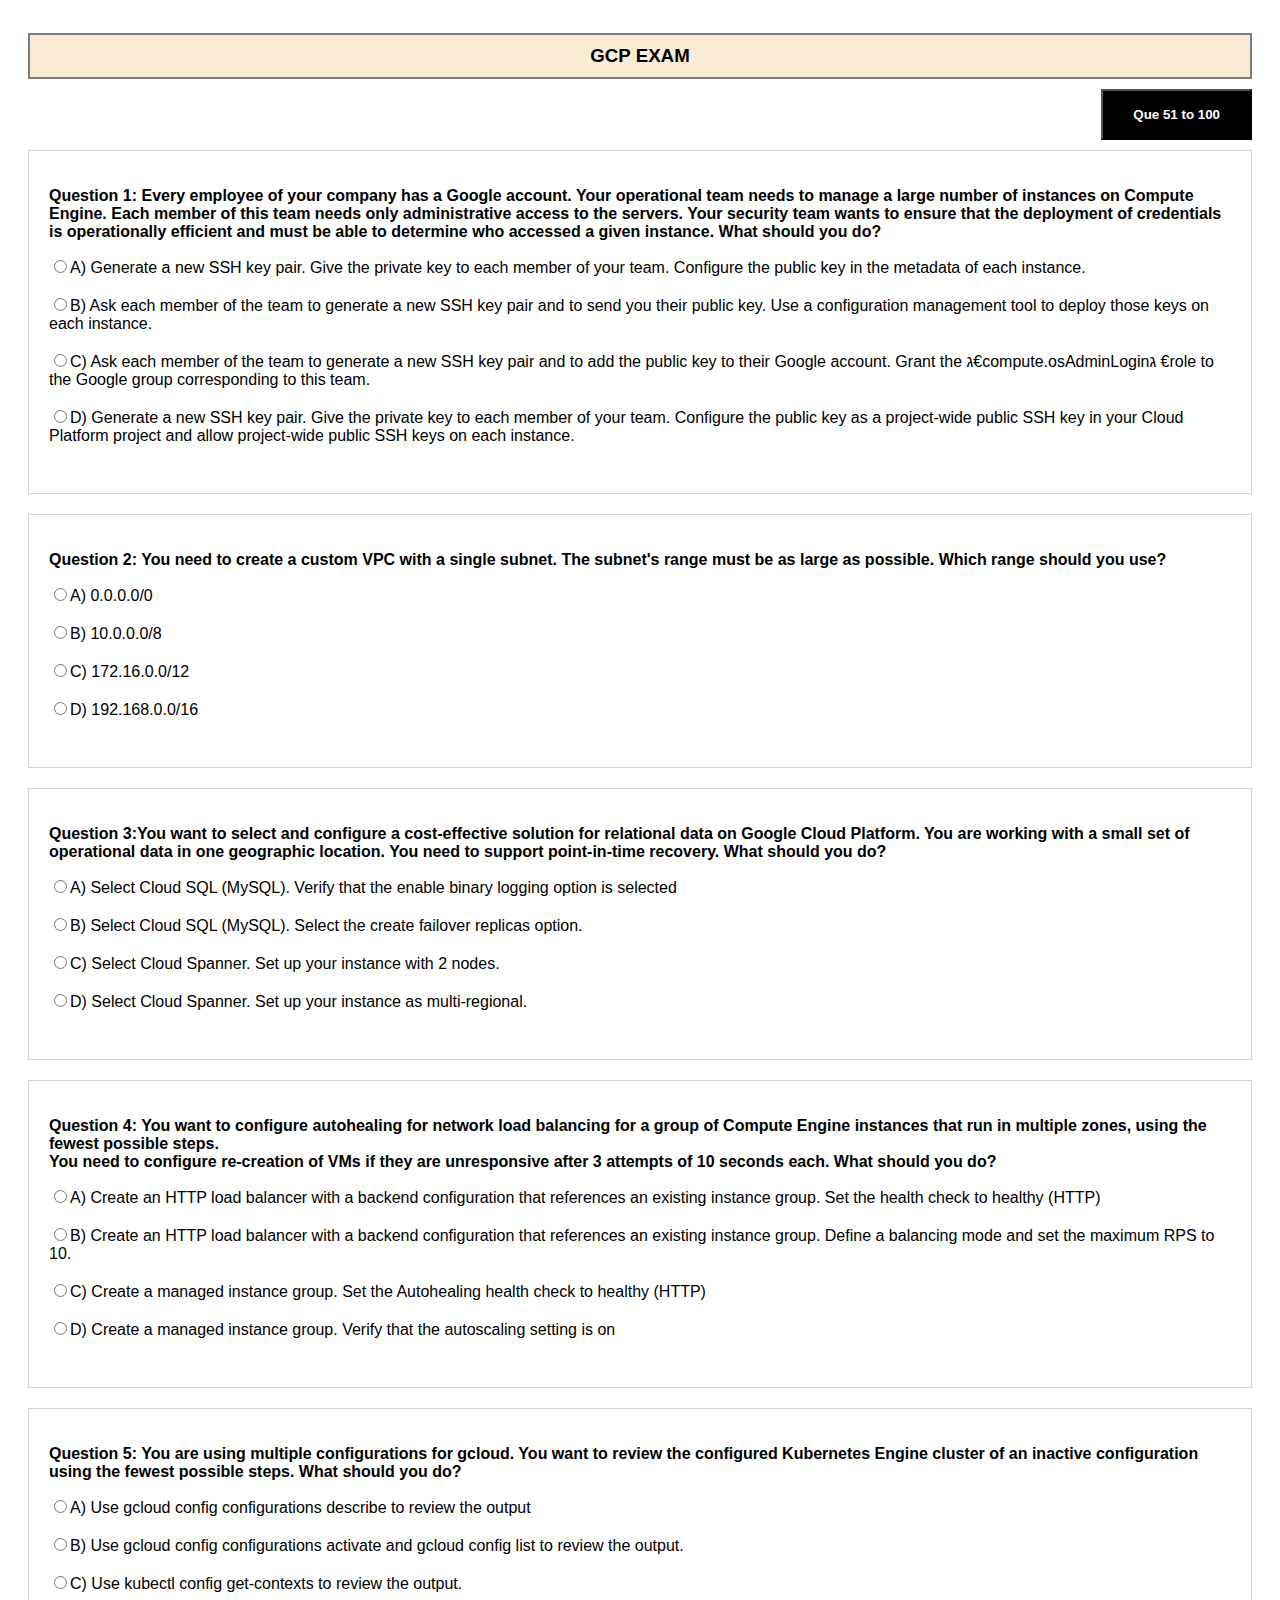
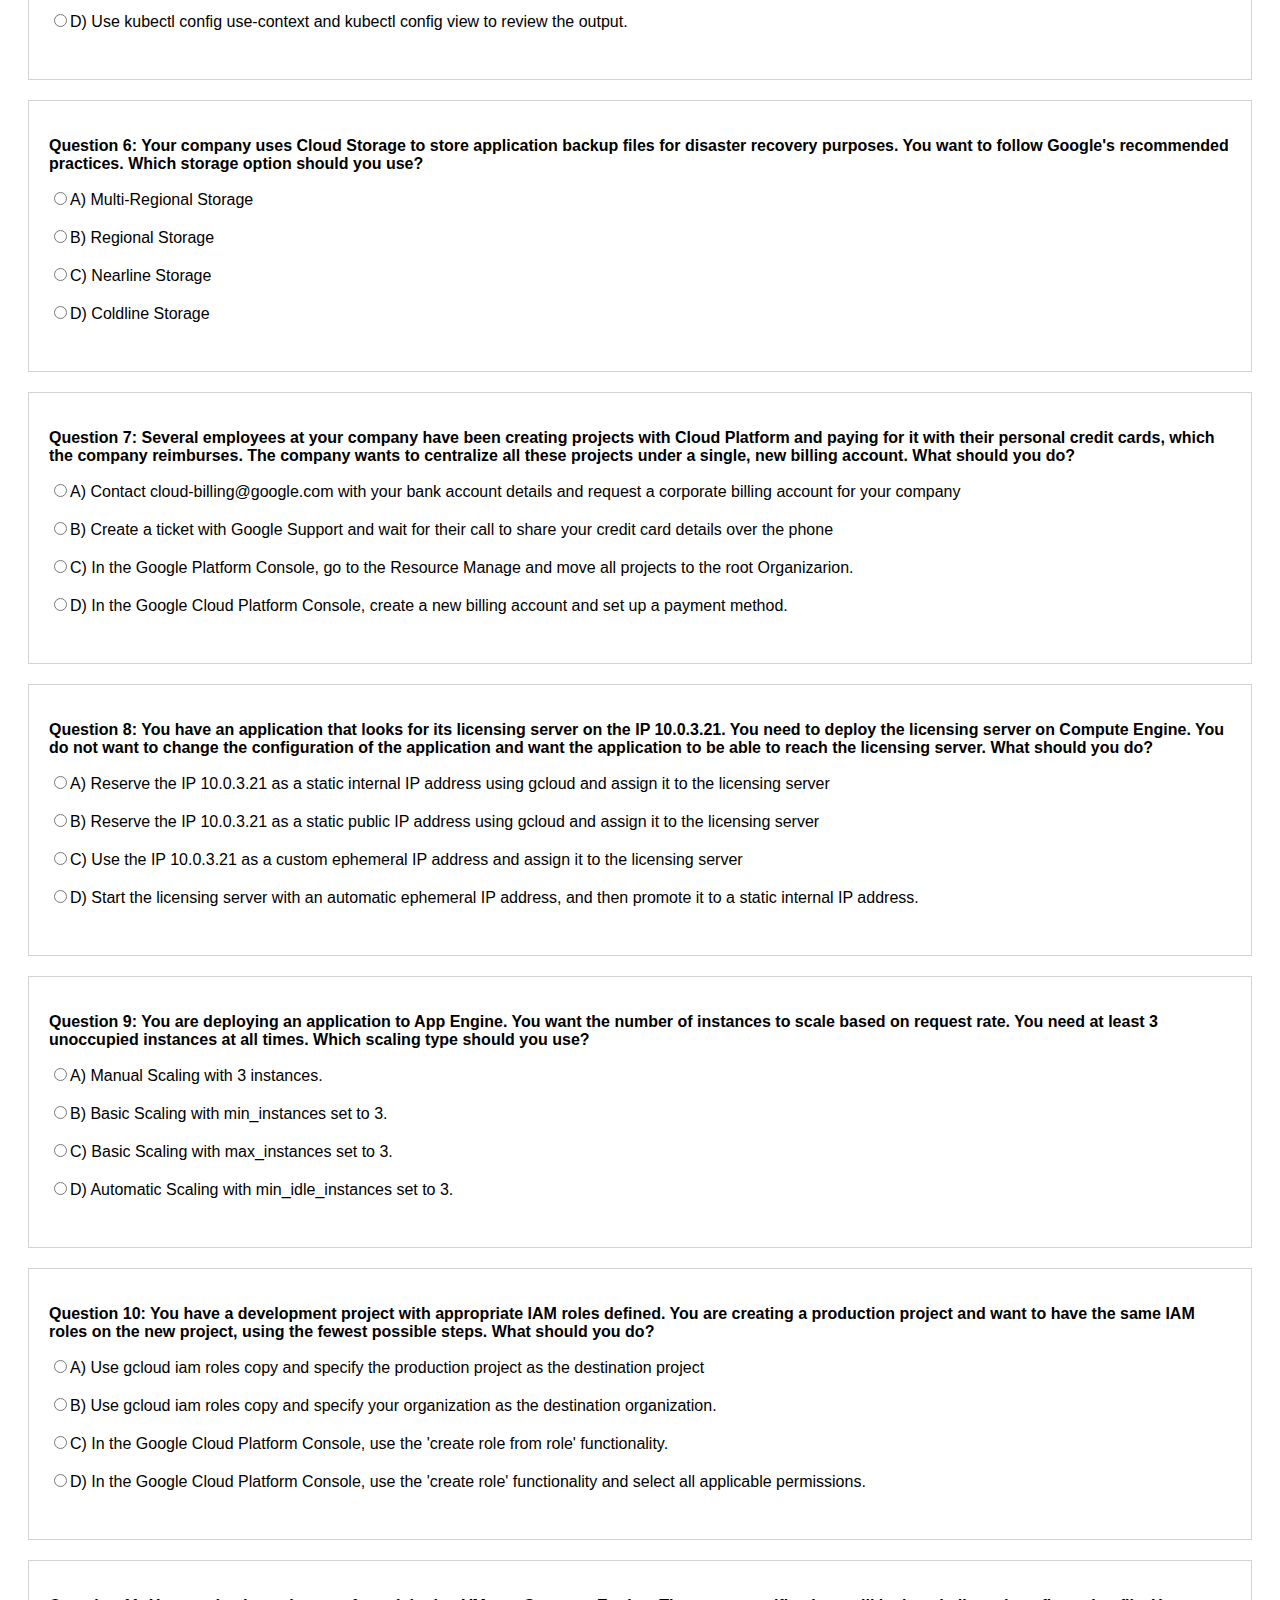
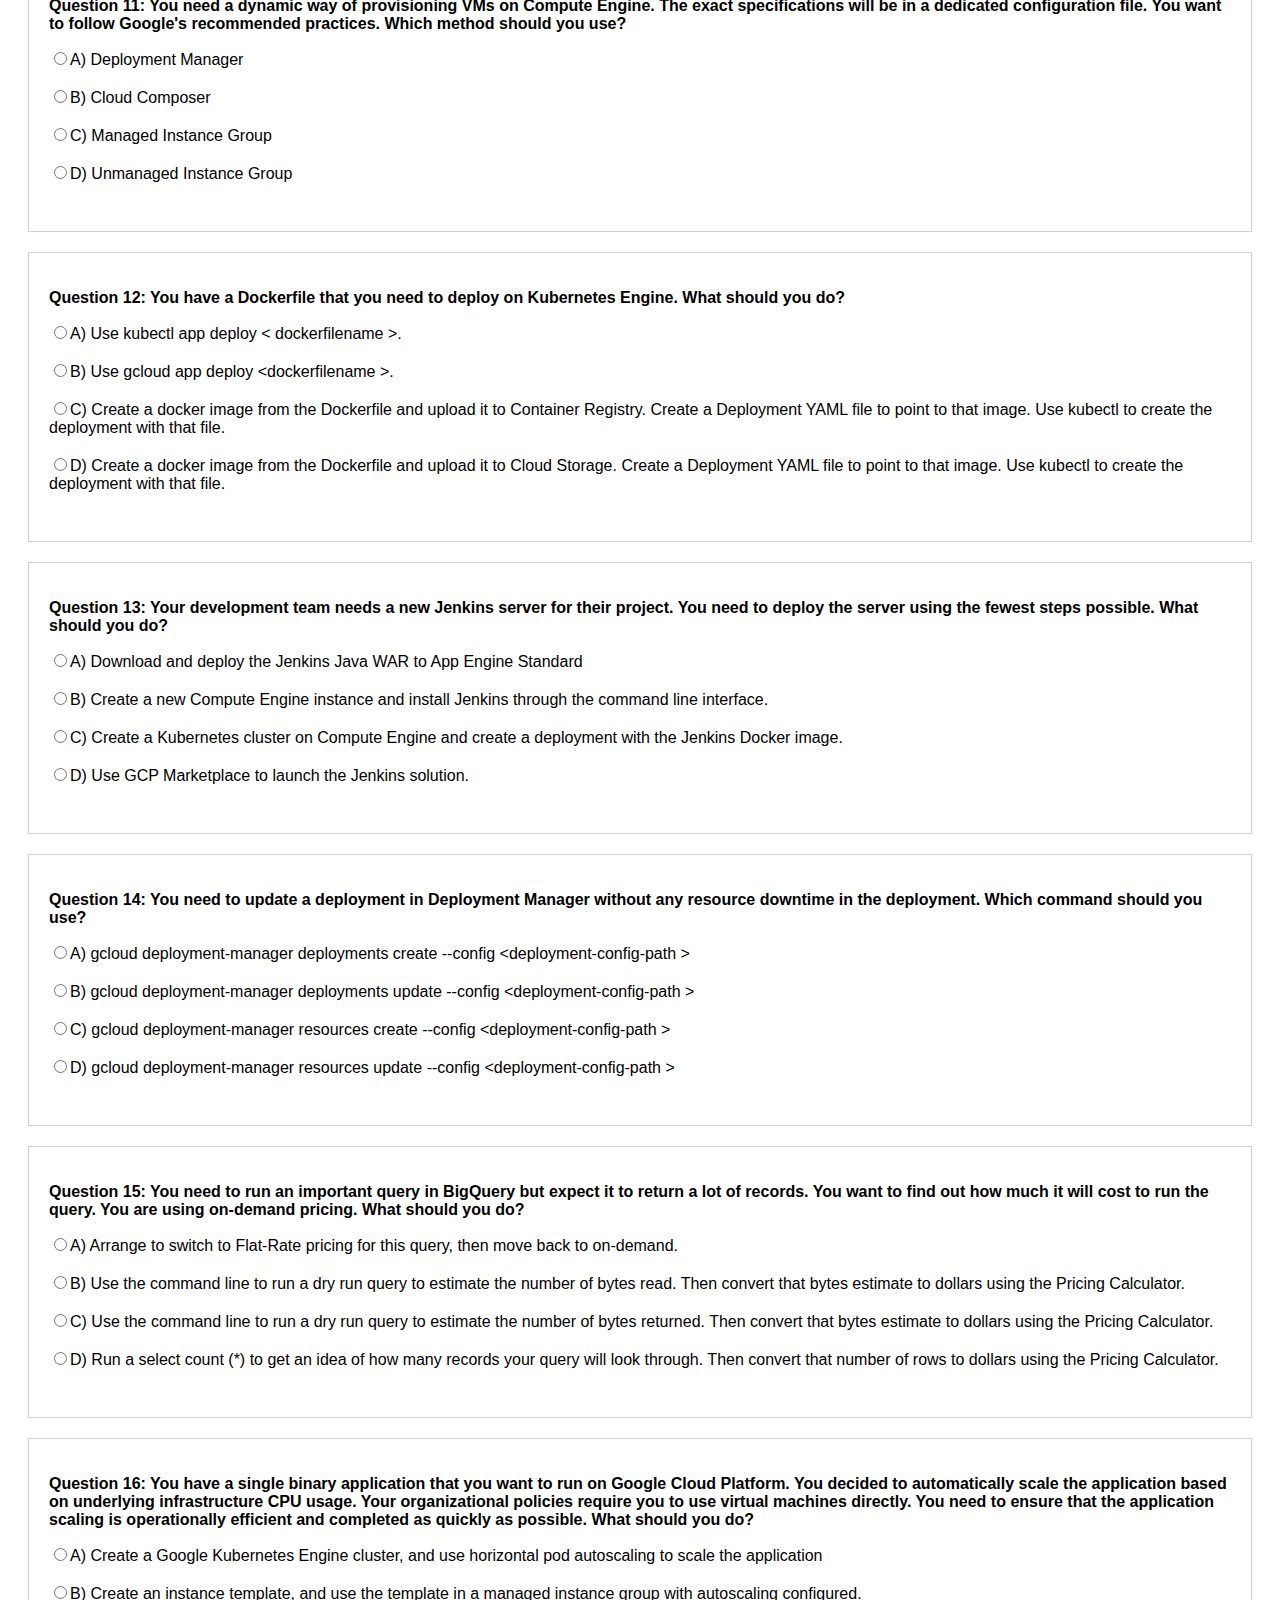
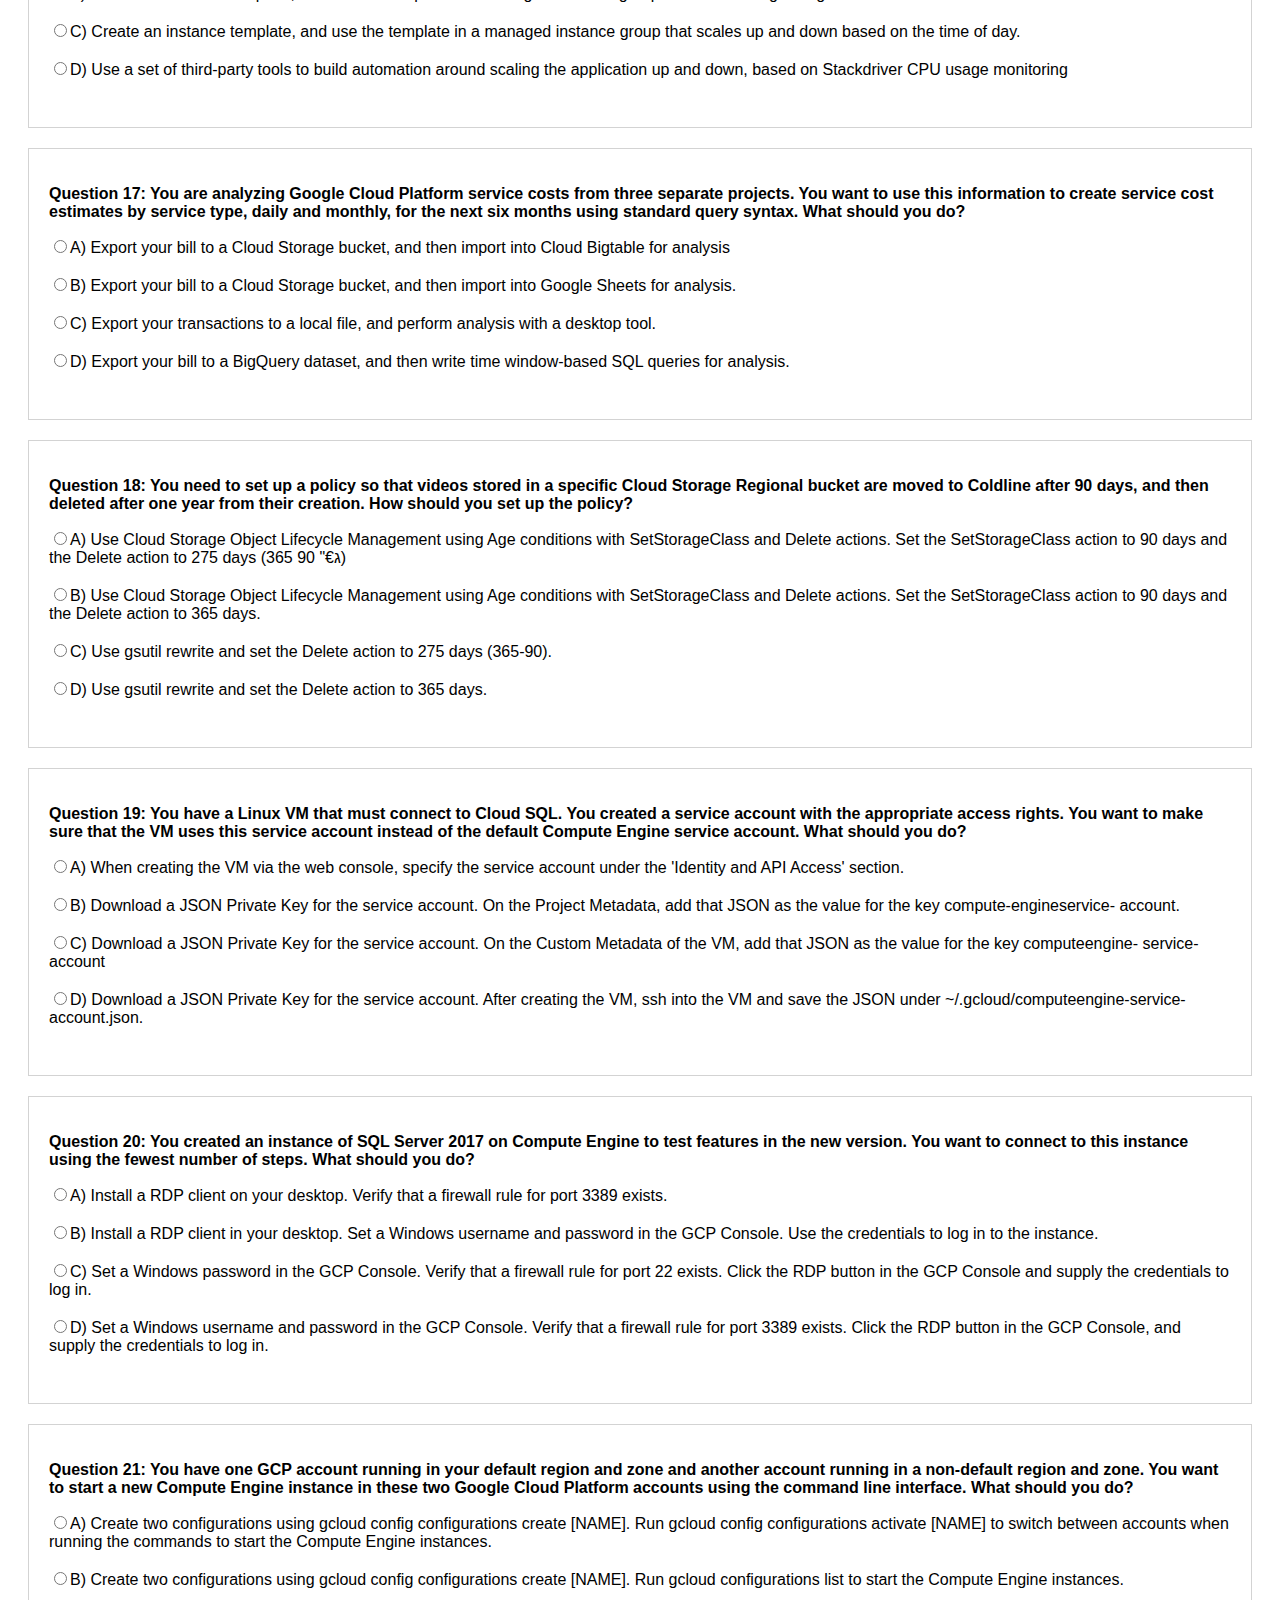
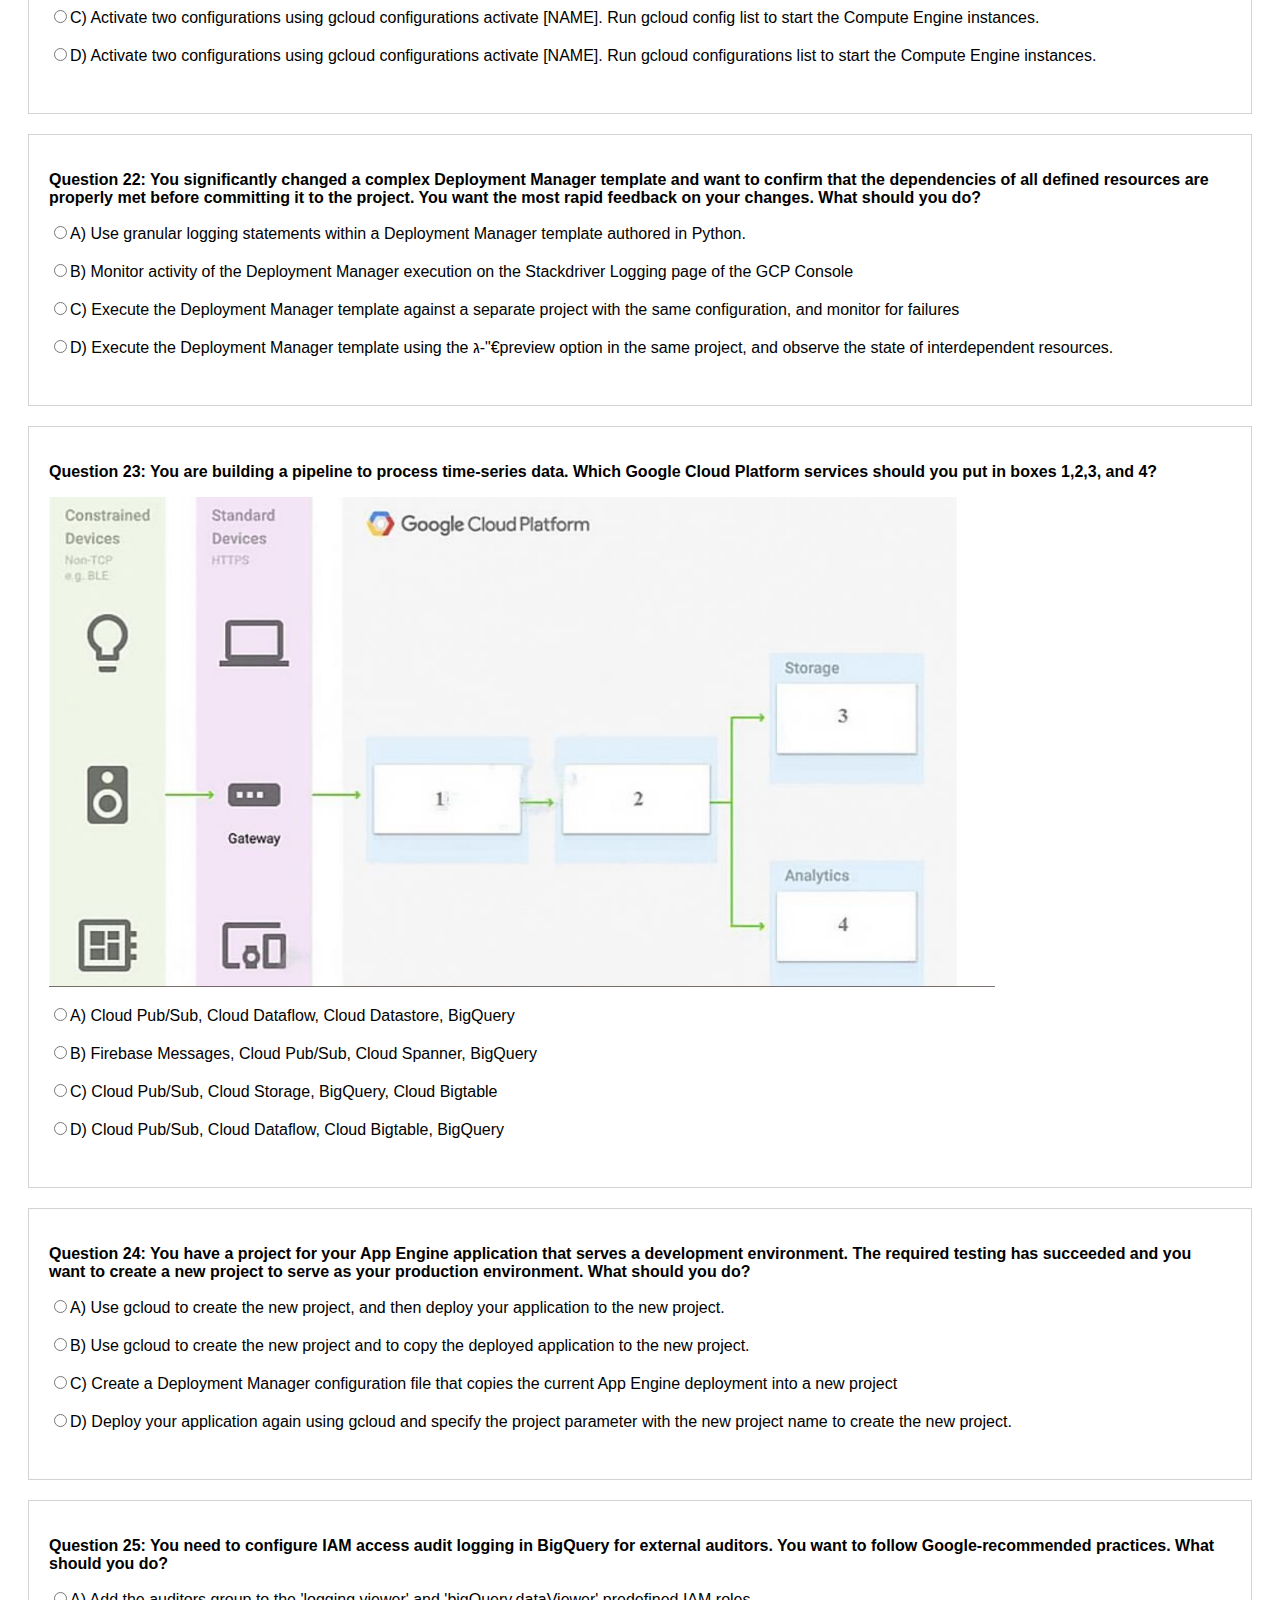
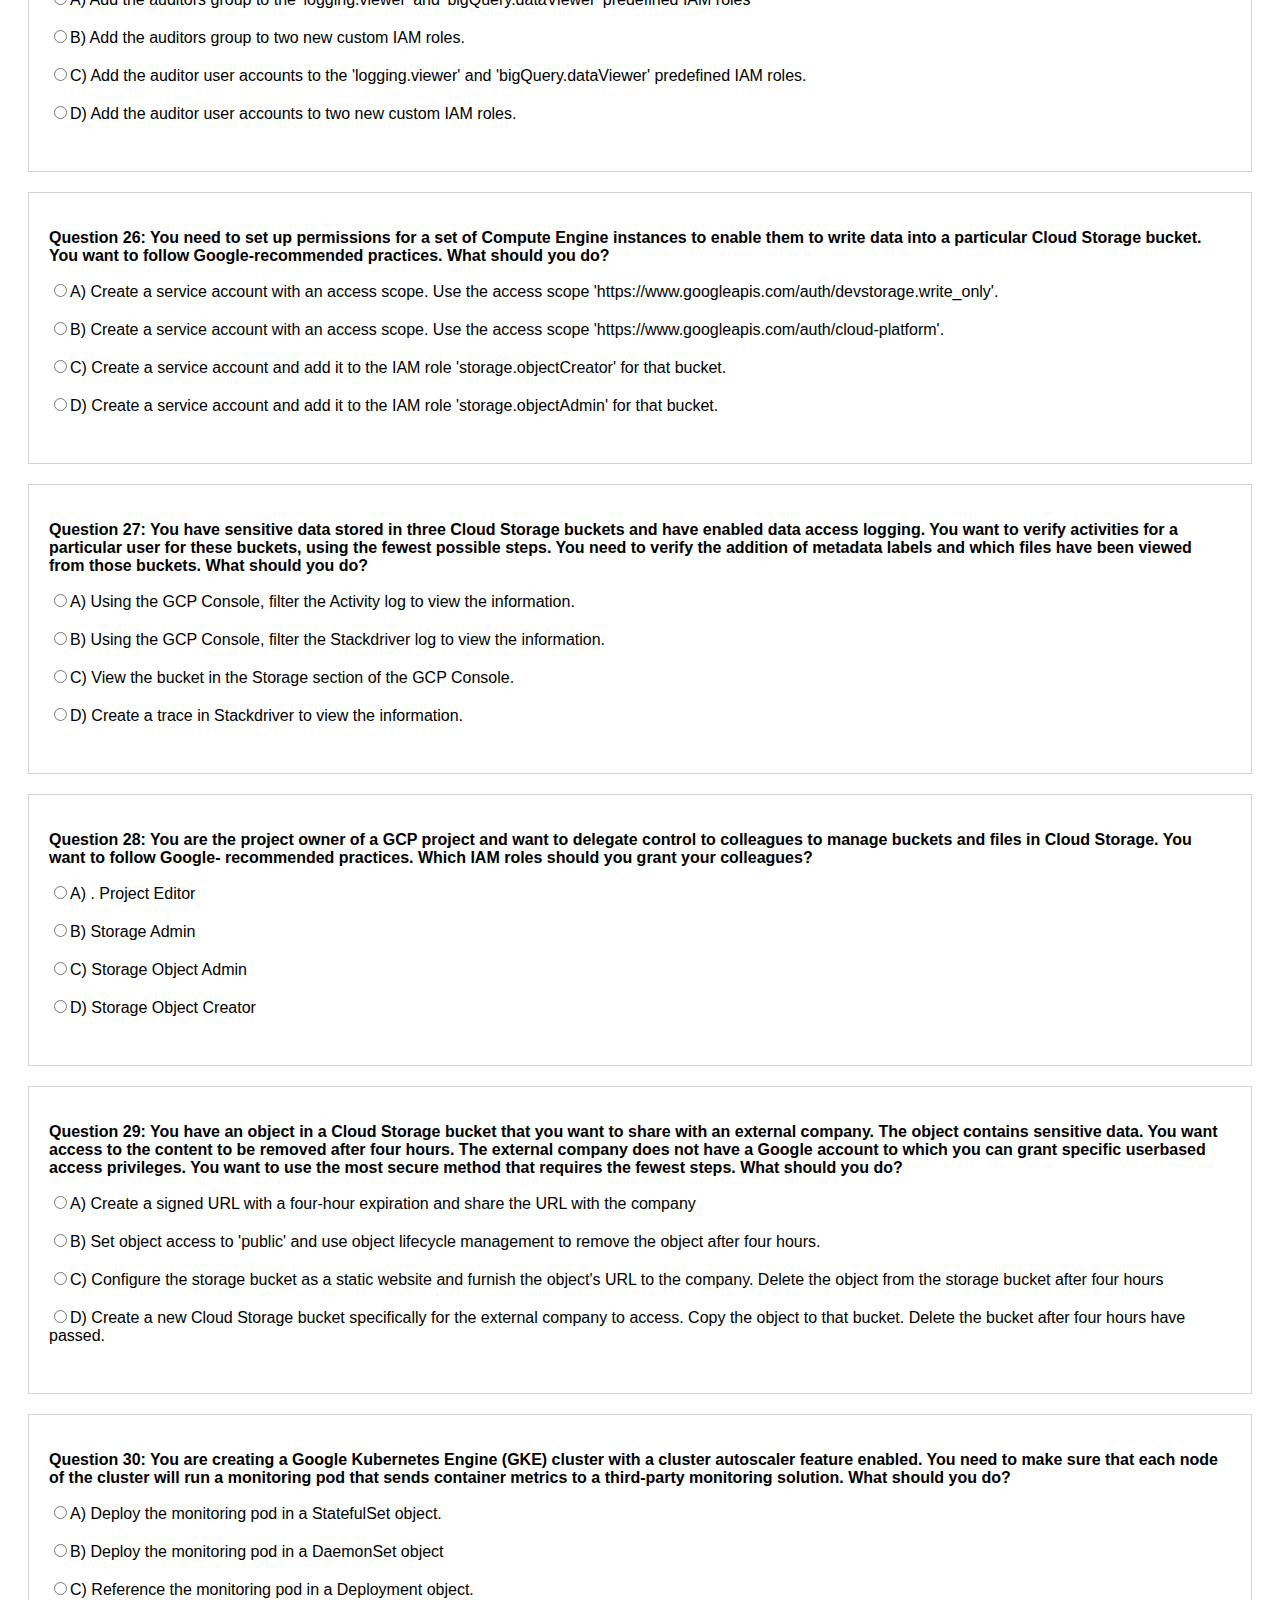
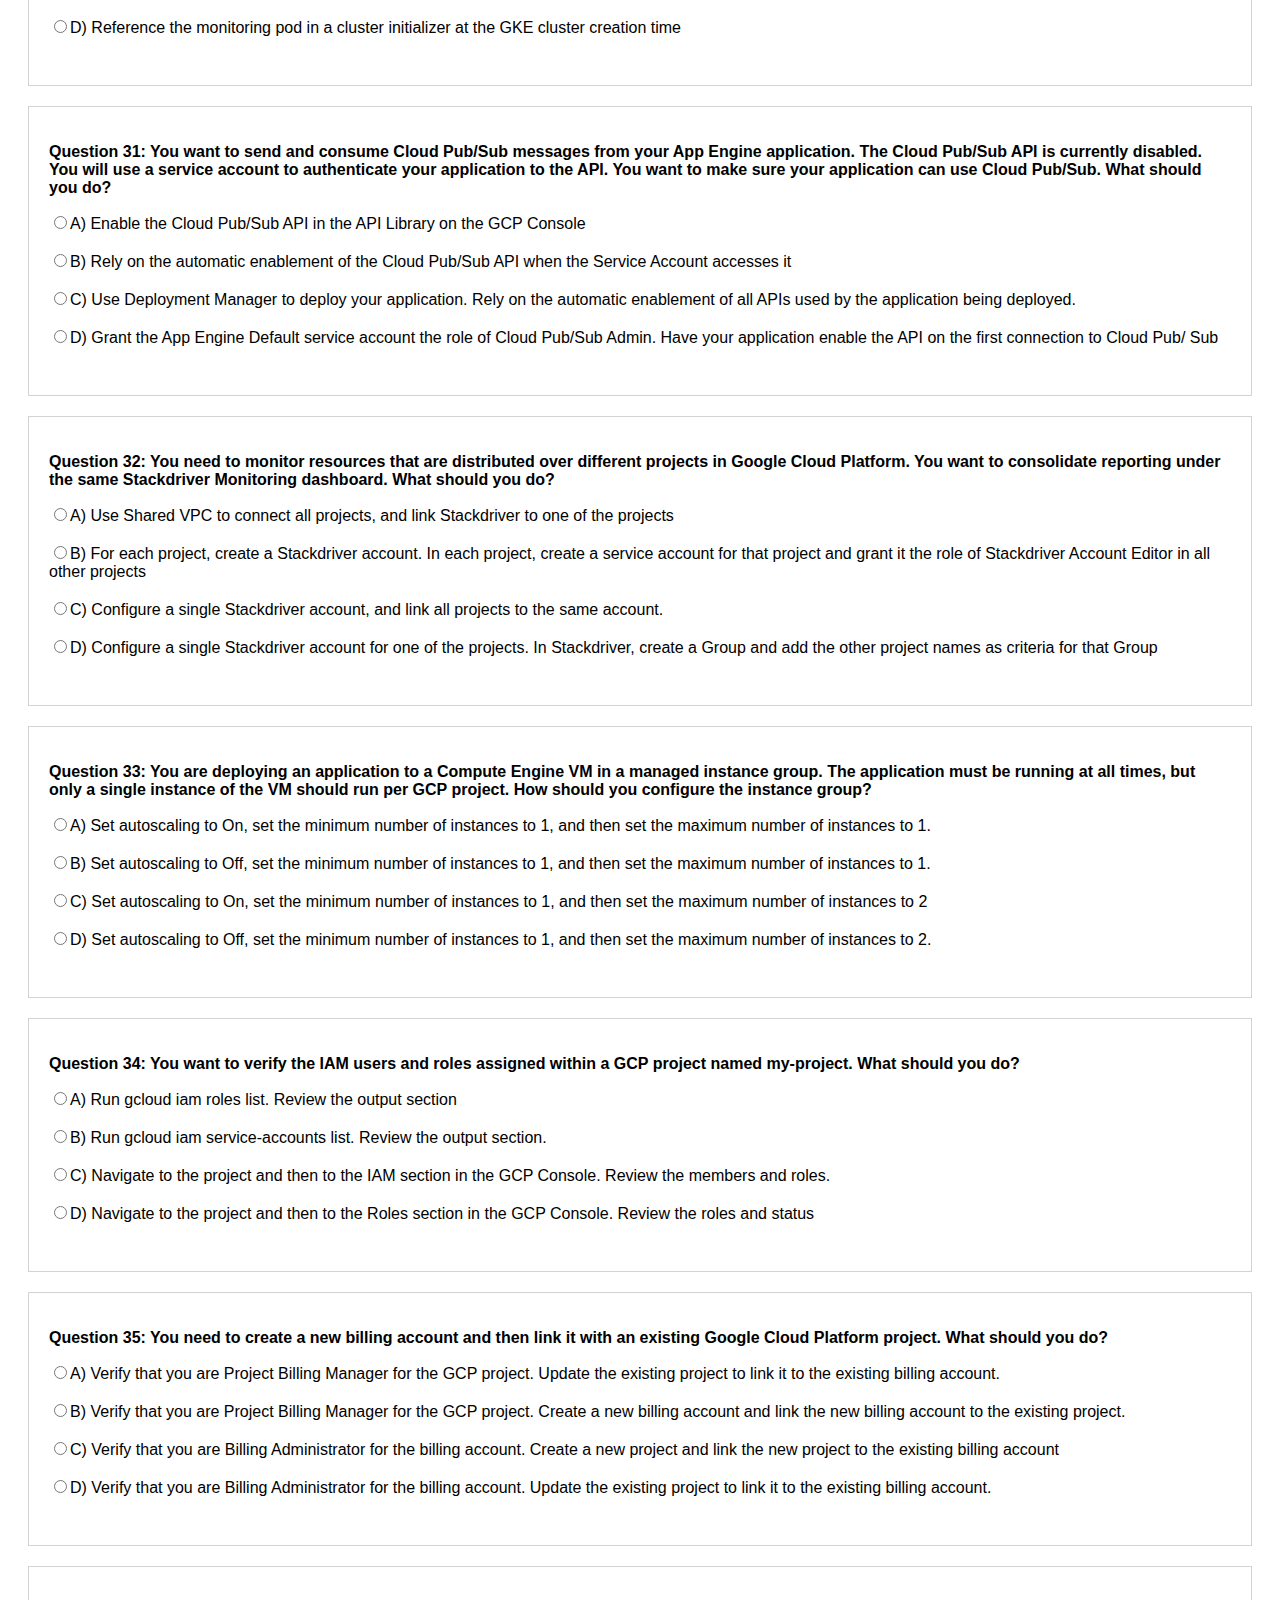
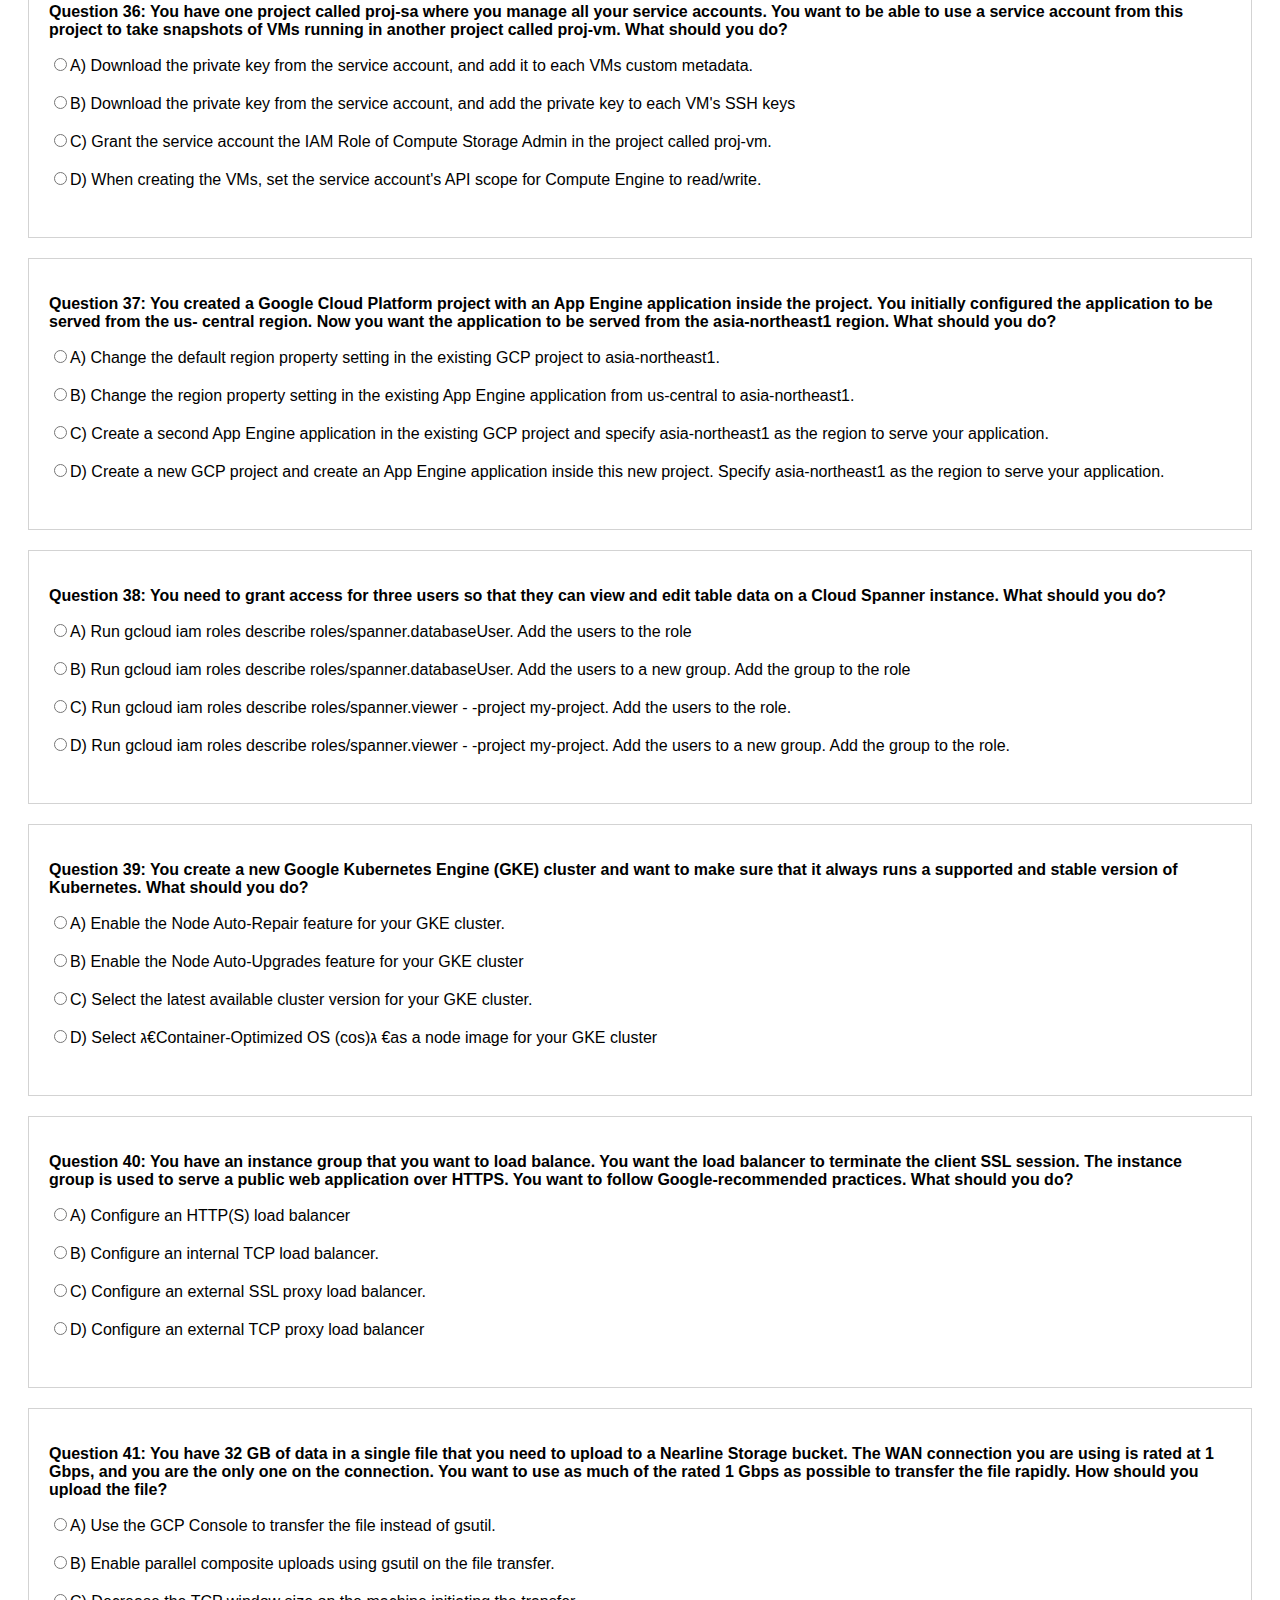
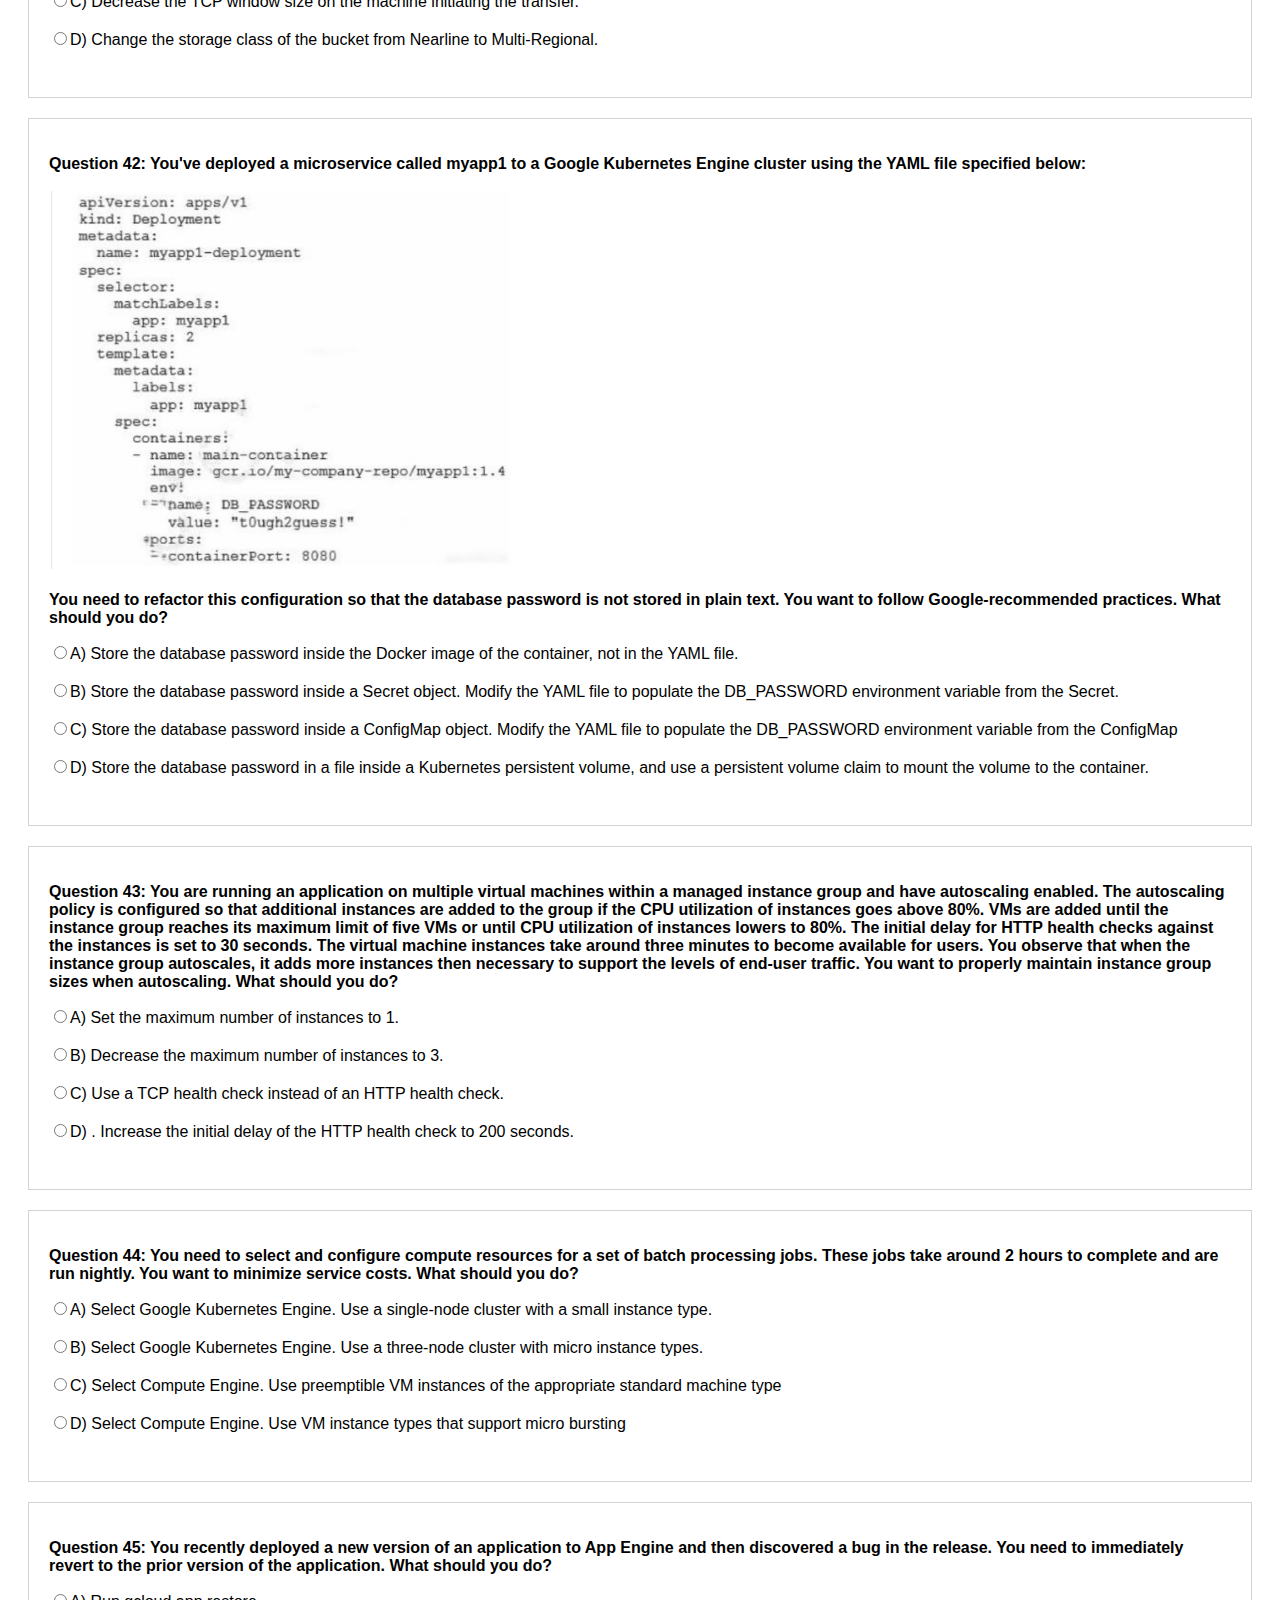
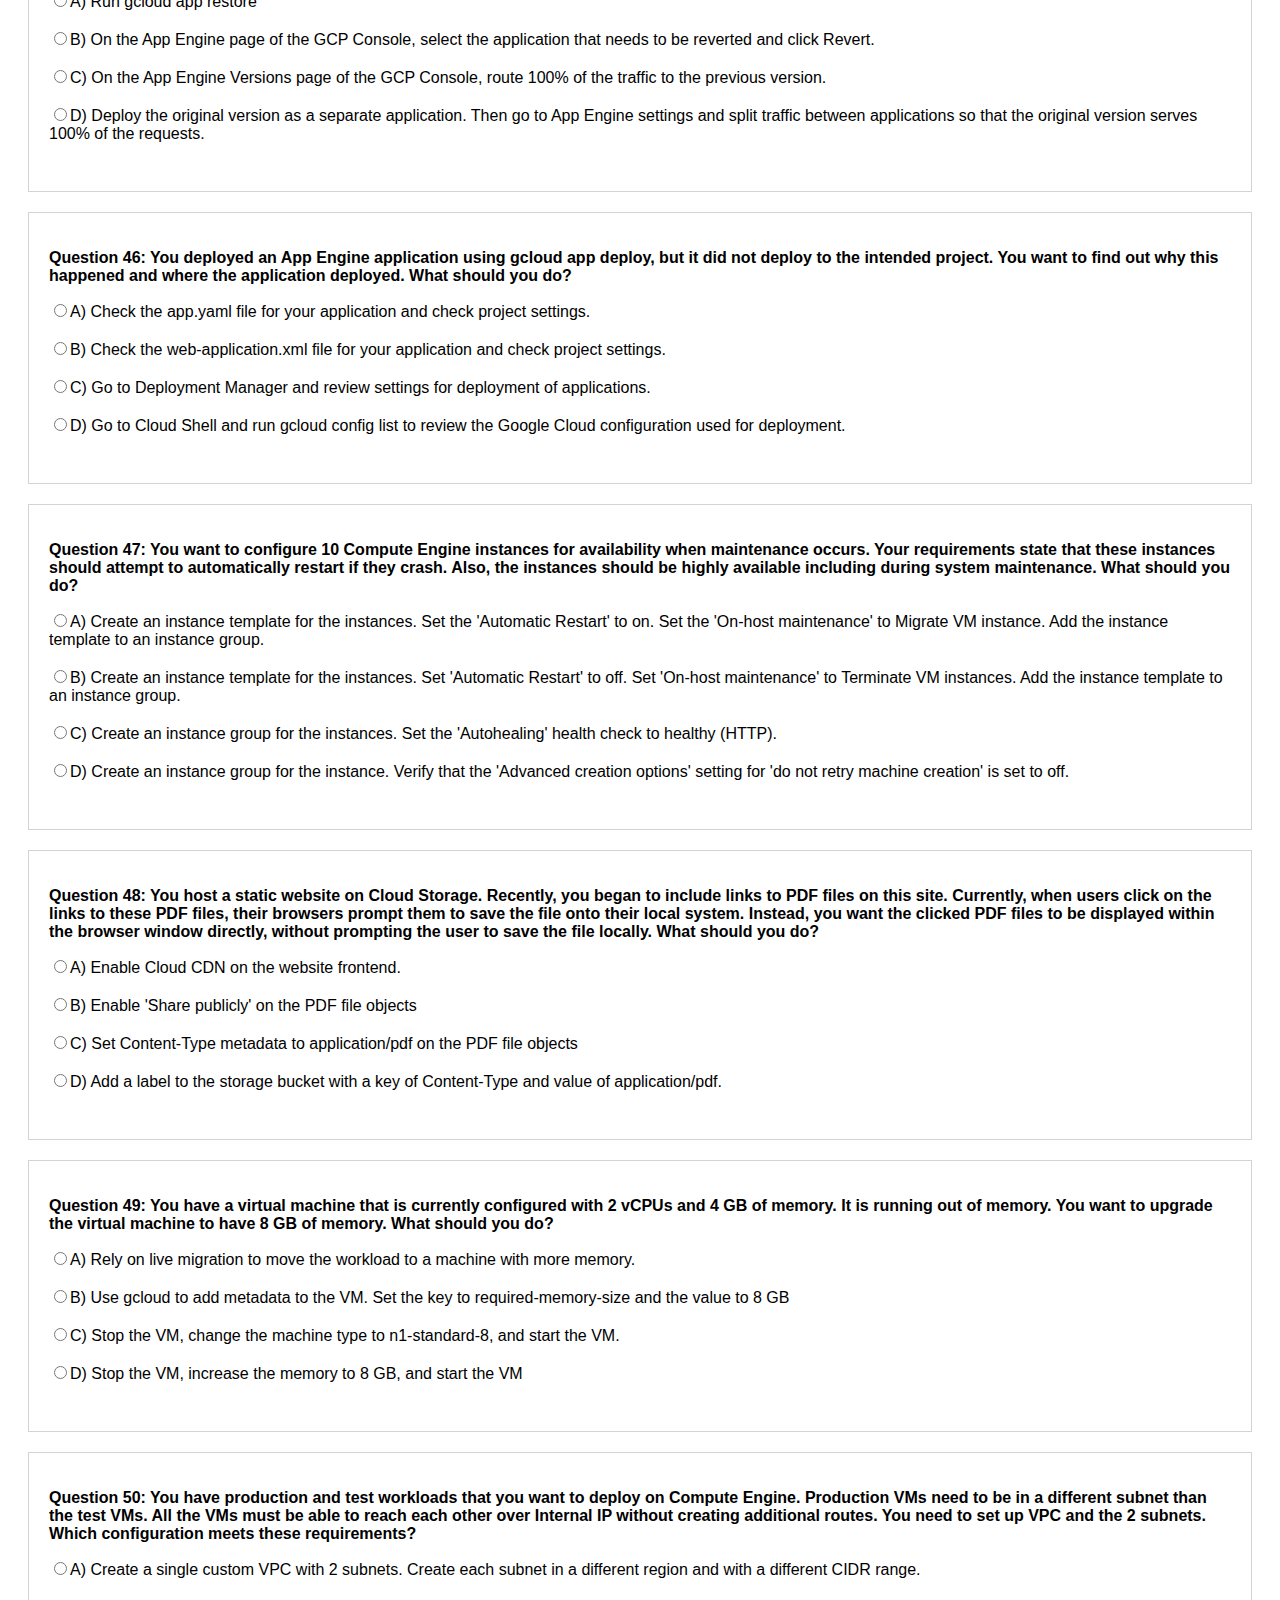
<file: index.html>
<!DOCTYPE html>
<html lang="en">
<head>
  <meta charset="UTF-8">
  <meta http-equiv="X-UA-Compatible" content="IE=edge">
  <meta name="viewport" content="width=device-width, initial-scale=1.0">
  
  
  <title>GCP Certification Exam</title>
  <link rel="stylesheet" href="style.css">
  
</head>
<body>
  <div>
   
    <h3 class="mainHeading" >GCP EXAM </h3>


  </div>
  <!-- next and previous buttons -->
  <div class="next-prev-btn" >

     
    <div class="next-btn" >
     
      <button  style="padding: 16px 30px; background-color: black;  font-weight: bold; color: white; cursor: pointer;" onclick="window.location.href = 'page2.html';">Que 51 to 100</a></button>
  </div>

    </div>

  <!--Question Section starts -->
  <div id="page-one">

    <form id="exam-form">
      
        
        <div class="question-container">
          <b><p>Question 1: Every employee of your company has a Google account. Your operational team needs to manage a large number of instances on Compute Engine.
            Each member of this team needs only administrative access to the servers. Your security team wants to ensure that the deployment of credentials
            is operationally efficient and must be able to determine who accessed a given instance. What should you do?
            </p> </b>
          <input type="radio" name="question1" value="A">A)  Generate a new SSH key pair. Give the private key to each member of your team. Configure the public key in the metadata of each instance.<br><br>
          <input type="radio" name="question1" value="B">B) Ask each member of the team to generate a new SSH key pair and to send you their public key. Use a configuration management tool to
          deploy those keys on each instance.<br><br>
          <input type="radio" name="question1" value="C">C)  Ask each member of the team to generate a new SSH key pair and to add the public key to their Google account. Grant the
          ג€compute.osAdminLoginג €role to the Google group corresponding to this team.<br><br>
          <input type="radio" name="question1" value="D">D) Generate a new SSH key pair. Give the private key to each member of your team. Configure the public key as a project-wide public SSH key
          in your Cloud Platform project and allow project-wide public SSH keys on each instance.<br><br>
          <div class="result"></div>
        </div>
        
        <div class="question-container">
          <b><p>Question 2: You need to create a custom VPC with a single subnet. The subnet's range must be as large as possible. Which range should you use?</p> </b>
          <input type="radio" name="question2" value="A">A) 0.0.0.0/0<br><br>
          <input type="radio" name="question2" value="B">B) 10.0.0.0/8<br><br>
          <input type="radio" name="question2" value="C">C) 172.16.0.0/12<br><br>
          <input type="radio" name="question2" value="D">D) 192.168.0.0/16<br><br>
          <div class="result"></div>
        </div>
        <div class="question-container">
          <b><p>Question 3:You want to select and configure a cost-effective solution for relational data on Google Cloud Platform. You are working with a small set of
            operational data in one geographic location. You need to support point-in-time recovery. What should you do?
            </p> </b>
          <input type="radio" name="question3" value="A">A) Select Cloud SQL (MySQL). Verify that the enable binary logging option is selected<br><br>
          <input type="radio" name="question3" value="B">B) Select Cloud SQL (MySQL). Select the create failover replicas option.<br><br>
          <input type="radio" name="question3" value="C">C) Select Cloud Spanner. Set up your instance with 2 nodes.<br><br>
          <input type="radio" name="question3" value="D">D) Select Cloud Spanner. Set up your instance as multi-regional.<br><br>
          <div class="result"></div>
        </div>
        
        <div class="question-container">
          <b><p>Question 4: You want to configure autohealing for network load balancing for a group of Compute Engine instances that run in multiple zones, using the
            fewest possible steps. <br>
            You need to configure re-creation of VMs if they are unresponsive after 3 attempts of 10 seconds each. What should you do?</p> </b>
          <input type="radio" name="question4" value="A">A) Create an HTTP load balancer with a backend configuration that references an existing instance group. Set the health check to healthy
          (HTTP)<br><br>
          <input type="radio" name="question4" value="B">B) Create an HTTP load balancer with a backend configuration that references an existing instance group. Define a balancing mode and set
          the maximum RPS to 10.<br><br>
          <input type="radio" name="question4" value="C">C) Create a managed instance group. Set the Autohealing health check to healthy (HTTP)<br><br>
          <input type="radio" name="question4" value="D">D) Create a managed instance group. Verify that the autoscaling setting is on<br><br>
          <div class="result"></div>
        </div>
        
        <div class="question-container">
          <b><p>Question 5: You are using multiple configurations for gcloud. You want to review the configured Kubernetes Engine cluster of an inactive configuration using
            the fewest possible steps. What should you do? </p> </b>
          <input type="radio" name="question5" value="A">A) Use gcloud config configurations describe to review the output <br><br>
          <input type="radio" name="question5" value="B">B) Use gcloud config configurations activate and gcloud config list to review the output.
          <br><br>
          <input type="radio" name="question5" value="C">C) Use kubectl config get-contexts to review the output. <br><br>
          <input type="radio" name="question5" value="D">D) Use kubectl config use-context and kubectl config view to review the output.<br><br>
          <div class="result"></div>
        </div>
        <div class="question-container">
          <b><p>Question 6: Your company uses Cloud Storage to store application backup files for disaster recovery purposes. You want to follow Google's recommended
            practices. Which storage option should you use? </p> </b>
          <input type="radio" name="question6" value="A">A) Multi-Regional Storage<br><br>
          <input type="radio" name="question6" value="B">B) Regional Storage<br><br>
          <input type="radio" name="question6" value="C">C) Nearline Storage <br><br>
          <input type="radio" name="question6" value="D">D) Coldline Storage<br><br>
          <div class="result"></div>
        </div>
        <div class="question-container">
          <b><p>Question 7: Several employees at your company have been creating projects with Cloud Platform and paying for it with their personal credit cards, which the
            company reimburses. The company wants to centralize all these projects under a single, new billing account. What should you do? </p> </b>
          <input type="radio" name="question7" value="A">A) Contact cloud-billing@google.com with your bank account details and request a corporate billing account for your company <br><br>
          <input type="radio" name="question7" value="B">B) Create a ticket with Google Support and wait for their call to share your credit card details over the phone<br><br>
          <input type="radio" name="question7" value="C">C) In the Google Platform Console, go to the Resource Manage and move all projects to the root Organizarion.
          <br><br>
          <input type="radio" name="question7" value="D">D) In the Google Cloud Platform Console, create a new billing account and set up a payment method.
          <br><br>
          <div class="result"></div>
        </div>
        <div class="question-container">
          <b><p>Question 8: You have an application that looks for its licensing server on the IP 10.0.3.21. You need to deploy the licensing server on Compute Engine. You do
            not want to change the configuration of the application and want the application to be able to reach the licensing server. What should you do?
            </p> </b>
          <input type="radio" name="question8" value="A">A) Reserve the IP 10.0.3.21 as a static internal IP address using gcloud and assign it to the licensing server <br><br>
          <input type="radio" name="question8" value="B">B) Reserve the IP 10.0.3.21 as a static public IP address using gcloud and assign it to the licensing server<br><br>
          <input type="radio" name="question8" value="C">C) Use the IP 10.0.3.21 as a custom ephemeral IP address and assign it to the licensing server<br><br>
          <input type="radio" name="question8" value="D">D) Start the licensing server with an automatic ephemeral IP address, and then promote it to a static internal IP address.
          <br><br>
          <div class="result"></div>
        </div>
        <div class="question-container">
          <b><p>Question 9: You are deploying an application to App Engine. You want the number of instances to scale based on request rate. You need at least 3 unoccupied
            instances at all times. Which scaling type should you use? </p> </b>
          <input type="radio" name="question9" value="A">A) Manual Scaling with 3 instances.
          <br><br>
          <input type="radio" name="question9" value="B">B) Basic Scaling with min_instances set to 3.<br><br>
          <input type="radio" name="question9" value="C">C) Basic Scaling with max_instances set to 3.
          <br><br>
          <input type="radio" name="question9" value="D">D) Automatic Scaling with min_idle_instances set to 3.
          <br><br>
          <div class="result"></div>
        </div>
        <div class="question-container">
          <b><p>Question 10: You have a development project with appropriate IAM roles defined. You are creating a production project and want to have the same IAM roles on
            the new project, using the fewest possible steps. What should you do?</p> </b>
          <input type="radio" name="question10" value="A">A)  Use gcloud iam roles copy and specify the production project as the destination project <br><br>
          <input type="radio" name="question10" value="B">B) Use gcloud iam roles copy and specify your organization as the destination organization.
          <br><br>
          <input type="radio" name="question10" value="C">C) In the Google Cloud Platform Console, use the 'create role from role' functionality.
          <br><br>
          <input type="radio" name="question10" value="D">D) In the Google Cloud Platform Console, use the 'create role' functionality and select all applicable permissions.<br><br>
          <div class="result"></div>
        </div>
        <div class="question-container">
          <b><p>Question 11: You need a dynamic way of provisioning VMs on Compute Engine. The exact specifications will be in a dedicated configuration file. You want to
            follow Google's recommended practices. Which method should you use? </p> </b>
          <input type="radio" name="question11" value="A">A) Deployment Manager <br><br>
          <input type="radio" name="question11" value="B">B) Cloud Composer<br><br>
          <input type="radio" name="question11" value="C">C) Managed Instance Group <br><br>
          <input type="radio" name="question11" value="D">D) Unmanaged Instance Group
          <br><br>
          <div class="result"></div>
        </div>
        <div class="question-container">
          <b><p>Question 12: You have a Dockerfile that you need to deploy on Kubernetes Engine. What should you do?
          </p> </b>
          <input type="radio" name="question12" value="A">A) Use kubectl app deploy &lt; dockerfilename &gt;.
            <br><br>
          <input type="radio" name="question12" value="B">B) Use gcloud app deploy &lt;dockerfilename &gt;.
            <br><br>
          <input type="radio" name="question12" value="C">C) Create a docker image from the Dockerfile and upload it to Container Registry. Create a Deployment YAML file to point to that image. Use
          kubectl to create the deployment with that file.<br><br>
          <input type="radio" name="question12" value="D">D) Create a docker image from the Dockerfile and upload it to Cloud Storage. Create a Deployment YAML file to point to that image. Use
          kubectl to create the deployment with that file.
           <br><br>
          <div class="result"></div>
        </div>
        <div class="question-container">
          <b><p>Question 13: Your development team needs a new Jenkins server for their project. You need to deploy the server using the fewest steps possible. What should
            you do?
             </p> </b>
          <input type="radio" name="question13" value="A">A) Download and deploy the Jenkins Java WAR to App Engine Standard<br><br>
          <input type="radio" name="question13" value="B">B) Create a new Compute Engine instance and install Jenkins through the command line interface.<br><br>
          <input type="radio" name="question13" value="C">C) Create a Kubernetes cluster on Compute Engine and create a deployment with the Jenkins Docker image.
          <br><br>
          <input type="radio" name="question13" value="D">D) Use GCP Marketplace to launch the Jenkins solution.
          <br><br>
          <div class="result"></div>
        </div>
        <div class="question-container">
          <b><p>Question 14: You need to update a deployment in Deployment Manager without any resource downtime in the deployment. Which command should you use?
          </p> </b>
          <input type="radio" name="question14" value="A">A) gcloud deployment-manager deployments create --config &lt;deployment-config-path &gt; <br><br>
          <input type="radio" name="question14" value="B">B) gcloud deployment-manager deployments update --config &lt;deployment-config-path &gt;
            <br><br>
          <input type="radio" name="question14" value="C">C) gcloud deployment-manager resources create --config &lt;deployment-config-path &gt; <br><br>
          <input type="radio" name="question14" value="D">D) gcloud deployment-manager resources update --config &lt;deployment-config-path &gt;<br><br>
          <div class="result"></div>
        </div>
          <div class="question-container">
            <b><p>Question 15: You need to run an important query in BigQuery but expect it to return a lot of records. You want to find out how much it will cost to run the query.
              You are using on-demand pricing. What should you do? </p> </b>
            <input type="radio" name="question15" value="A">A) Arrange to switch to Flat-Rate pricing for this query, then move back to on-demand.
            <br><br>
            <input type="radio" name="question15" value="B">B) Use the command line to run a dry run query to estimate the number of bytes read. Then convert that bytes estimate to dollars using the
            Pricing Calculator.
             <br><br>
            <input type="radio" name="question15" value="C">C) Use the command line to run a dry run query to estimate the number of bytes returned. Then convert that bytes estimate to dollars using
            the Pricing Calculator. <br><br>
            <input type="radio" name="question15" value="D">D)  Run a select count (*) to get an idea of how many records your query will look through. Then convert that number of rows to dollars using
            the Pricing Calculator.
             <br><br>
            <div class="result"></div>
          </div>
          <div class="question-container">
            <b><p>Question 16: You have a single binary application that you want to run on Google Cloud Platform. You decided to automatically scale the application based on
              underlying infrastructure CPU usage. Your organizational policies require you to use virtual machines directly. You need to ensure that the
              application scaling is operationally efficient and completed as quickly as possible. What should you do?
               </p> </b>
            <input type="radio" name="question16" value="A">A) Create a Google Kubernetes Engine cluster, and use horizontal pod autoscaling to scale the application<br><br>
            <input type="radio" name="question16" value="B">B) Create an instance template, and use the template in a managed instance group with autoscaling configured. <br><br>
            <input type="radio" name="question16" value="C">C) Create an instance template, and use the template in a managed instance group that scales up and down based on the time of day.
            <br><br>
            <input type="radio" name="question16" value="D">D) Use a set of third-party tools to build automation around scaling the application up and down, based on Stackdriver CPU usage monitoring<br><br>
            <div class="result"></div>
          </div>
          <div class="question-container">
            <b><p>Question 17: You are analyzing Google Cloud Platform service costs from three separate projects. You want to use this information to create service cost
              estimates by service type, daily and monthly, for the next six months using standard query syntax. What should you do?
              </p> </b>
            <input type="radio" name="question17" value="A">A) Export your bill to a Cloud Storage bucket, and then import into Cloud Bigtable for analysis<br><br>
            <input type="radio" name="question17" value="B">B) Export your bill to a Cloud Storage bucket, and then import into Google Sheets for analysis.<br><br>
            <input type="radio" name="question17" value="C">C) Export your transactions to a local file, and perform analysis with a desktop tool.
            <br><br>
            <input type="radio" name="question17" value="D">D) Export your bill to a BigQuery dataset, and then write time window-based SQL queries for analysis.
            <br><br>
            <div class="result"></div>
          </div>
          <div class="question-container">
            <b><p>Question 18: You need to set up a policy so that videos stored in a specific Cloud Storage Regional bucket are moved to Coldline after 90 days, and then deleted
              after one year from their creation. How should you set up the policy? </p> </b>
            <input type="radio" name="question18" value="A">A) Use Cloud Storage Object Lifecycle Management using Age conditions with SetStorageClass and Delete actions. Set the SetStorageClass
            action to 90 days and the Delete action to 275 days (365 90 "€ג) <br><br>
            <input type="radio" name="question18" value="B">B) Use Cloud Storage Object Lifecycle Management using Age conditions with SetStorageClass and Delete actions. Set the SetStorageClass
            action to 90 days and the Delete action to 365 days.
            <br><br>
            <input type="radio" name="question18" value="C">C) Use gsutil rewrite and set the Delete action to 275 days (365-90). <br><br>
            <input type="radio" name="question18" value="D">D) Use gsutil rewrite and set the Delete action to 365 days.
            <br><br>
            <div class="result"></div>
          </div>
          <div class="question-container">
            <b><p>Question 19: You have a Linux VM that must connect to Cloud SQL. You created a service account with the appropriate access rights. You want to make sure
              that the VM uses this service account instead of the default Compute Engine service account. What should you do? </p> </b>
            <input type="radio" name="question19" value="A">A) When creating the VM via the web console, specify the service account under the 'Identity and API Access' section.
            <br><br>
            <input type="radio" name="question19" value="B">B) Download a JSON Private Key for the service account. On the Project Metadata, add that JSON as the value for the key compute-engineservice- account.
            <br><br>
            <input type="radio" name="question19" value="C">C) Download a JSON Private Key for the service account. On the Custom Metadata of the VM, add that JSON as the value for the key computeengine- service-account<br><br>
            <input type="radio" name="question19" value="D">D) Download a JSON Private Key for the service account. After creating the VM, ssh into the VM and save the JSON under ~/.gcloud/computeengine-service- account.json.
            <br><br>
            <div class="result"></div>
          </div>
          <div class="question-container">
            <b><p>Question 20: You created an instance of SQL Server 2017 on Compute Engine to test features in the new version. You want to connect to this instance using the
              fewest number of steps. What should you do?</p> </b>
            <input type="radio" name="question20" value="A">A) Install a RDP client on your desktop. Verify that a firewall rule for port 3389 exists.
            <br><br>
            <input type="radio" name="question20" value="B">B) Install a RDP client in your desktop. Set a Windows username and password in the GCP Console. Use the credentials to log in to the
            instance.<br><br>
            <input type="radio" name="question20" value="C">C) Set a Windows password in the GCP Console. Verify that a firewall rule for port 22 exists. Click the RDP button in the GCP Console and
            supply the credentials to log in.<br><br>
            <input type="radio" name="question20" value="D">D) Set a Windows username and password in the GCP Console. Verify that a firewall rule for port 3389 exists. Click the RDP button in the GCP
            Console, and supply the credentials to log in.
            <br><br>
            <div class="result"></div>
          </div>
          <div class="question-container">
            <b><p>Question 21: You have one GCP account running in your default region and zone and another account running in a non-default region and zone. You want to
              start a new
              Compute Engine instance in these two Google Cloud Platform accounts using the command line interface. What should you do?
              </p> </b>
            <input type="radio" name="question21" value="A">A) Create two configurations using gcloud config configurations create [NAME]. Run gcloud config configurations activate [NAME] to switch
            between accounts when running the commands to start the Compute Engine instances. <br><br>
            <input type="radio" name="question21" value="B">B) Create two configurations using gcloud config configurations create [NAME]. Run gcloud configurations list to start the Compute Engine
            instances.<br><br>
            <input type="radio" name="question21" value="C">C) Activate two configurations using gcloud configurations activate [NAME]. Run gcloud config list to start the Compute Engine instances.
            <br><br>
            <input type="radio" name="question21" value="D">D) Activate two configurations using gcloud configurations activate [NAME]. Run gcloud configurations list to start the Compute Engine
            instances.
            <br><br>
            <div class="result"></div>
          </div>
          <div class="question-container">
            <b><p>Question 22: You significantly changed a complex Deployment Manager template and want to confirm that the dependencies of all defined resources are
              properly met before committing it to the project. You want the most rapid feedback on your changes. What should you do?</p> </b>
            <input type="radio" name="question22" value="A">A) Use granular logging statements within a Deployment Manager template authored in Python. <br><br>
            <input type="radio" name="question22" value="B">B) Monitor activity of the Deployment Manager execution on the Stackdriver Logging page of the GCP Console<br><br>
            <input type="radio" name="question22" value="C">C) Execute the Deployment Manager template against a separate project with the same configuration, and monitor for failures <br><br>
            <input type="radio" name="question22" value="D">D) Execute the Deployment Manager template using the ג-"€preview option in the same project, and observe the state of interdependent
            resources.
            <br><br>
            <div class="result"></div>
          </div>
          <div class="question-container">
            <b><p>Question 23: You are building a pipeline to process time-series data. Which Google Cloud Platform services should you put in boxes 1,2,3, and 4?
            </p> </b>
            <img src="q23.jpg" width="80%" height="50%" style="display: block;" alt=""><br>
            <input type="radio" name="question23" value="A">A) Cloud Pub/Sub, Cloud Dataflow, Cloud Datastore, BigQuery<br><br>
            <input type="radio" name="question23" value="B">B) Firebase Messages, Cloud Pub/Sub, Cloud Spanner, BigQuery <br><br>
            <input type="radio" name="question23" value="C">C) Cloud Pub/Sub, Cloud Storage, BigQuery, Cloud Bigtable<br><br>
            <input type="radio" name="question23" value="D">D) Cloud Pub/Sub, Cloud Dataflow, Cloud Bigtable, BigQuery
            <br><br>
            <div class="result"></div>
          </div>
          <div class="question-container">
            <b><p>Question 24: You have a project for your App Engine application that serves a development environment. The required testing has succeeded and you want to
              create a new project to serve as your production environment. What should you do? </p> </b>
            <input type="radio" name="question24" value="A">A) Use gcloud to create the new project, and then deploy your application to the new project. <br><br>
            <input type="radio" name="question24" value="B">B) Use gcloud to create the new project and to copy the deployed application to the new project.
            <br><br>
            <input type="radio" name="question24" value="C">C) Create a Deployment Manager configuration file that copies the current App Engine deployment into a new project<br><br>
            <input type="radio" name="question24" value="D">D) Deploy your application again using gcloud and specify the project parameter with the new project name to create the new project.
            <br><br>
            <div class="result"></div>
          </div>
          <div class="question-container">
            <b><p>Question 25: You need to configure IAM access audit logging in BigQuery for external auditors. You want to follow Google-recommended practices. What
              should you do?</p> </b>
            <input type="radio" name="question25" value="A">A) Add the auditors group to the 'logging.viewer' and 'bigQuery.dataViewer' predefined IAM roles<br><br>
            <input type="radio" name="question25" value="B">B) Add the auditors group to two new custom IAM roles.
            <br><br>
            <input type="radio" name="question25" value="C">C) Add the auditor user accounts to the 'logging.viewer' and 'bigQuery.dataViewer' predefined IAM roles.
            <br><br>
            <input type="radio" name="question25" value="D">D) Add the auditor user accounts to two new custom IAM roles.
            <br><br>
            <div class="result"></div>
          </div>
          <div class="question-container">
            <b><p>Question 26: You need to set up permissions for a set of Compute Engine instances to enable them to write data into a particular Cloud Storage bucket. You
              want to follow
              Google-recommended practices. What should you do?</p> </b>
            <input type="radio" name="question26" value="A">A) Create a service account with an access scope. Use the access scope 'https://www.googleapis.com/auth/devstorage.write_only'.<br><br>
            <input type="radio" name="question26" value="B">B) Create a service account with an access scope. Use the access scope 'https://www.googleapis.com/auth/cloud-platform'.<br><br>
            <input type="radio" name="question26" value="C">C) Create a service account and add it to the IAM role 'storage.objectCreator' for that bucket.
            <br><br>
            <input type="radio" name="question26" value="D">D) Create a service account and add it to the IAM role 'storage.objectAdmin' for that bucket.<br><br>
            <div class="result"></div>
          </div>
          <div class="question-container">
            <b><p>Question 27: You have sensitive data stored in three Cloud Storage buckets and have enabled data access logging. You want to verify activities for a particular
              user for these buckets, using the fewest possible steps. You need to verify the addition of metadata labels and which files have been viewed from
              those buckets. What should you do?</p> </b>
            <input type="radio" name="question27" value="A">A)  Using the GCP Console, filter the Activity log to view the information.
            <br><br>
            <input type="radio" name="question27" value="B">B) Using the GCP Console, filter the Stackdriver log to view the information.
            <br><br>
            <input type="radio" name="question27" value="C">C)  View the bucket in the Storage section of the GCP Console.
            <br><br>
            <input type="radio" name="question27" value="D">D) Create a trace in Stackdriver to view the information.<br><br>
            <div class="result"></div>
          </div>
          <div class="question-container">
            <b><p>Question 28: You are the project owner of a GCP project and want to delegate control to colleagues to manage buckets and files in Cloud Storage. You want to
              follow Google- recommended practices. Which IAM roles should you grant your colleagues?
              </p> </b>
            <input type="radio" name="question28" value="A">A) . Project Editor
            <br><br>
            <input type="radio" name="question28" value="B">B) Storage Admin <br><br>
            <input type="radio" name="question28" value="C">C) Storage Object Admin<br><br>
            <input type="radio" name="question28" value="D">D) Storage Object Creator
            <br><br>
            <div class="result"></div>
          </div>
          <div class="question-container">
            <b><p>Question 29: You have an object in a Cloud Storage bucket that you want to share with an external company. The object contains sensitive data. You want
              access to the content to be removed after four hours. The external company does not have a Google account to which you can grant specific userbased access privileges. You want to use the most secure method that requires the fewest steps. What should you do?
              </p> </b>
            <input type="radio" name="question29" value="A">A) Create a signed URL with a four-hour expiration and share the URL with the company<br><br>
            <input type="radio" name="question29" value="B">B) Set object access to 'public' and use object lifecycle management to remove the object after four hours.
            <br><br>
            <input type="radio" name="question29" value="C">C) Configure the storage bucket as a static website and furnish the object's URL to the company. Delete the object from the storage bucket
            after four hours<br><br>
            <input type="radio" name="question29" value="D">D) Create a new Cloud Storage bucket specifically for the external company to access. Copy the object to that bucket. Delete the bucket after
            four hours have passed.
            <br><br>
            <div class="result"></div>
          </div>

          <div class="question-container">
            <b><p>Question 30: You are creating a Google Kubernetes Engine (GKE) cluster with a cluster autoscaler feature enabled. You need to make sure that each node of the
              cluster will run a monitoring pod that sends container metrics to a third-party monitoring solution. What should you do?</p> </b>
            <input type="radio" name="question30" value="A">A) Deploy the monitoring pod in a StatefulSet object.<br><br>
            <input type="radio" name="question30" value="B">B) Deploy the monitoring pod in a DaemonSet object<br><br>
            <input type="radio" name="question30" value="C">C) Reference the monitoring pod in a Deployment object.<br><br>
            <input type="radio" name="question30" value="D">D) Reference the monitoring pod in a cluster initializer at the GKE cluster creation time<br><br>
            <div class="result"></div>
          </div>
          <div class="question-container">
            <b><p>Question 31: You want to send and consume Cloud Pub/Sub messages from your App Engine application. The Cloud Pub/Sub API is currently disabled. You will
              use a service account to authenticate your application to the API. You want to make sure your application can use Cloud Pub/Sub. What should
              you do?
              </p> </b>
            <input type="radio" name="question31" value="A">A) Enable the Cloud Pub/Sub API in the API Library on the GCP Console<br><br>
            <input type="radio" name="question31" value="B">B) Rely on the automatic enablement of the Cloud Pub/Sub API when the Service Account accesses it<br><br>
            <input type="radio" name="question31" value="C">C) Use Deployment Manager to deploy your application. Rely on the automatic enablement of all APIs used by the application being deployed.<br><br>
            <input type="radio" name="question31" value="D">D)  Grant the App Engine Default service account the role of Cloud Pub/Sub Admin. Have your application enable the API on the first
            connection to Cloud Pub/ Sub<br><br>
            <div class="result"></div>
          </div>
          <div class="question-container">
            <b><p>Question 32: You need to monitor resources that are distributed over different projects in Google Cloud Platform. You want to consolidate reporting under the
              same Stackdriver
              Monitoring dashboard. What should you do?</p> </b>
            <input type="radio" name="question32" value="A">A) Use Shared VPC to connect all projects, and link Stackdriver to one of the projects<br><br>
            <input type="radio" name="question32" value="B">B) For each project, create a Stackdriver account. In each project, create a service account for that project and grant it the role of Stackdriver
            Account Editor in all other projects<br><br>
            <input type="radio" name="question32" value="C">C) Configure a single Stackdriver account, and link all projects to the same account.<br><br>
            <input type="radio" name="question32" value="D">D) Configure a single Stackdriver account for one of the projects. In Stackdriver, create a Group and add the other project names as criteria for
            that Group<br><br>
            <div class="result"></div>
          </div>
          <div class="question-container">
            <b><p>Question 33: You are deploying an application to a Compute Engine VM in a managed instance group. The application must be running at all times, but only a
              single instance of the VM should run per GCP project. How should you configure the instance group?
              </p> </b>
            <input type="radio" name="question33" value="A">A) Set autoscaling to On, set the minimum number of instances to 1, and then set the maximum number of instances to 1.
            <br><br>
            <input type="radio" name="question33" value="B">B) Set autoscaling to Off, set the minimum number of instances to 1, and then set the maximum number of instances to 1.<br><br>
            <input type="radio" name="question33" value="C">C) Set autoscaling to On, set the minimum number of instances to 1, and then set the maximum number of instances to 2<br><br>
            <input type="radio" name="question33" value="D">D) Set autoscaling to Off, set the minimum number of instances to 1, and then set the maximum number of instances to 2.<br><br>
            <div class="result"></div>
          </div>
          <div class="question-container">
            <b><p>Question 34: You want to verify the IAM users and roles assigned within a GCP project named my-project. What should you do?</p> </b>
            <input type="radio" name="question34" value="A">A) Run gcloud iam roles list. Review the output section<br><br>
            <input type="radio" name="question34" value="B">B) Run gcloud iam service-accounts list. Review the output section.<br><br>
            <input type="radio" name="question34" value="C">C) Navigate to the project and then to the IAM section in the GCP Console. Review the members and roles.
            <br><br>
            <input type="radio" name="question34" value="D">D) Navigate to the project and then to the Roles section in the GCP Console. Review the roles and status<br><br>
            <div class="result"></div>
          </div>
          <div class="question-container">
            <b><p>Question 35: You need to create a new billing account and then link it with an existing Google Cloud Platform project. What should you do?</p> </b>
            <input type="radio" name="question35" value="A">A) Verify that you are Project Billing Manager for the GCP project. Update the existing project to link it to the existing billing account.<br><br>
            <input type="radio" name="question35" value="B">B) Verify that you are Project Billing Manager for the GCP project. Create a new billing account and link the new billing account to the existing
            project.
            <br><br>
            <input type="radio" name="question35" value="C">C) Verify that you are Billing Administrator for the billing account. Create a new project and link the new project to the existing billing account<br><br>
            <input type="radio" name="question35" value="D">D)  Verify that you are Billing Administrator for the billing account. Update the existing project to link it to the existing billing account.
            <br><br>
            <div class="result"></div>
          </div>
          <div class="question-container">
            <b><p>Question 36: You have one project called proj-sa where you manage all your service accounts. You want to be able to use a service account from this project to
              take snapshots of VMs running in another project called proj-vm. What should you do?</p> </b>
            <input type="radio" name="question36" value="A">A) Download the private key from the service account, and add it to each VMs custom metadata.
            <br><br>
            <input type="radio" name="question36" value="B">B) Download the private key from the service account, and add the private key to each VM's SSH keys<br><br>
            <input type="radio" name="question36" value="C">C) Grant the service account the IAM Role of Compute Storage Admin in the project called proj-vm.
            <br><br>
            <input type="radio" name="question36" value="D">D) When creating the VMs, set the service account's API scope for Compute Engine to read/write.
            <br><br>
            <div class="result"></div>
          </div>
          <div class="question-container">
            <b><p>Question 37: You created a Google Cloud Platform project with an App Engine application inside the project. You initially configured the application to be served
              from the us- central region. Now you want the application to be served from the asia-northeast1 region. What should you do? </p> </b>
            <input type="radio" name="question37" value="A">A) Change the default region property setting in the existing GCP project to asia-northeast1.<br><br>
            <input type="radio" name="question37" value="B">B) Change the region property setting in the existing App Engine application from us-central to asia-northeast1.<br><br>
            <input type="radio" name="question37" value="C">C) Create a second App Engine application in the existing GCP project and specify asia-northeast1 as the region to serve your application.<br><br>
            <input type="radio" name="question37" value="D">D) Create a new GCP project and create an App Engine application inside this new project. Specify asia-northeast1 as the region to serve your
            application.<br><br>
            <div class="result"></div>
          </div>
          <div class="question-container">
            <b><p>Question 38: You need to grant access for three users so that they can view and edit table data on a Cloud Spanner instance. What should you do?
            </p> </b>
            <input type="radio" name="question38" value="A">A) Run gcloud iam roles describe roles/spanner.databaseUser. Add the users to the role<br><br>
            <input type="radio" name="question38" value="B">B) Run gcloud iam roles describe roles/spanner.databaseUser. Add the users to a new group. Add the group to the role<br><br>
            <input type="radio" name="question38" value="C">C) Run gcloud iam roles describe roles/spanner.viewer - -project my-project. Add the users to the role.
            <br><br>
            <input type="radio" name="question38" value="D">D) Run gcloud iam roles describe roles/spanner.viewer - -project my-project. Add the users to a new group. Add the group to the role. <br><br>
            <div class="result"></div>
          </div>
          <div class="question-container">
            <b><p>Question 39: You create a new Google Kubernetes Engine (GKE) cluster and want to make sure that it always runs a supported and stable version of
              Kubernetes. What should you do?</p> </b>
            <input type="radio" name="question39" value="A">A) Enable the Node Auto-Repair feature for your GKE cluster.
            <br><br>
            <input type="radio" name="question39" value="B">B) Enable the Node Auto-Upgrades feature for your GKE cluster<br><br>
            <input type="radio" name="question39" value="C">C) Select the latest available cluster version for your GKE cluster.
            <br><br>
            <input type="radio" name="question39" value="D">D) Select ג€Container-Optimized OS (cos)ג €as a node image for your GKE cluster<br><br>
            <div class="result"></div>
          </div>
          <div class="question-container">
            <b><p>Question 40: You have an instance group that you want to load balance. You want the load balancer to terminate the client SSL session. The instance group is
              used to serve a public web application over HTTPS. You want to follow Google-recommended practices. What should you do?
              </p> </b>
            <input type="radio" name="question40" value="A">A)  Configure an HTTP(S) load balancer<br><br>
            <input type="radio" name="question40" value="B">B)  Configure an internal TCP load balancer.
            <br><br>
            <input type="radio" name="question40" value="C">C) Configure an external SSL proxy load balancer.
            <br><br>
            <input type="radio" name="question40" value="D">D) Configure an external TCP proxy load balancer<br><br>
            <div class="result"></div>
          </div>
          <div class="question-container">
            <b><p>Question 41: You have 32 GB of data in a single file that you need to upload to a Nearline Storage bucket. The WAN connection you are using is rated at 1 Gbps,
              and you are the only one on the connection. You want to use as much of the rated 1 Gbps as possible to transfer the file rapidly. How should you
              upload the file?</p> </b>
            <input type="radio" name="question41" value="A">A) Use the GCP Console to transfer the file instead of gsutil.
            <br><br>
            <input type="radio" name="question41" value="B">B) Enable parallel composite uploads using gsutil on the file transfer.
            <br><br>
            <input type="radio" name="question41" value="C">C) Decrease the TCP window size on the machine initiating the transfer.
            <br><br>
            <input type="radio" name="question41" value="D">D) Change the storage class of the bucket from Nearline to Multi-Regional.<br><br>
            <div class="result"></div>
          </div>
          <div class="question-container">
            <b><p>Question 42: You've deployed a microservice called myapp1 to a Google Kubernetes Engine cluster using the YAML file specified below: <br><br>
              <img src="q42.jpg" alt="" width="500px" height="300%"><br><br>
              You need to refactor this configuration so that the database password is not stored in plain text. You want to follow Google-recommended
              practices. What should you do?</p> </b>
            
            <input type="radio" name="question42" value="A">A)  Store the database password inside the Docker image of the container, not in the YAML file.
            <br><br>
            <input type="radio" name="question42" value="B">B) Store the database password inside a Secret object. Modify the YAML file to populate the DB_PASSWORD environment variable from the
            Secret.
            <br><br>
            <input type="radio" name="question42" value="C">C) Store the database password inside a ConfigMap object. Modify the YAML file to populate the DB_PASSWORD environment variable from
            the ConfigMap<br><br>
            <input type="radio" name="question42" value="D">D) Store the database password in a file inside a Kubernetes persistent volume, and use a persistent volume claim to mount the volume to the
            container.
            <br><br>
            <div class="result"></div>
          </div>
          <div class="question-container">
            <b><p>Question 43: You are running an application on multiple virtual machines within a managed instance group and have autoscaling enabled. The autoscaling
              policy is configured so that additional instances are added to the group if the CPU utilization of instances goes above 80%. VMs are added until
              the instance group reaches its maximum limit of five VMs or until CPU utilization of instances lowers to 80%. The initial delay for HTTP health
              checks against the instances is set to 30 seconds.
              The virtual machine instances take around three minutes to become available for users. You observe that when the instance group autoscales, it
              adds more instances then necessary to support the levels of end-user traffic. You want to properly maintain instance group sizes when
              autoscaling. What should you do?
              </p> </b>
            <input type="radio" name="question43" value="A">A) Set the maximum number of instances to 1.<br><br>
            <input type="radio" name="question43" value="B">B) Decrease the maximum number of instances to 3.<br><br>
            <input type="radio" name="question43" value="C">C) Use a TCP health check instead of an HTTP health check.
            <br><br>
            <input type="radio" name="question43" value="D">D) . Increase the initial delay of the HTTP health check to 200 seconds.

            <br><br>
            <div class="result"></div>
          </div>
          <div class="question-container">
            <b><p>Question 44: You need to select and configure compute resources for a set of batch processing jobs. These jobs take around 2 hours to complete and are run
              nightly. You want to minimize service costs. What should you do?</p> </b>
            <input type="radio" name="question44" value="A">A) Select Google Kubernetes Engine. Use a single-node cluster with a small instance type.
            <br><br>
            <input type="radio" name="question44" value="B">B) Select Google Kubernetes Engine. Use a three-node cluster with micro instance types.<br><br>
            <input type="radio" name="question44" value="C">C) Select Compute Engine. Use preemptible VM instances of the appropriate standard machine type<br><br>
            <input type="radio" name="question44" value="D">D) Select Compute Engine. Use VM instance types that support micro bursting<br><br>
            <div class="result"></div>
          </div>
          <div class="question-container">
            <b><p>Question 45: You recently deployed a new version of an application to App Engine and then discovered a bug in the release. You need to immediately revert to
              the prior version of the application. What should you do?</p> </b>
            <input type="radio" name="question45" value="A">A) Run gcloud app restore<br><br>
            <input type="radio" name="question45" value="B">B) On the App Engine page of the GCP Console, select the application that needs to be reverted and click Revert.
            <br><br>
            <input type="radio" name="question45" value="C">C) On the App Engine Versions page of the GCP Console, route 100% of the traffic to the previous version.<br><br>
            <input type="radio" name="question45" value="D">D) Deploy the original version as a separate application. Then go to App Engine settings and split traffic between applications so that the
            original version serves 100% of the requests.<br><br>
            <div class="result"></div>
          </div>
          <div class="question-container">
            <b><p>Question 46: You deployed an App Engine application using gcloud app deploy, but it did not deploy to the intended project. You want to find out why this
              happened and where the application deployed. What should you do?</p> </b>
            <input type="radio" name="question46" value="A">A) Check the app.yaml file for your application and check project settings.<br><br>
            <input type="radio" name="question46" value="B">B) Check the web-application.xml file for your application and check project settings.
            <br><br>
            <input type="radio" name="question46" value="C">C) Go to Deployment Manager and review settings for deployment of applications.
            <br><br>
            <input type="radio" name="question46" value="D">D) Go to Cloud Shell and run gcloud config list to review the Google Cloud configuration used for deployment.
            <br><br>
            <div class="result"></div>
          </div>
          <div class="question-container">
            <b><p>Question 47: You want to configure 10 Compute Engine instances for availability when maintenance occurs. Your requirements state that these instances
              should attempt to automatically restart if they crash. Also, the instances should be highly available including during system maintenance. What
              should you do?
              </p> </b>
            <input type="radio" name="question47" value="A">A) Create an instance template for the instances. Set the 'Automatic Restart' to on. Set the 'On-host maintenance' to Migrate VM instance. Add
            the instance template to an instance group.
            <br><br>
            <input type="radio" name="question47" value="B">B) Create an instance template for the instances. Set 'Automatic Restart' to off. Set 'On-host maintenance' to Terminate VM instances. Add the
            instance template to an instance group.
            <br><br>
            <input type="radio" name="question47" value="C">C) Create an instance group for the instances. Set the 'Autohealing' health check to healthy (HTTP).
            <br><br>
            <input type="radio" name="question47" value="D">D) Create an instance group for the instance. Verify that the 'Advanced creation options' setting for 'do not retry machine creation' is set to off.
            <br><br>
            <div class="result"></div>
          </div>
          <div class="question-container">
            <b><p>Question 48: You host a static website on Cloud Storage. Recently, you began to include links to PDF files on this site. Currently, when users click on the links to
              these PDF files, their browsers prompt them to save the file onto their local system. Instead, you want the clicked PDF files to be displayed within
              the browser window directly, without prompting the user to save the file locally. What should you do?
              </p> </b>
            <input type="radio" name="question48" value="A">A)  Enable Cloud CDN on the website frontend.
            <br><br>
            <input type="radio" name="question48" value="B">B) Enable 'Share publicly' on the PDF file objects<br><br>
            <input type="radio" name="question48" value="C">C) Set Content-Type metadata to application/pdf on the PDF file objects<br><br>
            <input type="radio" name="question48" value="D">D) Add a label to the storage bucket with a key of Content-Type and value of application/pdf.
            <br><br>
            <div class="result"></div>
          </div>
          <div class="question-container">
            <b><p>Question 49: You have a virtual machine that is currently configured with 2 vCPUs and 4 GB of memory. It is running out of memory. You want to upgrade the
              virtual machine to have 8 GB of memory. What should you do? </p> </b>
            <input type="radio" name="question49" value="A">A)  Rely on live migration to move the workload to a machine with more memory.
            <br><br>
            <input type="radio" name="question49" value="B">B)  Use gcloud to add metadata to the VM. Set the key to required-memory-size and the value to 8 GB<br><br>
            <input type="radio" name="question49" value="C">C) Stop the VM, change the machine type to n1-standard-8, and start the VM.<br><br>
            <input type="radio" name="question49" value="D">D) Stop the VM, increase the memory to 8 GB, and start the VM<br><br>
            <div class="result"></div>
          </div>
          <div class="question-container">
            <b><p>Question 50: You have production and test workloads that you want to deploy on Compute Engine. Production VMs need to be in a different subnet than the
              test VMs. All the
              VMs must be able to reach each other over Internal IP without creating additional routes. You need to set up VPC and the 2 subnets. Which
              configuration meets these requirements?</p> </b>
            <input type="radio" name="question50" value="A">A) Create a single custom VPC with 2 subnets. Create each subnet in a different region and with a different CIDR range.
            <br><br>
            <input type="radio" name="question50" value="B">B) Create a single custom VPC with 2 subnets. Create each subnet in the same region and with the same CIDR range.
            <br><br>
            <input type="radio" name="question50" value="C">C) Create 2 custom VPCs, each with a single subnet. Create each subnet in a different region and with a different CIDR range<br><br>
            <input type="radio" name="question50" value="D">D) Create 2 custom VPCs, each with a single subnet. Create each subnet in the same region and with the same CIDR range<br><br>
            <div class="result"></div>
          </div>
       
        
        
        
        <input style="cursor: pointer;" class="submit-btn" type="submit" value="Submit">
        <!-- <button  style="padding: 16px 30px; background-color: black;  font-weight: bold; "><a href="page2.html" style="text-decoration: none;color: white;">Que 51 to 100</a></button> -->
       
      </form>

    </div>

    <!-- Question section ends here -->

     <!-- next and previous buttons -->
    <div class="next-prev-btn" >

     
    <div class="next-btn" >
     
      <button  style="padding: 16px 30px; background-color: black;  font-weight: bold; color: white; cursor: pointer;" onclick="window.location.href = 'page2.html';">Que 51 to 100</a></button>
  </div>

    </div>

 <!-- <h1>Result</h1> -->

<p class="correct"></p>
<p class="incorrect"></p>

<button id="sticky-btn">Go to Top/Bottom</button>

<div >

  <footer>
    <p> <a href="https://linktr.ee/rohitjha424" target="_blank" style="font-weight: bold; color: blue; text-decoration: none;"> Developed By - Rohit Kumar Jha</a>  </p>
  </footer>
</div>
</body>
<script src="script.js"></script>
</html>



<!-- <html>
  <head>
    <link rel="stylesheet" href="styles.css">
   
  </head>
  <body>
    <form id="exam-form">
        <div class="question-container">
            <p>Question 1: What is the capital of France?</p>
            <input type="radio" name="question1" value="A">A) Berlin<br>
            <input type="radio" name="question1" value="B">B) Paris<br>
            <input type="radio" name="question1" value="C">C) London<br>
            <input type="radio" name="question1" value="D">D) Madrid<br>
            <div class="result"></div>
          </div>
          
          <div class="question-container">
            <p>Question 2: What is the currency of Japan?</p>
            <input type="radio" name="question2" value="A">A) Yen<br>
            <input type="radio" name="question2" value="B">B) Dollar<br>
            <input type="radio" name="question2" value="C">C) Euro<br>
            <input type="radio" name="question2" value="D">D) Pound<br>
            <div class="result"></div>
          </div>
          

      <input type="submit" value="Submit">
    </form>

    <p class="correct"></p>
    <p class="incorrect"></p>
  </body>


  <script src="myscripts.js"></script>
 
</html> -->
</file>
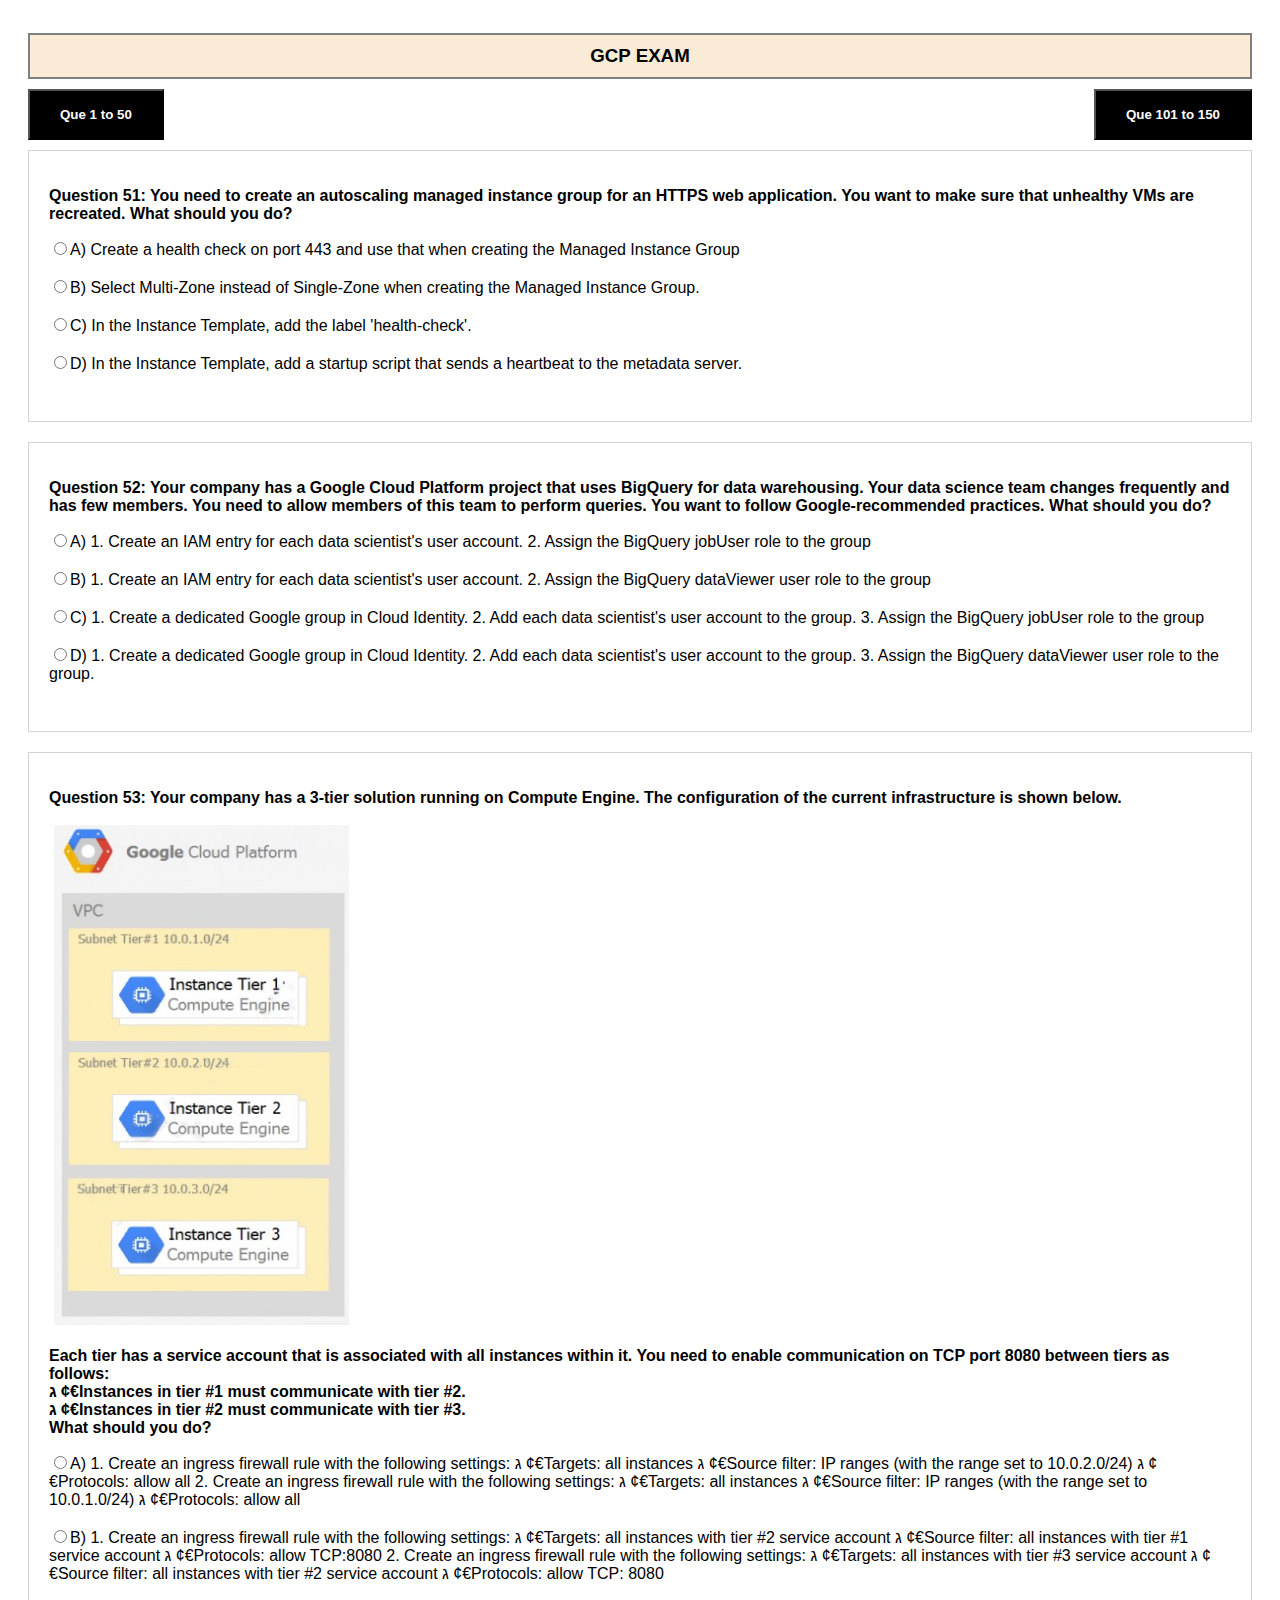
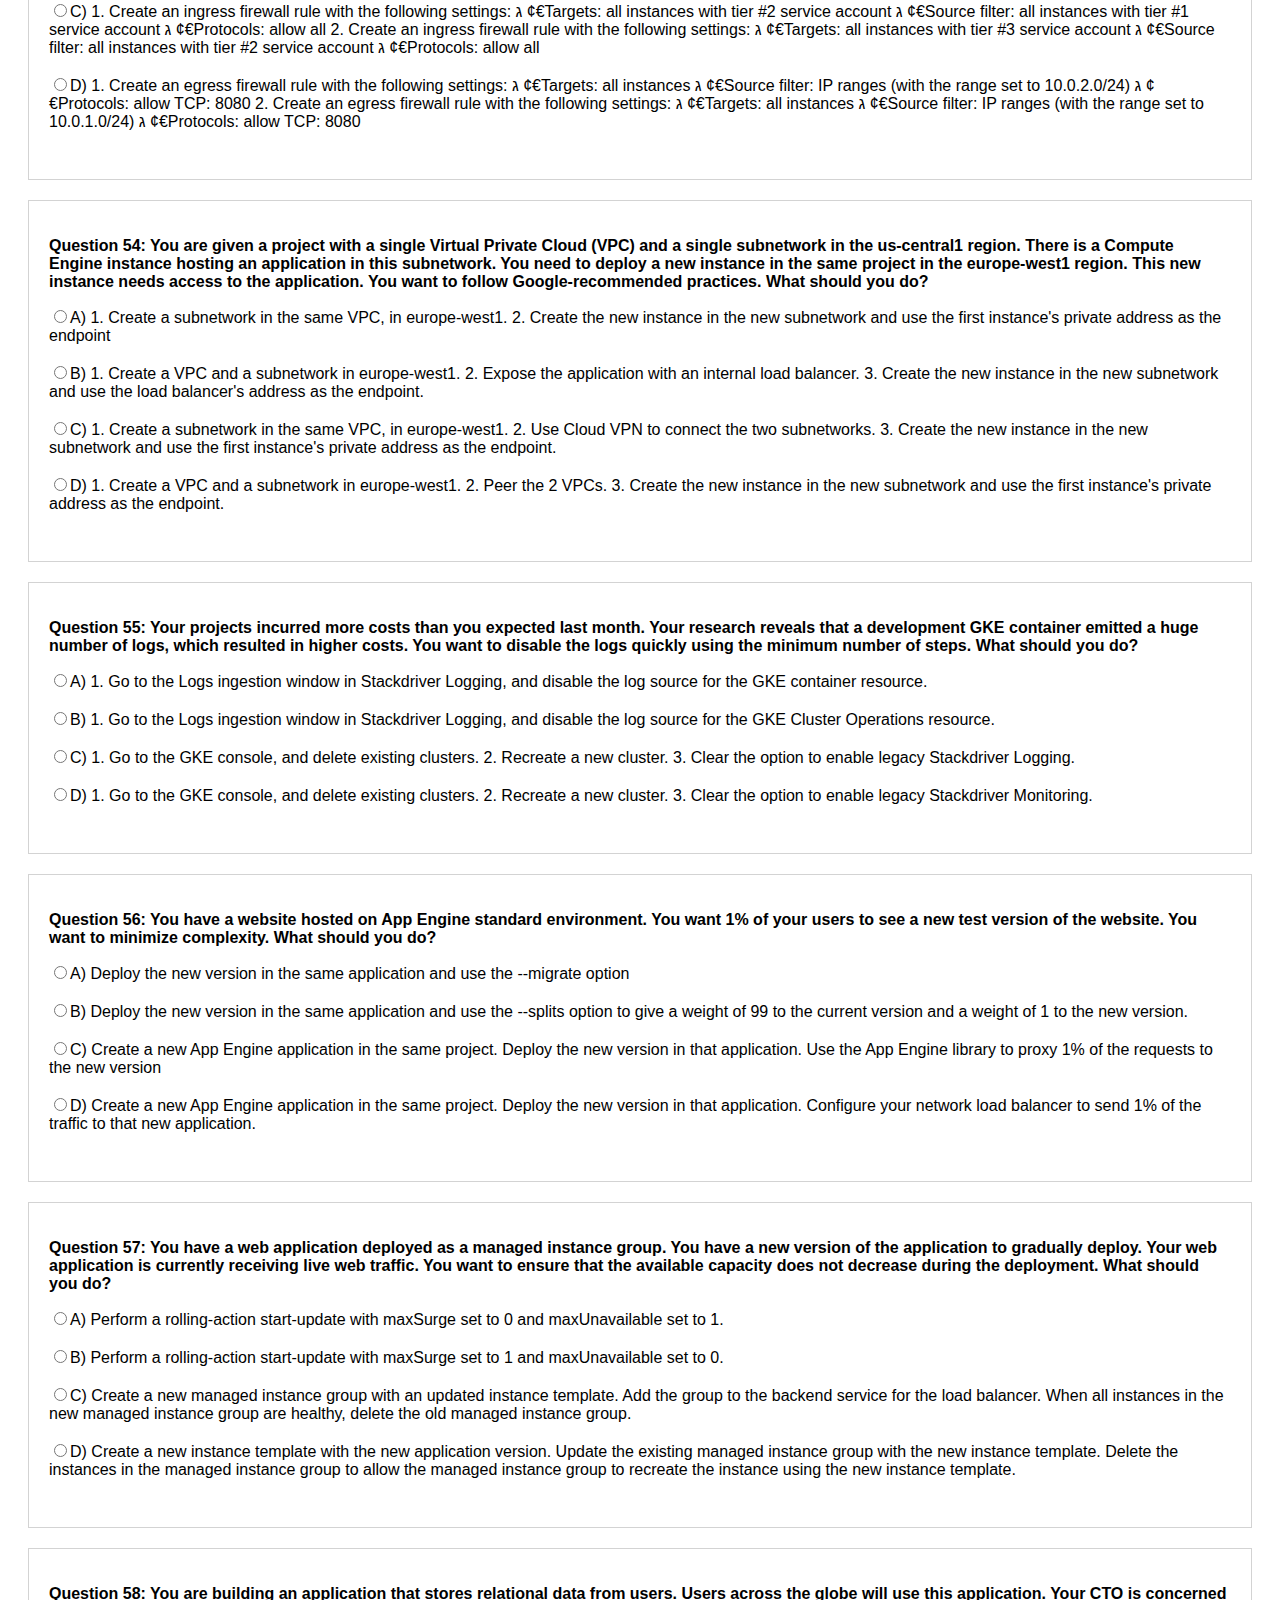
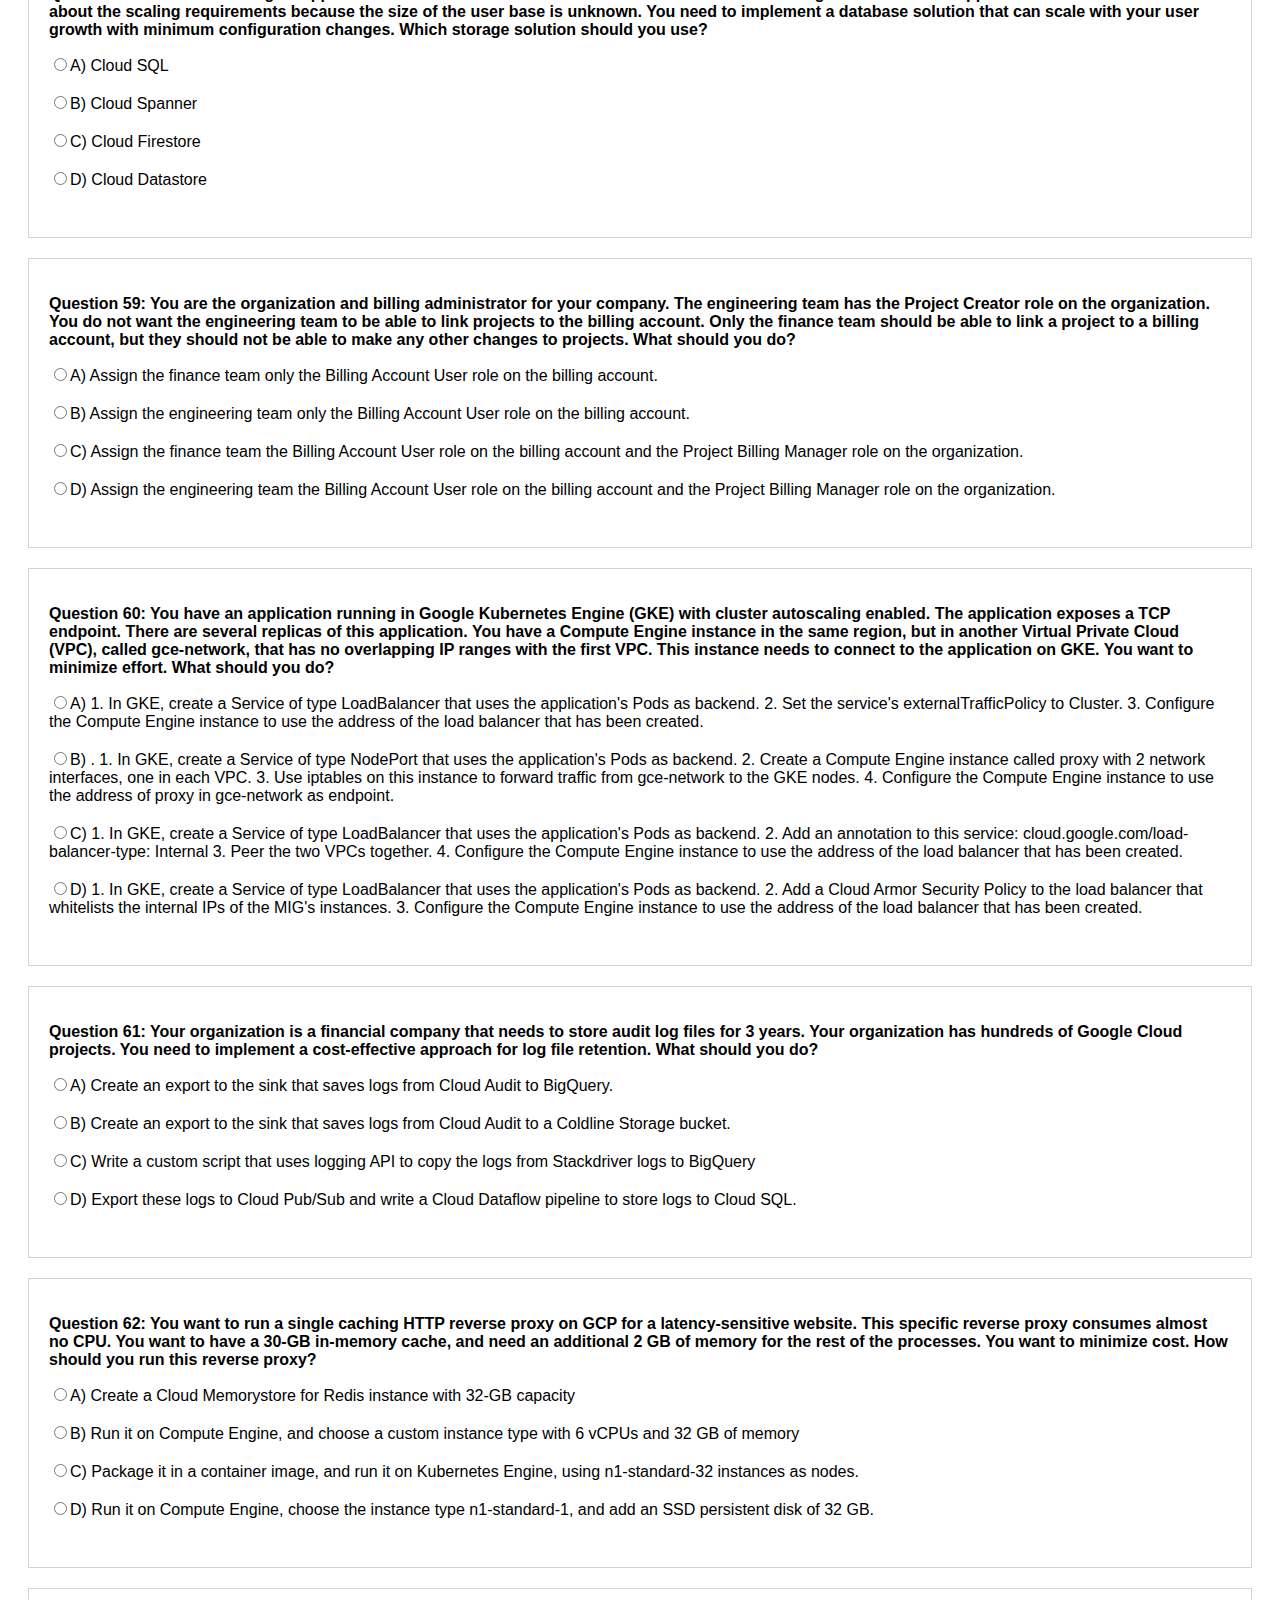
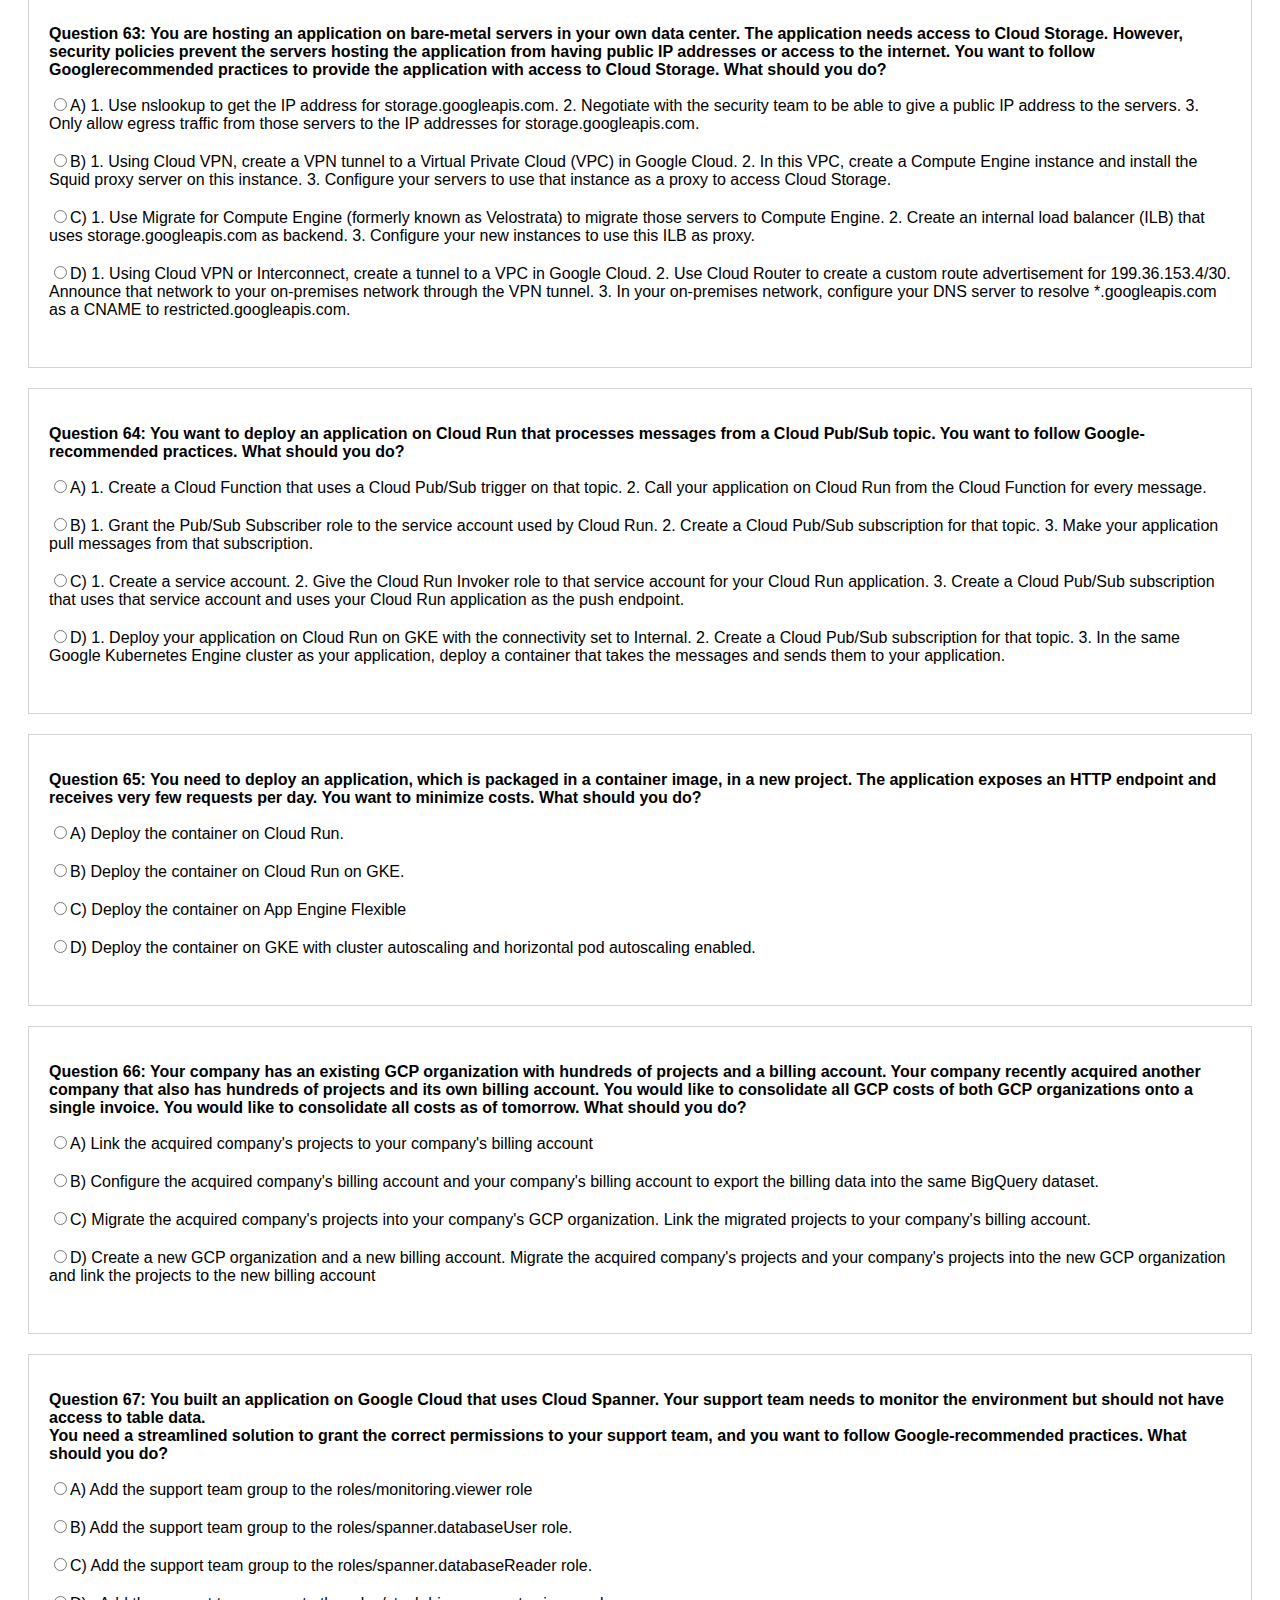
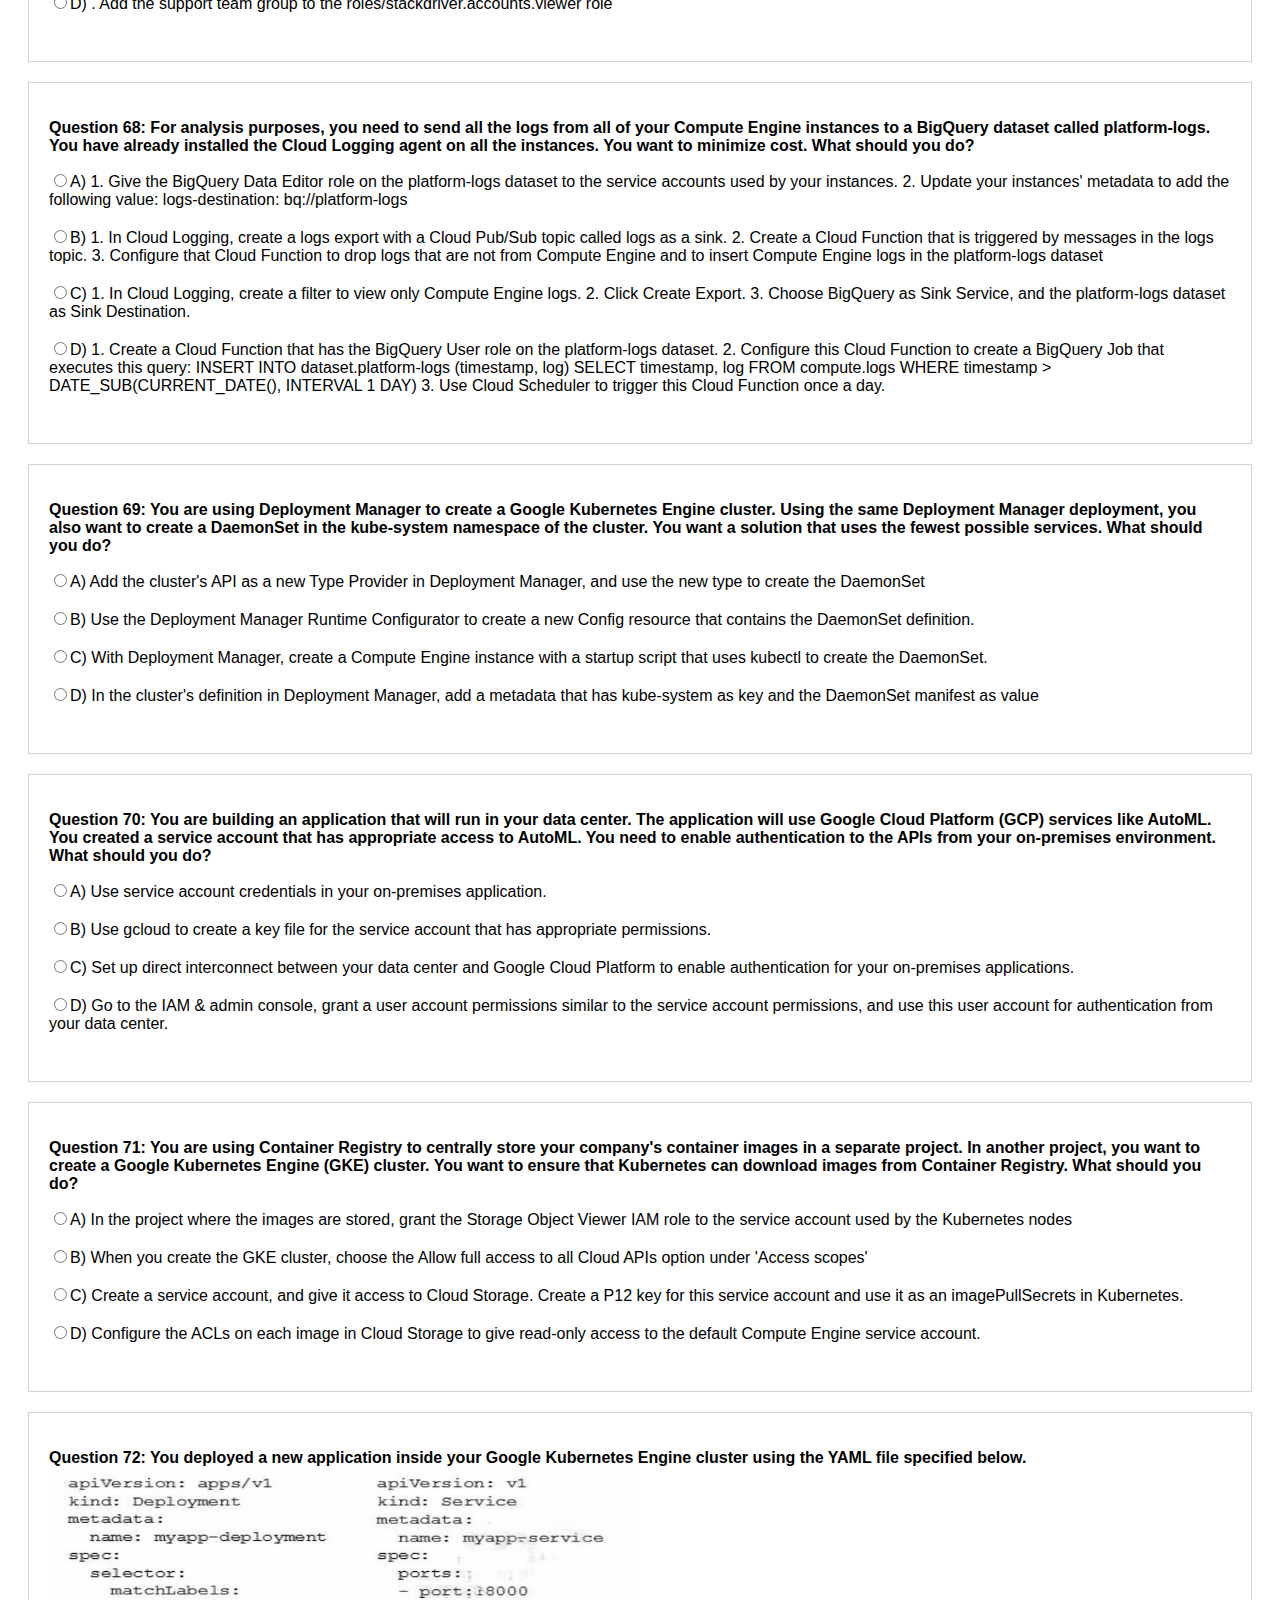
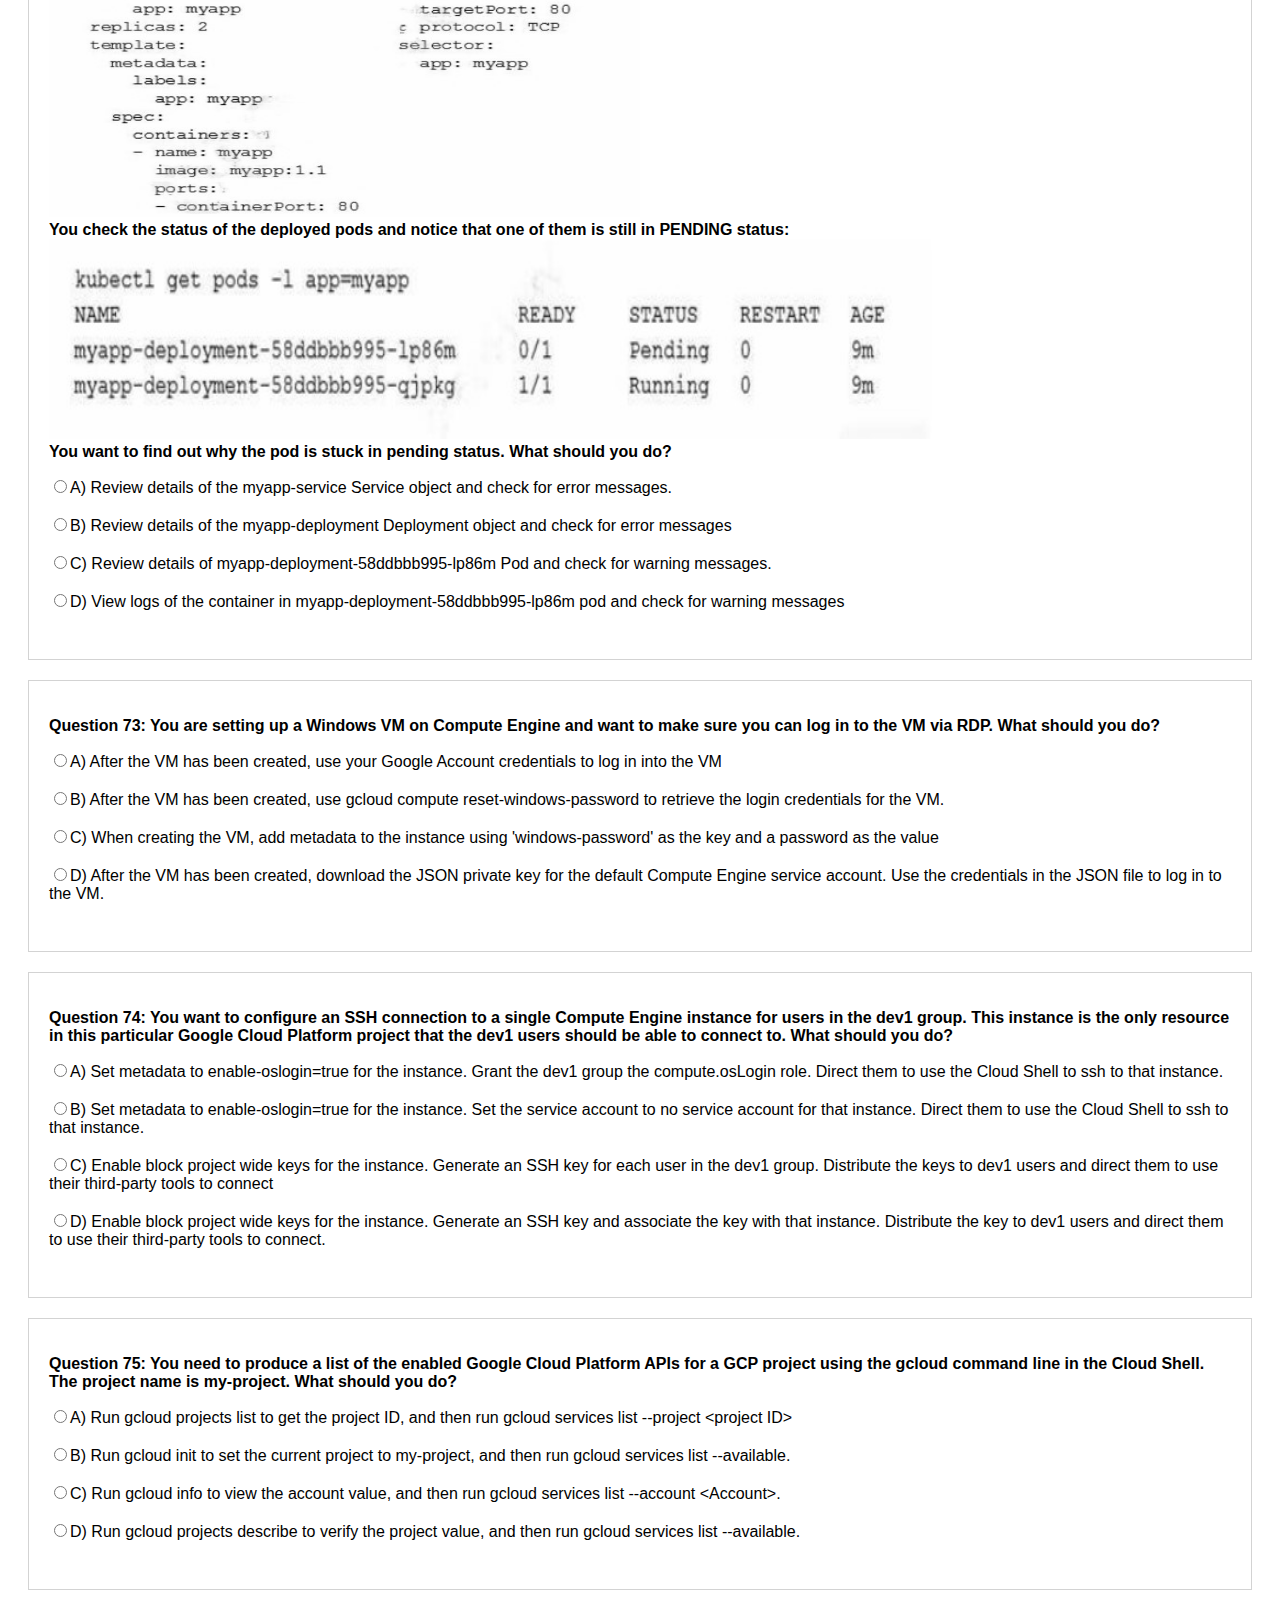
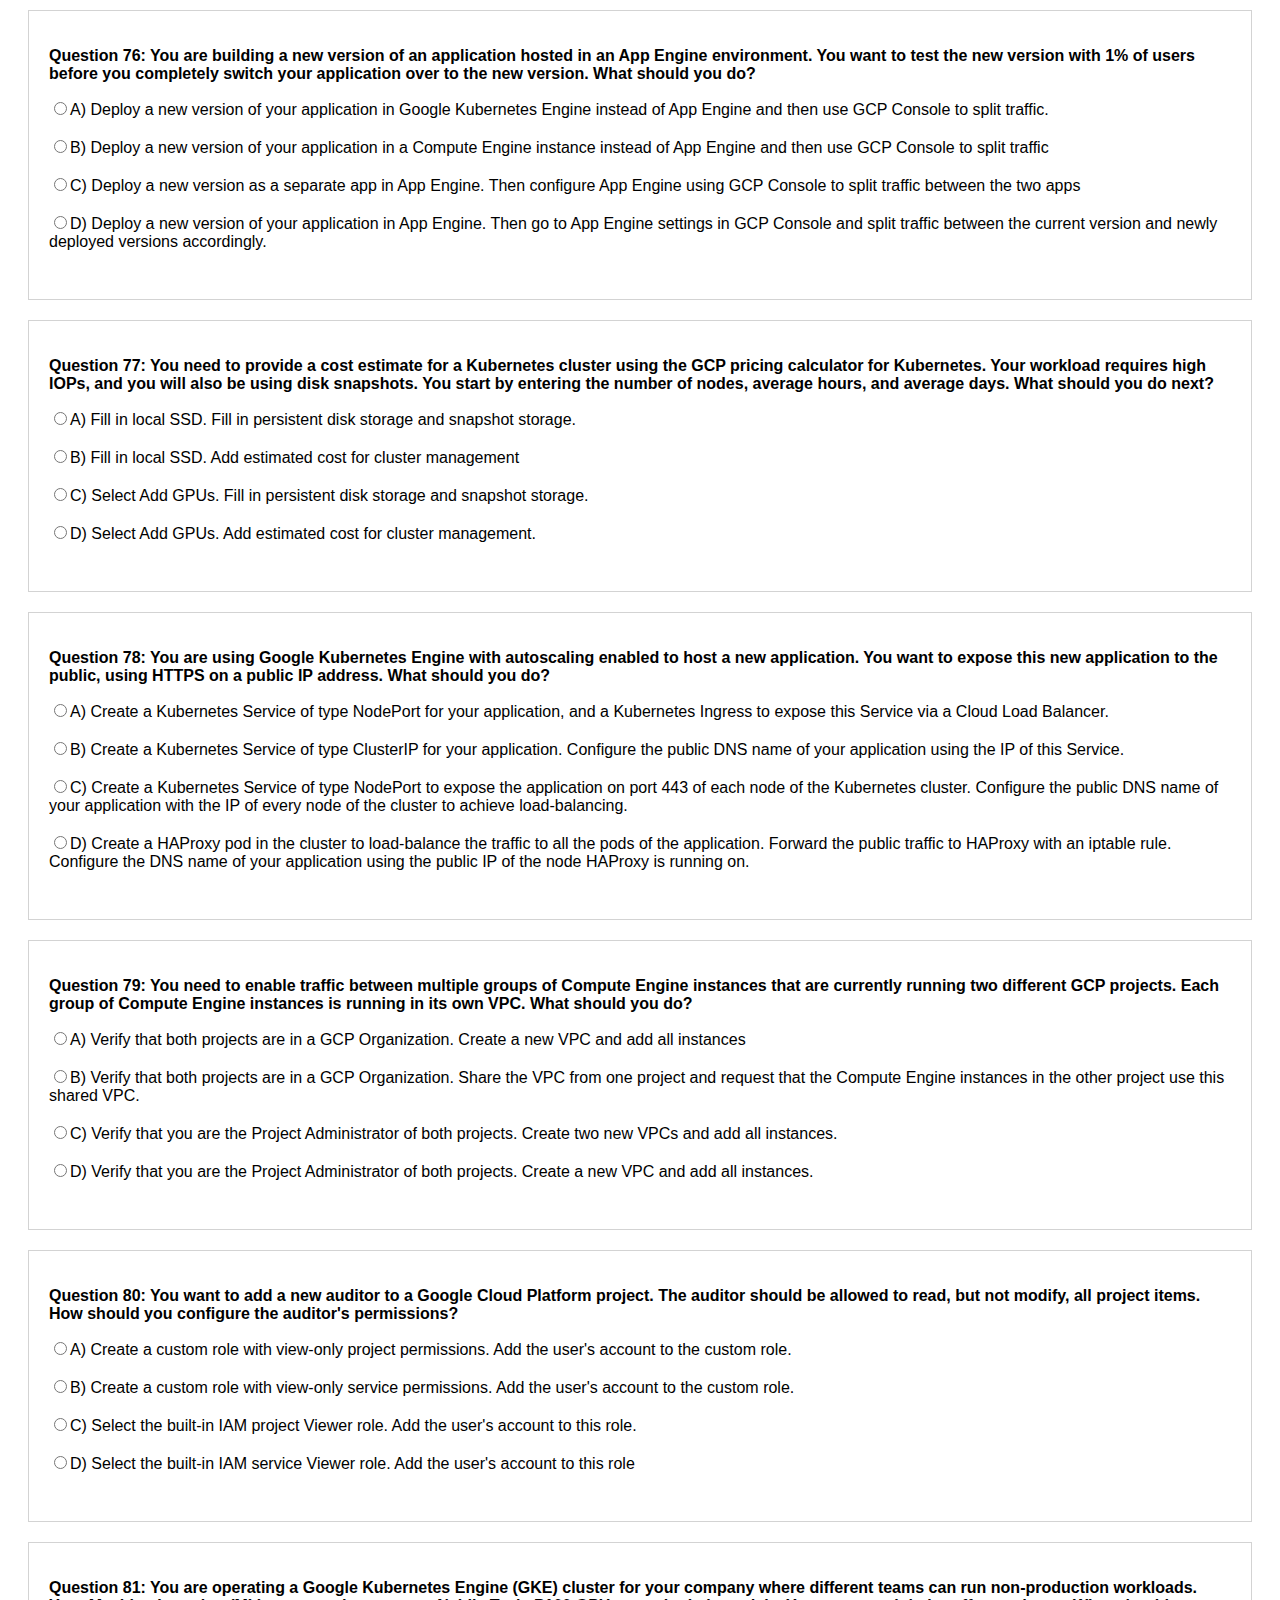
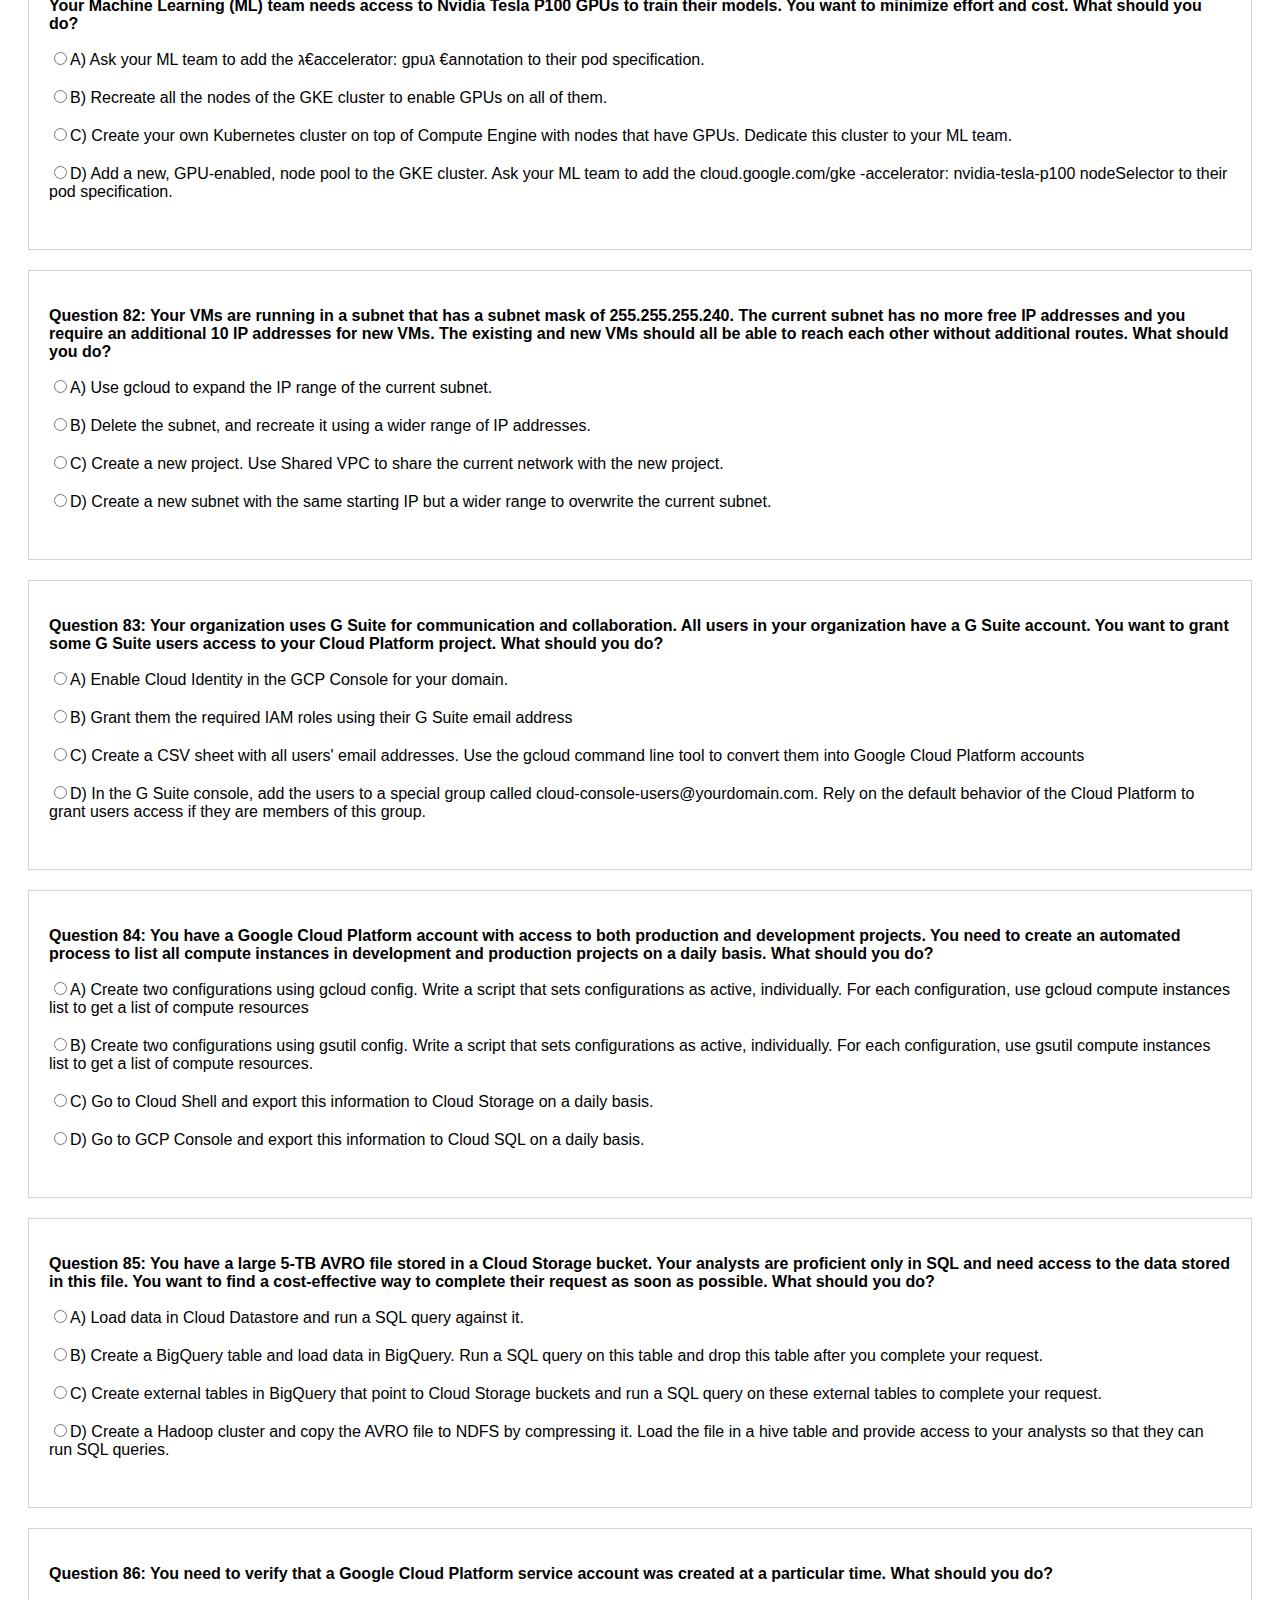
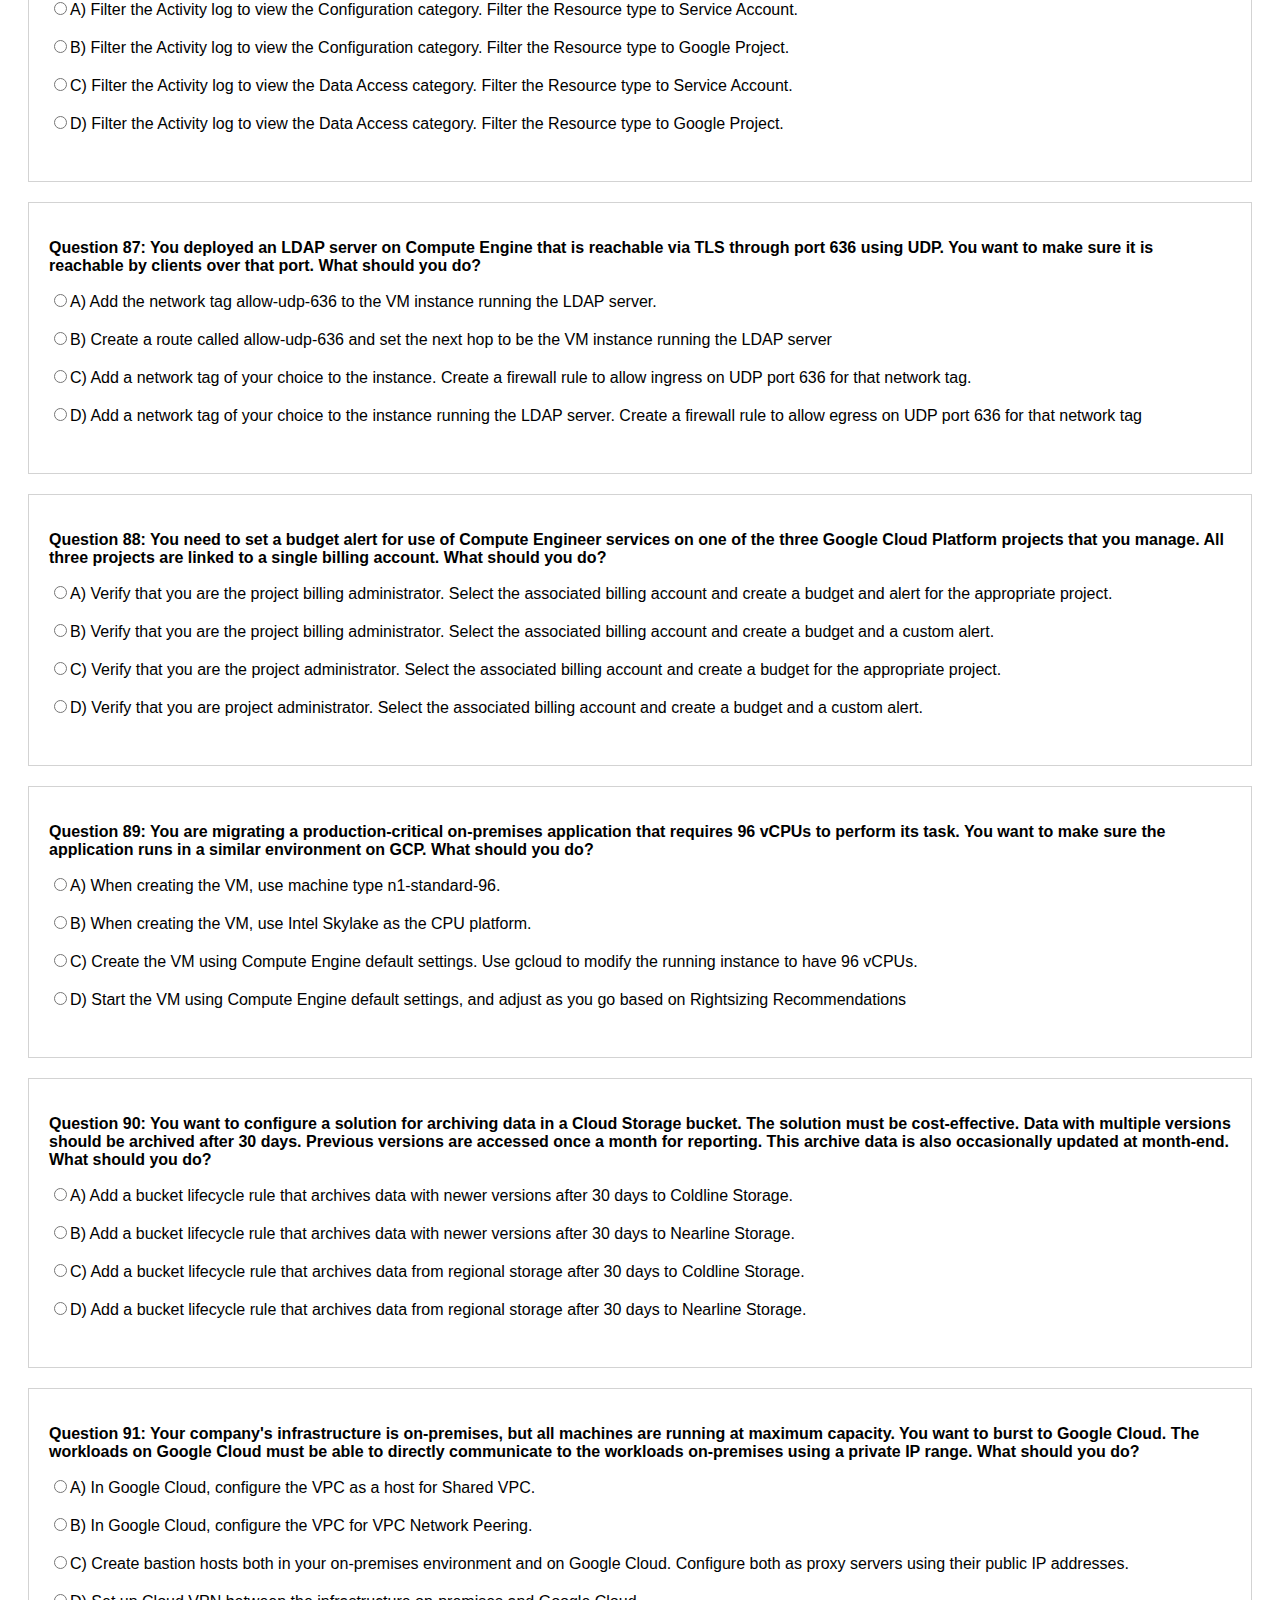
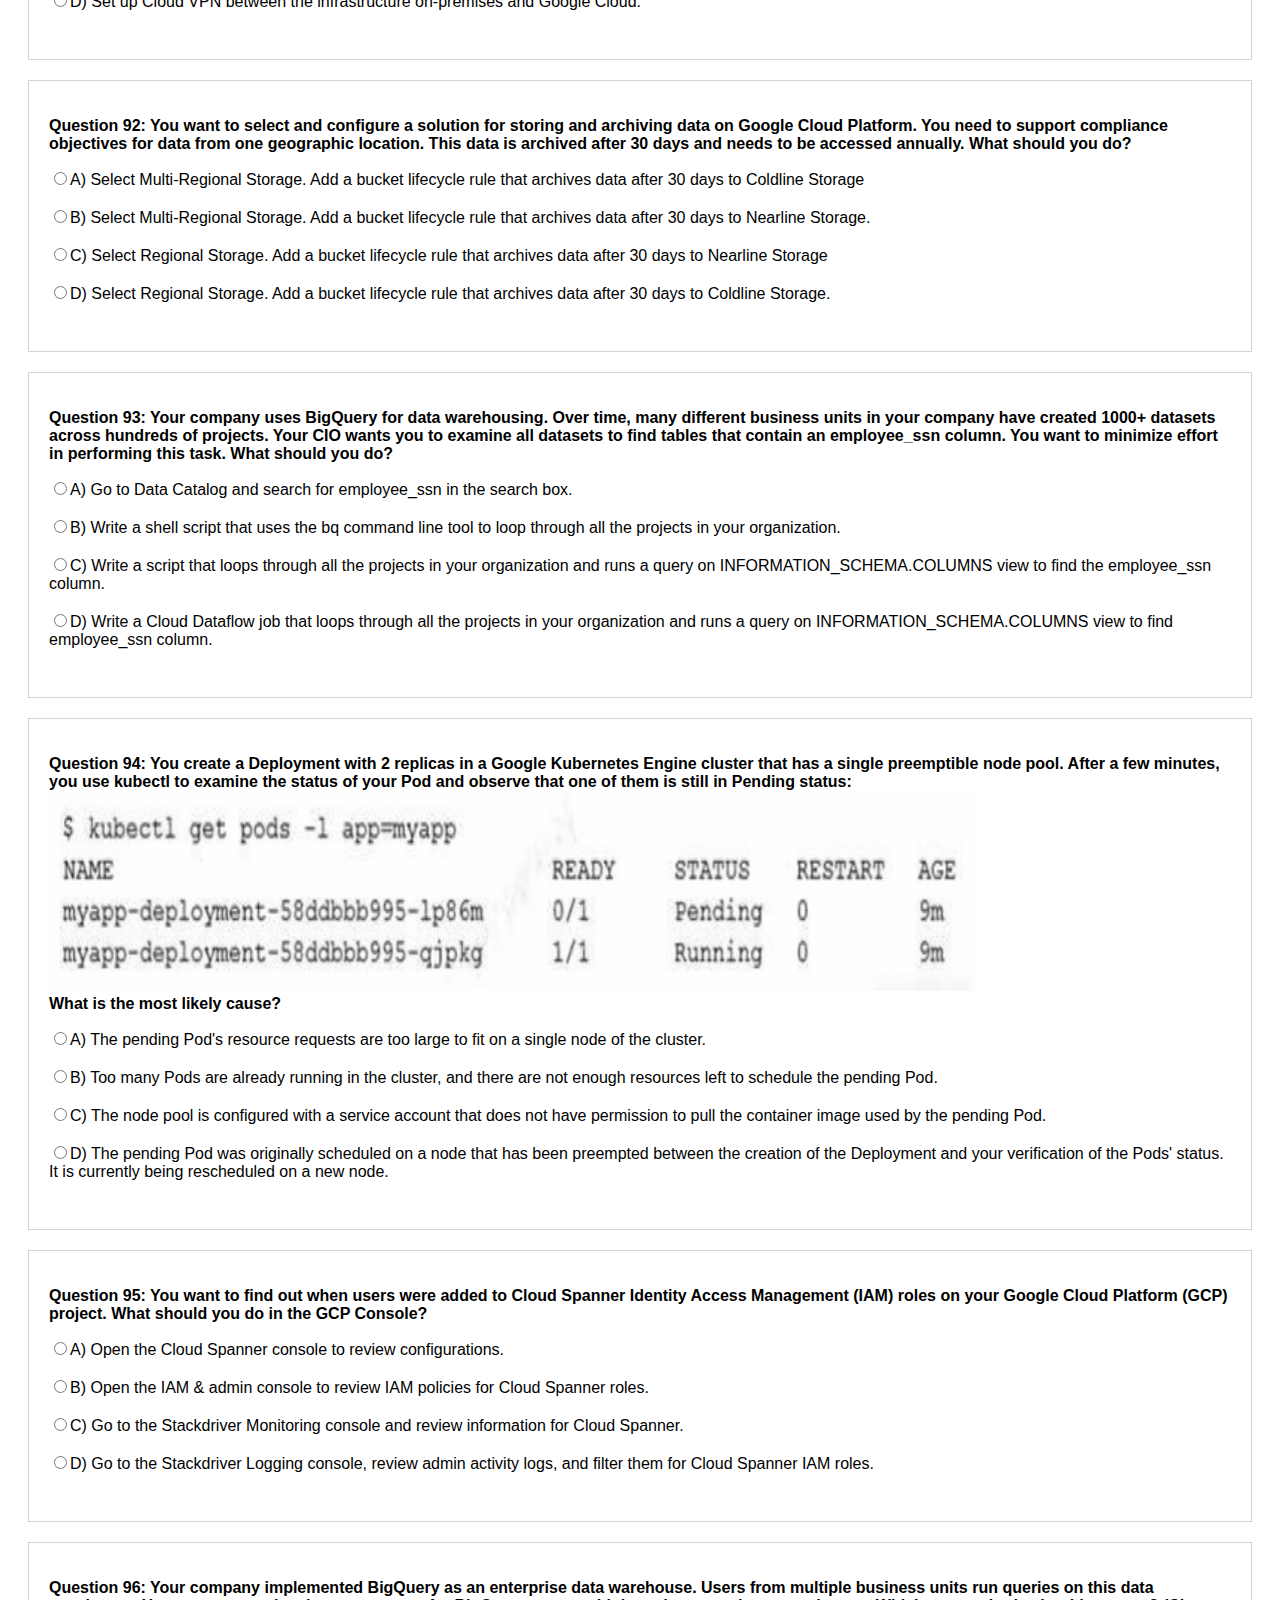
<file: page2.html>
<!DOCTYPE html>
<html lang="en">
  <head>
    <meta charset="UTF-8" />
    <meta http-equiv="X-UA-Compatible" content="IE=edge" />
    <meta name="viewport" content="width=device-width, initial-scale=1.0" />
    <title>GCP - Ques 51-100</title>
    <link rel="stylesheet" href="style.css" />
   
  </head>
  <body>
    <h3 class="mainHeading">GCP EXAM</h3>

    <div class="next-prev-btn" >

      <div class="prev-btn" >
        
        <button  style="padding: 16px 30px; background-color: black;  font-weight: bold; color: white; cursor: pointer;" onclick="window.location.href = 'index.html';"> Que 1 to 50</a></button>
    </div>
    <div class="next-btn" >
     
      <button  style="padding: 16px 30px; background-color: black;  font-weight: bold; color: white; cursor: pointer;" onclick="window.location.href = 'page3.html';">Que 101 to 150</a></button>
  </div>

    </div>

    <div class="page-two">
      <form id="exam-form">
         <div class="question-container">
            <b><p>Question 51: You need to create an autoscaling managed instance group for an HTTPS web application. You want to make sure that unhealthy VMs are
              recreated. What should you do?</p> </b>
            <input type="radio" name="question51" value="A">A) Create a health check on port 443 and use that when creating the Managed Instance Group<br><br>
            <input type="radio" name="question51" value="B">B) Select Multi-Zone instead of Single-Zone when creating the Managed Instance Group.
            <br><br>
            <input type="radio" name="question51" value="C">C) In the Instance Template, add the label 'health-check'.
            <br><br>
            <input type="radio" name="question51" value="D">D) In the Instance Template, add a startup script that sends a heartbeat to the metadata server.
            <br><br>
            <div class="result"></div>
          </div>
         <div class="question-container">
            <b><p>Question 52: Your company has a Google Cloud Platform project that uses BigQuery for data warehousing. Your data science team changes frequently and has
              few members.
              You need to allow members of this team to perform queries. You want to follow Google-recommended practices. What should you do?
              </p> </b>
            <input type="radio" name="question52" value="A">A) 1. Create an IAM entry for each data scientist's user account. 2. Assign the BigQuery jobUser role to the group<br><br>
            <input type="radio" name="question52" value="B">B) 1. Create an IAM entry for each data scientist's user account. 2. Assign the BigQuery dataViewer user role to the group<br><br>
            <input type="radio" name="question52" value="C">C) 1. Create a dedicated Google group in Cloud Identity. 2. Add each data scientist's user account to the group. 3. Assign the BigQuery jobUser
            role to the group<br><br>
            <input type="radio" name="question52" value="D">D) 1. Create a dedicated Google group in Cloud Identity. 2. Add each data scientist's user account to the group. 3. Assign the BigQuery
            dataViewer user role to the group.<br><br>
            <div class="result"></div>
          </div>
         <div class="question-container">
            <b><p>Question 53: Your company has a 3-tier solution running on Compute Engine. The configuration of the current infrastructure is shown below.
              <br><br>
              <img src="q53.jpg" alt="" width="300px" height="500px"><br><br>
              Each tier has a service account that is associated with all instances within it. You need to enable communication on TCP port 8080 between tiers
as follows: <br>ג ¢€Instances in tier #1 must communicate with tier #2.
<br>ג ¢€Instances in tier #2 must communicate with tier #3. <br>
What should you do?<br>
            </p> </b>
            <input type="radio" name="question53" value="A">A) 1. Create an ingress firewall rule with the following settings: ג ¢€Targets: all instances ג ¢€Source filter: IP ranges (with the range set to
            10.0.2.0/24) ג ¢€Protocols: allow all 2. Create an ingress firewall rule with the following settings: ג ¢€Targets: all instances ג ¢€Source filter:
            IP ranges (with the range set to 10.0.1.0/24) ג ¢€Protocols: allow all
            <br><br>
            <input type="radio" name="question53" value="B">B) 1. Create an ingress firewall rule with the following settings: ג ¢€Targets: all instances with tier #2 service account ג ¢€Source filter: all
            instances with tier #1 service account ג ¢€Protocols: allow TCP:8080 2. Create an ingress firewall rule with the following settings: ג ¢€Targets:
            all instances with tier #3 service account ג ¢€Source filter: all instances with tier #2 service account ג ¢€Protocols: allow TCP: 8080<br><br>
            <input type="radio" name="question53" value="C">C) 1. Create an ingress firewall rule with the following settings: ג ¢€Targets: all instances with tier #2 service account ג ¢€Source filter: all
            instances with tier #1 service account ג ¢€Protocols: allow all 2. Create an ingress firewall rule with the following settings: ג ¢€Targets: all
            instances with tier #3 service account ג ¢€Source filter: all instances with tier #2 service account ג ¢€Protocols: allow all
            <br><br>
            <input type="radio" name="question53" value="D">D) 1. Create an egress firewall rule with the following settings: ג ¢€Targets: all instances ג ¢€Source filter: IP ranges (with the range set to
            10.0.2.0/24) ג ¢€Protocols: allow TCP: 8080 2. Create an egress firewall rule with the following settings: ג ¢€Targets: all instances ג ¢€Source
            filter: IP ranges (with the range set to 10.0.1.0/24) ג ¢€Protocols: allow TCP: 8080<br><br>
            <div class="result"></div>
          </div>
         <div class="question-container">
            <b><p>Question 54: You are given a project with a single Virtual Private Cloud (VPC) and a single subnetwork in the us-central1 region. There is a Compute Engine
              instance hosting an application in this subnetwork. You need to deploy a new instance in the same project in the europe-west1 region. This new
              instance needs access to the application. You want to follow Google-recommended practices. What should you do?
              </p> </b>
            <input type="radio" name="question54" value="A">A) 1. Create a subnetwork in the same VPC, in europe-west1. 2. Create the new instance in the new subnetwork and use the first instance's
            private address as the endpoint<br><br>
            <input type="radio" name="question54" value="B">B) 1. Create a VPC and a subnetwork in europe-west1. 2. Expose the application with an internal load balancer. 3. Create the new instance in
            the new subnetwork and use the load balancer's address as the endpoint.<br><br>
            <input type="radio" name="question54" value="C">C) 1. Create a subnetwork in the same VPC, in europe-west1. 2. Use Cloud VPN to connect the two subnetworks. 3. Create the new instance in
            the new subnetwork and use the first instance's private address as the endpoint.
            <br><br>
            <input type="radio" name="question54" value="D">D) 1. Create a VPC and a subnetwork in europe-west1. 2. Peer the 2 VPCs. 3. Create the new instance in the new subnetwork and use the first
            instance's private address as the endpoint.
            <br><br>
            <div class="result"></div>
          </div>
         <div class="question-container">
            <b><p>Question 55: Your projects incurred more costs than you expected last month. Your research reveals that a development GKE container emitted a huge number
              of logs, which resulted in higher costs. You want to disable the logs quickly using the minimum number of steps. What should you do?
              </p> </b>
            <input type="radio" name="question55" value="A">A) 1. Go to the Logs ingestion window in Stackdriver Logging, and disable the log source for the GKE container resource.
            <br><br>
            <input type="radio" name="question55" value="B">B) 1. Go to the Logs ingestion window in Stackdriver Logging, and disable the log source for the GKE Cluster Operations resource.
            <br><br>
            <input type="radio" name="question55" value="C">C) 1. Go to the GKE console, and delete existing clusters. 2. Recreate a new cluster. 3. Clear the option to enable legacy Stackdriver Logging.<br><br>
            <input type="radio" name="question55" value="D">D)  1. Go to the GKE console, and delete existing clusters. 2. Recreate a new cluster. 3. Clear the option to enable legacy Stackdriver
            Monitoring.<br><br>
            <div class="result"></div>
          </div>
         <div class="question-container">
            <b><p>Question 56: You have a website hosted on App Engine standard environment. You want 1% of your users to see a new test version of the website. You want to
              minimize complexity. What should you do?</p> </b>
            <input type="radio" name="question56" value="A">A) Deploy the new version in the same application and use the --migrate option<br><br>
            <input type="radio" name="question56" value="B">B) Deploy the new version in the same application and use the --splits option to give a weight of 99 to the current version and a weight of 1 to
            the new version.<br><br>
            <input type="radio" name="question56" value="C">C) Create a new App Engine application in the same project. Deploy the new version in that application. Use the App Engine library to proxy 1%
            of the requests to the new version<br><br>
            <input type="radio" name="question56" value="D">D) Create a new App Engine application in the same project. Deploy the new version in that application. Configure your network load balancer
            to send 1% of the traffic to that new application.<br><br>
            <div class="result"></div>
          </div>
         <div class="question-container">
            <b><p>Question 57: You have a web application deployed as a managed instance group. You have a new version of the application to gradually deploy. Your web
              application is currently receiving live web traffic. You want to ensure that the available capacity does not decrease during the deployment. What
              should you do?</p> </b>
            <input type="radio" name="question57" value="A">A) Perform a rolling-action start-update with maxSurge set to 0 and maxUnavailable set to 1.<br><br>
            <input type="radio" name="question57" value="B">B) Perform a rolling-action start-update with maxSurge set to 1 and maxUnavailable set to 0.<br><br>
            <input type="radio" name="question57" value="C">C) Create a new managed instance group with an updated instance template. Add the group to the backend service for the load balancer.
            When all instances in the new managed instance group are healthy, delete the old managed instance group.
            <br><br>
            <input type="radio" name="question57" value="D">D) Create a new instance template with the new application version. Update the existing managed instance group with the new instance
            template. Delete the instances in the managed instance group to allow the managed instance group to recreate the instance using the new
            instance template.<br><br>
            <div class="result"></div>
          </div>
         <div class="question-container">
            <b><p>Question 58: You are building an application that stores relational data from users. Users across the globe will use this application. Your CTO is concerned
              about the scaling requirements because the size of the user base is unknown. You need to implement a database solution that can scale with your
              user growth with minimum configuration changes. Which storage solution should you use?
              </p> </b>
            <input type="radio" name="question58" value="A">A) Cloud SQL
            <br><br>
            <input type="radio" name="question58" value="B">B) Cloud Spanner<br><br>
            <input type="radio" name="question58" value="C">C) Cloud Firestore<br><br>
            <input type="radio" name="question58" value="D">D) Cloud Datastore<br><br>
            <div class="result"></div>
          </div>
         <div class="question-container">
            <b><p>Question 59: You are the organization and billing administrator for your company. The engineering team has the Project Creator role on the organization. You do
              not want the engineering team to be able to link projects to the billing account. Only the finance team should be able to link a project to a billing
              account, but they should not be able to make any other changes to projects. What should you do?
              </p> </b>
            <input type="radio" name="question59" value="A">A) Assign the finance team only the Billing Account User role on the billing account.<br><br>
            <input type="radio" name="question59" value="B">B) Assign the engineering team only the Billing Account User role on the billing account.
            <br><br>
            <input type="radio" name="question59" value="C">C) Assign the finance team the Billing Account User role on the billing account and the Project Billing Manager role on the organization.<br><br>
            <input type="radio" name="question59" value="D">D) Assign the engineering team the Billing Account User role on the billing account and the Project Billing Manager role on the organization.<br><br>
            <div class="result"></div>
          </div>
         <div class="question-container">
            <b><p>Question 60: You have an application running in Google Kubernetes Engine (GKE) with cluster autoscaling enabled. The application exposes a TCP endpoint.
              There are several replicas of this application. You have a Compute Engine instance in the same region, but in another Virtual Private Cloud (VPC),
              called gce-network, that has no overlapping IP ranges with the first VPC. This instance needs to connect to the application on GKE. You want to
              minimize effort. What should you do?</p> </b>
            <input type="radio" name="question60" value="A">A) 1. In GKE, create a Service of type LoadBalancer that uses the application's Pods as backend. 2. Set the service's externalTrafficPolicy to
            Cluster. 3. Configure the Compute Engine instance to use the address of the load balancer that has been created.<br><br>
            <input type="radio" name="question60" value="B">B) . 1. In GKE, create a Service of type NodePort that uses the application's Pods as backend. 2. Create a Compute Engine instance called proxy
            with 2 network interfaces, one in each VPC. 3. Use iptables on this instance to forward traffic from gce-network to the GKE nodes. 4. Configure
            the Compute Engine instance to use the address of proxy in gce-network as endpoint.
            <br><br>
            <input type="radio" name="question60" value="C">C) 1. In GKE, create a Service of type LoadBalancer that uses the application's Pods as backend. 2. Add an annotation to this service:
            cloud.google.com/load-balancer-type: Internal 3. Peer the two VPCs together. 4. Configure the Compute Engine instance to use the address of
            the load balancer that has been created.
            <br><br>
            <input type="radio" name="question60" value="D">D) 1. In GKE, create a Service of type LoadBalancer that uses the application's Pods as backend. 2. Add a Cloud Armor Security Policy to the
            load balancer that whitelists the internal IPs of the MIG's instances. 3. Configure the Compute Engine instance to use the address of the load
            balancer that has been created.<br><br>
            <div class="result"></div>
          </div>
         <div class="question-container">
            <b><p>Question 61: Your organization is a financial company that needs to store audit log files for 3 years. Your organization has hundreds of Google Cloud projects.
              You need to implement a cost-effective approach for log file retention. What should you do?</p> </b>
            <input type="radio" name="question61" value="A">A) Create an export to the sink that saves logs from Cloud Audit to BigQuery.
            <br><br>
            <input type="radio" name="question61" value="B">B) Create an export to the sink that saves logs from Cloud Audit to a Coldline Storage bucket.<br><br>
            <input type="radio" name="question61" value="C">C) Write a custom script that uses logging API to copy the logs from Stackdriver logs to BigQuery<br><br>
            <input type="radio" name="question61" value="D">D) Export these logs to Cloud Pub/Sub and write a Cloud Dataflow pipeline to store logs to Cloud SQL.<br><br>
            <div class="result"></div>
          </div>
         <div class="question-container">
            <b><p>Question 62: You want to run a single caching HTTP reverse proxy on GCP for a latency-sensitive website. This specific reverse proxy consumes almost no
              CPU. You want to have a 30-GB in-memory cache, and need an additional 2 GB of memory for the rest of the processes. You want to minimize
              cost. How should you run this reverse proxy?
              </p> </b>
            <input type="radio" name="question62" value="A">A) Create a Cloud Memorystore for Redis instance with 32-GB capacity<br><br>
            <input type="radio" name="question62" value="B">B) Run it on Compute Engine, and choose a custom instance type with 6 vCPUs and 32 GB of memory<br><br>
            <input type="radio" name="question62" value="C">C) Package it in a container image, and run it on Kubernetes Engine, using n1-standard-32 instances as nodes.<br><br>
            <input type="radio" name="question62" value="D">D) Run it on Compute Engine, choose the instance type n1-standard-1, and add an SSD persistent disk of 32 GB.<br><br>
            <div class="result"></div>
          </div>
         <div class="question-container">
            <b><p>Question 63: You are hosting an application on bare-metal servers in your own data center. The application needs access to Cloud Storage. However, security
              policies prevent the servers hosting the application from having public IP addresses or access to the internet. You want to follow Googlerecommended practices to provide the application with access to Cloud Storage. What should you do?
              </p> </b>
            <input type="radio" name="question63" value="A">A) 1. Use nslookup to get the IP address for storage.googleapis.com. 2. Negotiate with the security team to be able to give a public IP address
            to the servers. 3. Only allow egress traffic from those servers to the IP addresses for storage.googleapis.com.
            <br><br>
            <input type="radio" name="question63" value="B">B) 1. Using Cloud VPN, create a VPN tunnel to a Virtual Private Cloud (VPC) in Google Cloud. 2. In this VPC, create a Compute Engine instance
            and install the Squid proxy server on this instance. 3. Configure your servers to use that instance as a proxy to access Cloud Storage.
            <br><br>
            <input type="radio" name="question63" value="C">C) 1. Use Migrate for Compute Engine (formerly known as Velostrata) to migrate those servers to Compute Engine. 2. Create an internal load
            balancer (ILB) that uses storage.googleapis.com as backend. 3. Configure your new instances to use this ILB as proxy.
            <br><br>
            <input type="radio" name="question63" value="D">D) 1. Using Cloud VPN or Interconnect, create a tunnel to a VPC in Google Cloud. 2. Use Cloud Router to create a custom route advertisement
            for 199.36.153.4/30. Announce that network to your on-premises network through the VPN tunnel. 3. In your on-premises network, configure
            your DNS server to resolve *.googleapis.com as a CNAME to restricted.googleapis.com.
            <br><br>
            <div class="result"></div>
          </div>
         <div class="question-container">
            <b><p>Question 64: You want to deploy an application on Cloud Run that processes messages from a Cloud Pub/Sub topic. You want to follow Google-recommended
              practices. What should you do?</p> </b>
            <input type="radio" name="question64" value="A">A) 1. Create a Cloud Function that uses a Cloud Pub/Sub trigger on that topic. 2. Call your application on Cloud Run from the Cloud Function
            for every message.<br><br>
            <input type="radio" name="question64" value="B">B) 1. Grant the Pub/Sub Subscriber role to the service account used by Cloud Run. 2. Create a Cloud Pub/Sub subscription for that topic. 3.
            Make your application pull messages from that subscription.
            <br><br>
            <input type="radio" name="question64" value="C">C) 1. Create a service account. 2. Give the Cloud Run Invoker role to that service account for your Cloud Run application. 3. Create a Cloud
            Pub/Sub subscription that uses that service account and uses your Cloud Run application as the push endpoint.<br><br>
            <input type="radio" name="question64" value="D">D) 1. Deploy your application on Cloud Run on GKE with the connectivity set to Internal. 2. Create a Cloud Pub/Sub subscription for that topic.
            3. In the same Google Kubernetes Engine cluster as your application, deploy a container that takes the messages and sends them to your
            application.
            <br><br>
            <div class="result"></div>
          </div>
         <div class="question-container">
            <b><p>Question 65: You need to deploy an application, which is packaged in a container image, in a new project. The application exposes an HTTP endpoint and
              receives very few requests per day. You want to minimize costs. What should you do?</p> </b>
            <input type="radio" name="question65" value="A">A) Deploy the container on Cloud Run.
            <br><br>
            <input type="radio" name="question65" value="B">B) Deploy the container on Cloud Run on GKE.
            <br><br>
            <input type="radio" name="question65" value="C">C) Deploy the container on App Engine Flexible<br><br>
            <input type="radio" name="question65" value="D">D) Deploy the container on GKE with cluster autoscaling and horizontal pod autoscaling enabled.
            <br><br>
            <div class="result"></div>
          </div>
         <div class="question-container">
            <b><p>Question 66: Your company has an existing GCP organization with hundreds of projects and a billing account. Your company recently acquired another
              company that also has hundreds of projects and its own billing account. You would like to consolidate all GCP costs of both GCP organizations
              onto a single invoice. You would like to consolidate all costs as of tomorrow. What should you do?</p> </b>
            <input type="radio" name="question66" value="A">A) Link the acquired company's projects to your company's billing account<br><br>
            <input type="radio" name="question66" value="B">B) Configure the acquired company's billing account and your company's billing account to export the billing data into the same BigQuery
            dataset.
            <br><br>
            <input type="radio" name="question66" value="C">C) Migrate the acquired company's projects into your company's GCP organization. Link the migrated projects to your company's billing
            account.
            <br><br>
            <input type="radio" name="question66" value="D">D)  Create a new GCP organization and a new billing account. Migrate the acquired company's projects and your company's projects into the
            new GCP organization and link the projects to the new billing account<br><br>
            <div class="result"></div>
          </div>
         <div class="question-container">
            <b><p>Question 67: You built an application on Google Cloud that uses Cloud Spanner. Your support team needs to monitor the environment but should not have
              access to table data. <br>
              You need a streamlined solution to grant the correct permissions to your support team, and you want to follow Google-recommended practices.
              What should you do?</p> </b>
            <input type="radio" name="question67" value="A">A) Add the support team group to the roles/monitoring.viewer role<br><br>
            <input type="radio" name="question67" value="B">B) Add the support team group to the roles/spanner.databaseUser role.<br><br>
            <input type="radio" name="question67" value="C">C) Add the support team group to the roles/spanner.databaseReader role.
            <br><br>
            <input type="radio" name="question67" value="D">D) . Add the support team group to the roles/stackdriver.accounts.viewer role<br><br>
            <div class="result"></div>
          </div>
         <div class="question-container">
            <b><p>Question 68: For analysis purposes, you need to send all the logs from all of your Compute Engine instances to a BigQuery dataset called platform-logs. You
              have already installed the Cloud Logging agent on all the instances. You want to minimize cost. What should you do?
              </p> </b>
            <input type="radio" name="question68" value="A">A) 1. Give the BigQuery Data Editor role on the platform-logs dataset to the service accounts used by your instances. 2. Update your instances'
            metadata to add the following value: logs-destination: bq://platform-logs<br><br>
            <input type="radio" name="question68" value="B">B) 1. In Cloud Logging, create a logs export with a Cloud Pub/Sub topic called logs as a sink. 2. Create a Cloud Function that is triggered by
            messages in the logs topic. 3. Configure that Cloud Function to drop logs that are not from Compute Engine and to insert Compute Engine
            logs in the platform-logs dataset<br><br>
            <input type="radio" name="question68" value="C">C) 1. In Cloud Logging, create a filter to view only Compute Engine logs. 2. Click Create Export. 3. Choose BigQuery as Sink Service, and the
            platform-logs dataset as Sink Destination.
            <br><br>
            <input type="radio" name="question68" value="D">D) 1. Create a Cloud Function that has the BigQuery User role on the platform-logs dataset. 2. Configure this Cloud Function to create a
            BigQuery Job that executes this query: INSERT INTO dataset.platform-logs (timestamp, log) SELECT timestamp, log FROM compute.logs
            WHERE timestamp > DATE_SUB(CURRENT_DATE(), INTERVAL 1 DAY) 3. Use Cloud Scheduler to trigger this Cloud Function once a day.
            <br><br>
            <div class="result"></div>
          </div>
         <div class="question-container">
            <b><p>Question 69: You are using Deployment Manager to create a Google Kubernetes Engine cluster. Using the same Deployment Manager deployment, you also
              want to create a
              DaemonSet in the kube-system namespace of the cluster. You want a solution that uses the fewest possible services. What should you do?
              </p> </b>
            <input type="radio" name="question69" value="A">A) Add the cluster's API as a new Type Provider in Deployment Manager, and use the new type to create the DaemonSet<br><br>
            <input type="radio" name="question69" value="B">B) Use the Deployment Manager Runtime Configurator to create a new Config resource that contains the DaemonSet definition.
            <br><br>
            <input type="radio" name="question69" value="C">C) With Deployment Manager, create a Compute Engine instance with a startup script that uses kubectl to create the DaemonSet.
            <br><br>
            <input type="radio" name="question69" value="D">D)  In the cluster's definition in Deployment Manager, add a metadata that has kube-system as key and the DaemonSet manifest as value<br><br>
            <div class="result"></div>
          </div>
         <div class="question-container">
            <b><p>Question 70: You are building an application that will run in your data center. The application will use Google Cloud Platform (GCP) services like AutoML. You
              created a service account that has appropriate access to AutoML. You need to enable authentication to the APIs from your on-premises
              environment. What should you do?</p> </b>
            <input type="radio" name="question70" value="A">A) Use service account credentials in your on-premises application.<br><br>
            <input type="radio" name="question70" value="B">B) Use gcloud to create a key file for the service account that has appropriate permissions.<br><br>
            <input type="radio" name="question70" value="C">C) Set up direct interconnect between your data center and Google Cloud Platform to enable authentication for your on-premises applications.<br><br>
            <input type="radio" name="question70" value="D">D) Go to the IAM & admin console, grant a user account permissions similar to the service account permissions, and use this user account for
            authentication from your data center.<br><br>
            <div class="result"></div>
          </div>
         <div class="question-container">
            <b><p>Question 71: You are using Container Registry to centrally store your company's container images in a separate project. In another project, you want to create a
              Google
              Kubernetes Engine (GKE) cluster. You want to ensure that Kubernetes can download images from Container Registry. What should you do?</p> </b>
            <input type="radio" name="question71" value="A">A) In the project where the images are stored, grant the Storage Object Viewer IAM role to the service account used by the Kubernetes nodes<br><br>
            <input type="radio" name="question71" value="B">B) When you create the GKE cluster, choose the Allow full access to all Cloud APIs option under 'Access scopes'<br><br>
            <input type="radio" name="question71" value="C">C) Create a service account, and give it access to Cloud Storage. Create a P12 key for this service account and use it as an imagePullSecrets
            in Kubernetes.
            <br><br>
            <input type="radio" name="question71" value="D">D) Configure the ACLs on each image in Cloud Storage to give read-only access to the default Compute Engine service account.<br><br>
            <div class="result"></div>
          </div>
         <div class="question-container">
            <b><p>Question 72: You deployed a new application inside your Google Kubernetes Engine cluster using the YAML file specified below. <br>
              <img src="que72a.jpg" alt="" width="50%" height="350px"><br>
              You check the status of the deployed pods and notice that one of them is still in PENDING status: <br>
              <img src="que72b.jpg" alt="" width="80%" height="200px"><br>
              You want to find out why the pod is stuck in pending status. What should you do?
            </p> </b>
            <input type="radio" name="question72" value="A">A) Review details of the myapp-service Service object and check for error messages.
            <br><br>
            <input type="radio" name="question72" value="B">B) Review details of the myapp-deployment Deployment object and check for error messages<br><br>
            <input type="radio" name="question72" value="C">C) Review details of myapp-deployment-58ddbbb995-lp86m Pod and check for warning messages.
            <br><br>
            <input type="radio" name="question72" value="D">D) View logs of the container in myapp-deployment-58ddbbb995-lp86m pod and check for warning messages<br><br>
            <div class="result"></div>
          </div>
         <div class="question-container">
            <b><p>Question 73: You are setting up a Windows VM on Compute Engine and want to make sure you can log in to the VM via RDP. What should you do?
            </p> </b>
            <input type="radio" name="question73" value="A">A) After the VM has been created, use your Google Account credentials to log in into the VM<br><br>
            <input type="radio" name="question73" value="B">B) After the VM has been created, use gcloud compute reset-windows-password to retrieve the login credentials for the VM.
            <br><br>
            <input type="radio" name="question73" value="C">C)  When creating the VM, add metadata to the instance using 'windows-password' as the key and a password as the value<br><br>
            <input type="radio" name="question73" value="D">D)  After the VM has been created, download the JSON private key for the default Compute Engine service account. Use the credentials in the
            JSON file to log in to the VM.<br><br>
            <div class="result"></div>
          </div>
         <div class="question-container">
            <b><p>Question 74: You want to configure an SSH connection to a single Compute Engine instance for users in the dev1 group. This instance is the only resource in
              this particular
              Google Cloud Platform project that the dev1 users should be able to connect to. What should you do?</p> </b>
            <input type="radio" name="question74" value="A">A) Set metadata to enable-oslogin=true for the instance. Grant the dev1 group the compute.osLogin role. Direct them to use the Cloud Shell to
            ssh to that instance.<br><br>
            <input type="radio" name="question74" value="B">B) Set metadata to enable-oslogin=true for the instance. Set the service account to no service account for that instance. Direct them to use
            the Cloud Shell to ssh to that instance.
            <br><br>
            <input type="radio" name="question74" value="C">C) Enable block project wide keys for the instance. Generate an SSH key for each user in the dev1 group. Distribute the keys to dev1 users and
            direct them to use their third-party tools to connect<br><br>
            <input type="radio" name="question74" value="D">D) Enable block project wide keys for the instance. Generate an SSH key and associate the key with that instance. Distribute the key to dev1
            users and direct them to use their third-party tools to connect.<br><br>
            <div class="result"></div>
          </div>
         <div class="question-container">
            <b><p>Question 75: You need to produce a list of the enabled Google Cloud Platform APIs for a GCP project using the gcloud command line in the Cloud Shell. The
              project name is my-project. What should you do?
              </p> </b>
            <input type="radio" name="question75" value="A">A) Run gcloud projects list to get the project ID, and then run gcloud services list --project &lt;project ID&gt;<br><br>
            <input type="radio" name="question75" value="B">B) Run gcloud init to set the current project to my-project, and then run gcloud services list --available.<br><br>
            <input type="radio" name="question75" value="C">C) Run gcloud info to view the account value, and then run gcloud services list --account &lt;Account&gt;.
              <br><br>
            <input type="radio" name="question75" value="D">D) Run gcloud projects describe <project ID> to verify the project value, and then run gcloud services list --available.<br><br>
            <div class="result"></div>
          </div>
         <div class="question-container">
            <b><p>Question 76: You are building a new version of an application hosted in an App Engine environment. You want to test the new version with 1% of users before
              you completely switch your application over to the new version. What should you do?</p> </b>
            <input type="radio" name="question76" value="A">A)  Deploy a new version of your application in Google Kubernetes Engine instead of App Engine and then use GCP Console to split traffic.
            <br><br>
            <input type="radio" name="question76" value="B">B) Deploy a new version of your application in a Compute Engine instance instead of App Engine and then use GCP Console to split traffic<br><br>
            <input type="radio" name="question76" value="C">C) Deploy a new version as a separate app in App Engine. Then configure App Engine using GCP Console to split traffic between the two apps<br><br>
            <input type="radio" name="question76" value="D">D) Deploy a new version of your application in App Engine. Then go to App Engine settings in GCP Console and split traffic between the current
            version and newly deployed versions accordingly.<br><br>
            <div class="result"></div>
          </div>
         <div class="question-container">
            <b><p>Question 77: You need to provide a cost estimate for a Kubernetes cluster using the GCP pricing calculator for Kubernetes. Your workload requires high IOPs,
              and you will also be using disk snapshots. You start by entering the number of nodes, average hours, and average days. What should you do next?</p> </b>
            <input type="radio" name="question77" value="A">A) Fill in local SSD. Fill in persistent disk storage and snapshot storage.
            <br><br>
            <input type="radio" name="question77" value="B">B) Fill in local SSD. Add estimated cost for cluster management<br><br>
            <input type="radio" name="question77" value="C">C) Select Add GPUs. Fill in persistent disk storage and snapshot storage.
            <br><br>
            <input type="radio" name="question77" value="D">D) Select Add GPUs. Add estimated cost for cluster management.
            <br><br>
            <div class="result"></div>
          </div>
         <div class="question-container">
            <b><p>Question 78: You are using Google Kubernetes Engine with autoscaling enabled to host a new application. You want to expose this new application to the
              public, using HTTPS on a public IP address. What should you do?</p> </b>
            <input type="radio" name="question78" value="A">A) Create a Kubernetes Service of type NodePort for your application, and a Kubernetes Ingress to expose this Service via a Cloud Load
            Balancer.
            <br><br>
            <input type="radio" name="question78" value="B">B) Create a Kubernetes Service of type ClusterIP for your application. Configure the public DNS name of your application using the IP of this
            Service.
            <br><br>
            <input type="radio" name="question78" value="C">C) Create a Kubernetes Service of type NodePort to expose the application on port 443 of each node of the Kubernetes cluster. Configure the
            public DNS name of your application with the IP of every node of the cluster to achieve load-balancing.<br><br>
            <input type="radio" name="question78" value="D">D) Create a HAProxy pod in the cluster to load-balance the traffic to all the pods of the application. Forward the public traffic to HAProxy with
            an iptable rule. Configure the DNS name of your application using the public IP of the node HAProxy is running on.<br><br>
            <div class="result"></div>
          </div>
         <div class="question-container">
            <b><p>Question 79: You need to enable traffic between multiple groups of Compute Engine instances that are currently running two different GCP projects. Each group
              of Compute
              Engine instances is running in its own VPC. What should you do?
              </p> </b>
            <input type="radio" name="question79" value="A">A) Verify that both projects are in a GCP Organization. Create a new VPC and add all instances<br><br>
            <input type="radio" name="question79" value="B">B) Verify that both projects are in a GCP Organization. Share the VPC from one project and request that the Compute Engine instances in the
            other project use this shared VPC.<br><br>
            <input type="radio" name="question79" value="C">C) Verify that you are the Project Administrator of both projects. Create two new VPCs and add all instances.
            <br><br>
            <input type="radio" name="question79" value="D">D) Verify that you are the Project Administrator of both projects. Create a new VPC and add all instances.<br><br>
            <div class="result"></div>
          </div>
         <div class="question-container">
            <b><p>Question 80: You want to add a new auditor to a Google Cloud Platform project. The auditor should be allowed to read, but not modify, all project items.
              How should you configure the auditor's permissions?</p> </b>
            <input type="radio" name="question80" value="A">A) Create a custom role with view-only project permissions. Add the user's account to the custom role.<br><br>
            <input type="radio" name="question80" value="B">B) Create a custom role with view-only service permissions. Add the user's account to the custom role.<br><br>
            <input type="radio" name="question80" value="C">C) Select the built-in IAM project Viewer role. Add the user's account to this role.
            <br><br>
            <input type="radio" name="question80" value="D">D) Select the built-in IAM service Viewer role. Add the user's account to this role<br><br>
            <div class="result"></div>
          </div>
         <div class="question-container">
            <b><p>Question 81: You are operating a Google Kubernetes Engine (GKE) cluster for your company where different teams can run non-production workloads. Your
              Machine Learning
              (ML) team needs access to Nvidia Tesla P100 GPUs to train their models. You want to minimize effort and cost. What should you do?</p> </b>
            <input type="radio" name="question81" value="A">A) Ask your ML team to add the ג€accelerator: gpuג €annotation to their pod specification.
            <br><br>
            <input type="radio" name="question81" value="B">B) Recreate all the nodes of the GKE cluster to enable GPUs on all of them.
            <br><br>
            <input type="radio" name="question81" value="C">C) Create your own Kubernetes cluster on top of Compute Engine with nodes that have GPUs. Dedicate this cluster to your ML team.
            <br><br>
            <input type="radio" name="question81" value="D">D) Add a new, GPU-enabled, node pool to the GKE cluster. Ask your ML team to add the cloud.google.com/gke -accelerator: nvidia-tesla-p100
            nodeSelector to their pod specification.
            <br><br>
            <div class="result"></div>
          </div>
         <div class="question-container">
            <b><p>Question 82: Your VMs are running in a subnet that has a subnet mask of 255.255.255.240. The current subnet has no more free IP addresses and you require
              an additional
              10 IP addresses for new VMs. The existing and new VMs should all be able to reach each other without additional routes. What should you do?</p> </b>
            <input type="radio" name="question82" value="A">A) Use gcloud to expand the IP range of the current subnet.
            <br><br>
            <input type="radio" name="question82" value="B">B) Delete the subnet, and recreate it using a wider range of IP addresses.<br><br>
            <input type="radio" name="question82" value="C">C) Create a new project. Use Shared VPC to share the current network with the new project.
            <br><br>
            <input type="radio" name="question82" value="D">D)  Create a new subnet with the same starting IP but a wider range to overwrite the current subnet.
            <br><br>
            <div class="result"></div>
          </div>
         <div class="question-container">
            <b><p>Question 83: Your organization uses G Suite for communication and collaboration. All users in your organization have a G Suite account. You want to grant
              some G Suite users access to your Cloud Platform project. What should you do?
              </p> </b>
            <input type="radio" name="question83" value="A">A) Enable Cloud Identity in the GCP Console for your domain.<br><br>
            <input type="radio" name="question83" value="B">B) Grant them the required IAM roles using their G Suite email address<br><br>
            <input type="radio" name="question83" value="C">C) Create a CSV sheet with all users' email addresses. Use the gcloud command line tool to convert them into Google Cloud Platform
            accounts<br><br>
            <input type="radio" name="question83" value="D">D) In the G Suite console, add the users to a special group called cloud-console-users@yourdomain.com. Rely on the default behavior of the
            Cloud Platform to grant users access if they are members of this group.<br><br>
            <div class="result"></div>
          </div>
         <div class="question-container">
            <b><p>Question 84: You have a Google Cloud Platform account with access to both production and development projects. You need to create an automated process
              to list all compute instances in development and production projects on a daily basis. What should you do?
              </p> </b>
            <input type="radio" name="question84" value="A">A) Create two configurations using gcloud config. Write a script that sets configurations as active, individually. For each configuration, use
            gcloud compute instances list to get a list of compute resources<br><br>
            <input type="radio" name="question84" value="B">B)  Create two configurations using gsutil config. Write a script that sets configurations as active, individually. For each configuration, use
            gsutil compute instances list to get a list of compute resources.
            <br><br>
            <input type="radio" name="question84" value="C">C) Go to Cloud Shell and export this information to Cloud Storage on a daily basis.
            <br><br>
            <input type="radio" name="question84" value="D">D) Go to GCP Console and export this information to Cloud SQL on a daily basis.<br><br>
            <div class="result"></div>
          </div>
         <div class="question-container">
            <b><p>Question 85: You have a large 5-TB AVRO file stored in a Cloud Storage bucket. Your analysts are proficient only in SQL and need access to the data stored in
              this file. You want to find a cost-effective way to complete their request as soon as possible. What should you do?
              </p> </b>
            <input type="radio" name="question85" value="A">A)  Load data in Cloud Datastore and run a SQL query against it.
            <br><br>
            <input type="radio" name="question85" value="B">B) Create a BigQuery table and load data in BigQuery. Run a SQL query on this table and drop this table after you complete your request.
            <br><br>
            <input type="radio" name="question85" value="C">C) Create external tables in BigQuery that point to Cloud Storage buckets and run a SQL query on these external tables to complete your
            request.
            <br><br>
            <input type="radio" name="question85" value="D">D) Create a Hadoop cluster and copy the AVRO file to NDFS by compressing it. Load the file in a hive table and provide access to your analysts
            so that they can run SQL queries.
            <br><br>
            <div class="result"></div>
          </div>
         <div class="question-container">
            <b><p>Question 86: You need to verify that a Google Cloud Platform service account was created at a particular time. What should you do?</p> </b>
            <input type="radio" name="question86" value="A">A) Filter the Activity log to view the Configuration category. Filter the Resource type to Service Account.
            <br><br>
            <input type="radio" name="question86" value="B">B) Filter the Activity log to view the Configuration category. Filter the Resource type to Google Project.
            <br><br>
            <input type="radio" name="question86" value="C">C) Filter the Activity log to view the Data Access category. Filter the Resource type to Service Account.
            <br><br>
            <input type="radio" name="question86" value="D">D) Filter the Activity log to view the Data Access category. Filter the Resource type to Google Project.
            <br><br>
            <div class="result"></div>
          </div>
         <div class="question-container">
            <b><p>Question 87: You deployed an LDAP server on Compute Engine that is reachable via TLS through port 636 using UDP. You want to make sure it is reachable by
              clients over that port. What should you do?</p> </b>
            <input type="radio" name="question87" value="A">A) Add the network tag allow-udp-636 to the VM instance running the LDAP server.<br><br>
            <input type="radio" name="question87" value="B">B) Create a route called allow-udp-636 and set the next hop to be the VM instance running the LDAP server<br><br>
            <input type="radio" name="question87" value="C">C) Add a network tag of your choice to the instance. Create a firewall rule to allow ingress on UDP port 636 for that network tag.
            <br><br>
            <input type="radio" name="question87" value="D">D) Add a network tag of your choice to the instance running the LDAP server. Create a firewall rule to allow egress on UDP port 636 for that
            network tag<br><br>
            <div class="result"></div>
          </div>
         <div class="question-container">
            <b><p>Question 88: You need to set a budget alert for use of Compute Engineer services on one of the three Google Cloud Platform projects that you manage. All
              three projects are linked to a single billing account. What should you do?</p> </b>
            <input type="radio" name="question88" value="A">A) Verify that you are the project billing administrator. Select the associated billing account and create a budget and alert for the appropriate
            project.<br><br>
            <input type="radio" name="question88" value="B">B) Verify that you are the project billing administrator. Select the associated billing account and create a budget and a custom alert.
            <br><br>
            <input type="radio" name="question88" value="C">C) Verify that you are the project administrator. Select the associated billing account and create a budget for the appropriate project.<br><br>
            <input type="radio" name="question88" value="D">D) Verify that you are project administrator. Select the associated billing account and create a budget and a custom alert.<br><br>
            <div class="result"></div>
          </div>
         <div class="question-container">
            <b><p>Question 89: You are migrating a production-critical on-premises application that requires 96 vCPUs to perform its task. You want to make sure the application
              runs in a similar environment on GCP. What should you do?</p> </b>
            <input type="radio" name="question89" value="A">A)  When creating the VM, use machine type n1-standard-96.
            <br><br>
            <input type="radio" name="question89" value="B">B) When creating the VM, use Intel Skylake as the CPU platform.
            <br><br>
            <input type="radio" name="question89" value="C">C) Create the VM using Compute Engine default settings. Use gcloud to modify the running instance to have 96 vCPUs.<br><br>
            <input type="radio" name="question89" value="D">D) Start the VM using Compute Engine default settings, and adjust as you go based on Rightsizing Recommendations<br><br>
            <div class="result"></div>
          </div>
         <div class="question-container">
            <b><p>Question 90: You want to configure a solution for archiving data in a Cloud Storage bucket. The solution must be cost-effective. Data with multiple versions
              should be archived after 30 days. Previous versions are accessed once a month for reporting. This archive data is also occasionally updated at
              month-end. What should you do?</p> </b>
            <input type="radio" name="question90" value="A">A) Add a bucket lifecycle rule that archives data with newer versions after 30 days to Coldline Storage.<br><br>
            <input type="radio" name="question90" value="B">B)  Add a bucket lifecycle rule that archives data with newer versions after 30 days to Nearline Storage.
            <br><br>
            <input type="radio" name="question90" value="C">C) Add a bucket lifecycle rule that archives data from regional storage after 30 days to Coldline Storage.<br><br>
            <input type="radio" name="question90" value="D">D) Add a bucket lifecycle rule that archives data from regional storage after 30 days to Nearline Storage.
            <br><br>
            <div class="result"></div>
          </div>
         <div class="question-container">
            <b><p>Question 91: Your company's infrastructure is on-premises, but all machines are running at maximum capacity. You want to burst to Google Cloud. The
              workloads on Google
              Cloud must be able to directly communicate to the workloads on-premises using a private IP range. What should you do?
              </p> </b>
            <input type="radio" name="question91" value="A">A) In Google Cloud, configure the VPC as a host for Shared VPC.
            <br><br>
            <input type="radio" name="question91" value="B">B)  In Google Cloud, configure the VPC for VPC Network Peering.<br><br>
            <input type="radio" name="question91" value="C">C) Create bastion hosts both in your on-premises environment and on Google Cloud. Configure both as proxy servers using their public IP
            addresses.
            <br><br>
            <input type="radio" name="question91" value="D">D) Set up Cloud VPN between the infrastructure on-premises and Google Cloud.
            <br><br>
            <div class="result"></div>
          </div>
         <div class="question-container">
            <b><p>Question 92: You want to select and configure a solution for storing and archiving data on Google Cloud Platform. You need to support compliance objectives
              for data from one geographic location. This data is archived after 30 days and needs to be accessed annually. What should you do?
              </p> </b>
            <input type="radio" name="question92" value="A">A) Select Multi-Regional Storage. Add a bucket lifecycle rule that archives data after 30 days to Coldline Storage<br><br>
            <input type="radio" name="question92" value="B">B) Select Multi-Regional Storage. Add a bucket lifecycle rule that archives data after 30 days to Nearline Storage.
            <br><br>
            <input type="radio" name="question92" value="C">C) Select Regional Storage. Add a bucket lifecycle rule that archives data after 30 days to Nearline Storage<br><br>
            <input type="radio" name="question92" value="D">D) Select Regional Storage. Add a bucket lifecycle rule that archives data after 30 days to Coldline Storage.
            <br><br>
            <div class="result"></div>
          </div>
         <div class="question-container">
            <b><p>Question 93: Your company uses BigQuery for data warehousing. Over time, many different business units in your company have created 1000+ datasets
              across hundreds of projects. Your CIO wants you to examine all datasets to find tables that contain an employee_ssn column. You want to
              minimize effort in performing this task.
              What should you do?</p> </b>
            <input type="radio" name="question93" value="A">A) Go to Data Catalog and search for employee_ssn in the search box.<br><br>
            <input type="radio" name="question93" value="B">B) Write a shell script that uses the bq command line tool to loop through all the projects in your organization.<br><br>
            <input type="radio" name="question93" value="C">C) Write a script that loops through all the projects in your organization and runs a query on INFORMATION_SCHEMA.COLUMNS view to find
            the employee_ssn column.<br><br>
            <input type="radio" name="question93" value="D">D)  Write a Cloud Dataflow job that loops through all the projects in your organization and runs a query on INFORMATION_SCHEMA.COLUMNS
            view to find employee_ssn column.
            <br><br>
            <div class="result"></div>
          </div>
         <div class="question-container">
            <b><p>Question 94: You create a Deployment with 2 replicas in a Google Kubernetes Engine cluster that has a single preemptible node pool. After a few minutes, you
              use kubectl to examine the status of your Pod and observe that one of them is still in Pending status:
            <br>
          <img src="que94.jpg" alt="" width="80%" height="200px"> <br>
          What is the most likely cause?
          </p> </b>
            <input type="radio" name="question94" value="A">A) The pending Pod's resource requests are too large to fit on a single node of the cluster.<br><br>
            <input type="radio" name="question94" value="B">B) Too many Pods are already running in the cluster, and there are not enough resources left to schedule the pending Pod.<br><br>
            <input type="radio" name="question94" value="C">C) The node pool is configured with a service account that does not have permission to pull the container image used by the pending Pod.
            <br><br>
            <input type="radio" name="question94" value="D">D) The pending Pod was originally scheduled on a node that has been preempted between the creation of the Deployment and your verification
            of the Pods' status. It is currently being rescheduled on a new node.
            <br><br>
            <div class="result"></div>
          </div>
         <div class="question-container">
            <b><p>Question 95: You want to find out when users were added to Cloud Spanner Identity Access Management (IAM) roles on your Google Cloud Platform (GCP)
              project. What should you do in the GCP Console?</p> </b>
            <input type="radio" name="question95" value="A">A) Open the Cloud Spanner console to review configurations.<br><br>
            <input type="radio" name="question95" value="B">B) Open the IAM & admin console to review IAM policies for Cloud Spanner roles.<br><br>
            <input type="radio" name="question95" value="C">C)  Go to the Stackdriver Monitoring console and review information for Cloud Spanner.
            <br><br>
            <input type="radio" name="question95" value="D">D) Go to the Stackdriver Logging console, review admin activity logs, and filter them for Cloud Spanner IAM roles.
            <br><br>
            <div class="result"></div>
          </div>
         <div class="question-container">
            <b><p>Question 96: Your company implemented BigQuery as an enterprise data warehouse. Users from multiple business units run queries on this data warehouse.
              However, you notice that query costs for BigQuery are very high, and you need to control costs. Which two methods should you use? (Choose two. Note: B is answer it contains both correct options)</p> </b>
            <input type="radio" name="question96" value="A">A) Split the users from business units to multiple projects.<br><br>
            <input type="radio" name="question96" value="B">B) Apply a user- or project-level custom query quota for BigQuery data warehouse.
<br>Change your BigQuery query model from on-demand to flat rate. Apply the appropriate number of slots to each Project.            <br><br>
            <input type="radio" name="question96" value="C">C) Create separate copies of your BigQuery data warehouse for each business unit<br><br>
            <input type="radio" name="question96" value="D">D)  Split your BigQuery data warehouse into multiple data warehouses for each business unit<br><br>
            <div class="result"></div>
          </div>
         <div class="question-container">
            <b><p>Question 97: You are building a product on top of Google Kubernetes Engine (GKE). You have a single GKE cluster. For each of your customers, a Pod is running
              in that cluster, and your customers can run arbitrary code inside their Pod. You want to maximize the isolation between your customers' Pods.
              What should you do?</p> </b>
            <input type="radio" name="question97" value="A">A) Use Binary Authorization and whitelist only the container images used by your customers' Pods.
            <br><br>
            <input type="radio" name="question97" value="B">B) Use the Container Analysis API to detect vulnerabilities in the containers used by your customers' Pods.<br><br>
            <input type="radio" name="question97" value="C">C) Create a GKE node pool with a sandbox type configured to gvisor. Add the parameter runtimeClassName: gvisor to the specification of your
            customers' Pods.<br><br>
            <input type="radio" name="question97" value="D">D) Use the cos_containerd image for your GKE nodes. Add a nodeSelector with the value cloud.google.com/gke-os-distribution:
            cos_containerd to the specification of your customers' Pods.
            <br><br>
            <div class="result"></div>
          </div>
         <div class="question-container">
            <b><p>Question 98: Your customer has implemented a solution that uses Cloud Spanner and notices some read latency-related performance issues on one table. This
              table is accessed only by their users using a primary key. The table schema is shown below.
              <br>
            <img src="que98.jpg" alt="" width="50%" height="250px">
          <br>You want to resolve the issue. What should you do?</p> </b>
            <input type="radio" name="question98" value="A">A) Remove the profile_picture field from the table.<br><br>
            <input type="radio" name="question98" value="B">B) Add a secondary index on the person_id column.
            <br><br>
            <input type="radio" name="question98" value="C">C) Change the primary key to not have monotonically increasing values<br><br>
            <input type="radio" name="question98" value="D">D) Create a secondary index using the following Data Definition Language (DDL): <br> <img src="que98b.jpg" alt="" width="30%" height="250px"> <br><br>
            <div class="result"></div>
          </div>
         <div class="question-container">
            <b><p>Question 99: Your finance team wants to view the billing report for your projects. You want to make sure that the finance team does not get additional
              permissions to the project. What should you do?</p> </b>
            <input type="radio" name="question99" value="A">A) Add the group for the finance team to roles/billing user role.
            <br><br>
            <input type="radio" name="question99" value="B">B) Add the group for the finance team to roles/billing admin role.
            <br><br>
            <input type="radio" name="question99" value="C">C) Add the group for the finance team to roles/billing viewer role<br><br>
            <input type="radio" name="question99" value="D">D) Add the group for the finance team to roles/billing project/Manager role.<br><br>
            <div class="result"></div>
          </div>
         <div class="question-container">
            <b><p>Question 100: Your organization has strict requirements to control access to Google Cloud projects. You need to enable your Site Reliability Engineers (SREs) to
              approve requests from the Google Cloud support team when an SRE opens a support case. You want to follow Google-recommended practices.
              What should you do?</p> </b>
            <input type="radio" name="question100" value="A">A) Add your SREs to roles/iam.roleAdmin role<br><br>
            <input type="radio" name="question100" value="B">B) Add your SREs to roles/accessapproval.approver role.<br><br>
            <input type="radio" name="question100" value="C">C) Add your SREs to a group and then add this group to roles/iam.roleAdmin.role.<br><br>
            <input type="radio" name="question100" value="D">D) Add your SREs to a group and then add this group to roles/accessapproval.approver role.
            <br><br>
            <div class="result"></div>
          </div>

      

        <!-- <div class="question-container">
        <b><p>Question 2: What is the currency of Japan?</p> </b>
        <input type="radio" name="question2" value="A">A) Yen<br>
        <input type="radio" name="question2" value="B">B) Dollar<br>
        <input type="radio" name="question2" value="C">C) Euro<br>
        <input type="radio" name="question2" value="D">D) Pound<br>
        <div class="result"></div>
      </div> -->

        <input class="submit-btn" type="submit" value="Submit2" />
        <!-- <button style="padding: 16px 30px; background-color: black;  font-weight: bold; "><a href="#page2" style="text-decoration: none;color: white;">Que 51 to 100</a></button> -->
      </form>
    </div>

    <div class="next-prev-btn">

      <div class="prev-btn" >
        
        <button  style="padding: 16px 30px; background-color: black;  font-weight: bold; color: white; cursor: pointer;" onclick="window.location.href = 'index.html';"> Que 1 to 50</a></button>
    </div>
    <div class="next-btn" >
     
      <button  style="padding: 16px 30px; background-color: black;  font-weight: bold; color: white; cursor: pointer;" onclick="window.location.href = 'page3.html';">Que 101 to 150</a></button>
  </div>

    </div>

    <p class="correct"></p>
    <p class="incorrect"></p>
    <button id="sticky-btn">Go to Top/Bottom</button>
    <div >
      <footer>
        <p> <a href="https://linktr.ee/rohitjha424" target="_blank" style="font-weight: bold; color: blue; text-decoration: none;"> Developed By - Rohit Kumar Jha</a>  </p>
      </footer>
    </div>
  </body>
  <script>
    const form = document.querySelector("#exam-form");

    const correctAnswers = {
      question51: "A",
      question52: "C",
      question53: "B",
      question54: "A",
      question55: "A",
      question56: "B",
      question57: "B",
      question58: "B",
      question59: "C",
      question60: "C",
      question61: "B",
      question62: "A",
      question63: "D",
      question64: "C",
      question65: "A",
      question66: "A",
      question67: "A",
      question68: "C",
      question69: "A",
      question70: "B",
      question71: "A",
      question72: "C",
      question73: "B",
      question74: "A",
      question75: "A",
      question76: "D",
      question77: "A",
      question78: "A",
      question79: "B",
      question80: "C",
      question81: "D",
      question82: "A",
      question83: "B",
      question84: "A",
      question85: "C",
      question86: "A",
      question87: "C",
      question88: "A",
      question89: "A",
      question90: "B",
      question91: "D",
      question92: "D",
      question93: "A",
      question94: "B",
      question95: "D",
      question96: "B",
      question97: "C",
      question98: "C",
      question99: "C",
      question100: "D",

    };

    form.addEventListener("submit", function (event) {
      event.preventDefault();

      let correct = 0;
      let incorrect = 0;

      const questionContainers = document.querySelectorAll(
        ".question-container"
      );
      questionContainers.forEach((container) => {
        const question = container.querySelector("input[type='radio']:checked");
        if(question==null){
      alert("Please Attempt All Questions to Get the results !!!")
    }
        const key = question.name;
        const questionNumber = container
          .querySelector("p")
          .textContent.split(" ")[1];
        const resultContainer = container.querySelector(".result");

        if (!question) {
      resultContainer.innerHTML = `<p style="color: red;">Please select an answer for question ${questionNumber}</p>`;
    } else if (question.value == correctAnswers[key.toString()]) {
      resultContainer.innerHTML = `<p style="color: green; font-weight:bold;">Correct!</p>`;
      correct++;
    } else {
      resultContainer.innerHTML = '<p style="color: red; font-weight:bold;">Incorrect. The correct answer was ' + correctAnswers[key.toString()] + '</p>';
      incorrect++;
    }
  });

      document.querySelector(".correct").innerHTML = `Correct: ${correct}`;
      document.querySelector(
        ".incorrect"
      ).innerHTML = `Incorrect: ${incorrect}`;
    });



    const stickyBtn = document.querySelector('#sticky-btn');

window.onscroll = function() {
  if (window.pageYOffset > 50) {
    stickyBtn.style.display = 'block';
  } else {
    stickyBtn.style.display = 'none';
  }

  if (window.pageYOffset === 0) {
    stickyBtn.innerHTML = 'Go to Bottom';
  } else if (window.pageYOffset + window.innerHeight >= document.body.offsetHeight) {
    stickyBtn.innerHTML = 'Go to Top';
  } else {
    stickyBtn.innerHTML = 'Go to Bottom';
  }
};

stickyBtn.addEventListener('click', function() {
  if (stickyBtn.innerHTML === 'Go to Bottom') {
    window.scrollTo(0, document.body.offsetHeight);
  } else {
    window.scrollTo(0, 0);
  }
});
  </script>
</html>
</file>
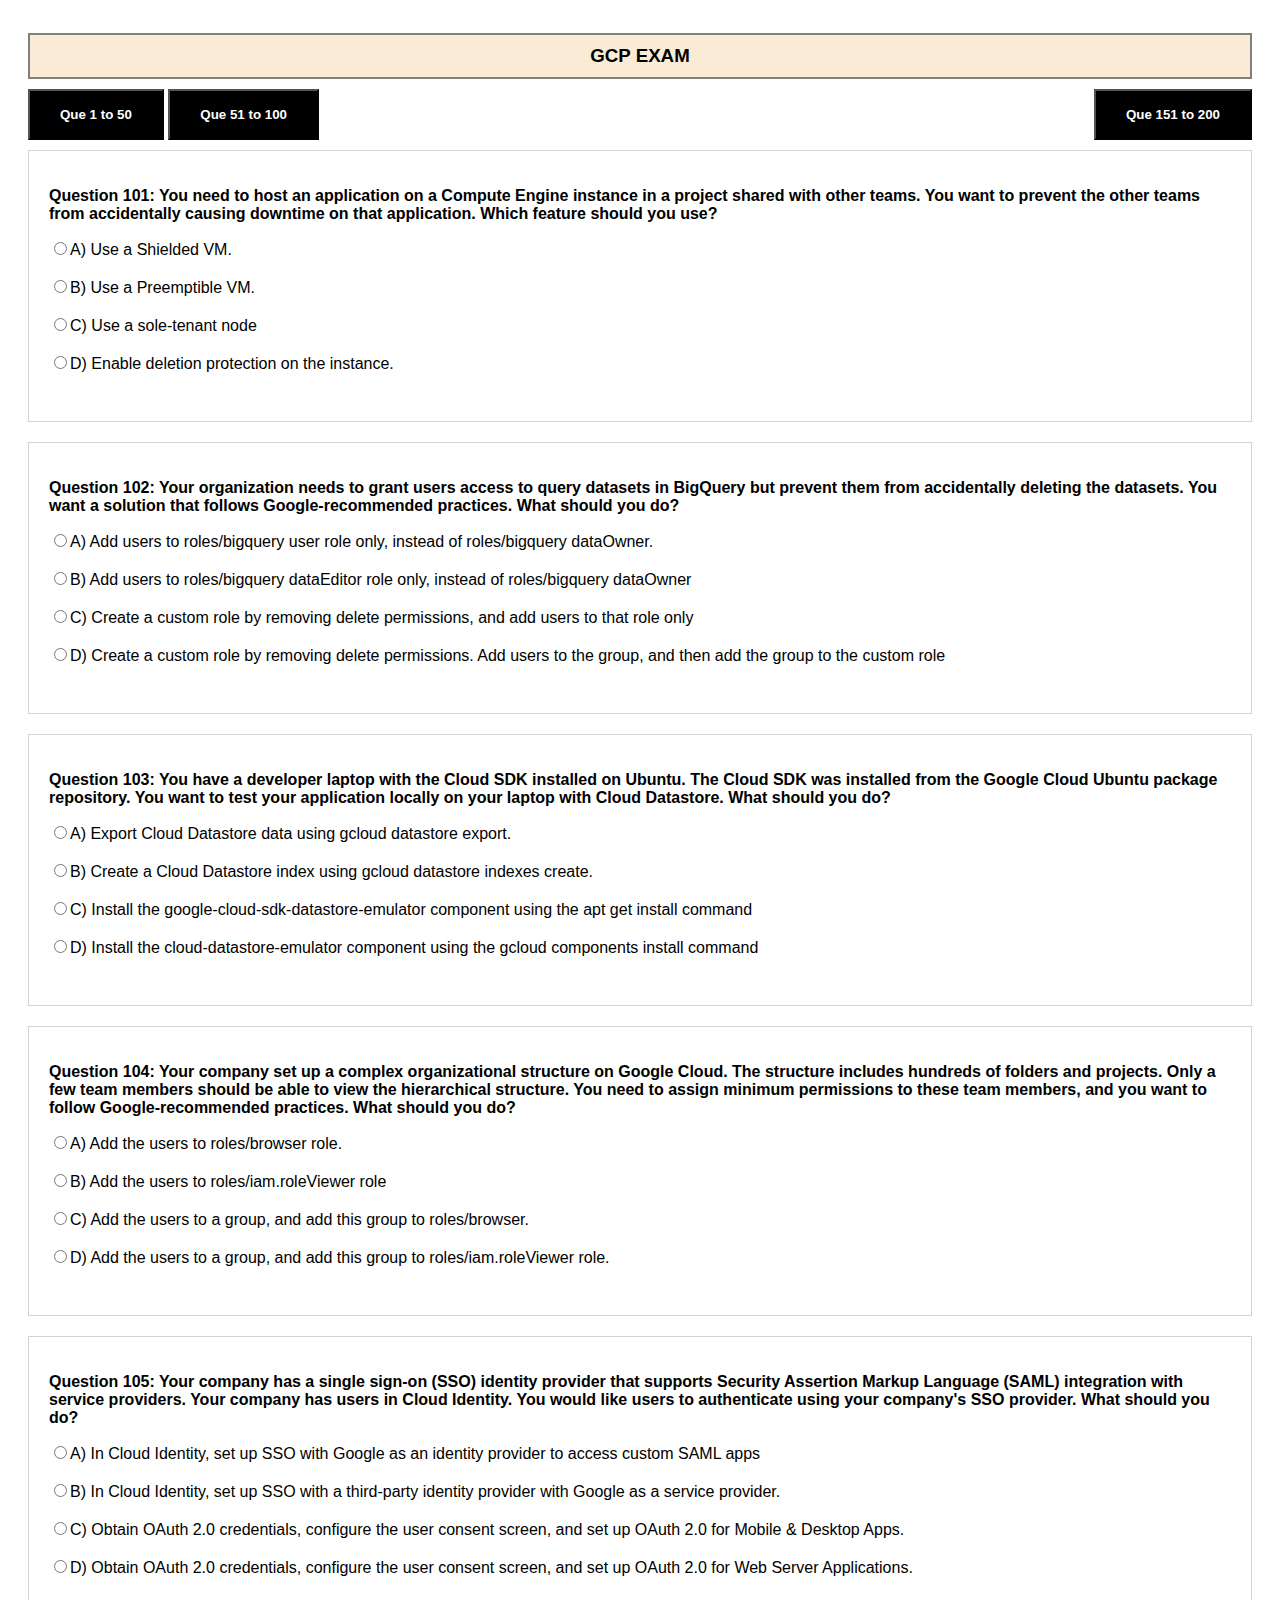
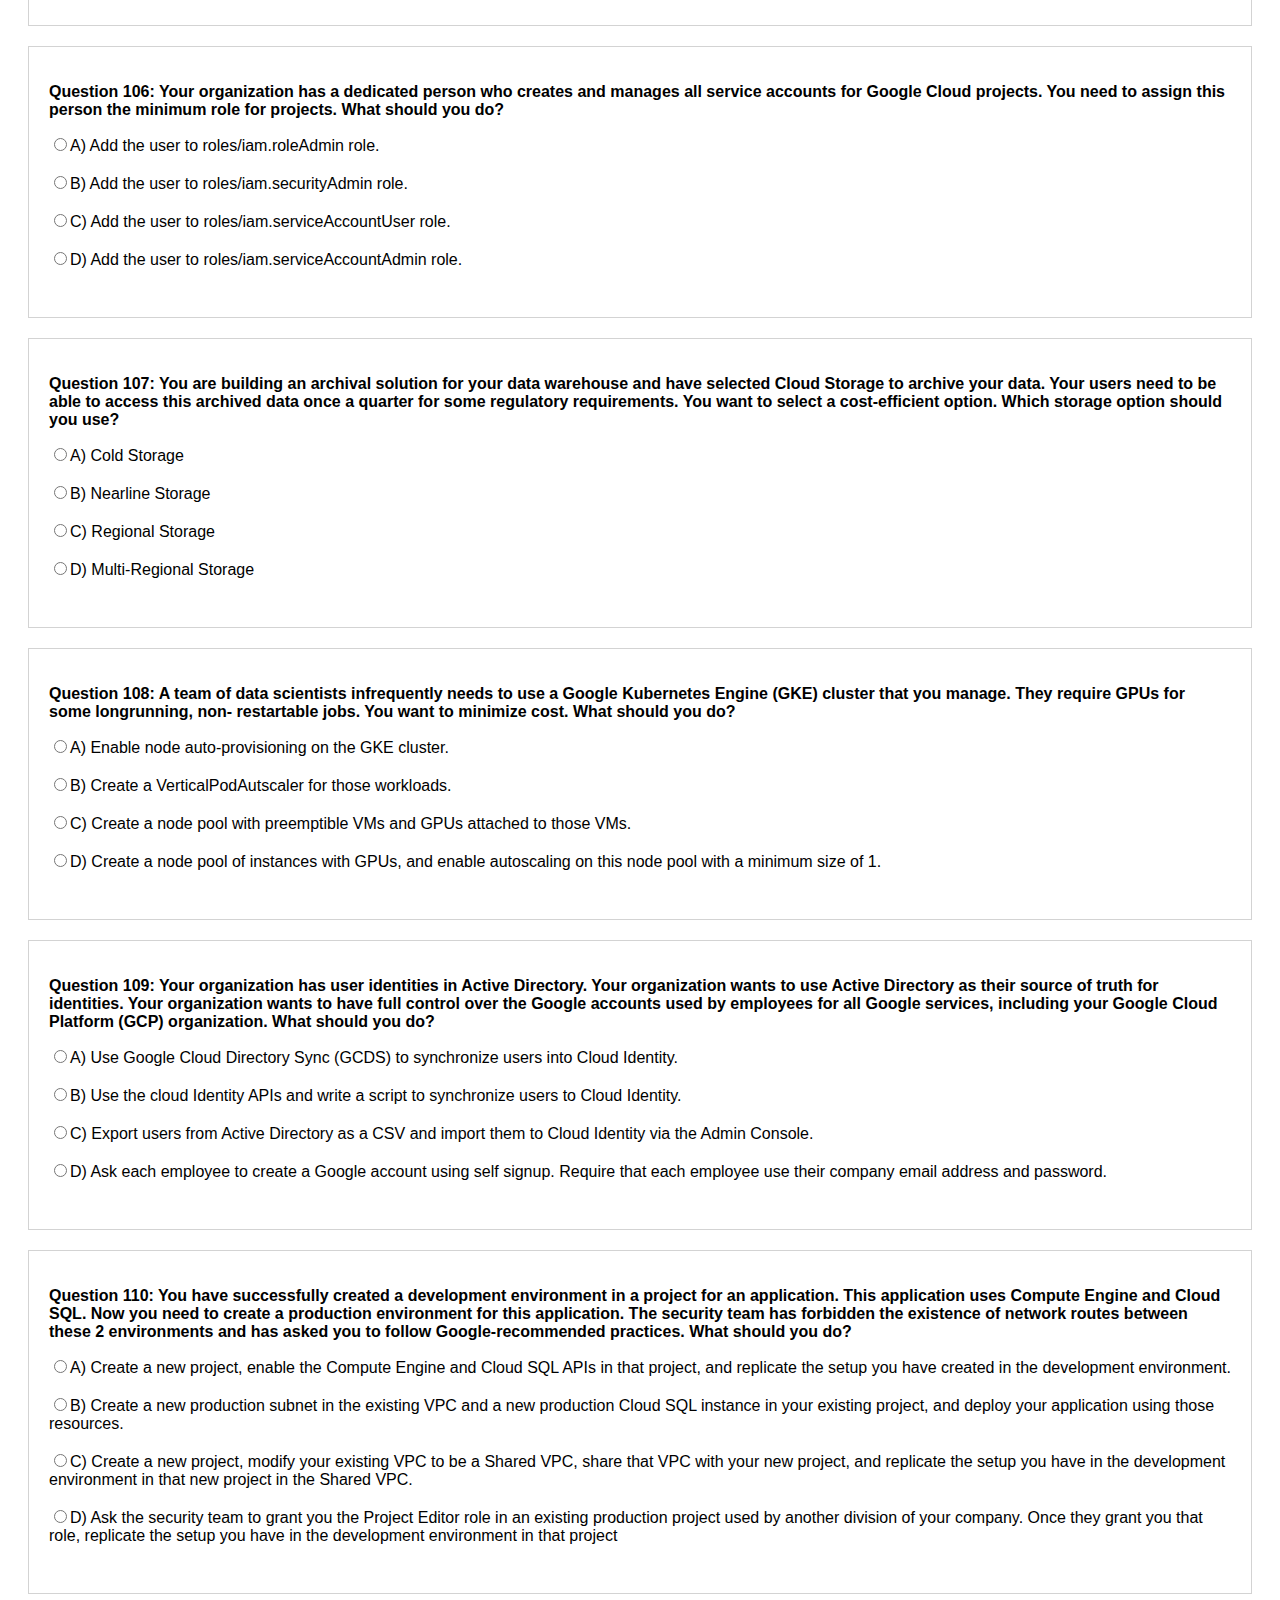
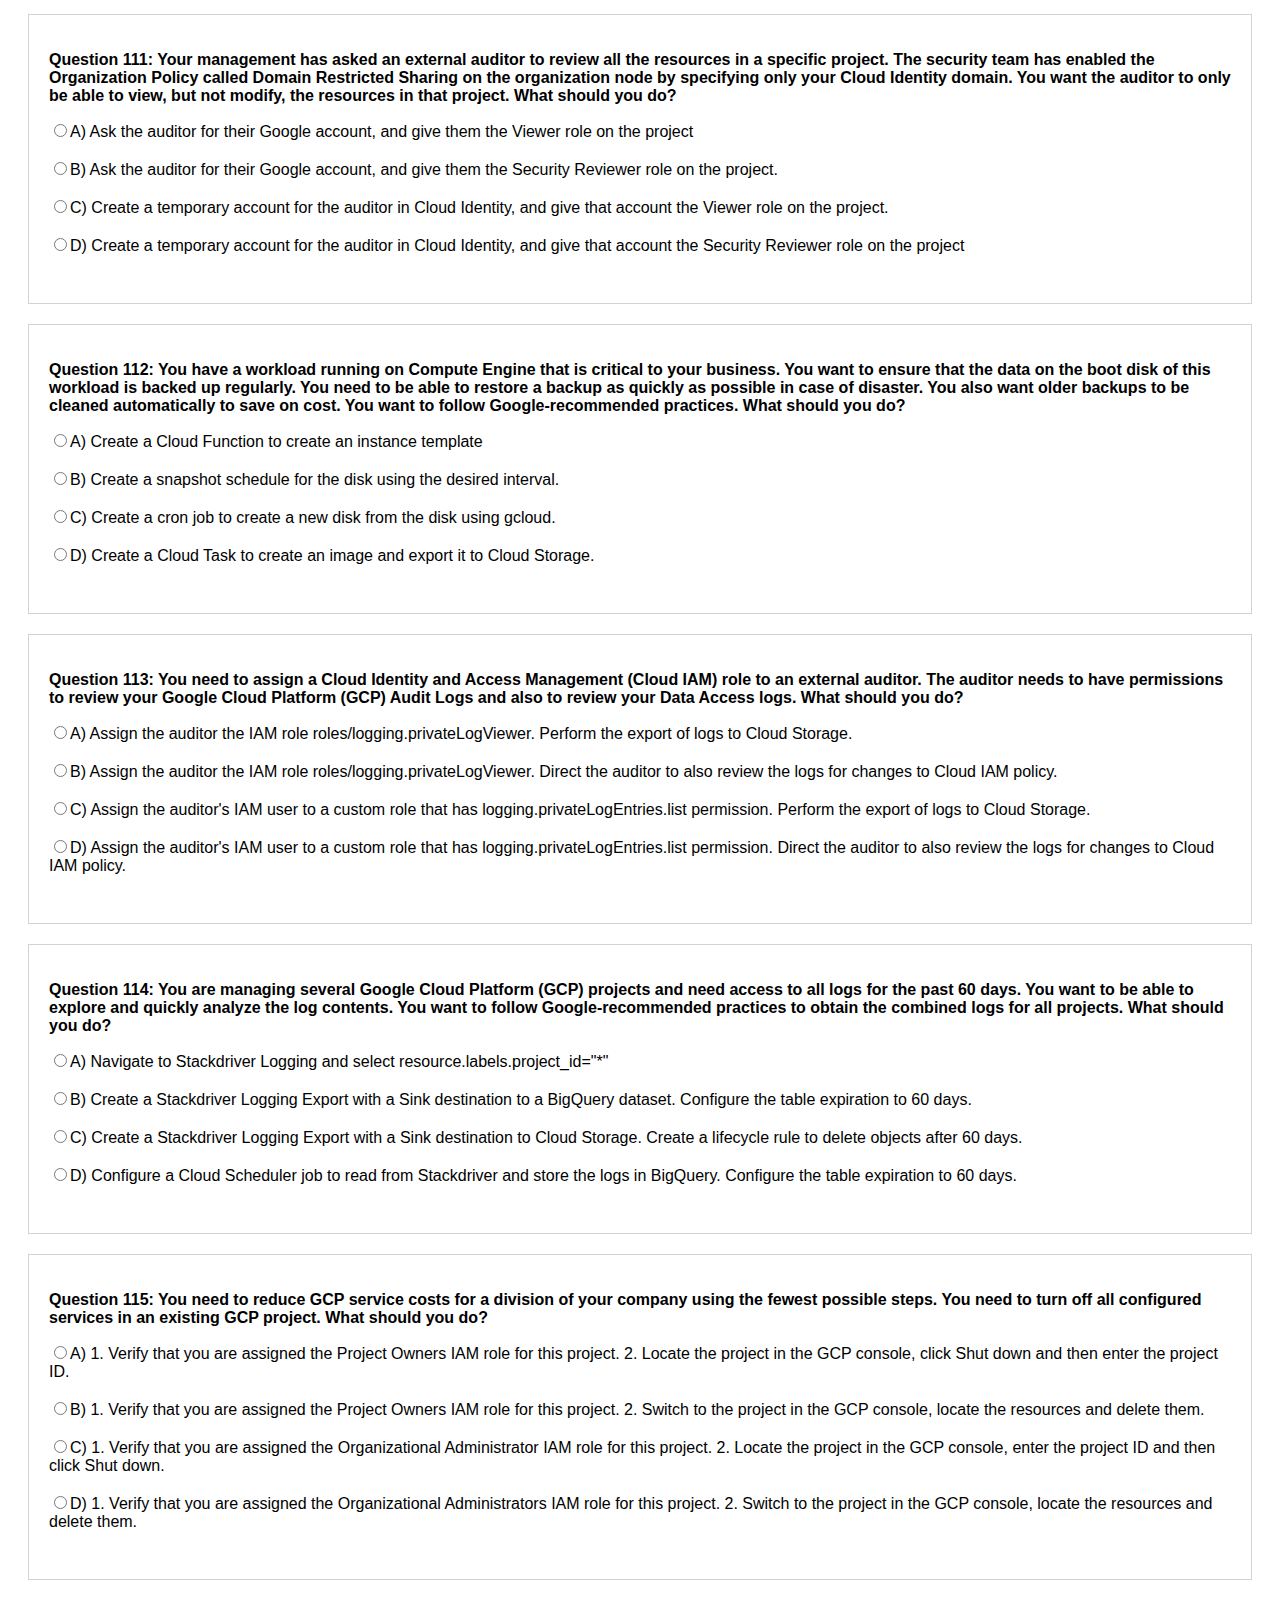
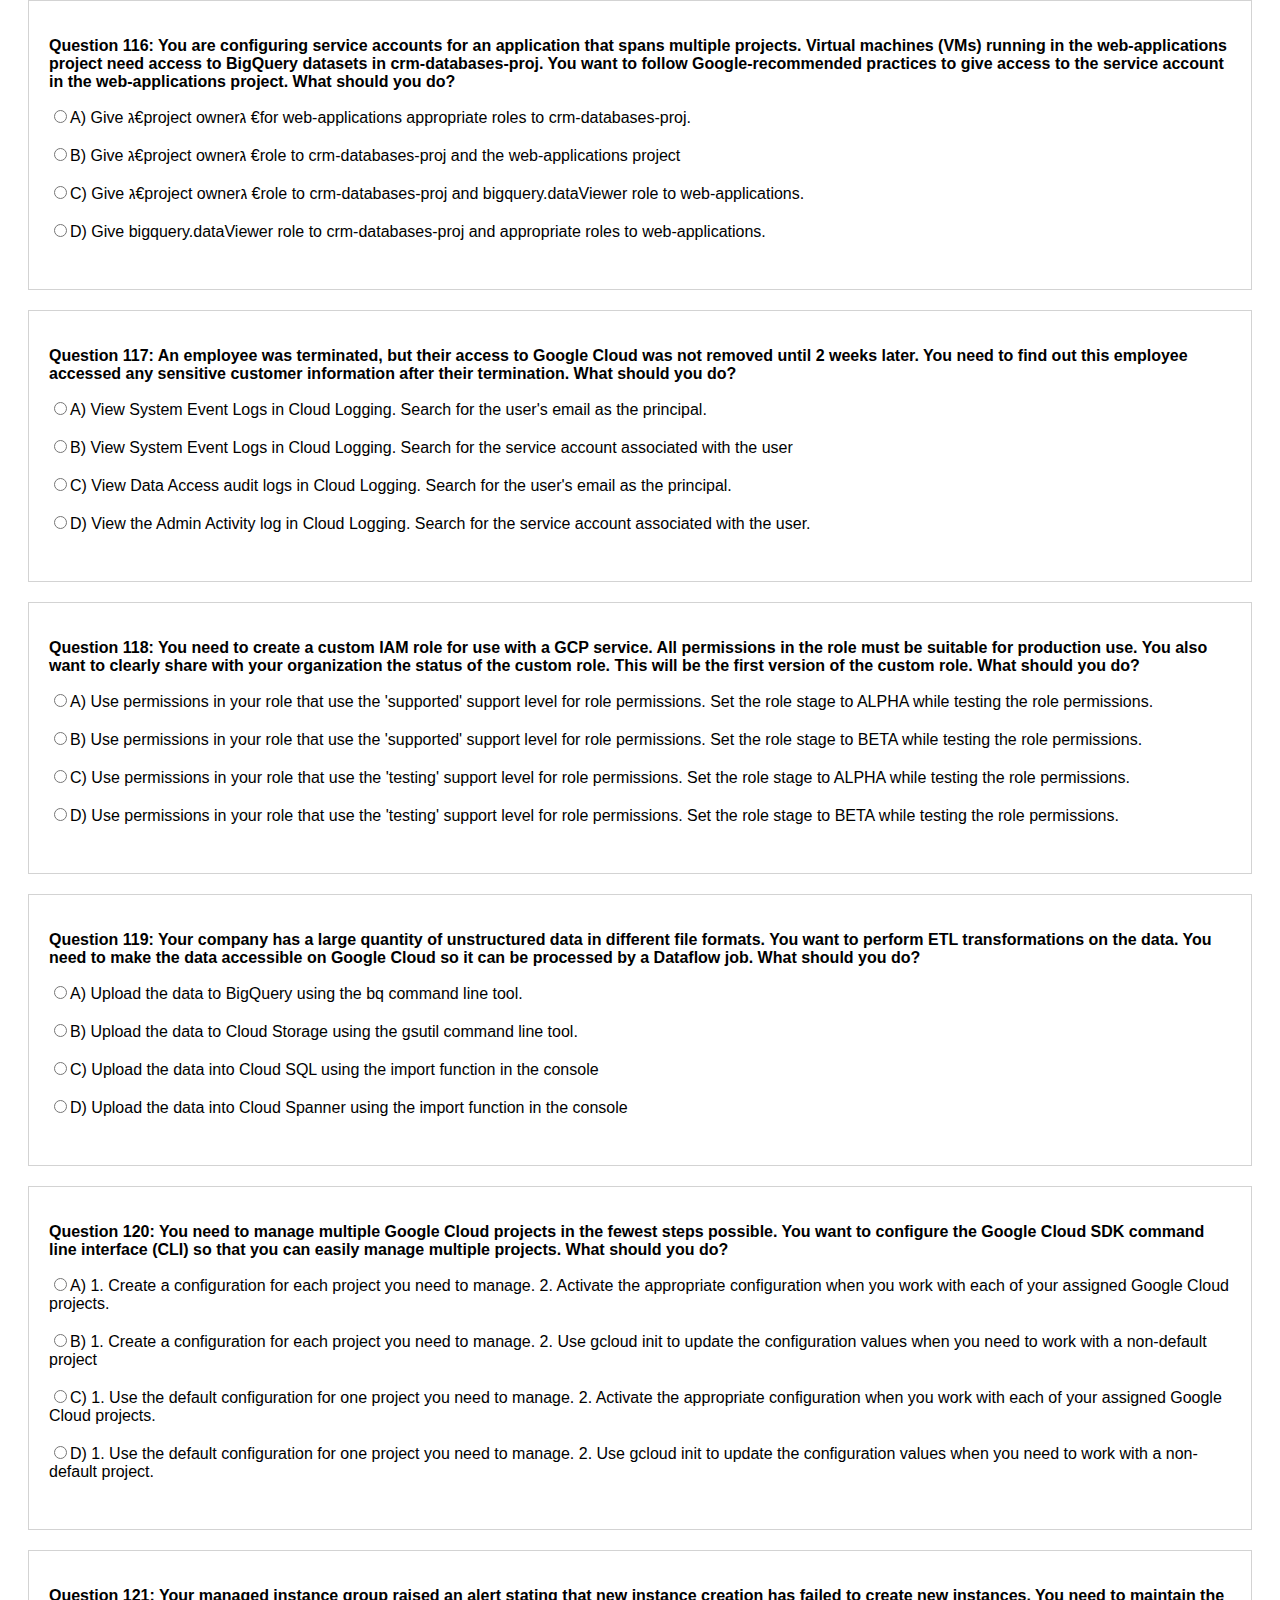
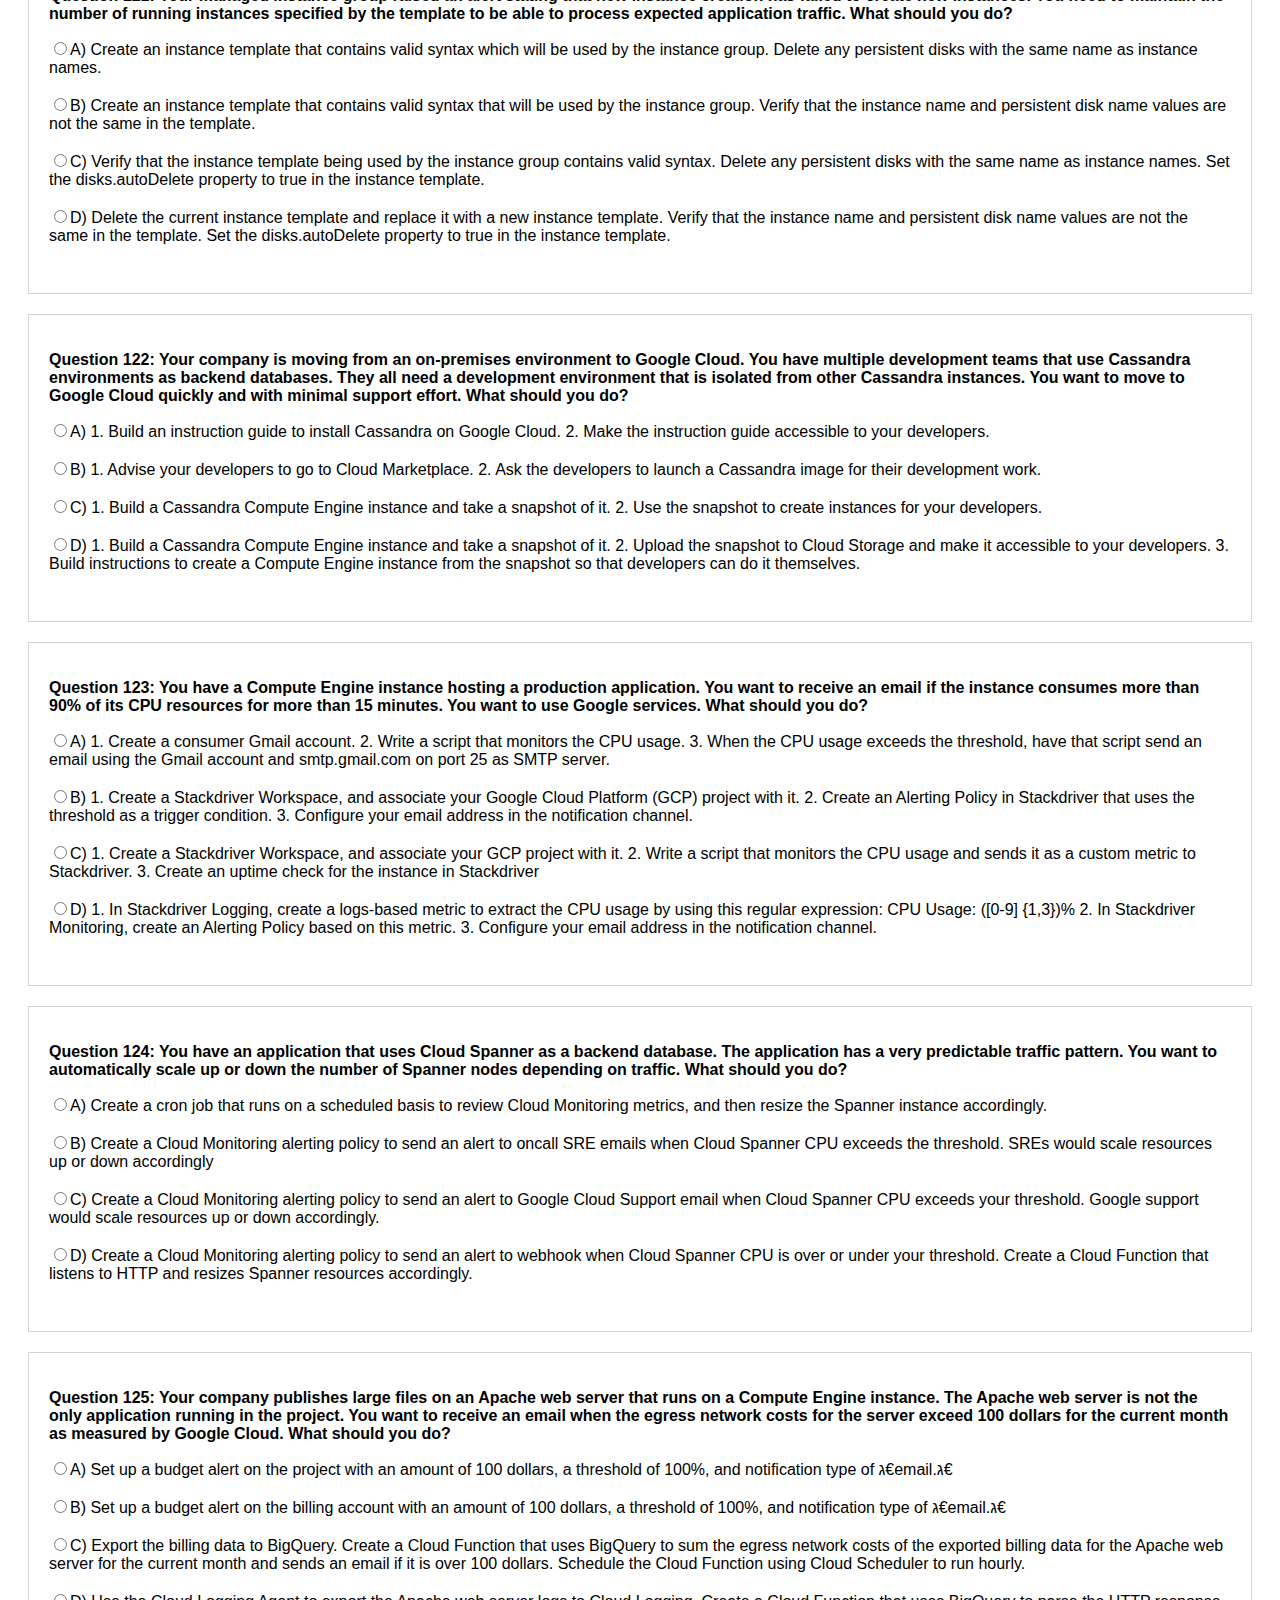
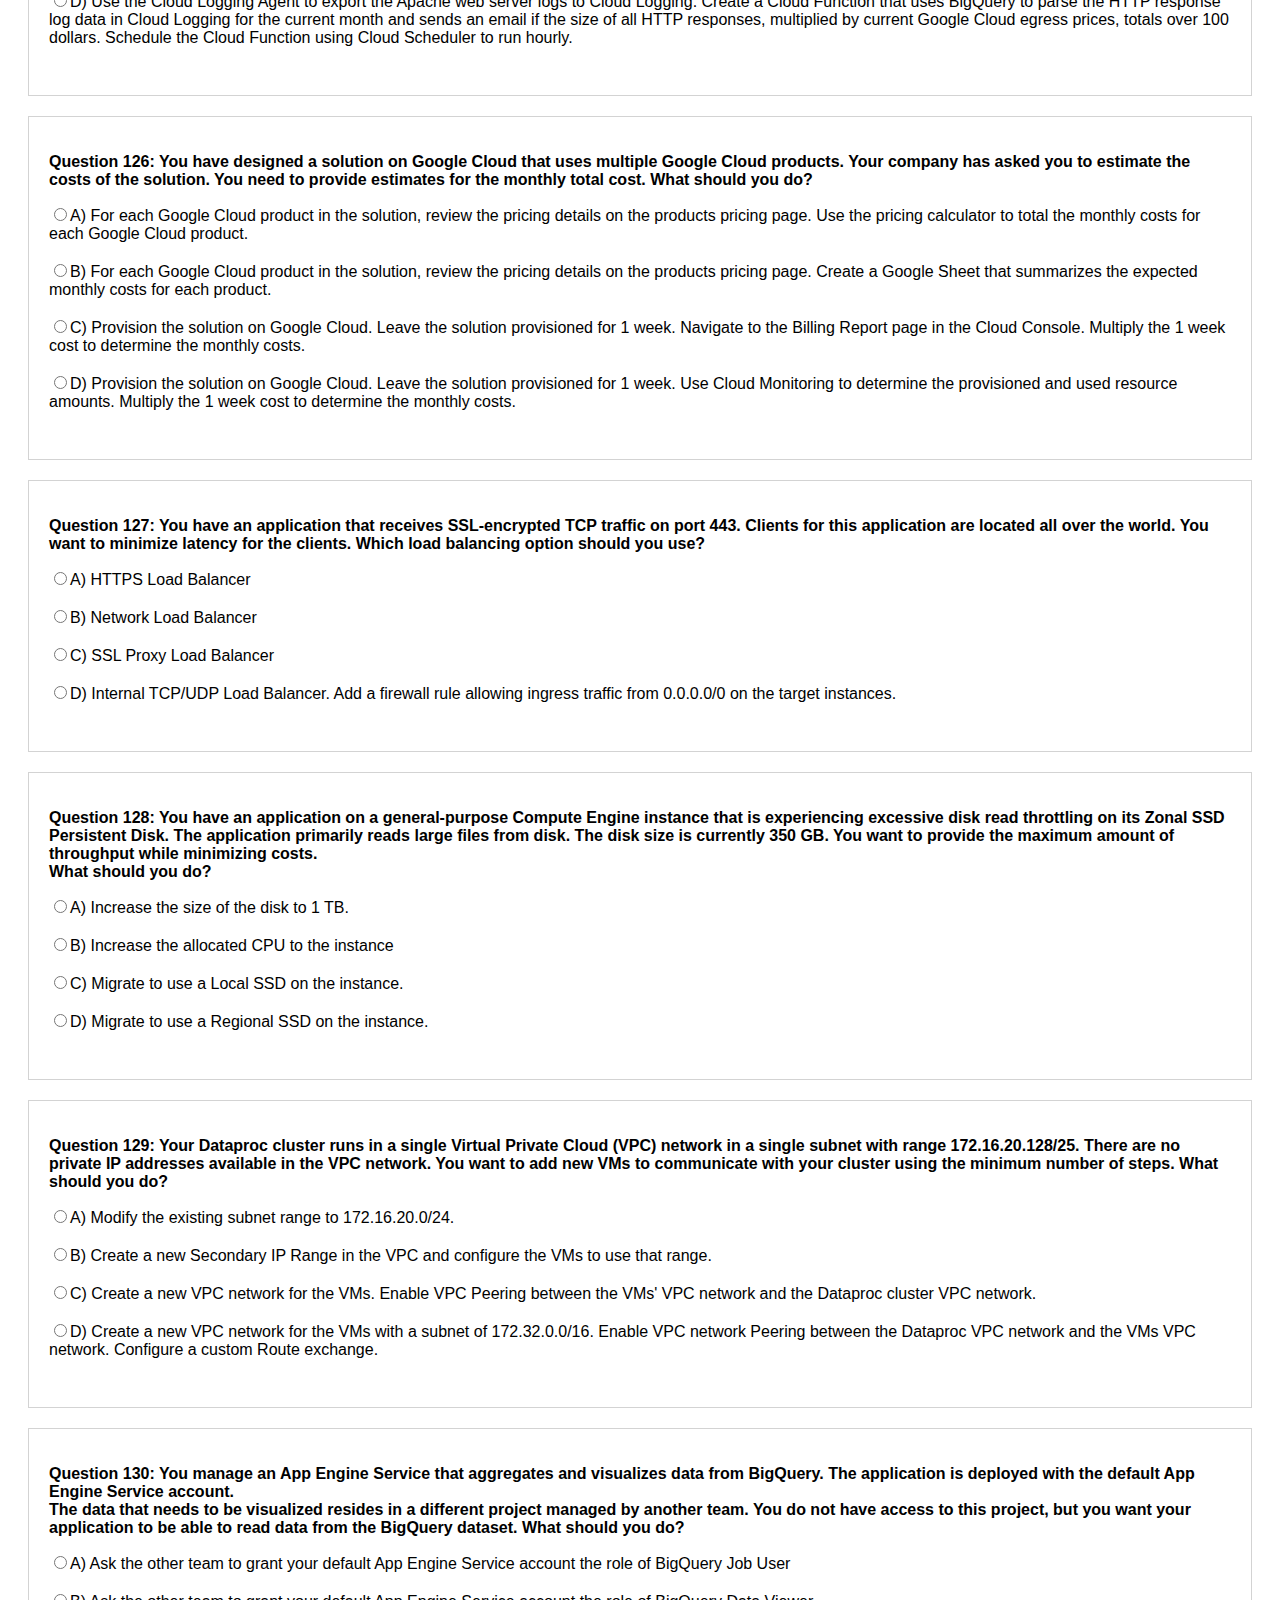
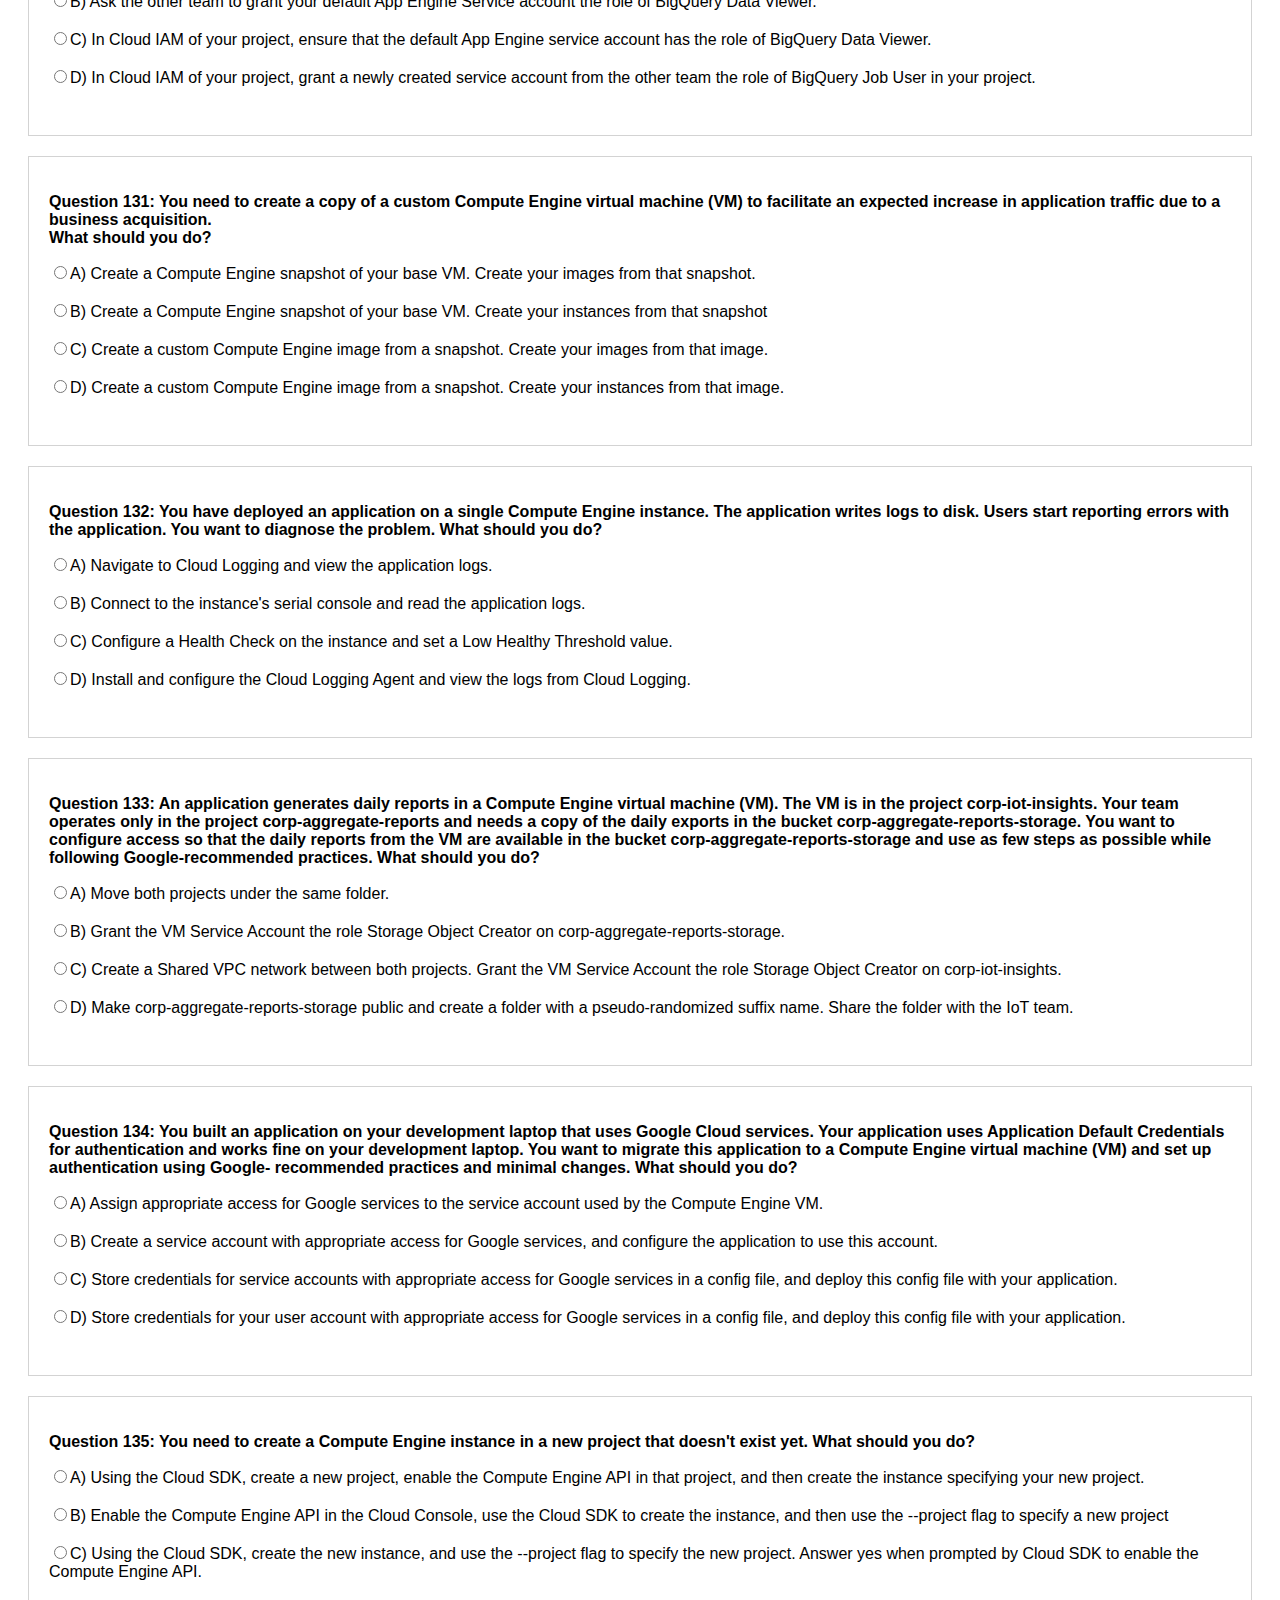
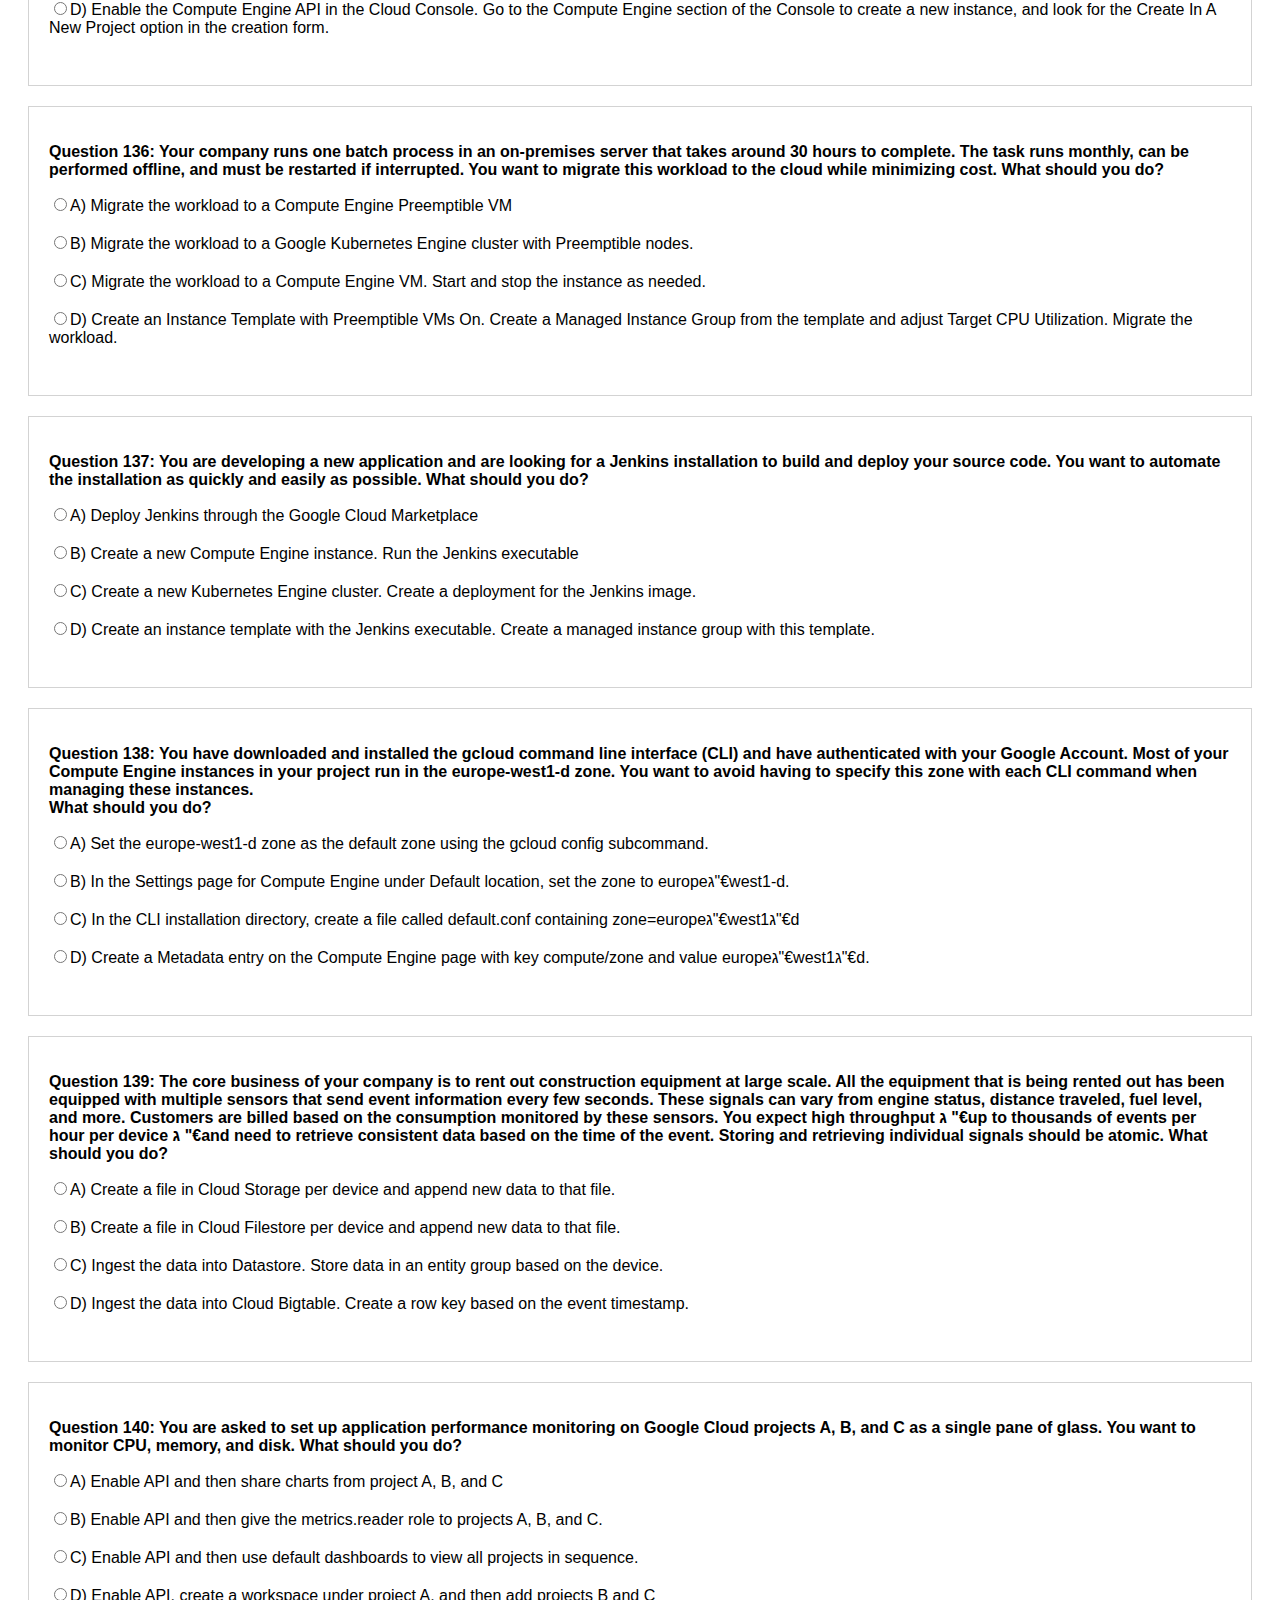
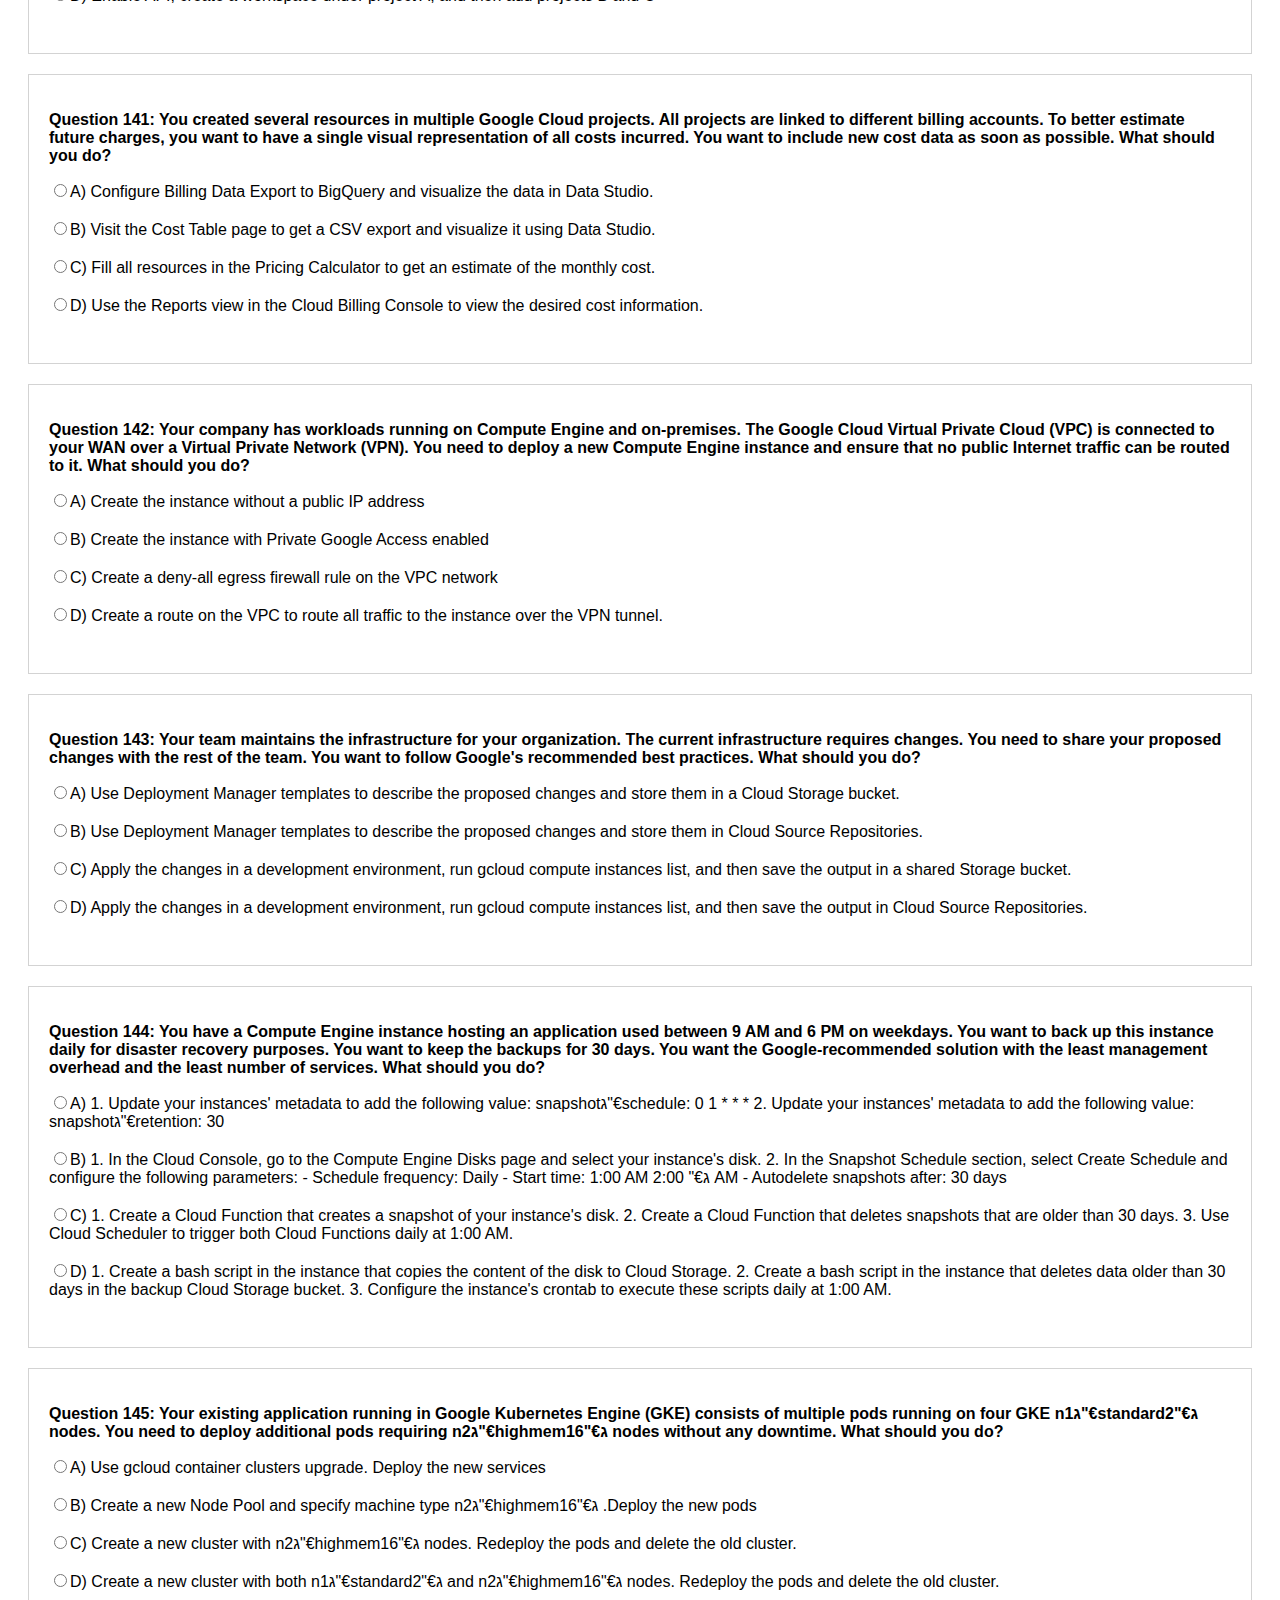
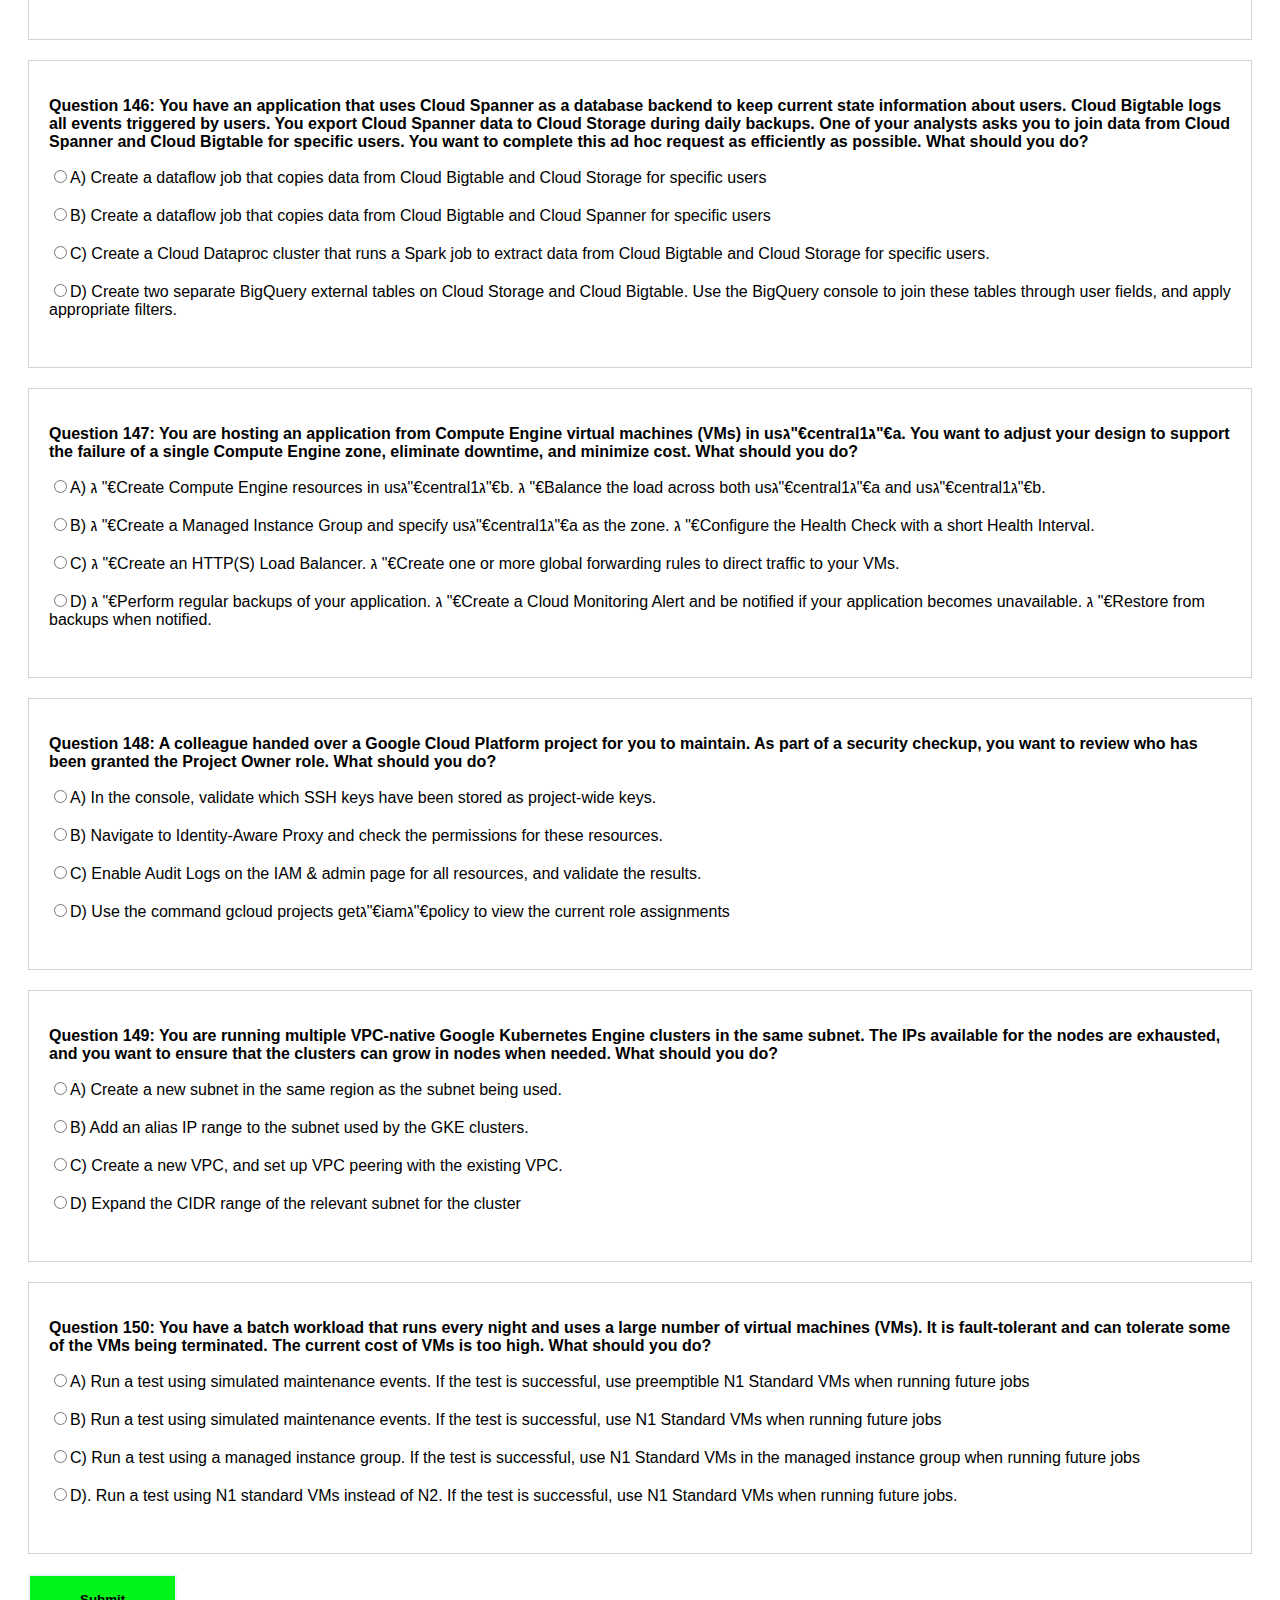
<file: page3.html>
<!DOCTYPE html>
<html lang="en">
  <head>
    <meta charset="UTF-8" />
    <meta http-equiv="X-UA-Compatible" content="IE=edge" />
    <meta name="viewport" content="width=device-width, initial-scale=1.0" />
    <title>GCP - Ques 101-150</title>
    <link rel="stylesheet" href="style.css" />
    
  </head>
  <body>
    <h3 class="mainHeading">GCP EXAM</h3>
    <div class="next-prev-btn" >

      <div class="prev-btn" >
        
        <button  style="padding: 16px 30px; background-color: black;  font-weight: bold; color: white; cursor: pointer;" onclick="window.location.href = 'index.html';"> Que 1 to 50</a></button>
        <button  style="padding: 16px 30px; background-color: black;  font-weight: bold; color: white; cursor: pointer;" onclick="window.location.href = 'page2.html';"> Que 51 to 100</a></button>
    </div>
    <div class="next-btn" >
     
      <button  style="padding: 16px 30px; background-color: black;  font-weight: bold; color: white; cursor: pointer;" onclick="window.location.href = 'page4.html';">Que 151 to 200</a></button>
  </div>

    </div>
    <div class="page-three">
        <form id="exam-form">
      
        
            
      <div class="question-container">
        <b><p>Question 101: You need to host an application on a Compute Engine instance in a project shared with other teams. You want to prevent the other teams from
          accidentally causing downtime on that application. Which feature should you use?</p> </b>
        <input type="radio" name="question101" value="A">A) Use a Shielded VM.<br><br>
        <input type="radio" name="question101" value="B">B) Use a Preemptible VM.<br><br>
        <input type="radio" name="question101" value="C">C) Use a sole-tenant node<br><br>
        <input type="radio" name="question101" value="D">D) Enable deletion protection on the instance.<br><br>
        <div class="result"></div>
      </div>
      <div class="question-container">
        <b><p>Question 102: Your organization needs to grant users access to query datasets in BigQuery but prevent them from accidentally deleting the datasets. You want a
          solution that follows Google-recommended practices. What should you do?
          </p> </b>
        <input type="radio" name="question102" value="A">A) Add users to roles/bigquery user role only, instead of roles/bigquery dataOwner.<br><br>
        <input type="radio" name="question102" value="B">B) Add users to roles/bigquery dataEditor role only, instead of roles/bigquery dataOwner<br><br>
        <input type="radio" name="question102" value="C">C) Create a custom role by removing delete permissions, and add users to that role only<br><br>
        <input type="radio" name="question102" value="D">D) Create a custom role by removing delete permissions. Add users to the group, and then add the group to the custom role<br><br>
        <div class="result"></div>
      </div>
      <div class="question-container">
        <b><p>Question 103: You have a developer laptop with the Cloud SDK installed on Ubuntu. The Cloud SDK was installed from the Google Cloud Ubuntu package
          repository. You want to test your application locally on your laptop with Cloud Datastore. What should you do?
          </p> </b>
        <input type="radio" name="question103" value="A">A) Export Cloud Datastore data using gcloud datastore export.
        <br><br>
        <input type="radio" name="question103" value="B">B) Create a Cloud Datastore index using gcloud datastore indexes create.
        <br><br>
        <input type="radio" name="question103" value="C">C) Install the google-cloud-sdk-datastore-emulator component using the apt get install command<br><br>
        <input type="radio" name="question103" value="D">D) Install the cloud-datastore-emulator component using the gcloud components install command<br><br>
        <div class="result"></div>
      </div>
      <div class="question-container">
        <b><p>Question 104: Your company set up a complex organizational structure on Google Cloud. The structure includes hundreds of folders and projects. Only a few
          team members should be able to view the hierarchical structure. You need to assign minimum permissions to these team members, and you want
          to follow Google-recommended practices. What should you do?</p> </b>
        <input type="radio" name="question104" value="A">A) Add the users to roles/browser role.
        <br><br>
        <input type="radio" name="question104" value="B">B)  Add the users to roles/iam.roleViewer role<br><br>
        <input type="radio" name="question104" value="C">C)  Add the users to a group, and add this group to roles/browser.
        <br><br>
        <input type="radio" name="question104" value="D">D) Add the users to a group, and add this group to roles/iam.roleViewer role.
        <br><br>
        <div class="result"></div>
      </div>
      <div class="question-container">
        <b><p>Question 105: Your company has a single sign-on (SSO) identity provider that supports Security Assertion Markup Language (SAML) integration with service
          providers. Your company has users in Cloud Identity. You would like users to authenticate using your company's SSO provider. What should you
          do?
          </p> </b>
        <input type="radio" name="question105" value="A">A) In Cloud Identity, set up SSO with Google as an identity provider to access custom SAML apps<br><br>
        <input type="radio" name="question105" value="B">B) In Cloud Identity, set up SSO with a third-party identity provider with Google as a service provider.
        <br><br>
        <input type="radio" name="question105" value="C">C) Obtain OAuth 2.0 credentials, configure the user consent screen, and set up OAuth 2.0 for Mobile & Desktop Apps.<br><br>
        <input type="radio" name="question105" value="D">D) Obtain OAuth 2.0 credentials, configure the user consent screen, and set up OAuth 2.0 for Web Server Applications.
        <br><br>
        <div class="result"></div>
      </div>
      <div class="question-container">
        <b><p>Question 106: Your organization has a dedicated person who creates and manages all service accounts for Google Cloud projects. You need to assign this
          person the minimum role for projects. What should you do?
          </p> </b>
        <input type="radio" name="question106" value="A">A) Add the user to roles/iam.roleAdmin role.<br><br>
        <input type="radio" name="question106" value="B">B) Add the user to roles/iam.securityAdmin role.<br><br>
        <input type="radio" name="question106" value="C">C) Add the user to roles/iam.serviceAccountUser role.
        <br><br>
        <input type="radio" name="question106" value="D">D) Add the user to roles/iam.serviceAccountAdmin role.<br><br>
        <div class="result"></div>
      </div>
      <div class="question-container">
        <b><p>Question 107: You are building an archival solution for your data warehouse and have selected Cloud Storage to archive your data. Your users need to be able to
          access this archived data once a quarter for some regulatory requirements. You want to select a cost-efficient option. Which storage option
          should you use?
          </p> </b>
        <input type="radio" name="question107" value="A">A) Cold Storage<br><br>
        <input type="radio" name="question107" value="B">B) Nearline Storage<br><br>
        <input type="radio" name="question107" value="C">C) Regional Storage
        <br><br>
        <input type="radio" name="question107" value="D">D)  Multi-Regional Storage<br><br>
        <div class="result"></div>
      </div>
      <div class="question-container">
        <b><p>Question 108: A team of data scientists infrequently needs to use a Google Kubernetes Engine (GKE) cluster that you manage. They require GPUs for some longrunning, non- restartable jobs. You want to minimize cost. What should you do?</p> </b>
        <input type="radio" name="question108" value="A">A) Enable node auto-provisioning on the GKE cluster.
        <br><br>
        <input type="radio" name="question108" value="B">B) Create a VerticalPodAutscaler for those workloads.
        <br><br>
        <input type="radio" name="question108" value="C">C) Create a node pool with preemptible VMs and GPUs attached to those VMs.
        <br><br>
        <input type="radio" name="question108" value="D">D) Create a node pool of instances with GPUs, and enable autoscaling on this node pool with a minimum size of 1.
        <br><br>
        <div class="result"></div>
      </div>
      <div class="question-container">
        <b><p>Question 109: Your organization has user identities in Active Directory. Your organization wants to use Active Directory as their source of truth for identities.
          Your organization wants to have full control over the Google accounts used by employees for all Google services, including your Google Cloud
          Platform (GCP) organization. What should you do?
          </p> </b>
        <input type="radio" name="question109" value="A">A) Use Google Cloud Directory Sync (GCDS) to synchronize users into Cloud Identity.
        <br><br>
        <input type="radio" name="question109" value="B">B) Use the cloud Identity APIs and write a script to synchronize users to Cloud Identity.<br><br>
        <input type="radio" name="question109" value="C">C) Export users from Active Directory as a CSV and import them to Cloud Identity via the Admin Console.
        <br><br>
        <input type="radio" name="question109" value="D">D) Ask each employee to create a Google account using self signup. Require that each employee use their company email address and
        password.
        <br><br>
        <div class="result"></div>
      </div>
      <div class="question-container">
        <b><p>Question 110: You have successfully created a development environment in a project for an application. This application uses Compute Engine and Cloud SQL.
          Now you need to create a production environment for this application. The security team has forbidden the existence of network routes between
          these 2 environments and has asked you to follow Google-recommended practices. What should you do?</p> </b>
        <input type="radio" name="question110" value="A">A)  Create a new project, enable the Compute Engine and Cloud SQL APIs in that project, and replicate the setup you have created in the
        development environment.<br><br>
        <input type="radio" name="question110" value="B">B) Create a new production subnet in the existing VPC and a new production Cloud SQL instance in your existing project, and deploy your
        application using those resources.
        <br><br>
        <input type="radio" name="question110" value="C">C) Create a new project, modify your existing VPC to be a Shared VPC, share that VPC with your new project, and replicate the setup you have
        in the development environment in that new project in the Shared VPC.<br><br>
        <input type="radio" name="question110" value="D">D) Ask the security team to grant you the Project Editor role in an existing production project used by another division of your company. Once
        they grant you that role, replicate the setup you have in the development environment in that project<br><br>
        <div class="result"></div>
      </div>
      <div class="question-container">
        <b><p>Question 111: Your management has asked an external auditor to review all the resources in a specific project. The security team has enabled the Organization
          Policy called
          Domain Restricted Sharing on the organization node by specifying only your Cloud Identity domain. You want the auditor to only be able to view,
          but not modify, the resources in that project. What should you do?</p> </b>
        <input type="radio" name="question111" value="A">A) Ask the auditor for their Google account, and give them the Viewer role on the project<br><br>
        <input type="radio" name="question111" value="B">B) Ask the auditor for their Google account, and give them the Security Reviewer role on the project.
        <br><br>
        <input type="radio" name="question111" value="C">C) Create a temporary account for the auditor in Cloud Identity, and give that account the Viewer role on the project.<br><br>
        <input type="radio" name="question111" value="D">D) Create a temporary account for the auditor in Cloud Identity, and give that account the Security Reviewer role on the project<br><br>
        <div class="result"></div>
      </div>
      <div class="question-container">
        <b><p>Question 112: You have a workload running on Compute Engine that is critical to your business. You want to ensure that the data on the boot disk of this
          workload is backed up regularly. You need to be able to restore a backup as quickly as possible in case of disaster. You also want older backups
          to be cleaned automatically to save on cost. You want to follow Google-recommended practices. What should you do?
          </p> </b>
        <input type="radio" name="question112" value="A">A) Create a Cloud Function to create an instance template<br><br>
        <input type="radio" name="question112" value="B">B) Create a snapshot schedule for the disk using the desired interval.<br><br>
        <input type="radio" name="question112" value="C">C) Create a cron job to create a new disk from the disk using gcloud.
        <br><br>
        <input type="radio" name="question112" value="D">D) Create a Cloud Task to create an image and export it to Cloud Storage.<br><br>
        <div class="result"></div>
      </div>
      <div class="question-container">
        <b><p>Question 113: You need to assign a Cloud Identity and Access Management (Cloud IAM) role to an external auditor. The auditor needs to have permissions to
          review your
          Google Cloud Platform (GCP) Audit Logs and also to review your Data Access logs. What should you do?</p> </b>
        <input type="radio" name="question113" value="A">A) Assign the auditor the IAM role roles/logging.privateLogViewer. Perform the export of logs to Cloud Storage.<br><br>
        <input type="radio" name="question113" value="B">B) Assign the auditor the IAM role roles/logging.privateLogViewer. Direct the auditor to also review the logs for changes to Cloud IAM policy.
        <br><br>
        <input type="radio" name="question113" value="C">C) Assign the auditor's IAM user to a custom role that has logging.privateLogEntries.list permission. Perform the export of logs to Cloud
        Storage.<br><br>
        <input type="radio" name="question113" value="D">D) Assign the auditor's IAM user to a custom role that has logging.privateLogEntries.list permission. Direct the auditor to also review the logs
        for changes to Cloud IAM policy.
        <br><br>
        <div class="result"></div>
      </div>
      <div class="question-container">
        <b><p>Question 114: You are managing several Google Cloud Platform (GCP) projects and need access to all logs for the past 60 days. You want to be able to explore
          and quickly analyze the log contents. You want to follow Google-recommended practices to obtain the combined logs for all projects. What should
          you do?
          </p> </b>
        <input type="radio" name="question114" value="A">A) Navigate to Stackdriver Logging and select resource.labels.project_id="*"
        <br><br>
        <input type="radio" name="question114" value="B">B) Create a Stackdriver Logging Export with a Sink destination to a BigQuery dataset. Configure the table expiration to 60 days.
        <br><br>
        <input type="radio" name="question114" value="C">C) Create a Stackdriver Logging Export with a Sink destination to Cloud Storage. Create a lifecycle rule to delete objects after 60 days.
        <br><br>
        <input type="radio" name="question114" value="D">D) Configure a Cloud Scheduler job to read from Stackdriver and store the logs in BigQuery. Configure the table expiration to 60 days.
        <br><br>
        <div class="result"></div>
      </div>
      <div class="question-container">
        <b><p>Question 115: You need to reduce GCP service costs for a division of your company using the fewest possible steps. You need to turn off all configured services
          in an existing
          GCP project. What should you do?</p> </b>
        <input type="radio" name="question115" value="A">A) 1. Verify that you are assigned the Project Owners IAM role for this project. 2. Locate the project in the GCP console, click Shut down and
        then enter the project ID.
        <br><br>
        <input type="radio" name="question115" value="B">B) 1. Verify that you are assigned the Project Owners IAM role for this project. 2. Switch to the project in the GCP console, locate the resources
        and delete them.
        <br><br>
        <input type="radio" name="question115" value="C">C) 1. Verify that you are assigned the Organizational Administrator IAM role for this project. 2. Locate the project in the GCP console, enter the
        project ID and then click Shut down.<br><br>
        <input type="radio" name="question115" value="D">D) 1. Verify that you are assigned the Organizational Administrators IAM role for this project. 2. Switch to the project in the GCP console,
        locate the resources and delete them.<br><br>
        <div class="result"></div>
      </div>
      <div class="question-container">
        <b><p>Question 116: You are configuring service accounts for an application that spans multiple projects. Virtual machines (VMs) running in the web-applications
          project need access to BigQuery datasets in crm-databases-proj. You want to follow Google-recommended practices to give access to the service
          account in the web-applications project. What should you do?
          </p> </b>
        <input type="radio" name="question116" value="A">A) Give ג€project ownerג €for web-applications appropriate roles to crm-databases-proj.
        <br><br>
        <input type="radio" name="question116" value="B">B) Give ג€project ownerג €role to crm-databases-proj and the web-applications project<br><br>
        <input type="radio" name="question116" value="C">C) Give ג€project ownerג €role to crm-databases-proj and bigquery.dataViewer role to web-applications.
        <br><br>
        <input type="radio" name="question116" value="D">D) Give bigquery.dataViewer role to crm-databases-proj and appropriate roles to web-applications.
        <br><br>
        <div class="result"></div>
      </div>
      <div class="question-container">
        <b><p>Question 117: An employee was terminated, but their access to Google Cloud was not removed until 2 weeks later. You need to find out this employee accessed
          any sensitive customer information after their termination. What should you do?
          </p> </b>
        <input type="radio" name="question117" value="A">A) View System Event Logs in Cloud Logging. Search for the user's email as the principal.
        <br><br>
        <input type="radio" name="question117" value="B">B) View System Event Logs in Cloud Logging. Search for the service account associated with the user<br><br>
        <input type="radio" name="question117" value="C">C) View Data Access audit logs in Cloud Logging. Search for the user's email as the principal.
        <br><br>
        <input type="radio" name="question117" value="D">D) View the Admin Activity log in Cloud Logging. Search for the service account associated with the user.<br><br>
        <div class="result"></div>
      </div>
      <div class="question-container">
        <b><p>Question 118: You need to create a custom IAM role for use with a GCP service. All permissions in the role must be suitable for production use. You also want to
          clearly share with your organization the status of the custom role. This will be the first version of the custom role. What should you do?</p> </b>
        <input type="radio" name="question118" value="A">A) Use permissions in your role that use the 'supported' support level for role permissions. Set the role stage to ALPHA while testing the role
        permissions.<br><br>
        <input type="radio" name="question118" value="B">B) Use permissions in your role that use the 'supported' support level for role permissions. Set the role stage to BETA while testing the role
        permissions.
        <br><br>
        <input type="radio" name="question118" value="C">C) Use permissions in your role that use the 'testing' support level for role permissions. Set the role stage to ALPHA while testing the role
        permissions.<br><br>
        <input type="radio" name="question118" value="D">D) Use permissions in your role that use the 'testing' support level for role permissions. Set the role stage to BETA while testing the role
        permissions.
        <br><br>
        <div class="result"></div>
      </div>
      <div class="question-container">
        <b><p>Question 119: Your company has a large quantity of unstructured data in different file formats. You want to perform ETL transformations on the data. You need
          to make the data accessible on Google Cloud so it can be processed by a Dataflow job. What should you do?</p> </b>
        <input type="radio" name="question119" value="A">A) Upload the data to BigQuery using the bq command line tool.
        <br><br>
        <input type="radio" name="question119" value="B">B) Upload the data to Cloud Storage using the gsutil command line tool.
        <br><br>
        <input type="radio" name="question119" value="C">C) Upload the data into Cloud SQL using the import function in the console<br><br>
        <input type="radio" name="question119" value="D">D) Upload the data into Cloud Spanner using the import function in the console<br><br>
        <div class="result"></div>
      </div>
      <div class="question-container">
        <b><p>Question 120: You need to manage multiple Google Cloud projects in the fewest steps possible. You want to configure the Google Cloud SDK command line
          interface (CLI) so that you can easily manage multiple projects. What should you do?
          </p> </b>
        <input type="radio" name="question120" value="A">A) 1. Create a configuration for each project you need to manage. 2. Activate the appropriate configuration when you work with each of your
        assigned Google Cloud projects.<br><br>
        <input type="radio" name="question120" value="B">B) 1. Create a configuration for each project you need to manage. 2. Use gcloud init to update the configuration values when you need to work
        with a non-default project<br><br>
        <input type="radio" name="question120" value="C">C) 1. Use the default configuration for one project you need to manage. 2. Activate the appropriate configuration when you work with each of
        your assigned Google Cloud projects.<br><br>
        <input type="radio" name="question120" value="D">D) 1. Use the default configuration for one project you need to manage. 2. Use gcloud init to update the configuration values when you need to
        work with a non-default project.<br><br>
        <div class="result"></div>
      </div>
      <div class="question-container">
        <b><p>Question 121: Your managed instance group raised an alert stating that new instance creation has failed to create new instances. You need to maintain the
          number of running instances specified by the template to be able to process expected application traffic. What should you do?
          </p> </b>
        <input type="radio" name="question121" value="A">A) Create an instance template that contains valid syntax which will be used by the instance group. Delete any persistent disks with the same
        name as instance names.
        <br><br>
        <input type="radio" name="question121" value="B">B) Create an instance template that contains valid syntax that will be used by the instance group. Verify that the instance name and persistent
        disk name values are not the same in the template.<br><br>
        <input type="radio" name="question121" value="C">C) Verify that the instance template being used by the instance group contains valid syntax. Delete any persistent disks with the same name
        as instance names. Set the disks.autoDelete property to true in the instance template.<br><br>
        <input type="radio" name="question121" value="D">D) Delete the current instance template and replace it with a new instance template. Verify that the instance name and persistent disk name
        values are not the same in the template. Set the disks.autoDelete property to true in the instance template.
        <br><br>
        <div class="result"></div>
      </div>
      <div class="question-container">
        <b><p>Question 122: Your company is moving from an on-premises environment to Google Cloud. You have multiple development teams that use Cassandra
          environments as backend databases. They all need a development environment that is isolated from other Cassandra instances. You want to
          move to Google Cloud quickly and with minimal support effort. What should you do?
          </p> </b>
        <input type="radio" name="question122" value="A">A) 1. Build an instruction guide to install Cassandra on Google Cloud. 2. Make the instruction guide accessible to your developers.
        <br><br>
        <input type="radio" name="question122" value="B">B) 1. Advise your developers to go to Cloud Marketplace. 2. Ask the developers to launch a Cassandra image for their development work.<br><br>
        <input type="radio" name="question122" value="C">C) 1. Build a Cassandra Compute Engine instance and take a snapshot of it. 2. Use the snapshot to create instances for your developers.
        <br><br>
        <input type="radio" name="question122" value="D">D) 1. Build a Cassandra Compute Engine instance and take a snapshot of it. 2. Upload the snapshot to Cloud Storage and make it accessible
        to your developers. 3. Build instructions to create a Compute Engine instance from the snapshot so that developers can do it themselves.<br><br>
        <div class="result"></div>
      </div>
      <div class="question-container">
        <b><p>Question 123: You have a Compute Engine instance hosting a production application. You want to receive an email if the instance consumes more than 90% of
          its CPU resources for more than 15 minutes. You want to use Google services. What should you do?
          </p> </b>
        <input type="radio" name="question123" value="A">A) 1. Create a consumer Gmail account. 2. Write a script that monitors the CPU usage. 3. When the CPU usage exceeds the threshold, have
        that script send an email using the Gmail account and smtp.gmail.com on port 25 as SMTP server.
        <br><br>
        <input type="radio" name="question123" value="B">B) 1. Create a Stackdriver Workspace, and associate your Google Cloud Platform (GCP) project with it. 2. Create an Alerting Policy in
        Stackdriver that uses the threshold as a trigger condition. 3. Configure your email address in the notification channel.<br><br>
        <input type="radio" name="question123" value="C">C) 1. Create a Stackdriver Workspace, and associate your GCP project with it. 2. Write a script that monitors the CPU usage and sends it as a
        custom metric to Stackdriver. 3. Create an uptime check for the instance in Stackdriver<br><br>
        <input type="radio" name="question123" value="D">D) 1. In Stackdriver Logging, create a logs-based metric to extract the CPU usage by using this regular expression: CPU Usage: ([0-9] {1,3})% 2.
        In Stackdriver Monitoring, create an Alerting Policy based on this metric. 3. Configure your email address in the notification channel.<br><br>
        <div class="result"></div>
      </div>
      <div class="question-container">
        <b><p>Question 124: You have an application that uses Cloud Spanner as a backend database. The application has a very predictable traffic pattern. You want to
          automatically scale up or down the number of Spanner nodes depending on traffic. What should you do?
          </p> </b>
        <input type="radio" name="question124" value="A">A) Create a cron job that runs on a scheduled basis to review Cloud Monitoring metrics, and then resize the Spanner instance accordingly.
        <br><br>
        <input type="radio" name="question124" value="B">B) Create a Cloud Monitoring alerting policy to send an alert to oncall SRE emails when Cloud Spanner CPU exceeds the threshold. SREs would
        scale resources up or down accordingly<br><br>
        <input type="radio" name="question124" value="C">C) Create a Cloud Monitoring alerting policy to send an alert to Google Cloud Support email when Cloud Spanner CPU exceeds your threshold.
        Google support would scale resources up or down accordingly.
        <br><br>
        <input type="radio" name="question124" value="D">D) Create a Cloud Monitoring alerting policy to send an alert to webhook when Cloud Spanner CPU is over or under your threshold. Create a
        Cloud Function that listens to HTTP and resizes Spanner resources accordingly.
        <br><br>
        <div class="result"></div>
      </div>
      <div class="question-container">
        <b><p>Question 125: Your company publishes large files on an Apache web server that runs on a Compute Engine instance. The Apache web server is not the only
          application running in the project. You want to receive an email when the egress network costs for the server exceed 100 dollars for the current
          month as measured by Google Cloud.
          What should you do?</p> </b>
        <input type="radio" name="question125" value="A">A) Set up a budget alert on the project with an amount of 100 dollars, a threshold of 100%, and notification type of ג€email.ג€
        <br><br>
        <input type="radio" name="question125" value="B">B) Set up a budget alert on the billing account with an amount of 100 dollars, a threshold of 100%, and notification type of ג€email.ג€<br><br>
        <input type="radio" name="question125" value="C">C) Export the billing data to BigQuery. Create a Cloud Function that uses BigQuery to sum the egress network costs of the exported billing data
        for the Apache web server for the current month and sends an email if it is over 100 dollars. Schedule the Cloud Function using Cloud
        Scheduler to run hourly.
        <br><br>
        <input type="radio" name="question125" value="D">D) Use the Cloud Logging Agent to export the Apache web server logs to Cloud Logging. Create a Cloud Function that uses BigQuery to parse
        the HTTP response log data in Cloud Logging for the current month and sends an email if the size of all HTTP responses, multiplied by current
        Google Cloud egress prices, totals over 100 dollars. Schedule the Cloud Function using Cloud Scheduler to run hourly.
        <br><br>
        <div class="result"></div>
      </div>
      <div class="question-container">
        <b><p>Question 126: You have designed a solution on Google Cloud that uses multiple Google Cloud products. Your company has asked you to estimate the costs of
          the solution. You need to provide estimates for the monthly total cost. What should you do?</p> </b>
        <input type="radio" name="question126" value="A">A) For each Google Cloud product in the solution, review the pricing details on the products pricing page. Use the pricing calculator to total the
        monthly costs for each Google Cloud product.
        <br><br>
        <input type="radio" name="question126" value="B">B) For each Google Cloud product in the solution, review the pricing details on the products pricing page. Create a Google Sheet that
        summarizes the expected monthly costs for each product.<br><br>
        <input type="radio" name="question126" value="C">C) Provision the solution on Google Cloud. Leave the solution provisioned for 1 week. Navigate to the Billing Report page in the Cloud
        Console. Multiply the 1 week cost to determine the monthly costs.<br><br>
        <input type="radio" name="question126" value="D">D) Provision the solution on Google Cloud. Leave the solution provisioned for 1 week. Use Cloud Monitoring to determine the provisioned and
        used resource amounts. Multiply the 1 week cost to determine the monthly costs.
        <br><br>
        <div class="result"></div>
      </div>
      <div class="question-container">
        <b><p>Question 127: You have an application that receives SSL-encrypted TCP traffic on port 443. Clients for this application are located all over the world. You want to
          minimize latency for the clients. Which load balancing option should you use?</p> </b>
        <input type="radio" name="question127" value="A">A) HTTPS Load Balancer<br><br>
        <input type="radio" name="question127" value="B">B) Network Load Balancer<br><br>
        <input type="radio" name="question127" value="C">C) SSL Proxy Load Balancer<br><br>
        <input type="radio" name="question127" value="D">D) Internal TCP/UDP Load Balancer. Add a firewall rule allowing ingress traffic from 0.0.0.0/0 on the target instances.<br><br>
        <div class="result"></div>
      </div>
      <div class="question-container">
        <b><p>Question 128: You have an application on a general-purpose Compute Engine instance that is experiencing excessive disk read throttling on its Zonal SSD
          Persistent Disk. The application primarily reads large files from disk. The disk size is currently 350 GB. You want to provide the maximum amount
          of throughput while minimizing costs.
          <br>What should you do?<br></p> </b>
        <input type="radio" name="question128" value="A">A) Increase the size of the disk to 1 TB.
        <br><br>
        <input type="radio" name="question128" value="B">B) Increase the allocated CPU to the instance<br><br>
        <input type="radio" name="question128" value="C">C) Migrate to use a Local SSD on the instance.
        <br><br>
        <input type="radio" name="question128" value="D">D) Migrate to use a Regional SSD on the instance.<br><br>
        <div class="result"></div>
      </div>
      <div class="question-container">
        <b><p>Question 129: Your Dataproc cluster runs in a single Virtual Private Cloud (VPC) network in a single subnet with range 172.16.20.128/25. There are no private IP
          addresses available in the VPC network. You want to add new VMs to communicate with your cluster using the minimum number of steps. What
          should you do?
          </p> </b>
        <input type="radio" name="question129" value="A">A) Modify the existing subnet range to 172.16.20.0/24.<br><br>
        <input type="radio" name="question129" value="B">B) Create a new Secondary IP Range in the VPC and configure the VMs to use that range.
        <br><br>
        <input type="radio" name="question129" value="C">C) Create a new VPC network for the VMs. Enable VPC Peering between the VMs' VPC network and the Dataproc cluster VPC network.
        <br><br>
        <input type="radio" name="question129" value="D">D) Create a new VPC network for the VMs with a subnet of 172.32.0.0/16. Enable VPC network Peering between the Dataproc VPC network
        and the VMs VPC network. Configure a custom Route exchange.<br><br>
        <div class="result"></div>
      </div>
      <div class="question-container">
        <b><p>Question 130: You manage an App Engine Service that aggregates and visualizes data from BigQuery. The application is deployed with the default App Engine
          Service account. <br>
          The data that needs to be visualized resides in a different project managed by another team. You do not have access to this project, but you want
          your application to be able to read data from the BigQuery dataset. What should you do?
          </p> </b>
        <input type="radio" name="question130" value="A">A) Ask the other team to grant your default App Engine Service account the role of BigQuery Job User<br><br>
        <input type="radio" name="question130" value="B">B) Ask the other team to grant your default App Engine Service account the role of BigQuery Data Viewer.
        <br><br>
        <input type="radio" name="question130" value="C">C) In Cloud IAM of your project, ensure that the default App Engine service account has the role of BigQuery Data Viewer.
        <br><br>
        <input type="radio" name="question130" value="D">D) In Cloud IAM of your project, grant a newly created service account from the other team the role of BigQuery Job User in your project.
        <br><br>
        <div class="result"></div>
      </div>
      <div class="question-container">
        <b><p>Question 131: You need to create a copy of a custom Compute Engine virtual machine (VM) to facilitate an expected increase in application traffic due to a
          business acquisition. <br>
          What should you do?</p> </b>
        <input type="radio" name="question131" value="A">A) Create a Compute Engine snapshot of your base VM. Create your images from that snapshot.
        <br><br>
        <input type="radio" name="question131" value="B">B) Create a Compute Engine snapshot of your base VM. Create your instances from that snapshot<br><br>
        <input type="radio" name="question131" value="C">C) Create a custom Compute Engine image from a snapshot. Create your images from that image.
        <br><br>
        <input type="radio" name="question131" value="D">D) Create a custom Compute Engine image from a snapshot. Create your instances from that image.
        <br><br>
        <div class="result"></div>
      </div>
      <div class="question-container">
        <b><p>Question 132: You have deployed an application on a single Compute Engine instance. The application writes logs to disk. Users start reporting errors with the
          application. You want to diagnose the problem. What should you do?
          </p> </b>
        <input type="radio" name="question132" value="A">A) Navigate to Cloud Logging and view the application logs.
        <br><br>
        <input type="radio" name="question132" value="B">B) Connect to the instance's serial console and read the application logs.
        <br><br>
        <input type="radio" name="question132" value="C">C) Configure a Health Check on the instance and set a Low Healthy Threshold value.<br><br>
        <input type="radio" name="question132" value="D">D) Install and configure the Cloud Logging Agent and view the logs from Cloud Logging.<br><br>
        <div class="result"></div>
      </div>
      <div class="question-container">
        <b><p>Question 133: An application generates daily reports in a Compute Engine virtual machine (VM). The VM is in the project corp-iot-insights. Your team operates
          only in the project corp-aggregate-reports and needs a copy of the daily exports in the bucket corp-aggregate-reports-storage. You want to
          configure access so that the daily reports from the VM are available in the bucket corp-aggregate-reports-storage and use as few steps as
          possible while following Google-recommended practices. What should you do?</p> </b>
        <input type="radio" name="question133" value="A">A) Move both projects under the same folder.<br><br>
        <input type="radio" name="question133" value="B">B) Grant the VM Service Account the role Storage Object Creator on corp-aggregate-reports-storage.<br><br>
        <input type="radio" name="question133" value="C">C) Create a Shared VPC network between both projects. Grant the VM Service Account the role Storage Object Creator on corp-iot-insights.
        <br><br>
        <input type="radio" name="question133" value="D">D) Make corp-aggregate-reports-storage public and create a folder with a pseudo-randomized suffix name. Share the folder with the IoT team.
        <br><br>
        <div class="result"></div>
      </div>
      <div class="question-container">
        <b><p>Question 134: You built an application on your development laptop that uses Google Cloud services. Your application uses Application Default Credentials for
          authentication and works fine on your development laptop. You want to migrate this application to a Compute Engine virtual machine (VM) and set
          up authentication using Google- recommended practices and minimal changes. What should you do?
          </p> </b>
        <input type="radio" name="question134" value="A">A) Assign appropriate access for Google services to the service account used by the Compute Engine VM.<br><br>
        <input type="radio" name="question134" value="B">B) Create a service account with appropriate access for Google services, and configure the application to use this account.<br><br>
        <input type="radio" name="question134" value="C">C) Store credentials for service accounts with appropriate access for Google services in a config file, and deploy this config file with your
        application.<br><br>
        <input type="radio" name="question134" value="D">D) Store credentials for your user account with appropriate access for Google services in a config file, and deploy this config file with your
        application.<br><br>
        <div class="result"></div>
      </div>
      <div class="question-container">
        <b><p>Question 135: You need to create a Compute Engine instance in a new project that doesn't exist yet. What should you do?</p> </b>
        <input type="radio" name="question135" value="A">A) Using the Cloud SDK, create a new project, enable the Compute Engine API in that project, and then create the instance specifying your new
        project.
        <br><br>
        <input type="radio" name="question135" value="B">B) Enable the Compute Engine API in the Cloud Console, use the Cloud SDK to create the instance, and then use the --project flag to specify a
        new project<br><br>
        <input type="radio" name="question135" value="C">C) Using the Cloud SDK, create the new instance, and use the --project flag to specify the new project. Answer yes when prompted by Cloud
        SDK to enable the Compute Engine API.
        <br><br>
        <input type="radio" name="question135" value="D">D) Enable the Compute Engine API in the Cloud Console. Go to the Compute Engine section of the Console to create a new instance, and look
        for the Create In A New Project option in the creation form.
        <br><br>
        <div class="result"></div>
      </div>
      <div class="question-container">
        <b><p>Question 136: Your company runs one batch process in an on-premises server that takes around 30 hours to complete. The task runs monthly, can be performed
          offline, and must be restarted if interrupted. You want to migrate this workload to the cloud while minimizing cost. What should you do?
          </p> </b>
        <input type="radio" name="question136" value="A">A) Migrate the workload to a Compute Engine Preemptible VM<br><br>
        <input type="radio" name="question136" value="B">B) Migrate the workload to a Google Kubernetes Engine cluster with Preemptible nodes.<br><br>
        <input type="radio" name="question136" value="C">C) Migrate the workload to a Compute Engine VM. Start and stop the instance as needed.
        <br><br>
        <input type="radio" name="question136" value="D">D) Create an Instance Template with Preemptible VMs On. Create a Managed Instance Group from the template and adjust Target CPU
        Utilization. Migrate the workload.<br><br>
        <div class="result"></div>
      </div>
      <div class="question-container">
        <b><p>Question 137: You are developing a new application and are looking for a Jenkins installation to build and deploy your source code. You want to automate the
          installation as quickly and easily as possible. What should you do?</p> </b>
        <input type="radio" name="question137" value="A">A) Deploy Jenkins through the Google Cloud Marketplace<br><br>
        <input type="radio" name="question137" value="B">B) Create a new Compute Engine instance. Run the Jenkins executable<br><br>
        <input type="radio" name="question137" value="C">C) Create a new Kubernetes Engine cluster. Create a deployment for the Jenkins image.<br><br>
        <input type="radio" name="question137" value="D">D) Create an instance template with the Jenkins executable. Create a managed instance group with this template.
        <br><br>
        <div class="result"></div>
      </div>
      <div class="question-container">
        <b><p>Question 138: You have downloaded and installed the gcloud command line interface (CLI) and have authenticated with your Google Account. Most of your
          Compute Engine instances in your project run in the europe-west1-d zone. You want to avoid having to specify this zone with each CLI command
          when managing these instances. <br>
          What should you do?
          </p> </b>
        <input type="radio" name="question138" value="A">A) Set the europe-west1-d zone as the default zone using the gcloud config subcommand.<br><br>
        <input type="radio" name="question138" value="B">B) In the Settings page for Compute Engine under Default location, set the zone to europeג"€west1-d.<br><br>
        <input type="radio" name="question138" value="C">C) In the CLI installation directory, create a file called default.conf containing zone=europeג"€west1ג"€d<br><br>
        <input type="radio" name="question138" value="D">D) Create a Metadata entry on the Compute Engine page with key compute/zone and value europeג"€west1ג"€d.<br><br>
        <div class="result"></div>
      </div>
      <div class="question-container">
        <b><p>Question 139: The core business of your company is to rent out construction equipment at large scale. All the equipment that is being rented out has been
          equipped with multiple sensors that send event information every few seconds. These signals can vary from engine status, distance traveled, fuel
          level, and more. Customers are billed based on the consumption monitored by these sensors. You expect high throughput ג "€up to thousands of
          events per hour per device ג "€and need to retrieve consistent data based on the time of the event. Storing and retrieving individual signals should
          be atomic. What should you do?
          </p> </b>
        <input type="radio" name="question139" value="A">A) Create a file in Cloud Storage per device and append new data to that file.
        <br><br>
        <input type="radio" name="question139" value="B">B) Create a file in Cloud Filestore per device and append new data to that file.
        <br><br>
        <input type="radio" name="question139" value="C">C) Ingest the data into Datastore. Store data in an entity group based on the device.
        <br><br>
        <input type="radio" name="question139" value="D">D) Ingest the data into Cloud Bigtable. Create a row key based on the event timestamp.<br><br>
        <div class="result"></div>
      </div>
      <div class="question-container">
        <b><p>Question 140: You are asked to set up application performance monitoring on Google Cloud projects A, B, and C as a single pane of glass. You want to monitor
          CPU, memory, and disk. What should you do?</p> </b>
        <input type="radio" name="question140" value="A">A) Enable API and then share charts from project A, B, and C<br><br>
        <input type="radio" name="question140" value="B">B) Enable API and then give the metrics.reader role to projects A, B, and C.<br><br>
        <input type="radio" name="question140" value="C">C) Enable API and then use default dashboards to view all projects in sequence.<br><br>
        <input type="radio" name="question140" value="D">D) Enable API, create a workspace under project A, and then add projects B and C<br><br>
        <div class="result"></div>
      </div>
      <div class="question-container">
        <b><p>Question 141: You created several resources in multiple Google Cloud projects. All projects are linked to different billing accounts. To better estimate future
          charges, you want to have a single visual representation of all costs incurred. You want to include new cost data as soon as possible. What should
          you do?
          </p> </b>
        <input type="radio" name="question141" value="A">A) Configure Billing Data Export to BigQuery and visualize the data in Data Studio.
        <br><br>
        <input type="radio" name="question141" value="B">B) Visit the Cost Table page to get a CSV export and visualize it using Data Studio.
        <br><br>
        <input type="radio" name="question141" value="C">C) Fill all resources in the Pricing Calculator to get an estimate of the monthly cost.
        <br><br>
        <input type="radio" name="question141" value="D">D) Use the Reports view in the Cloud Billing Console to view the desired cost information.<br><br>
        <div class="result"></div>
      </div>
      <div class="question-container">
        <b><p>Question 142: Your company has workloads running on Compute Engine and on-premises. The Google Cloud Virtual Private Cloud (VPC) is connected to your
          WAN over a
          Virtual Private Network (VPN). You need to deploy a new Compute Engine instance and ensure that no public Internet traffic can be routed to it.
          What should you do?
          </p> </b>
        <input type="radio" name="question142" value="A">A) Create the instance without a public IP address<br><br>
        <input type="radio" name="question142" value="B">B) Create the instance with Private Google Access enabled<br><br>
        <input type="radio" name="question142" value="C">C) Create a deny-all egress firewall rule on the VPC network<br><br>
        <input type="radio" name="question142" value="D">D) Create a route on the VPC to route all traffic to the instance over the VPN tunnel.
        <br><br>
        <div class="result"></div>
      </div>
      <div class="question-container">
        <b><p>Question 143: Your team maintains the infrastructure for your organization. The current infrastructure requires changes. You need to share your proposed
          changes with the rest of the team. You want to follow Google's recommended best practices. What should you do?</p> </b>
        <input type="radio" name="question143" value="A">A) Use Deployment Manager templates to describe the proposed changes and store them in a Cloud Storage bucket.<br><br>
        <input type="radio" name="question143" value="B">B) Use Deployment Manager templates to describe the proposed changes and store them in Cloud Source Repositories.
        <br><br>
        <input type="radio" name="question143" value="C">C) Apply the changes in a development environment, run gcloud compute instances list, and then save the output in a shared Storage bucket.<br><br>
        <input type="radio" name="question143" value="D">D) Apply the changes in a development environment, run gcloud compute instances list, and then save the output in Cloud Source
        Repositories.
        <br><br>
        <div class="result"></div>
      </div>
      <div class="question-container">
        <b><p>Question 144: You have a Compute Engine instance hosting an application used between 9 AM and 6 PM on weekdays. You want to back up this instance daily
          for disaster recovery purposes. You want to keep the backups for 30 days. You want the Google-recommended solution with the least
          management overhead and the least number of services. What should you do?</p> </b>
        <input type="radio" name="question144" value="A">A) 1. Update your instances' metadata to add the following value: snapshotג"€schedule: 0 1 * * * 2. Update your instances' metadata to add
        the following value: snapshotג"€retention: 30
        <br><br>
        <input type="radio" name="question144" value="B">B) 1. In the Cloud Console, go to the Compute Engine Disks page and select your instance's disk. 2. In the Snapshot Schedule section, select
        Create Schedule and configure the following parameters: - Schedule frequency: Daily - Start time: 1:00 AM 2:00 "€ג AM - Autodelete snapshots
        after: 30 days<br><br>
        <input type="radio" name="question144" value="C">C) 1. Create a Cloud Function that creates a snapshot of your instance's disk. 2. Create a Cloud Function that deletes snapshots that are older
        than 30 days. 3. Use Cloud Scheduler to trigger both Cloud Functions daily at 1:00 AM.<br><br>
        <input type="radio" name="question144" value="D">D) 1. Create a bash script in the instance that copies the content of the disk to Cloud Storage. 2. Create a bash script in the instance that
        deletes data older than 30 days in the backup Cloud Storage bucket. 3. Configure the instance's crontab to execute these scripts daily at 1:00
        AM.<br><br>
        <div class="result"></div>
      </div>
      <div class="question-container">
        <b><p>Question 145: Your existing application running in Google Kubernetes Engine (GKE) consists of multiple pods running on four GKE n1ג"€standard2"€ג nodes. You
          need to deploy additional pods requiring n2ג"€highmem16"€ג nodes without any downtime. What should you do?</p> </b>
        <input type="radio" name="question145" value="A">A) Use gcloud container clusters upgrade. Deploy the new services<br><br>
        <input type="radio" name="question145" value="B">B) Create a new Node Pool and specify machine type n2ג"€highmem16"€ג .Deploy the new pods<br><br>
        <input type="radio" name="question145" value="C">C) Create a new cluster with n2ג"€highmem16"€ג nodes. Redeploy the pods and delete the old cluster.
        <br><br>
        <input type="radio" name="question145" value="D">D) Create a new cluster with both n1ג"€standard2"€ג and n2ג"€highmem16"€ג nodes. Redeploy the pods and delete the old cluster.
        <br><br>
        <div class="result"></div>
      </div>
      <div class="question-container">
        <b><p>Question 146: You have an application that uses Cloud Spanner as a database backend to keep current state information about users. Cloud Bigtable logs all
          events triggered by users. You export Cloud Spanner data to Cloud Storage during daily backups. One of your analysts asks you to join data from
          Cloud Spanner and Cloud
          Bigtable for specific users. You want to complete this ad hoc request as efficiently as possible. What should you do?</p> </b>
        <input type="radio" name="question146" value="A">A) Create a dataflow job that copies data from Cloud Bigtable and Cloud Storage for specific users<br><br>
        <input type="radio" name="question146" value="B">B) Create a dataflow job that copies data from Cloud Bigtable and Cloud Spanner for specific users<br><br>
        <input type="radio" name="question146" value="C">C) Create a Cloud Dataproc cluster that runs a Spark job to extract data from Cloud Bigtable and Cloud Storage for specific users.
        <br><br>
        <input type="radio" name="question146" value="D">D) Create two separate BigQuery external tables on Cloud Storage and Cloud Bigtable. Use the BigQuery console to join these tables through
        user fields, and apply appropriate filters.
        <br><br>
        <div class="result"></div>
      </div>
      <div class="question-container">
        <b><p>Question 147: You are hosting an application from Compute Engine virtual machines (VMs) in usג"€central1ג"€a. You want to adjust your design to support the
          failure of a single
          Compute Engine zone, eliminate downtime, and minimize cost. What should you do?</p> </b>
        <input type="radio" name="question147" value="A">A) ג "€Create Compute Engine resources in usג"€central1ג"€b. ג "€Balance the load across both usג"€central1ג"€a and usג"€central1ג"€b.<br><br>
        <input type="radio" name="question147" value="B">B) ג "€Create a Managed Instance Group and specify usג"€central1ג"€a as the zone. ג "€Configure the Health Check with a short Health
        Interval.
        <br><br>
        <input type="radio" name="question147" value="C">C) ג "€Create an HTTP(S) Load Balancer. ג "€Create one or more global forwarding rules to direct traffic to your VMs.
        <br><br>
        <input type="radio" name="question147" value="D">D) ג "€Perform regular backups of your application. ג "€Create a Cloud Monitoring Alert and be notified if your application becomes
        unavailable. ג "€Restore from backups when notified.<br><br>
        <div class="result"></div>
      </div>
      <div class="question-container">
        <b><p>Question 148: A colleague handed over a Google Cloud Platform project for you to maintain. As part of a security checkup, you want to review who has been
          granted the Project
          Owner role. What should you do?</p> </b>
        <input type="radio" name="question148" value="A">A) In the console, validate which SSH keys have been stored as project-wide keys.
        <br><br>
        <input type="radio" name="question148" value="B">B) Navigate to Identity-Aware Proxy and check the permissions for these resources.
        <br><br>
        <input type="radio" name="question148" value="C">C) Enable Audit Logs on the IAM & admin page for all resources, and validate the results.
        <br><br>
        <input type="radio" name="question148" value="D">D) Use the command gcloud projects getג"€iamג"€policy to view the current role assignments<br><br>
        <div class="result"></div>
      </div>
      <div class="question-container">
        <b><p>Question 149: You are running multiple VPC-native Google Kubernetes Engine clusters in the same subnet. The IPs available for the nodes are exhausted, and
          you want to ensure that the clusters can grow in nodes when needed. What should you do?</p> </b>
        <input type="radio" name="question149" value="A">A) Create a new subnet in the same region as the subnet being used.
        <br><br>
        <input type="radio" name="question149" value="B">B) Add an alias IP range to the subnet used by the GKE clusters.
        <br><br>
        <input type="radio" name="question149" value="C">C) Create a new VPC, and set up VPC peering with the existing VPC.
        <br><br>
        <input type="radio" name="question149" value="D">D) Expand the CIDR range of the relevant subnet for the cluster<br><br>
        <div class="result"></div>
      </div>
      <div class="question-container">
        <b><p>Question 150: You have a batch workload that runs every night and uses a large number of virtual machines (VMs). It is fault-tolerant and can tolerate some of
          the VMs being terminated. The current cost of VMs is too high. What should you do?</p> </b>
        <input type="radio" name="question150" value="A">A) Run a test using simulated maintenance events. If the test is successful, use preemptible N1 Standard VMs when running future jobs<br><br>
        <input type="radio" name="question150" value="B">B) Run a test using simulated maintenance events. If the test is successful, use N1 Standard VMs when running future jobs<br><br>
        <input type="radio" name="question150" value="C">C)  Run a test using a managed instance group. If the test is successful, use N1 Standard VMs in the managed instance group when running
        future jobs<br><br>
        <input type="radio" name="question150" value="D">D). Run a test using N1 standard VMs instead of N2. If the test is successful, use N1 Standard VMs when running future jobs.
        <br><br>
        <div class="result"></div>
      </div>
      <!-- <div class="question-container">
        <b><p>Question 15: </p> </b>
        <input type="radio" name="question15" value="A">A) <br><br>
        <input type="radio" name="question15" value="B">B) <br><br>
        <input type="radio" name="question15" value="C">C) <br><br>
        <input type="radio" name="question15" value="D">D) <br><br>
        <div class="result"></div>
      </div> -->
           
            
            
            
            <input style="cursor: pointer;" class="submit-btn" type="submit" value="Submit">
            <!-- <button  style="padding: 16px 30px; background-color: black;  font-weight: bold; "><a href="page2.html" style="text-decoration: none;color: white;">Que 51 to 100</a></button> -->
           
          </form>
      
    </div>

    <div class="next-prev-btn" style="margin: 20px 0px;">

      <div class="prev-btn" >
        
        <button  style="padding: 16px 30px; background-color: black;  font-weight: bold; color: white; cursor: pointer;" onclick="window.location.href = 'index.html';"> Que 1 to 50</a></button>
        <button  style="padding: 16px 30px; background-color: black;  font-weight: bold; color: white; cursor: pointer;" onclick="window.location.href = 'page2.html';"> Que 51 to 100</a></button>
    </div>
    <div class="next-btn" >
     
      <button  style="padding: 16px 30px; background-color: black;  font-weight: bold; color: white; cursor: pointer;" onclick="window.location.href = 'page4.html';">Que 151 to 200</a></button>
  </div>

    </div>

    <p class="correct"></p>
    <p class="incorrect"></p>
    <button id="sticky-btn">Go to Top/Bottom</button>
    <div >
      <footer>
        <p> <a href="https://linktr.ee/rohitjha424" target="_blank" style="font-weight: bold; color: blue; text-decoration: none;"> Developed By - Rohit Kumar Jha</a>  </p>
      </footer>
    </div>
  </body>
  <script>
    const form = document.querySelector("#exam-form");

    const correctAnswers = {
        'question101': "D",
        'question102': "D",
        'question103': "D",
        'question104': "C",
        'question105': "B",
        'question106': "D",
        'question107': "B",
        'question108': "A",
        'question109': "A",
        'question110': "A",
        'question111': "C",
        'question112': "B",
        'question113': "B",
        'question114': "B",
        'question115': "A",
        'question116': "D",
        'question117': "C",
        'question118': "A",
        'question119': "B",
        'question120': "A",
        'question121': "A",
        'question122': "B",
        'question123': "B",
        'question124': "D",
        'question125': "C",
        'question126': "A",
        'question127': "C",
        'question128': "C",
        'question129': "C",
        'question130': "B",
        'question131': "B",
        'question132': "D",
        'question133': "B",
        'question134': "B",
        'question135': "A",
        'question136': "C",
        'question137': "A",
        'question138': "A",
        'question139': "D",
        'question140': "D",
        'question141': "A",
        'question142': "A",
        'question143': "B",
        'question144': "B",
        'question145': "B",
        'question146': "D",
        'question147': "A",
        'question148': "D",
        'question149': "D",
        'question150': "A"

    };

    form.addEventListener("submit", function (event) {
      event.preventDefault();

      let correct = 0;
      let incorrect = 0;

      const questionContainers = document.querySelectorAll(
        ".question-container"
      );
      questionContainers.forEach((container) => {
        const question = container.querySelector("input[type='radio']:checked");
        if(question==null){
          alert("Please Attempt All Questions to Get the results !!!")
    }
        const key = question.name;
        const questionNumber = container
          .querySelector("p")
          .textContent.split(" ")[1];
        const resultContainer = container.querySelector(".result");

        if (!question) {
      resultContainer.innerHTML = `<p style="color: red;">Please select an answer for question ${questionNumber}</p>`;
    } else if (question.value == correctAnswers[key.toString()]) {
      resultContainer.innerHTML = `<p style="color: green; font-weight:bold;">Correct!</p>`;
      correct++;
    } else {
      resultContainer.innerHTML = '<p style="color: red; font-weight:bold;">Incorrect. The correct answer was ' + correctAnswers[key.toString()] + '</p>';
      incorrect++;
    }
  });

      document.querySelector(".correct").innerHTML = `Correct: ${correct}`;
      document.querySelector(
        ".incorrect"
      ).innerHTML = `Incorrect: ${incorrect}`;
    });



    const stickyBtn = document.querySelector('#sticky-btn');

window.onscroll = function() {
  if (window.pageYOffset > 50) {
    stickyBtn.style.display = 'block';
  } else {
    stickyBtn.style.display = 'none';
  }

  if (window.pageYOffset === 0) {
    stickyBtn.innerHTML = 'Go to Bottom';
  } else if (window.pageYOffset + window.innerHeight >= document.body.offsetHeight) {
    stickyBtn.innerHTML = 'Go to Top';
  } else {
    stickyBtn.innerHTML = 'Go to Bottom';
  }
};

stickyBtn.addEventListener('click', function() {
  if (stickyBtn.innerHTML === 'Go to Bottom') {
    window.scrollTo(0, document.body.offsetHeight);
  } else {
    window.scrollTo(0, 0);
  }
});
  </script>
</html>
</file>
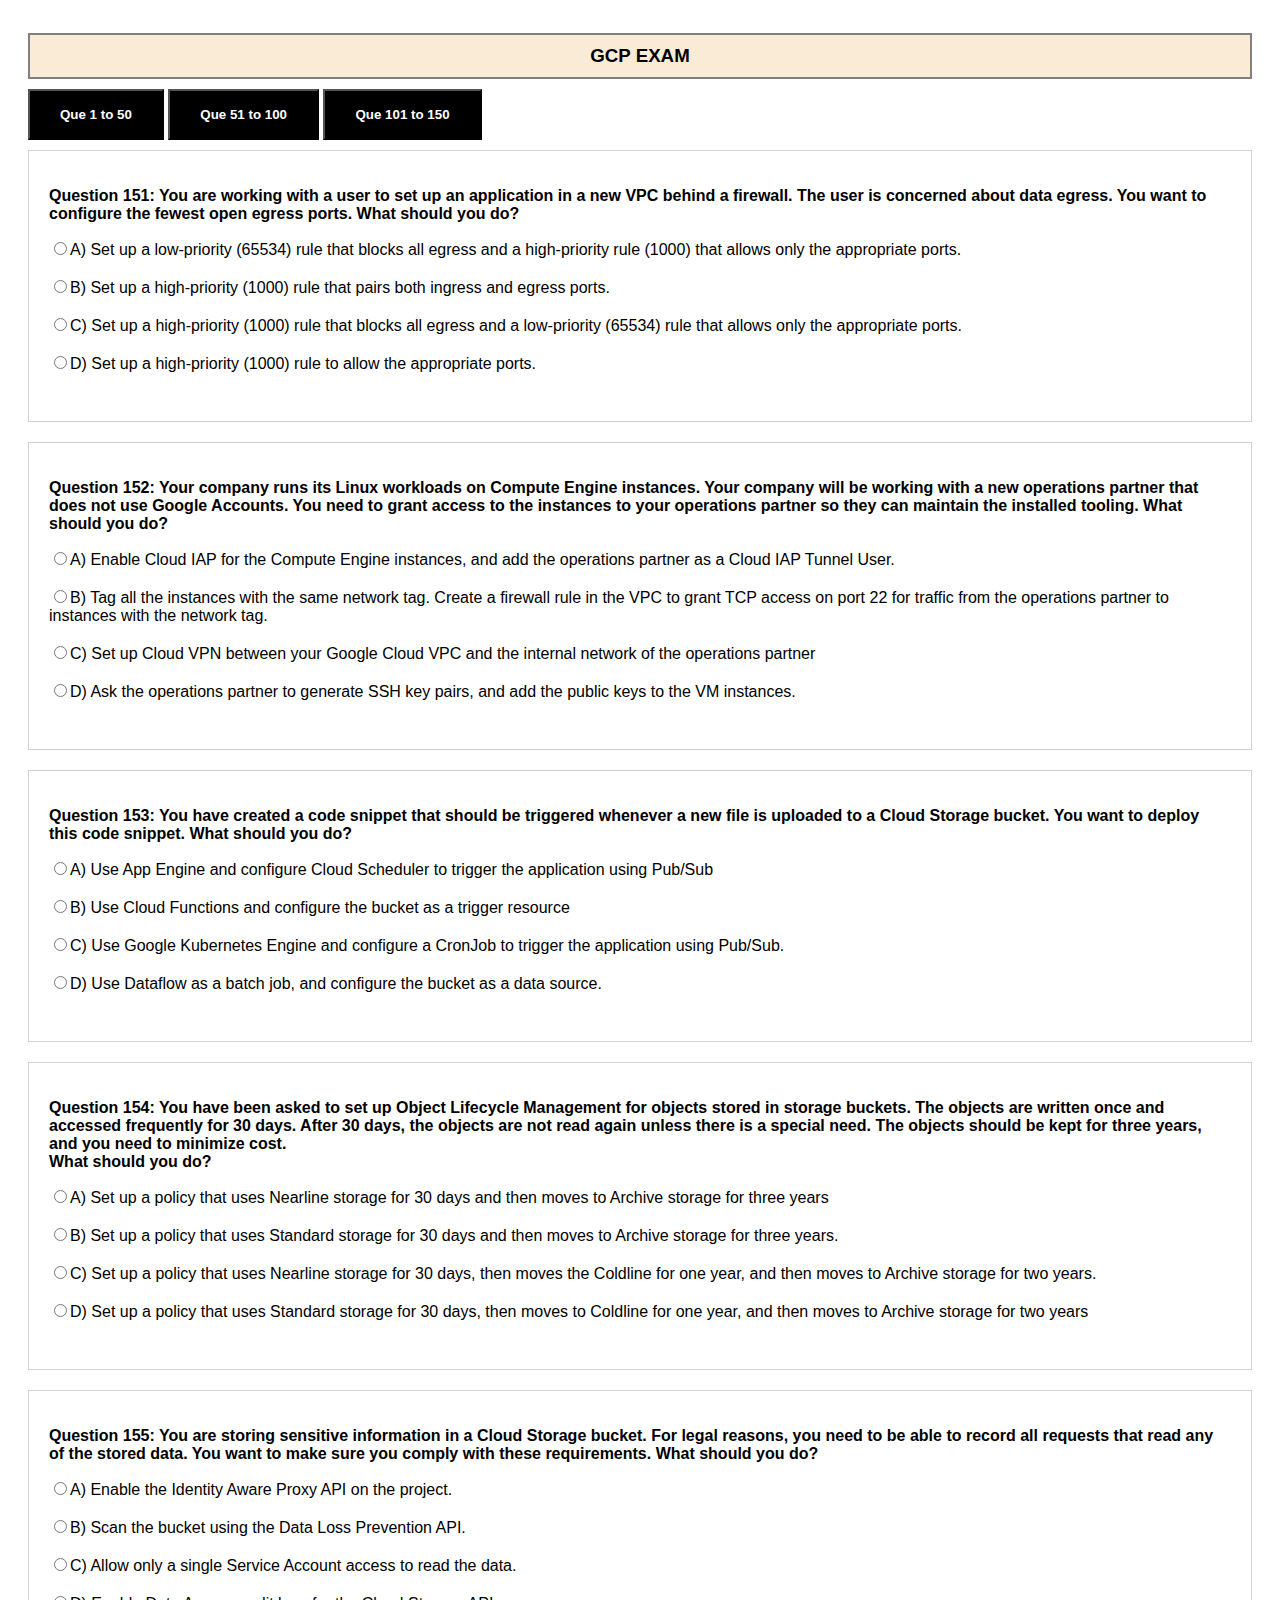
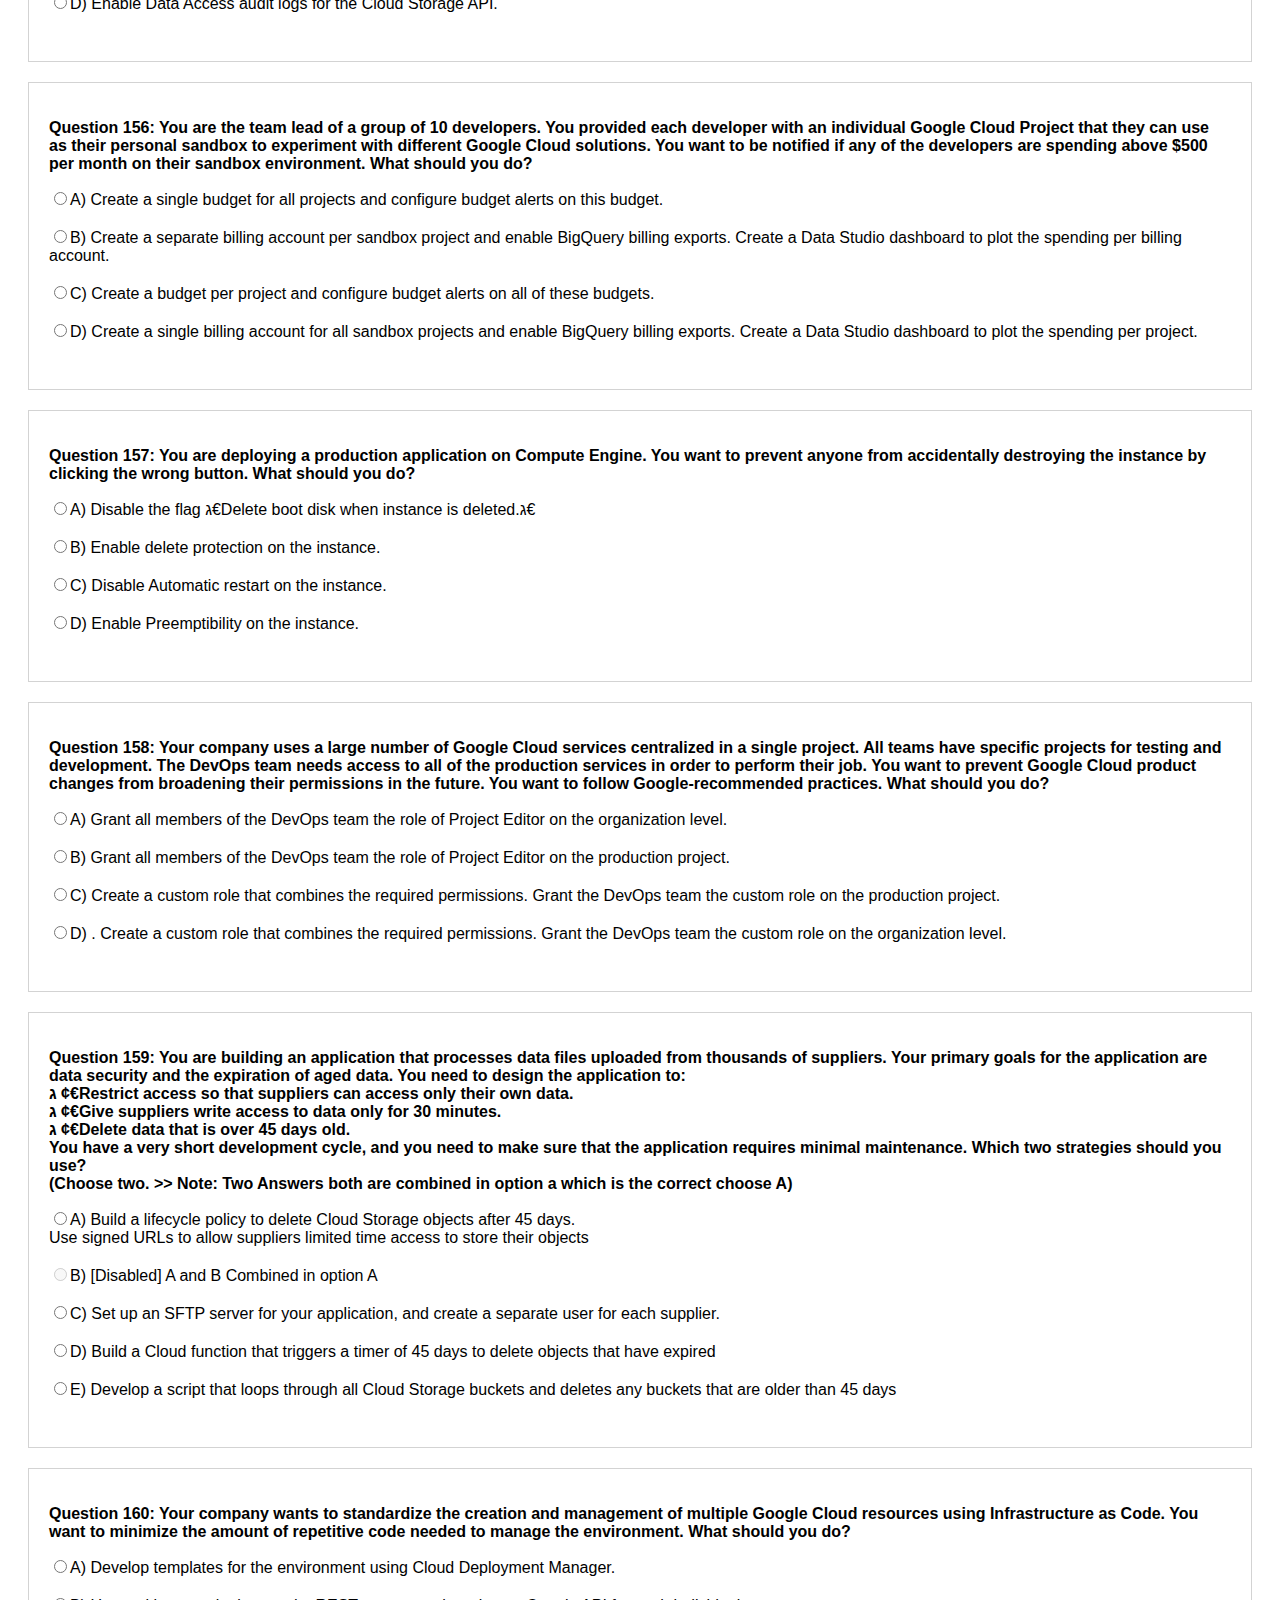
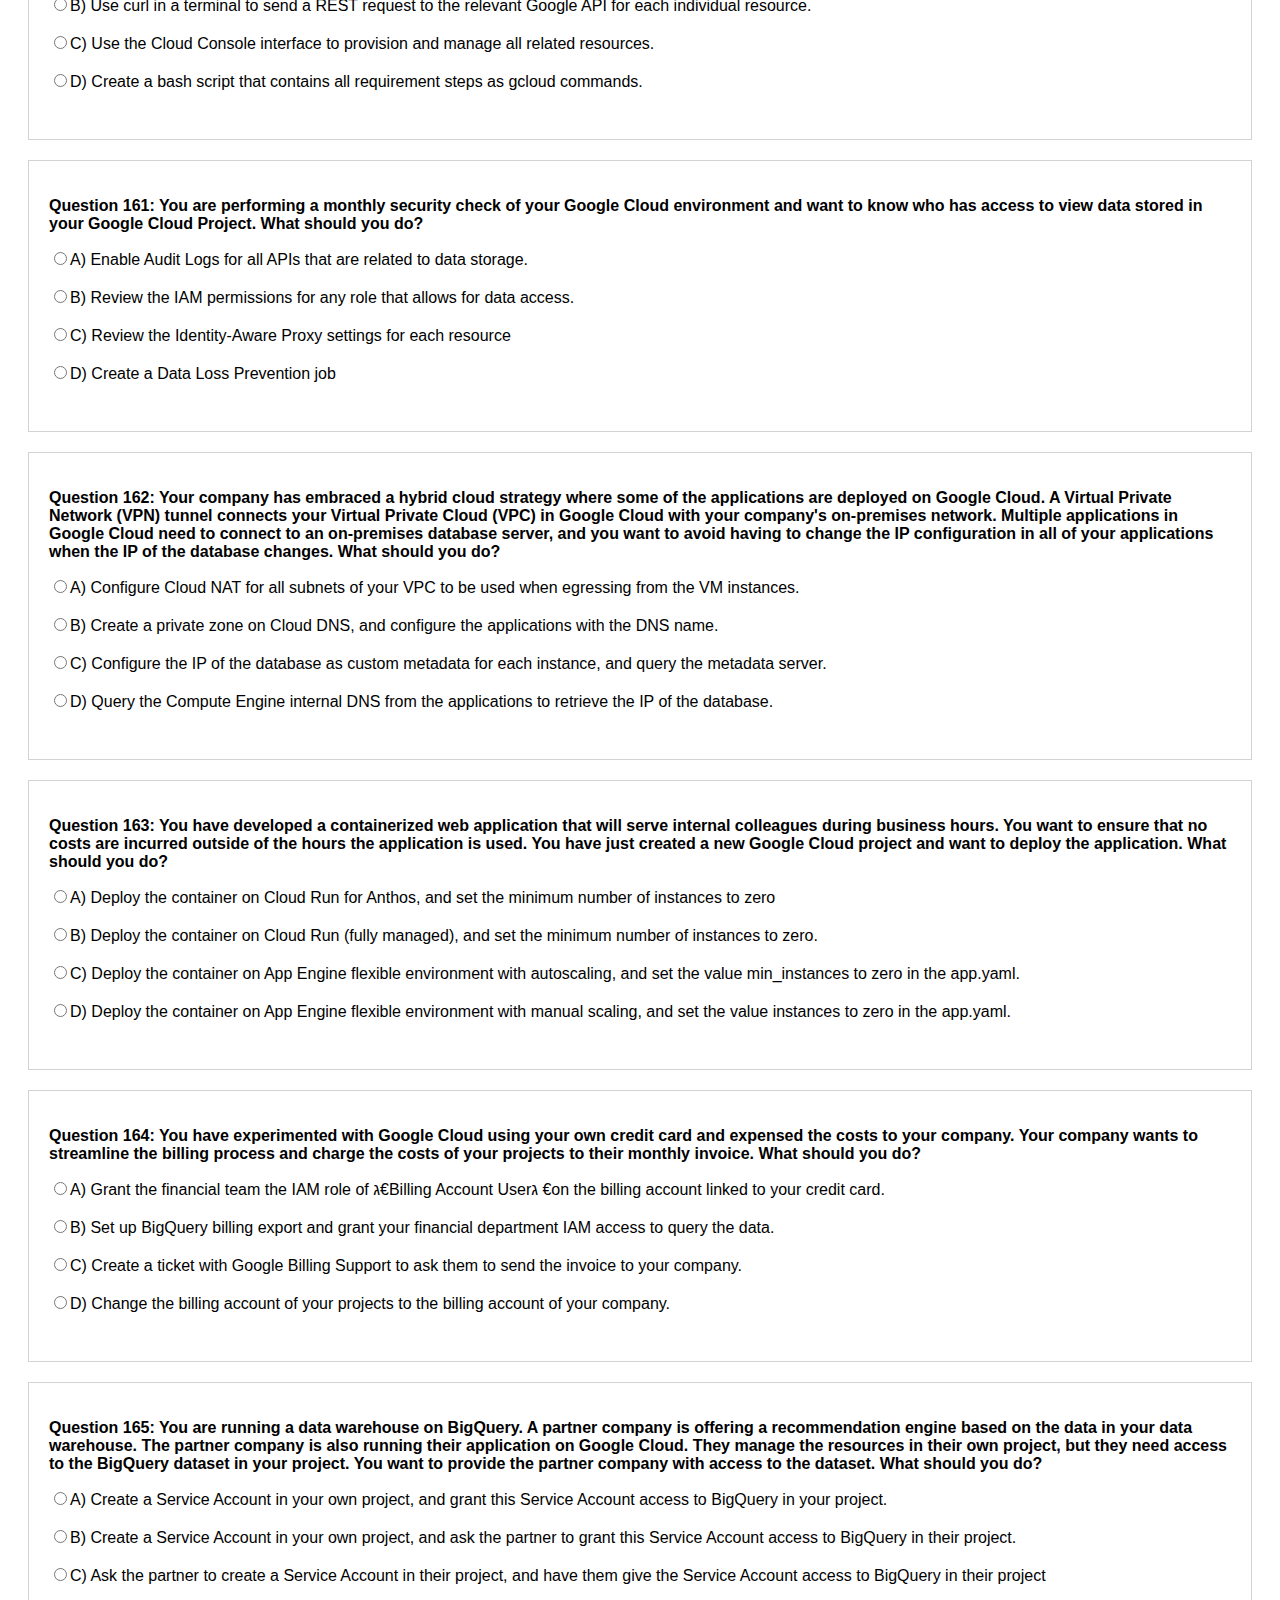
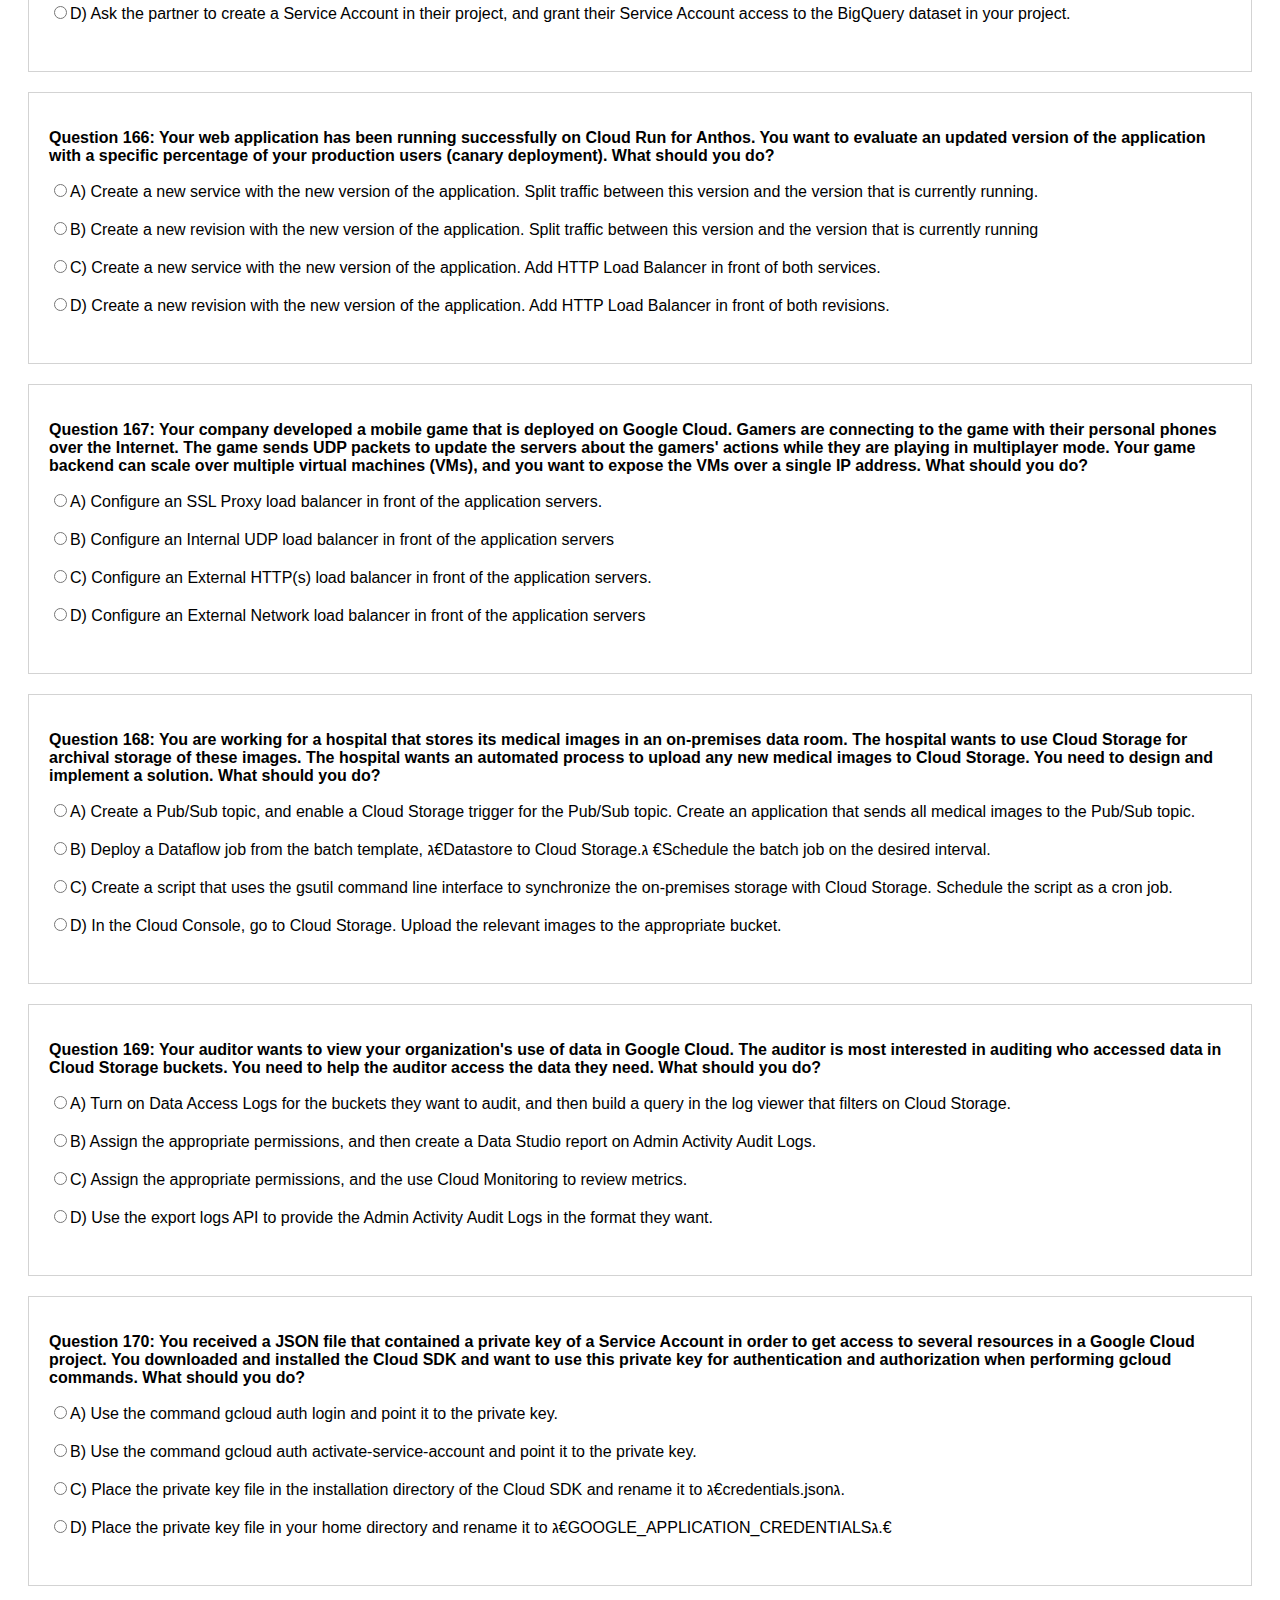
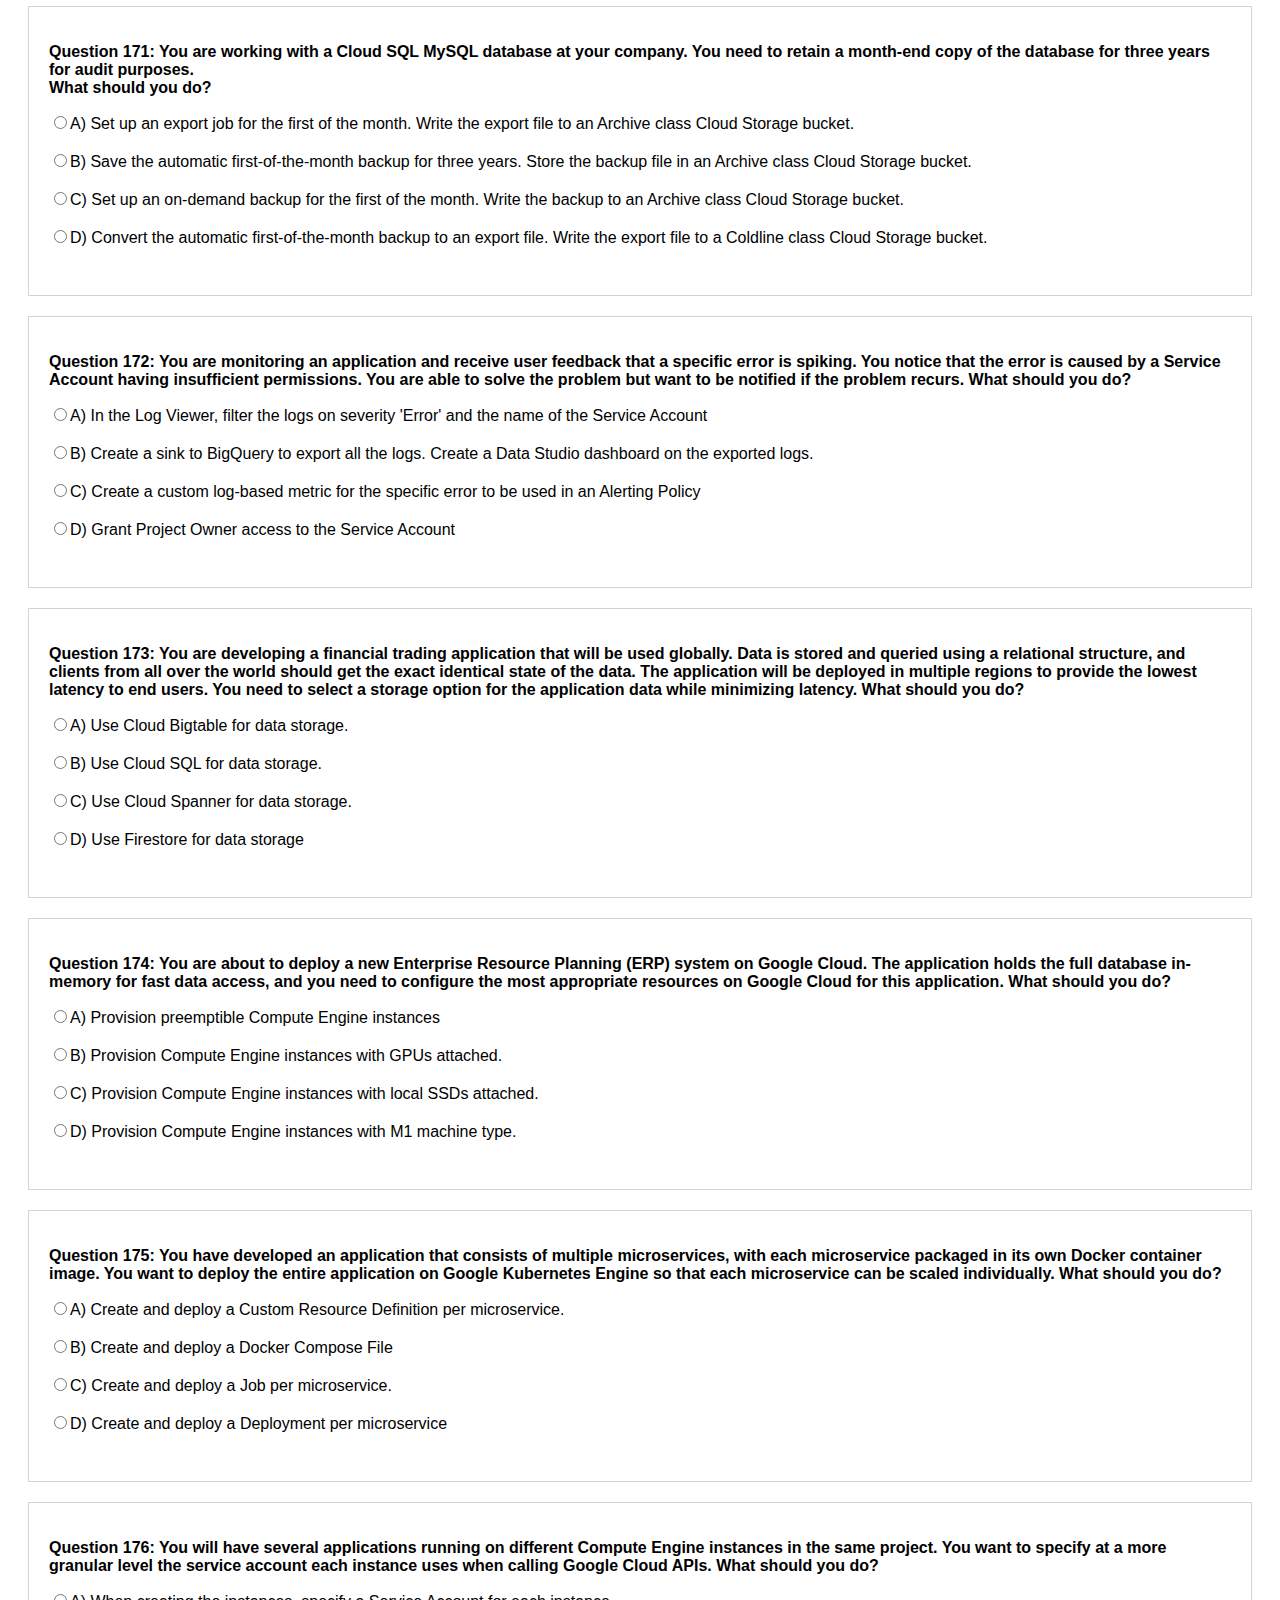
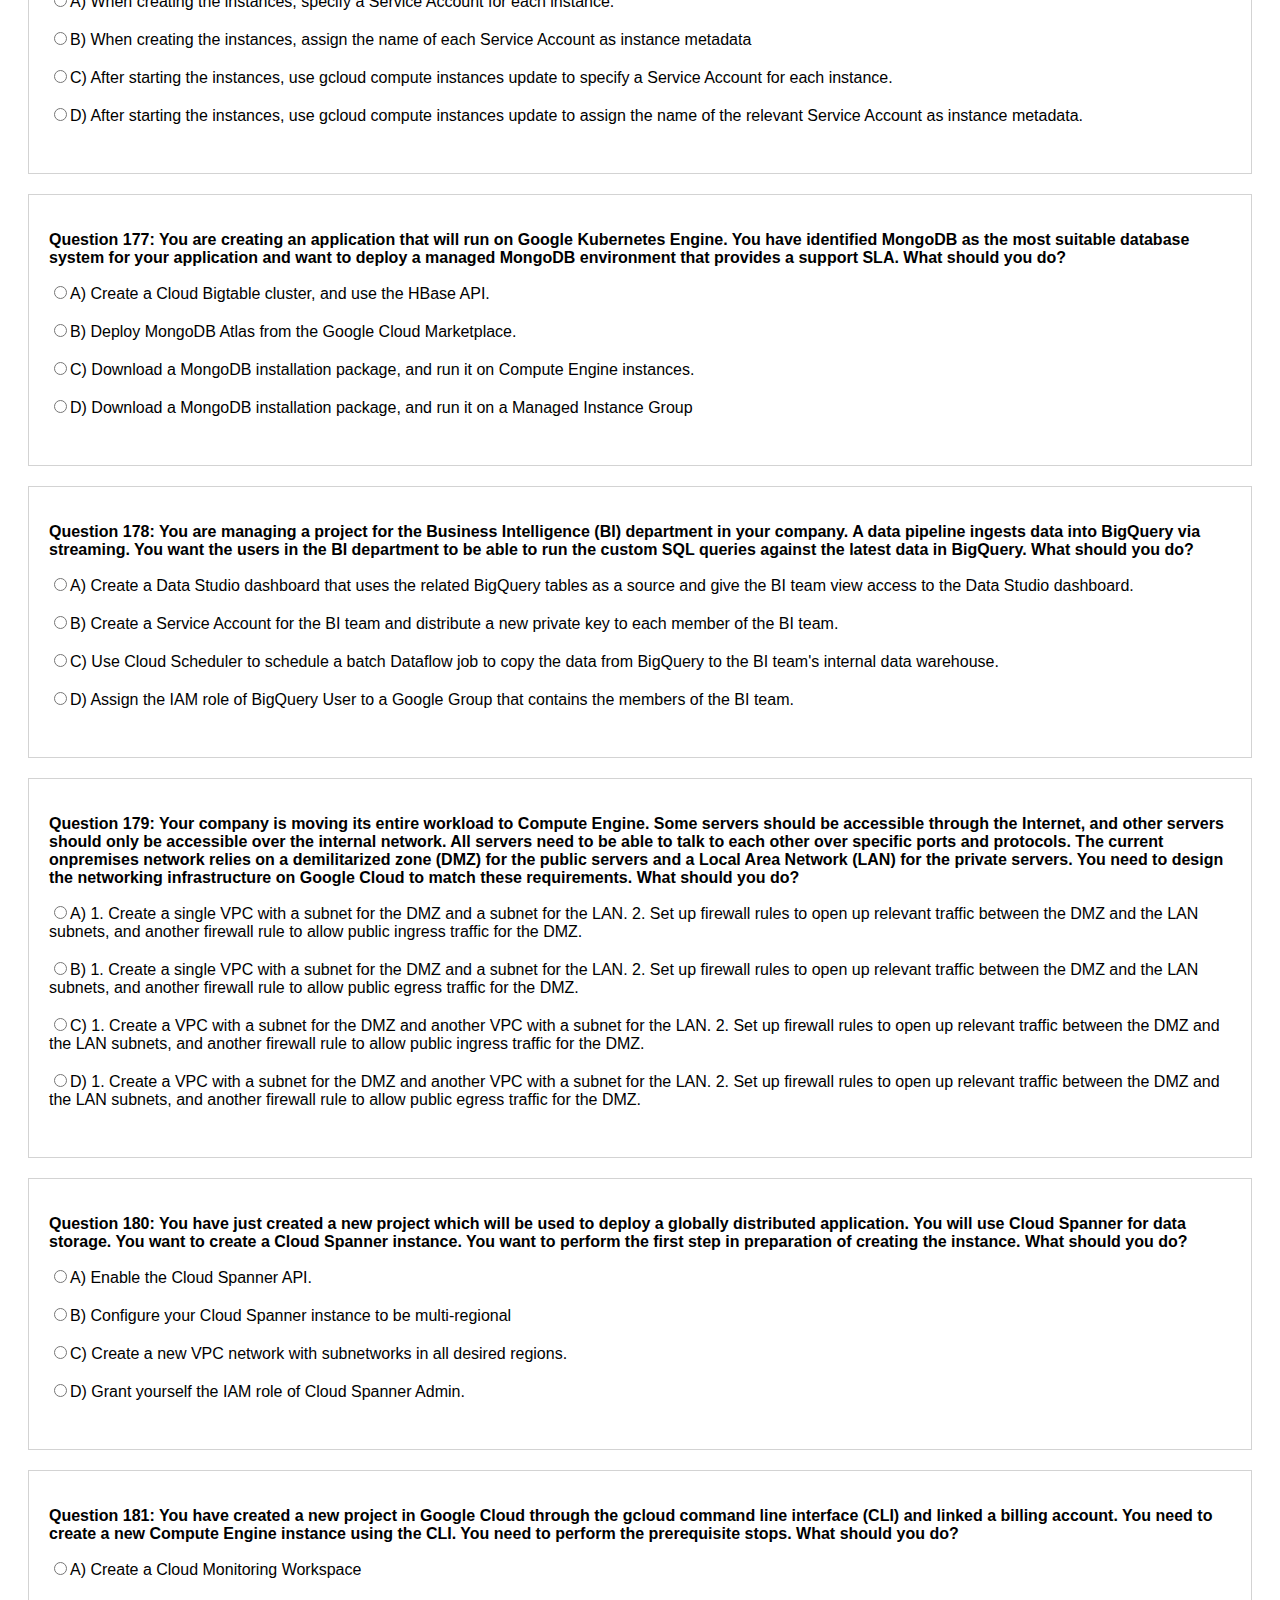
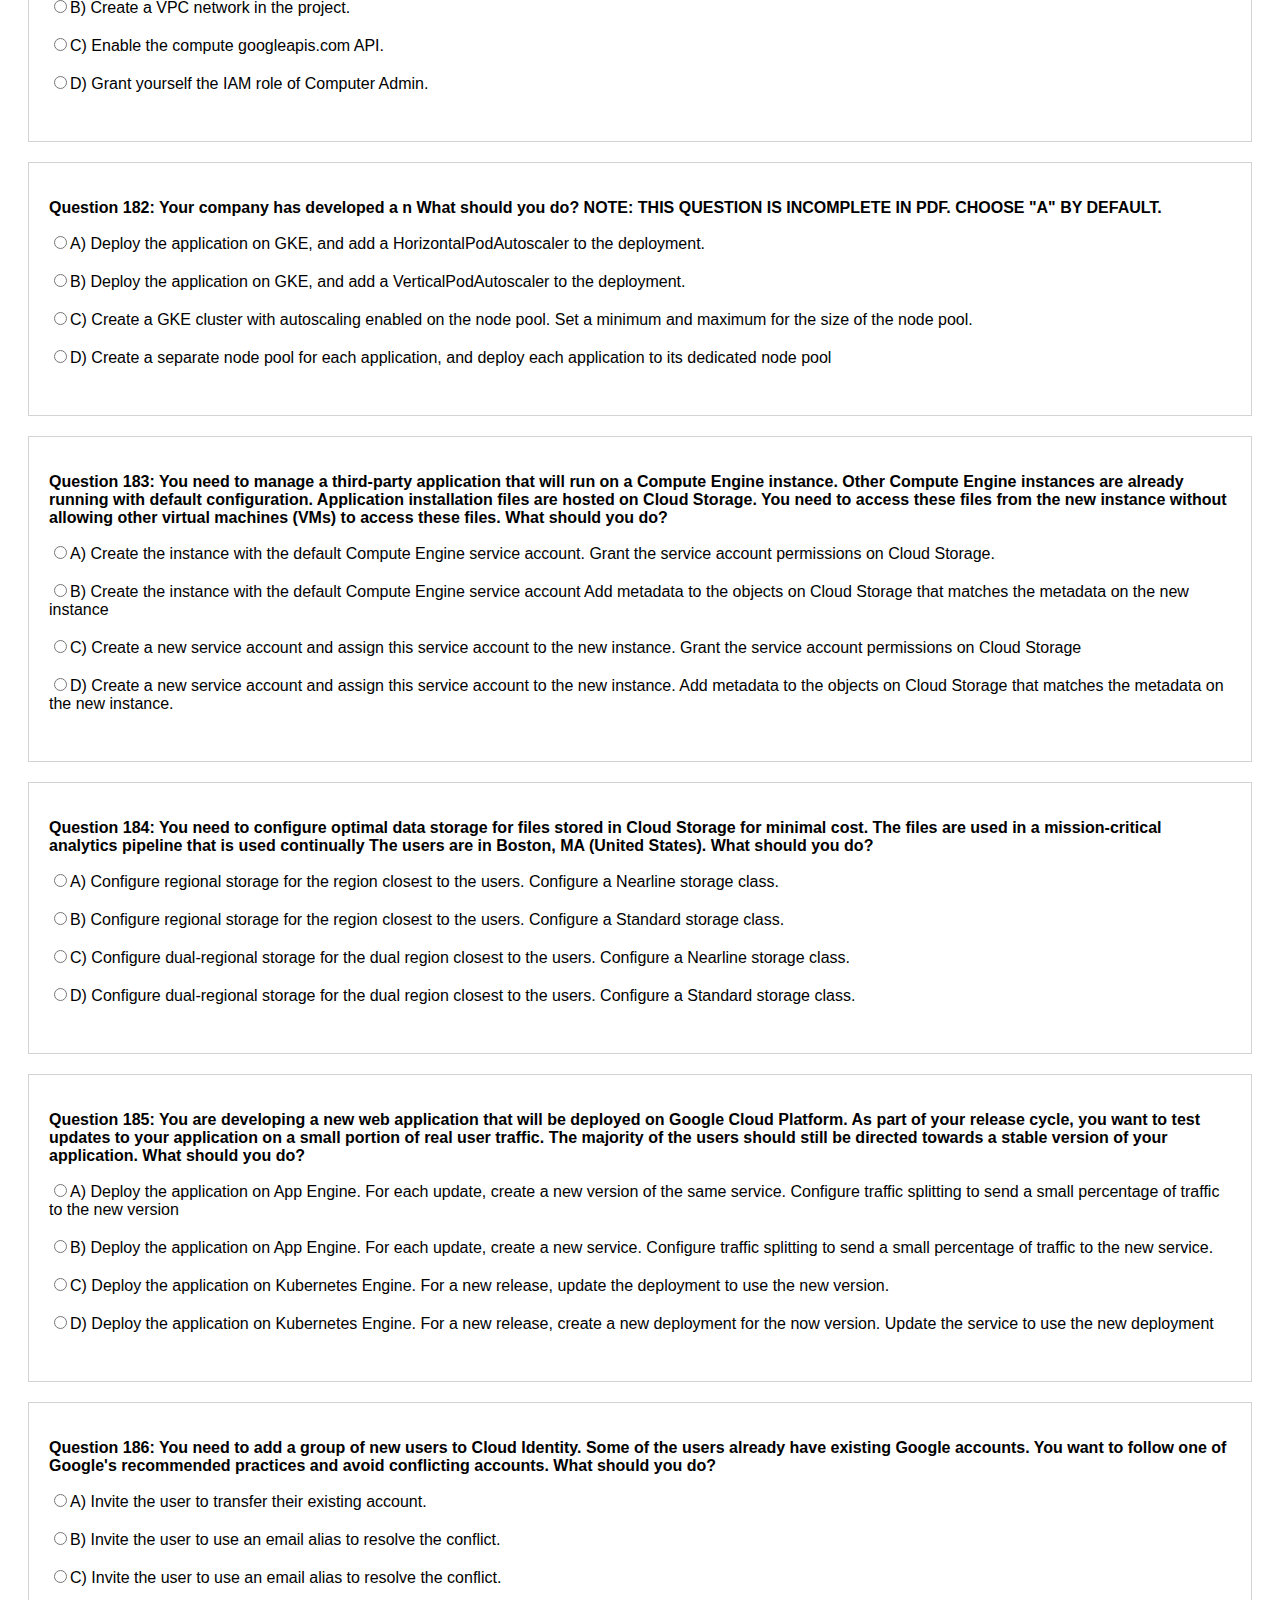
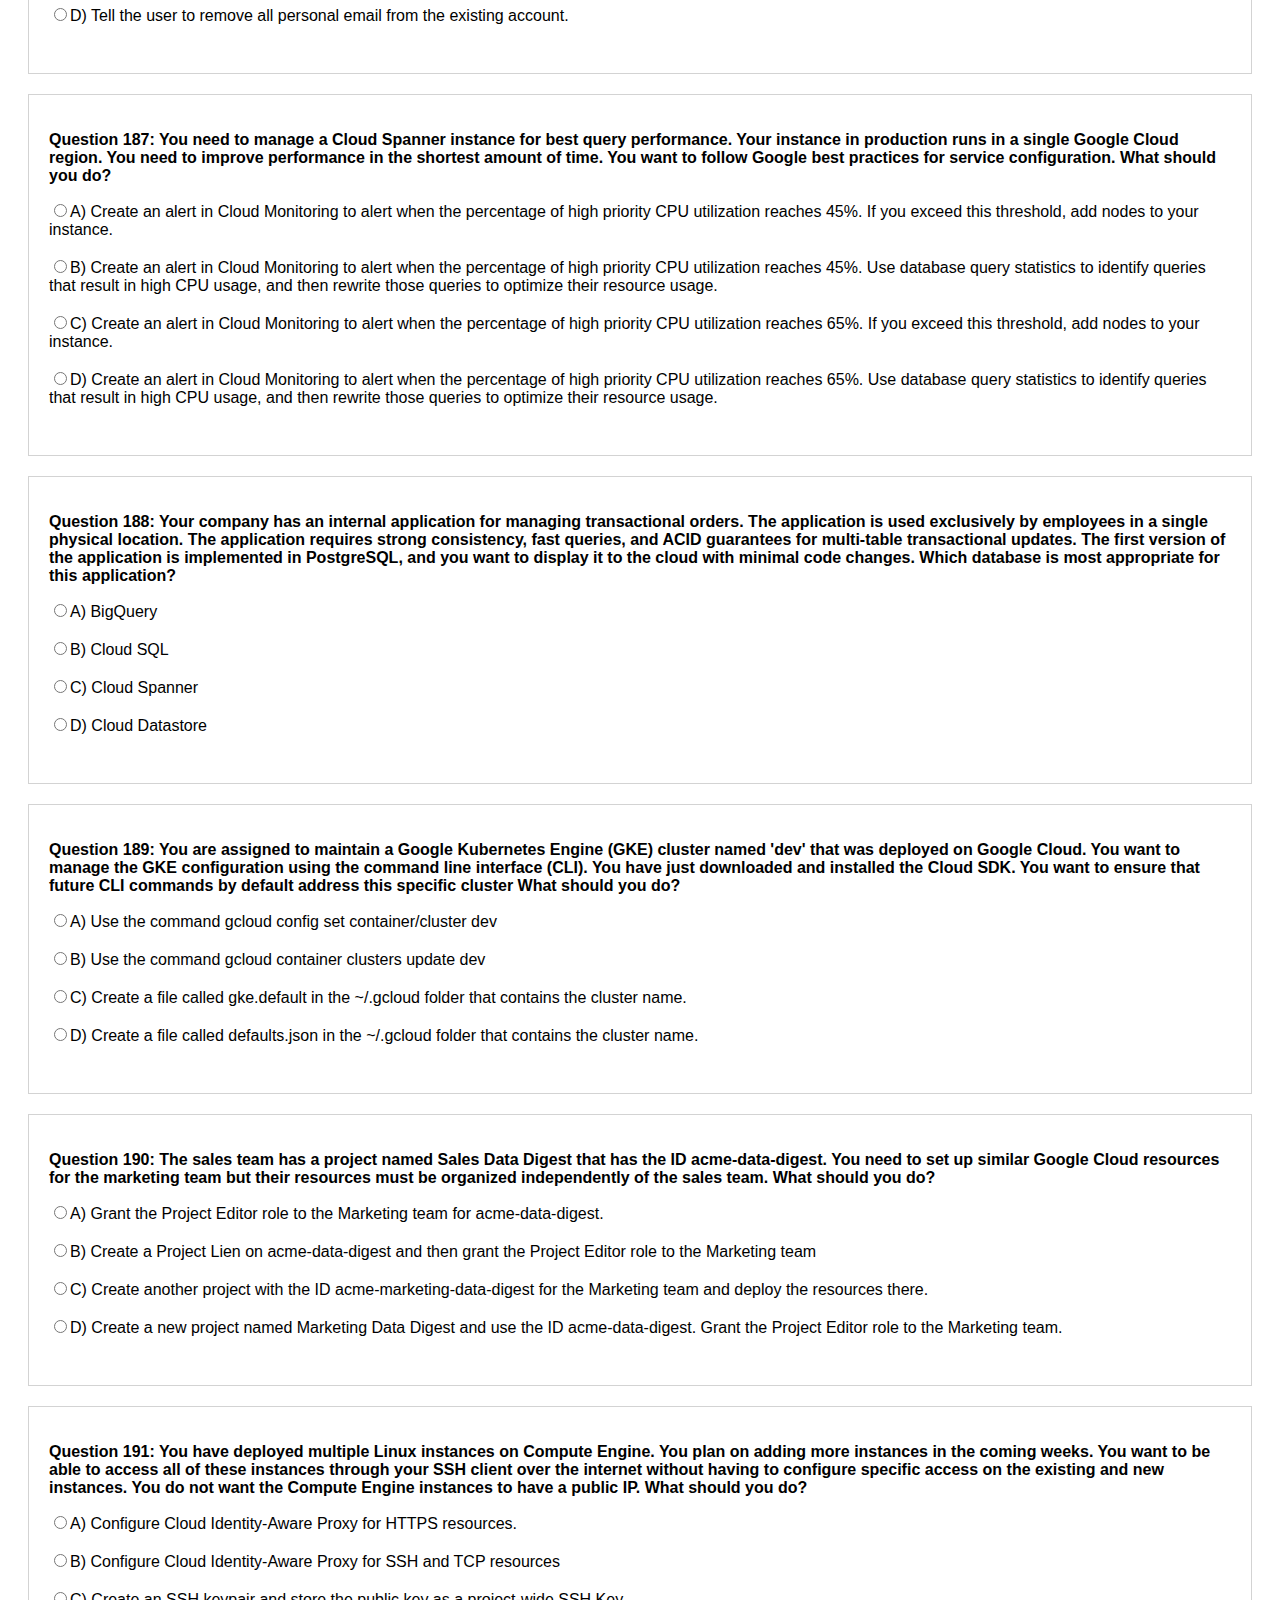
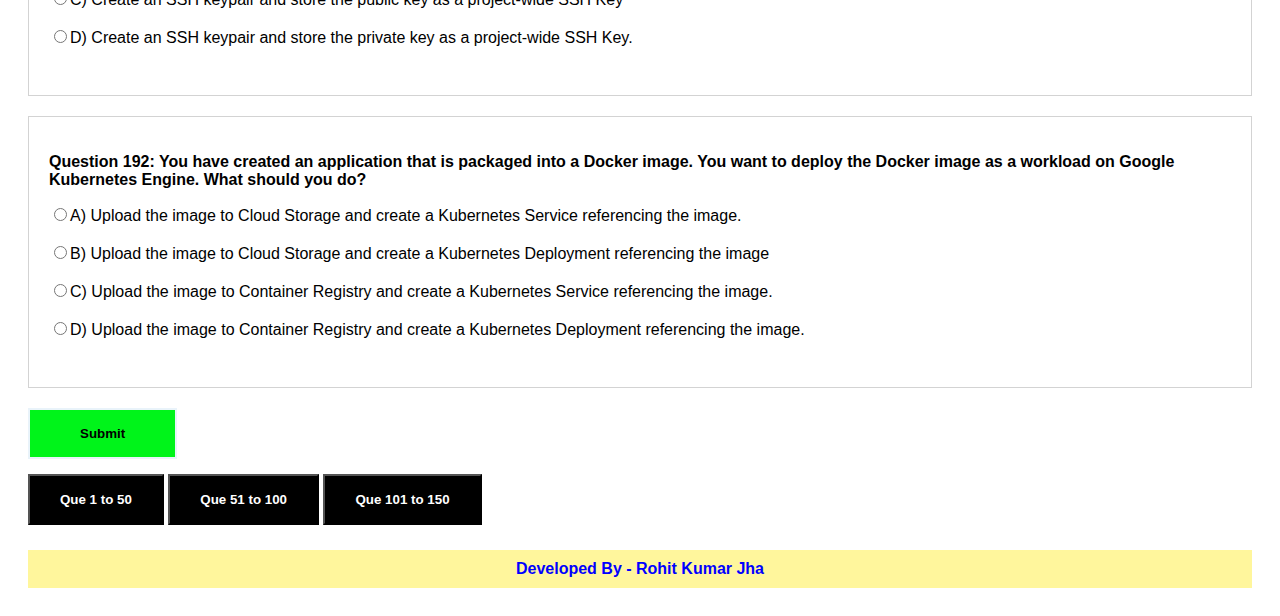
<file: page4.html>
<!DOCTYPE html>
<html lang="en">
  <head>
    <meta charset="UTF-8" />
    <meta http-equiv="X-UA-Compatible" content="IE=edge" />
    <meta name="viewport" content="width=device-width, initial-scale=1.0" />
    <title>GCP - Ques 151-200</title>
    <link rel="stylesheet" href="style.css" />
    
  </head>
  <body>
    <h3 class="mainHeading">GCP EXAM</h3>
    <div class="next-prev-btn" >

      <div class="prev-btn" >
        
        <button  style="padding: 16px 30px; background-color: black;  font-weight: bold; color: white; cursor: pointer;" onclick="window.location.href = 'index.html';"> Que 1 to 50</a></button>
        <button  style="padding: 16px 30px; background-color: black;  font-weight: bold; color: white; cursor: pointer;" onclick="window.location.href = 'page2.html';"> Que 51 to 100</a></button>
        <button  style="padding: 16px 30px; background-color: black;  font-weight: bold; color: white; cursor: pointer;" onclick="window.location.href = 'page3.html';"> Que 101 to 150</a></button>
    </div>
    <div class="next-btn" >
     
      <!-- <button  style="padding: 16px 30px; background-color: black;  font-weight: bold; color: white; cursor: pointer;" onclick="window.location.href = 'page2.html';">Que 51 to 100</a></button> -->
  </div>

    </div>
  

    <div class="page-three">
        <form id="exam-form">
     
      
      <div class="question-container">
        <b><p>Question 151: You are working with a user to set up an application in a new VPC behind a firewall. The user is concerned about data egress. You want to
            configure the fewest open egress ports. What should you do?
            </p> </b>
        <input type="radio" name="question151" value="A">A) Set up a low-priority (65534) rule that blocks all egress and a high-priority rule (1000) that allows only the appropriate ports.
        <br><br>
        <input type="radio" name="question151" value="B">B) Set up a high-priority (1000) rule that pairs both ingress and egress ports.<br><br>
        <input type="radio" name="question151" value="C">C) Set up a high-priority (1000) rule that blocks all egress and a low-priority (65534) rule that allows only the appropriate ports.<br><br>
        <input type="radio" name="question151" value="D">D) Set up a high-priority (1000) rule to allow the appropriate ports.<br><br>
        <div class="result"></div>
      </div>
      <div class="question-container">
        <b><p>Question 152: Your company runs its Linux workloads on Compute Engine instances. Your company will be working with a new operations partner that does not
            use Google
            Accounts. You need to grant access to the instances to your operations partner so they can maintain the installed tooling. What should you do?</p> </b>
        <input type="radio" name="question152" value="A">A) Enable Cloud IAP for the Compute Engine instances, and add the operations partner as a Cloud IAP Tunnel User.
        <br><br>
        <input type="radio" name="question152" value="B">B) Tag all the instances with the same network tag. Create a firewall rule in the VPC to grant TCP access on port 22 for traffic from the
        operations partner to instances with the network tag.
        <br><br>
        <input type="radio" name="question152" value="C">C) Set up Cloud VPN between your Google Cloud VPC and the internal network of the operations partner<br><br>
        <input type="radio" name="question152" value="D">D) Ask the operations partner to generate SSH key pairs, and add the public keys to the VM instances.
        <br><br>
        <div class="result"></div>
      </div>
      <div class="question-container">
        <b><p>Question 153: You have created a code snippet that should be triggered whenever a new file is uploaded to a Cloud Storage bucket. You want to deploy this code
            snippet. What should you do?</p> </b>
        <input type="radio" name="question153" value="A">A) Use App Engine and configure Cloud Scheduler to trigger the application using Pub/Sub<br><br>
        <input type="radio" name="question153" value="B">B) Use Cloud Functions and configure the bucket as a trigger resource<br><br>
        <input type="radio" name="question153" value="C">C) Use Google Kubernetes Engine and configure a CronJob to trigger the application using Pub/Sub.
        <br><br>
        <input type="radio" name="question153" value="D">D) Use Dataflow as a batch job, and configure the bucket as a data source.
        <br><br>
        <div class="result"></div>
      </div>
      <div class="question-container">
        <b><p>Question 154: You have been asked to set up Object Lifecycle Management for objects stored in storage buckets. The objects are written once and accessed
            frequently for 30 days. After 30 days, the objects are not read again unless there is a special need. The objects should be kept for three years, and
            you need to minimize cost. <br>
            What should you do?</p> </b>
        <input type="radio" name="question154" value="A">A) Set up a policy that uses Nearline storage for 30 days and then moves to Archive storage for three years<br><br>
        <input type="radio" name="question154" value="B">B) Set up a policy that uses Standard storage for 30 days and then moves to Archive storage for three years.
        <br><br>
        <input type="radio" name="question154" value="C">C) Set up a policy that uses Nearline storage for 30 days, then moves the Coldline for one year, and then moves to Archive storage for two
        years.<br><br>
        <input type="radio" name="question154" value="D">D) Set up a policy that uses Standard storage for 30 days, then moves to Coldline for one year, and then moves to Archive storage for two
        years<br><br>
        <div class="result"></div>
      </div>
      <div class="question-container">
        <b><p>Question 155: You are storing sensitive information in a Cloud Storage bucket. For legal reasons, you need to be able to record all requests that read any of the
            stored data. You want to make sure you comply with these requirements. What should you do?</p> </b>
        <input type="radio" name="question155" value="A">A) Enable the Identity Aware Proxy API on the project.
        <br><br>
        <input type="radio" name="question155" value="B">B) Scan the bucket using the Data Loss Prevention API.<br><br>
        <input type="radio" name="question155" value="C">C) Allow only a single Service Account access to read the data.<br><br>
        <input type="radio" name="question155" value="D">D) Enable Data Access audit logs for the Cloud Storage API.
        <br><br>
        <div class="result"></div>
      </div>
      <div class="question-container">
        <b><p>Question 156: You are the team lead of a group of 10 developers. You provided each developer with an individual Google Cloud Project that they can use as their
            personal sandbox to experiment with different Google Cloud solutions. You want to be notified if any of the developers are spending above $500
            per month on their sandbox environment. What should you do?</p> </b>
        <input type="radio" name="question156" value="A">A) Create a single budget for all projects and configure budget alerts on this budget.
        <br><br>
        <input type="radio" name="question156" value="B">B) Create a separate billing account per sandbox project and enable BigQuery billing exports. Create a Data Studio dashboard to plot the
        spending per billing account.<br><br>
        <input type="radio" name="question156" value="C">C) Create a budget per project and configure budget alerts on all of these budgets.
        <br><br>
        <input type="radio" name="question156" value="D">D) Create a single billing account for all sandbox projects and enable BigQuery billing exports. Create a Data Studio dashboard to plot the
        spending per project.<br><br>
        <div class="result"></div>
      </div>
      <div class="question-container">
        <b><p>Question 157: You are deploying a production application on Compute Engine. You want to prevent anyone from accidentally destroying the instance by clicking
            the wrong button. What should you do?</p> </b>
        <input type="radio" name="question157" value="A">A) Disable the flag ג€Delete boot disk when instance is deleted.ג€
        <br><br>
        <input type="radio" name="question157" value="B">B) Enable delete protection on the instance.
        <br><br>
        <input type="radio" name="question157" value="C">C) Disable Automatic restart on the instance.
        <br><br>
        <input type="radio" name="question157" value="D">D) Enable Preemptibility on the instance.<br><br>
        <div class="result"></div>
      </div>
      <div class="question-container">
        <b><p>Question 158: Your company uses a large number of Google Cloud services centralized in a single project. All teams have specific projects for testing and
            development. The
            DevOps team needs access to all of the production services in order to perform their job. You want to prevent Google Cloud product changes from
            broadening their permissions in the future. You want to follow Google-recommended practices. What should you do?</p> </b>
        <input type="radio" name="question158" value="A">A) Grant all members of the DevOps team the role of Project Editor on the organization level.<br><br>
        <input type="radio" name="question158" value="B">B) Grant all members of the DevOps team the role of Project Editor on the production project.
        <br><br>
        <input type="radio" name="question158" value="C">C) Create a custom role that combines the required permissions. Grant the DevOps team the custom role on the production project.
        <br><br>
        <input type="radio" name="question158" value="D">D) . Create a custom role that combines the required permissions. Grant the DevOps team the custom role on the organization level.<br><br>
        <div class="result"></div>
      </div>
      <div class="question-container">
        <b><p>Question 159: You are building an application that processes data files uploaded from thousands of suppliers. Your primary goals for the application are data
            security and the expiration of aged data. You need to design the application to: <br>
            ג ¢€Restrict access so that suppliers can access only their own data. <br>
            ג ¢€Give suppliers write access to data only for 30 minutes.
        <br>ג ¢€Delete data that is over 45 days old.
<br>You have a very short development cycle, and you need to make sure that the application requires minimal maintenance. Which two strategies
should you use? <br> (Choose two. >> Note: Two Answers both are combined in option a which is the correct choose A)
</p> </b>
        <input type="radio" name="question159" value="A">A)  Build a lifecycle policy to delete Cloud Storage objects after 45 days.
<br> Use signed URLs to allow suppliers limited time access to store their objects        <br><br>
        <input type="radio" name="question159" value="B" disabled >B) [Disabled] A and B Combined in option A<br><br>
        <input type="radio" name="question159" value="C">C) Set up an SFTP server for your application, and create a separate user for each supplier.
        <br><br>
        <input type="radio" name="question159" value="D">D) Build a Cloud function that triggers a timer of 45 days to delete objects that have expired<br><br>
        <input type="radio" name="question159" value="D">E) Develop a script that loops through all Cloud Storage buckets and deletes any buckets that are older than 45 days<br><br>
        <div class="result"></div>
      </div>
      <div class="question-container">
        <b><p>Question 160: Your company wants to standardize the creation and management of multiple Google Cloud resources using Infrastructure as Code. You want to
            minimize the amount of repetitive code needed to manage the environment. What should you do?</p> </b>
        <input type="radio" name="question160" value="A">A) Develop templates for the environment using Cloud Deployment Manager.
        <br><br>
        <input type="radio" name="question160" value="B">B) Use curl in a terminal to send a REST request to the relevant Google API for each individual resource.
        <br><br>
        <input type="radio" name="question160" value="C">C) Use the Cloud Console interface to provision and manage all related resources.<br><br>
        <input type="radio" name="question160" value="D">D) Create a bash script that contains all requirement steps as gcloud commands.<br><br>
        <div class="result"></div>
      </div>
      <div class="question-container">
        <b><p>Question 161: You are performing a monthly security check of your Google Cloud environment and want to know who has access to view data stored in your
            Google Cloud
            Project. What should you do?</p> </b>
        <input type="radio" name="question161" value="A">A) Enable Audit Logs for all APIs that are related to data storage.
        <br><br>
        <input type="radio" name="question161" value="B">B) Review the IAM permissions for any role that allows for data access.
        <br><br>
        <input type="radio" name="question161" value="C">C) Review the Identity-Aware Proxy settings for each resource<br><br>
        <input type="radio" name="question161" value="D">D) Create a Data Loss Prevention job<br><br>
        <div class="result"></div>
      </div>
      <div class="question-container">
        <b><p>Question 162: Your company has embraced a hybrid cloud strategy where some of the applications are deployed on Google Cloud. A Virtual Private Network
            (VPN) tunnel connects your Virtual Private Cloud (VPC) in Google Cloud with your company's on-premises network. Multiple applications in
            Google Cloud need to connect to an on-premises database server, and you want to avoid having to change the IP configuration in all of your
            applications when the IP of the database changes.
            What should you do?</p> </b>
        <input type="radio" name="question162" value="A">A) Configure Cloud NAT for all subnets of your VPC to be used when egressing from the VM instances.
        <br><br>
        <input type="radio" name="question162" value="B">B) Create a private zone on Cloud DNS, and configure the applications with the DNS name.<br><br>
        <input type="radio" name="question162" value="C">C) Configure the IP of the database as custom metadata for each instance, and query the metadata server.<br><br>
        <input type="radio" name="question162" value="D">D) Query the Compute Engine internal DNS from the applications to retrieve the IP of the database.
        <br><br>
        <div class="result"></div>
      </div>
      <div class="question-container">
        <b><p>Question 163: You have developed a containerized web application that will serve internal colleagues during business hours. You want to ensure that no costs
            are incurred outside of the hours the application is used. You have just created a new Google Cloud project and want to deploy the application.
            What should you do?</p> </b>
        <input type="radio" name="question163" value="A">A) Deploy the container on Cloud Run for Anthos, and set the minimum number of instances to zero<br><br>
        <input type="radio" name="question163" value="B">B) Deploy the container on Cloud Run (fully managed), and set the minimum number of instances to zero.
        <br><br>
        <input type="radio" name="question163" value="C">C) Deploy the container on App Engine flexible environment with autoscaling, and set the value min_instances to zero in the app.yaml.
        <br><br>
        <input type="radio" name="question163" value="D">D)  Deploy the container on App Engine flexible environment with manual scaling, and set the value instances to zero in the app.yaml.
        <br><br>
        <div class="result"></div>
      </div>
      <div class="question-container">
        <b><p>Question 164: You have experimented with Google Cloud using your own credit card and expensed the costs to your company. Your company wants to
            streamline the billing process and charge the costs of your projects to their monthly invoice. What should you do?</p> </b>
        <input type="radio" name="question164" value="A">A)  Grant the financial team the IAM role of ג€Billing Account Userג €on the billing account linked to your credit card.<br><br>
        <input type="radio" name="question164" value="B">B) Set up BigQuery billing export and grant your financial department IAM access to query the data.
        <br><br>
        <input type="radio" name="question164" value="C">C) Create a ticket with Google Billing Support to ask them to send the invoice to your company.
        <br><br>
        <input type="radio" name="question164" value="D">D) Change the billing account of your projects to the billing account of your company.
        <br><br>
        <div class="result"></div>
      </div>
      <div class="question-container">
        <b><p>Question 165: You are running a data warehouse on BigQuery. A partner company is offering a recommendation engine based on the data in your data
            warehouse. The partner company is also running their application on Google Cloud. They manage the resources in their own project, but they need
            access to the BigQuery dataset in your project. You want to provide the partner company with access to the dataset. What should you do?</p> </b>
        <input type="radio" name="question165" value="A">A)  Create a Service Account in your own project, and grant this Service Account access to BigQuery in your project.
        <br><br>
        <input type="radio" name="question165" value="B">B) Create a Service Account in your own project, and ask the partner to grant this Service Account access to BigQuery in their project.
        <br><br>
        <input type="radio" name="question165" value="C">C)  Ask the partner to create a Service Account in their project, and have them give the Service Account access to BigQuery in their project<br><br>
        <input type="radio" name="question165" value="D">D) Ask the partner to create a Service Account in their project, and grant their Service Account access to the BigQuery dataset in your project.<br><br>
        <div class="result"></div>
      </div>
      <div class="question-container">
        <b><p>Question 166: Your web application has been running successfully on Cloud Run for Anthos. You want to evaluate an updated version of the application with a
            specific percentage of your production users (canary deployment). What should you do?</p> </b>
        <input type="radio" name="question166" value="A">A) Create a new service with the new version of the application. Split traffic between this version and the version that is currently running.<br><br>
        <input type="radio" name="question166" value="B">B)  Create a new revision with the new version of the application. Split traffic between this version and the version that is currently running<br><br>
        <input type="radio" name="question166" value="C">C)  Create a new service with the new version of the application. Add HTTP Load Balancer in front of both services.
        <br><br>
        <input type="radio" name="question166" value="D">D) Create a new revision with the new version of the application. Add HTTP Load Balancer in front of both revisions.<br><br>
        <div class="result"></div>
      </div>
      <div class="question-container">
        <b><p>Question 167: Your company developed a mobile game that is deployed on Google Cloud. Gamers are connecting to the game with their personal phones over
            the Internet. The game sends UDP packets to update the servers about the gamers' actions while they are playing in multiplayer mode. Your game
            backend can scale over multiple virtual machines (VMs), and you want to expose the VMs over a single IP address. What should you do?
            </p> </b>
        <input type="radio" name="question167" value="A">A) Configure an SSL Proxy load balancer in front of the application servers.
        <br><br>
        <input type="radio" name="question167" value="B">B) Configure an Internal UDP load balancer in front of the application servers<br><br>
        <input type="radio" name="question167" value="C">C) Configure an External HTTP(s) load balancer in front of the application servers.
        <br><br>
        <input type="radio" name="question167" value="D">D) Configure an External Network load balancer in front of the application servers<br><br>
        <div class="result"></div>
      </div>
      <div class="question-container">
        <b><p>Question 168: You are working for a hospital that stores its medical images in an on-premises data room. The hospital wants to use Cloud Storage for archival
            storage of these images. The hospital wants an automated process to upload any new medical images to Cloud Storage. You need to design and
            implement a solution. What should you do?</p> </b>
        <input type="radio" name="question168" value="A">A) Create a Pub/Sub topic, and enable a Cloud Storage trigger for the Pub/Sub topic. Create an application that sends all medical images to
        the Pub/Sub topic.
        <br><br>
        <input type="radio" name="question168" value="B">B) Deploy a Dataflow job from the batch template, ג€Datastore to Cloud Storage.ג €Schedule the batch job on the desired interval.<br><br>
        <input type="radio" name="question168" value="C">C) Create a script that uses the gsutil command line interface to synchronize the on-premises storage with Cloud Storage. Schedule the script
        as a cron job.<br><br>
        <input type="radio" name="question168" value="D">D)  In the Cloud Console, go to Cloud Storage. Upload the relevant images to the appropriate bucket.<br><br>
        <div class="result"></div>
      </div>
      <div class="question-container">
        <b><p>Question 169: Your auditor wants to view your organization's use of data in Google Cloud. The auditor is most interested in auditing who accessed data in Cloud
            Storage buckets. You need to help the auditor access the data they need. What should you do?</p> </b>
        <input type="radio" name="question169" value="A">A) Turn on Data Access Logs for the buckets they want to audit, and then build a query in the log viewer that filters on Cloud Storage.
        <br><br>
        <input type="radio" name="question169" value="B">B)  Assign the appropriate permissions, and then create a Data Studio report on Admin Activity Audit Logs.
        <br><br>
        <input type="radio" name="question169" value="C">C) Assign the appropriate permissions, and the use Cloud Monitoring to review metrics.<br><br>
        <input type="radio" name="question169" value="D">D) Use the export logs API to provide the Admin Activity Audit Logs in the format they want.
        <br><br>
        <div class="result"></div>
      </div>
      <div class="question-container">
        <b><p>Question 170: You received a JSON file that contained a private key of a Service Account in order to get access to several resources in a Google Cloud project.
            You downloaded and installed the Cloud SDK and want to use this private key for authentication and authorization when performing gcloud
            commands. What should you do?</p> </b>
        <input type="radio" name="question170" value="A">A)  Use the command gcloud auth login and point it to the private key.
        <br><br>
        <input type="radio" name="question170" value="B">B) Use the command gcloud auth activate-service-account and point it to the private key.
        <br><br>
        <input type="radio" name="question170" value="C">C) Place the private key file in the installation directory of the Cloud SDK and rename it to ג€credentials.jsonג.<br><br>
        <input type="radio" name="question170" value="D">D) Place the private key file in your home directory and rename it to ג€GOOGLE_APPLICATION_CREDENTIALSג.€<br><br>
        <div class="result"></div>
      </div>
      <div class="question-container">
        <b><p>Question 171: You are working with a Cloud SQL MySQL database at your company. You need to retain a month-end copy of the database for three years for
            audit purposes. <br>
            What should you do?</p> </b>
        <input type="radio" name="question171" value="A">A) Set up an export job for the first of the month. Write the export file to an Archive class Cloud Storage bucket.
        <br><br>
        <input type="radio" name="question171" value="B">B)  Save the automatic first-of-the-month backup for three years. Store the backup file in an Archive class Cloud Storage bucket.<br><br>
        <input type="radio" name="question171" value="C">C) Set up an on-demand backup for the first of the month. Write the backup to an Archive class Cloud Storage bucket.<br><br>
        <input type="radio" name="question171" value="D">D)  Convert the automatic first-of-the-month backup to an export file. Write the export file to a Coldline class Cloud Storage bucket.<br><br>
        <div class="result"></div>
      </div>
      <div class="question-container">
        <b><p>Question 172: You are monitoring an application and receive user feedback that a specific error is spiking. You notice that the error is caused by a Service
            Account having insufficient permissions. You are able to solve the problem but want to be notified if the problem recurs. What should you do?
            </p> </b>
        <input type="radio" name="question172" value="A">A) In the Log Viewer, filter the logs on severity 'Error' and the name of the Service Account<br><br>
        <input type="radio" name="question172" value="B">B)  Create a sink to BigQuery to export all the logs. Create a Data Studio dashboard on the exported logs.
        <br><br>
        <input type="radio" name="question172" value="C">C) Create a custom log-based metric for the specific error to be used in an Alerting Policy<br><br>
        <input type="radio" name="question172" value="D">D) Grant Project Owner access to the Service Account<br><br>
        <div class="result"></div>
      </div>
      <div class="question-container">
        <b><p>Question 173: You are developing a financial trading application that will be used globally. Data is stored and queried using a relational structure, and clients
            from all over the world should get the exact identical state of the data. The application will be deployed in multiple regions to provide the lowest
            latency to end users. You need to select a storage option for the application data while minimizing latency. What should you do?</p> </b>
        <input type="radio" name="question173" value="A">A) Use Cloud Bigtable for data storage.<br><br>
        <input type="radio" name="question173" value="B">B) Use Cloud SQL for data storage.
        <br><br>
        <input type="radio" name="question173" value="C">C) Use Cloud Spanner for data storage.
        <br><br>
        <input type="radio" name="question173" value="D">D) Use Firestore for data storage<br><br>
        <div class="result"></div>
      </div>
      <div class="question-container">
        <b><p>Question 174: You are about to deploy a new Enterprise Resource Planning (ERP) system on Google Cloud. The application holds the full database in-memory for
            fast data access, and you need to configure the most appropriate resources on Google Cloud for this application. What should you do?</p> </b>
        <input type="radio" name="question174" value="A">A)  Provision preemptible Compute Engine instances<br><br>
        <input type="radio" name="question174" value="B">B) Provision Compute Engine instances with GPUs attached.
        <br><br>
        <input type="radio" name="question174" value="C">C) Provision Compute Engine instances with local SSDs attached.
        <br><br>
        <input type="radio" name="question174" value="D">D)  Provision Compute Engine instances with M1 machine type.
        <br><br>
        <div class="result"></div>
      </div>
      <div class="question-container">
        <b><p>Question 175: You have developed an application that consists of multiple microservices, with each microservice packaged in its own Docker container image.
            You want to deploy the entire application on Google Kubernetes Engine so that each microservice can be scaled individually. What should you do?</p> </b>
        <input type="radio" name="question175" value="A">A) Create and deploy a Custom Resource Definition per microservice.
        <br><br>
        <input type="radio" name="question175" value="B">B) Create and deploy a Docker Compose File<br><br>
        <input type="radio" name="question175" value="C">C) Create and deploy a Job per microservice.<br><br>
        <input type="radio" name="question175" value="D">D) Create and deploy a Deployment per microservice<br><br>
        <div class="result"></div>
      </div>
      <div class="question-container">
        <b><p>Question 176: You will have several applications running on different Compute Engine instances in the same project. You want to specify at a more granular level
            the service account each instance uses when calling Google Cloud APIs. What should you do?</p> </b>
        <input type="radio" name="question176" value="A">A) When creating the instances, specify a Service Account for each instance.
        <br><br>
        <input type="radio" name="question176" value="B">B)  When creating the instances, assign the name of each Service Account as instance metadata<br><br>
        <input type="radio" name="question176" value="C">C)  After starting the instances, use gcloud compute instances update to specify a Service Account for each instance.
        <br><br>
        <input type="radio" name="question176" value="D">D) After starting the instances, use gcloud compute instances update to assign the name of the relevant Service Account as instance
        metadata.
        <br><br>
        <div class="result"></div>
      </div>
      <div class="question-container">
        <b><p>Question 177: You are creating an application that will run on Google Kubernetes Engine. You have identified MongoDB as the most suitable database system for
            your application and want to deploy a managed MongoDB environment that provides a support SLA. What should you do? </p> </b>
        <input type="radio" name="question177" value="A">A) Create a Cloud Bigtable cluster, and use the HBase API.
        <br><br>
        <input type="radio" name="question177" value="B">B) Deploy MongoDB Atlas from the Google Cloud Marketplace.
        <br><br>
        <input type="radio" name="question177" value="C">C) Download a MongoDB installation package, and run it on Compute Engine instances.<br><br>
        <input type="radio" name="question177" value="D">D) Download a MongoDB installation package, and run it on a Managed Instance Group <br><br>
        <div class="result"></div>
      </div>
      <div class="question-container">
        <b><p>Question 178: You are managing a project for the Business Intelligence (BI) department in your company. A data pipeline ingests data into BigQuery via
            streaming. You want the users in the BI department to be able to run the custom SQL queries against the latest data in BigQuery. What should you
            do?</p> </b>
        <input type="radio" name="question178" value="A">A) Create a Data Studio dashboard that uses the related BigQuery tables as a source and give the BI team view access to the Data Studio
        dashboard.
        <br><br>
        <input type="radio" name="question178" value="B">B) Create a Service Account for the BI team and distribute a new private key to each member of the BI team.
        <br><br>
        <input type="radio" name="question178" value="C">C) Use Cloud Scheduler to schedule a batch Dataflow job to copy the data from BigQuery to the BI team's internal data warehouse.<br><br>
        <input type="radio" name="question178" value="D">D) Assign the IAM role of BigQuery User to a Google Group that contains the members of the BI team.
        <br><br>
        <div class="result"></div>
      </div>
      <div class="question-container">
        <b><p>Question 179: Your company is moving its entire workload to Compute Engine. Some servers should be accessible through the Internet, and other servers should
            only be accessible over the internal network. All servers need to be able to talk to each other over specific ports and protocols. The current onpremises network relies on a demilitarized zone (DMZ) for the public servers and a Local Area Network (LAN) for the private servers. You need to
            design the networking infrastructure on
            Google Cloud to match these requirements. What should you do?
            </p> </b>
        <input type="radio" name="question179" value="A">A)  1. Create a single VPC with a subnet for the DMZ and a subnet for the LAN. 2. Set up firewall rules to open up relevant traffic between the
        DMZ and the LAN subnets, and another firewall rule to allow public ingress traffic for the DMZ.<br><br>
        <input type="radio" name="question179" value="B">B) 1. Create a single VPC with a subnet for the DMZ and a subnet for the LAN. 2. Set up firewall rules to open up relevant traffic between the
        DMZ and the LAN subnets, and another firewall rule to allow public egress traffic for the DMZ.<br><br>
        <input type="radio" name="question179" value="C">C)  1. Create a VPC with a subnet for the DMZ and another VPC with a subnet for the LAN. 2. Set up firewall rules to open up relevant traffic
        between the DMZ and the LAN subnets, and another firewall rule to allow public ingress traffic for the DMZ.<br><br>
        <input type="radio" name="question179" value="D">D) 1. Create a VPC with a subnet for the DMZ and another VPC with a subnet for the LAN. 2. Set up firewall rules to open up relevant traffic
        between the DMZ and the LAN subnets, and another firewall rule to allow public egress traffic for the DMZ.<br><br>
        <div class="result"></div>
      </div>
      <div class="question-container">
        <b><p>Question 180: You have just created a new project which will be used to deploy a globally distributed application. You will use Cloud Spanner for data storage.
            You want to create a Cloud Spanner instance. You want to perform the first step in preparation of creating the instance. What should you do?
            </p> </b>
        <input type="radio" name="question180" value="A">A)  Enable the Cloud Spanner API.
        <br><br>
        <input type="radio" name="question180" value="B">B) Configure your Cloud Spanner instance to be multi-regional<br><br>
        <input type="radio" name="question180" value="C">C) Create a new VPC network with subnetworks in all desired regions.
        <br><br>
        <input type="radio" name="question180" value="D">D) Grant yourself the IAM role of Cloud Spanner Admin.
        <br><br>
        <div class="result"></div>
      </div>
      <div class="question-container">
        <b><p>Question 181: You have created a new project in Google Cloud through the gcloud command line interface (CLI) and linked a billing account. You need to create
            a new Compute
            Engine instance using the CLI. You need to perform the prerequisite stops. What should you do?</p> </b>
        <input type="radio" name="question181" value="A">A)  Create a Cloud Monitoring Workspace<br><br>
        <input type="radio" name="question181" value="B">B) Create a VPC network in the project.
        <br><br>
        <input type="radio" name="question181" value="C">C)  Enable the compute googleapis.com API.<br><br>
        <input type="radio" name="question181" value="D">D) Grant yourself the IAM role of Computer Admin.
        <br><br>
        <div class="result"></div>
      </div>
      <div class="question-container">
        <b><p>Question 182: Your company has developed a n What should you do? NOTE: THIS QUESTION IS INCOMPLETE IN PDF. CHOOSE "A" BY DEFAULT.
        </p> </b>
        <input type="radio" name="question182" value="A">A)  Deploy the application on GKE, and add a HorizontalPodAutoscaler to the deployment.<br><br>
        <input type="radio" name="question182" value="B">B)  Deploy the application on GKE, and add a VerticalPodAutoscaler to the deployment.
        <br><br>
        <input type="radio" name="question182" value="C">C)  Create a GKE cluster with autoscaling enabled on the node pool. Set a minimum and maximum for the size of the node pool.
        <br><br>
        <input type="radio" name="question182" value="D">D) Create a separate node pool for each application, and deploy each application to its dedicated node pool<br><br>
        <div class="result"></div>
      </div>
      <div class="question-container">
        <b><p>Question 183: You need to manage a third-party application that will run on a Compute Engine instance. Other Compute Engine instances are already running
            with default configuration. Application installation files are hosted on Cloud Storage. You need to access these files from the new instance without
            allowing other virtual machines (VMs) to access these files. What should you do?
            </p> </b>
        <input type="radio" name="question183" value="A">A) Create the instance with the default Compute Engine service account. Grant the service account permissions on Cloud Storage.
        <br><br>
        <input type="radio" name="question183" value="B">B) Create the instance with the default Compute Engine service account Add metadata to the objects on Cloud Storage that matches the
        metadata on the new instance<br><br>
        <input type="radio" name="question183" value="C">C)  Create a new service account and assign this service account to the new instance. Grant the service account permissions on Cloud
        Storage<br><br>
        <input type="radio" name="question183" value="D">D) Create a new service account and assign this service account to the new instance. Add metadata to the objects on Cloud Storage that
        matches the metadata on the new instance.
         <br><br>
        <div class="result"></div>
      </div>
      <div class="question-container">
        <b><p>Question 184: You need to configure optimal data storage for files stored in Cloud Storage for minimal cost. The files are used in a mission-critical analytics
            pipeline that is used continually The users are in Boston, MA (United States). What should you do?</p> </b>
        <input type="radio" name="question184" value="A">A)  Configure regional storage for the region closest to the users. Configure a Nearline storage class.
        <br><br>
        <input type="radio" name="question184" value="B">B) Configure regional storage for the region closest to the users. Configure a Standard storage class.
        <br><br>
        <input type="radio" name="question184" value="C">C) Configure dual-regional storage for the dual region closest to the users. Configure a Nearline storage class.<br><br>
        <input type="radio" name="question184" value="D">D) Configure dual-regional storage for the dual region closest to the users. Configure a Standard storage class.<br><br>
        <div class="result"></div>
      </div>
      <div class="question-container">
        <b><p>Question 185: You are developing a new web application that will be deployed on Google Cloud Platform. As part of your release cycle, you want to test updates
            to your application on a small portion of real user traffic. The majority of the users should still be directed towards a stable version of your
            application. What should you do?</p> </b>
        <input type="radio" name="question185" value="A">A) Deploy the application on App Engine. For each update, create a new version of the same service. Configure traffic splitting to send a small
        percentage of traffic to the new version<br><br>
        <input type="radio" name="question185" value="B">B)  Deploy the application on App Engine. For each update, create a new service. Configure traffic splitting to send a small percentage of traffic
        to the new service.
        <br><br>
        <input type="radio" name="question185" value="C">C)  Deploy the application on Kubernetes Engine. For a new release, update the deployment to use the new version.<br><br>
        <input type="radio" name="question185" value="D">D) Deploy the application on Kubernetes Engine. For a new release, create a new deployment for the now version. Update the service to use the
        new deployment<br><br>
        <div class="result"></div>
      </div>
      <div class="question-container">
        <b><p>Question 186: You need to add a group of new users to Cloud Identity. Some of the users already have existing Google accounts. You want to follow one of
            Google's recommended practices and avoid conflicting accounts. What should you do?</p> </b>
        <input type="radio" name="question186" value="A">A)  Invite the user to transfer their existing account.
        <br><br>
        <input type="radio" name="question186" value="B">B)  Invite the user to use an email alias to resolve the conflict.
        <br><br>
        <input type="radio" name="question186" value="C">C)  Invite the user to use an email alias to resolve the conflict.
        <br><br>
        <input type="radio" name="question186" value="D">D) Tell the user to remove all personal email from the existing account.
        <br><br>
        <div class="result"></div>
      </div>
      <div class="question-container">
        <b><p>Question 187: You need to manage a Cloud Spanner instance for best query performance. Your instance in production runs in a single Google Cloud region. You
            need to improve performance in the shortest amount of time. You want to follow Google best practices for service configuration. What should you
            do?</p> </b>
        <input type="radio" name="question187" value="A">A) Create an alert in Cloud Monitoring to alert when the percentage of high priority CPU utilization reaches 45%. If you exceed this threshold,
        add nodes to your instance.
        <br><br>
        <input type="radio" name="question187" value="B">B) Create an alert in Cloud Monitoring to alert when the percentage of high priority CPU utilization reaches 45%. Use database query statistics
        to identify queries that result in high CPU usage, and then rewrite those queries to optimize their resource usage.
        <br><br>
        <input type="radio" name="question187" value="C">C) Create an alert in Cloud Monitoring to alert when the percentage of high priority CPU utilization reaches 65%. If you exceed this threshold,
        add nodes to your instance.
        <br><br>
        <input type="radio" name="question187" value="D">D) Create an alert in Cloud Monitoring to alert when the percentage of high priority CPU utilization reaches 65%. Use database query statistics
        to identify queries that result in high CPU usage, and then rewrite those queries to optimize their resource usage.<br><br>
        <div class="result"></div>
      </div>
      <div class="question-container">
        <b><p>Question 188: Your company has an internal application for managing transactional orders. The application is used exclusively by employees in a single physical
            location. The application requires strong consistency, fast queries, and ACID guarantees for multi-table transactional updates. The first version of
            the application is implemented in PostgreSQL, and you want to display it to the cloud with minimal code changes. Which database is most
            appropriate for this application?</p> </b>
        <input type="radio" name="question188" value="A">A) BigQuery<br><br>
        <input type="radio" name="question188" value="B">B) Cloud SQL<br><br>
        <input type="radio" name="question188" value="C">C) Cloud Spanner<br><br>
        <input type="radio" name="question188" value="D">D) Cloud Datastore<br><br>
        <div class="result"></div>
      </div>
      <div class="question-container">
        <b><p>Question 189: You are assigned to maintain a Google Kubernetes Engine (GKE) cluster named 'dev' that was deployed on Google Cloud. You want to manage the
            GKE configuration using the command line interface (CLI). You have just downloaded and installed the Cloud SDK. You want to ensure that future
            CLI commands by default address this specific cluster What should you do?</p> </b>
        <input type="radio" name="question189" value="A">A) Use the command gcloud config set container/cluster dev<br><br>
        <input type="radio" name="question189" value="B">B) Use the command gcloud container clusters update dev<br><br>
        <input type="radio" name="question189" value="C">C) Create a file called gke.default in the ~/.gcloud folder that contains the cluster name.
        <br><br>
        <input type="radio" name="question189" value="D">D)  Create a file called defaults.json in the ~/.gcloud folder that contains the cluster name.
        <br><br>
        <div class="result"></div>
      </div>
      <div class="question-container">
        <b><p>Question 190: The sales team has a project named Sales Data Digest that has the ID acme-data-digest. You need to set up similar Google Cloud resources for
            the marketing team but their resources must be organized independently of the sales team. What should you do?
            </p> </b>
        <input type="radio" name="question190" value="A">A)  Grant the Project Editor role to the Marketing team for acme-data-digest.<br><br>
        <input type="radio" name="question190" value="B">B) Create a Project Lien on acme-data-digest and then grant the Project Editor role to the Marketing team<br><br>
        <input type="radio" name="question190" value="C">C) Create another project with the ID acme-marketing-data-digest for the Marketing team and deploy the resources there.
        <br><br>
        <input type="radio" name="question190" value="D">D) Create a new project named Marketing Data Digest and use the ID acme-data-digest. Grant the Project Editor role to the Marketing team.
        <br><br>
        <div class="result"></div>
      </div>
      <div class="question-container">
        <b><p>Question 191: You have deployed multiple Linux instances on Compute Engine. You plan on adding more instances in the coming weeks. You want to be able to
            access all of these instances through your SSH client over the internet without having to configure specific access on the existing and new
            instances. You do not want the
            Compute Engine instances to have a public IP. What should you do?</p> </b>
        <input type="radio" name="question191" value="A">A)  Configure Cloud Identity-Aware Proxy for HTTPS resources.
        <br><br>
        <input type="radio" name="question191" value="B">B) Configure Cloud Identity-Aware Proxy for SSH and TCP resources
        <br><br>
        <input type="radio" name="question191" value="C">C) Create an SSH keypair and store the public key as a project-wide SSH Key<br><br>
        <input type="radio" name="question191" value="D">D)  Create an SSH keypair and store the private key as a project-wide SSH Key.
        <br><br>
        <div class="result"></div>
      </div>
      <div class="question-container">
        <b><p>Question 192: You have created an application that is packaged into a Docker image. You want to deploy the Docker image as a workload on Google Kubernetes
            Engine. What should you do?</p> </b>
        <input type="radio" name="question192" value="A">A)  Upload the image to Cloud Storage and create a Kubernetes Service referencing the image.<br><br>
        <input type="radio" name="question192" value="B">B) Upload the image to Cloud Storage and create a Kubernetes Deployment referencing the image<br><br>
        <input type="radio" name="question192" value="C">C)  Upload the image to Container Registry and create a Kubernetes Service referencing the image.
        <br><br>
        <input type="radio" name="question192" value="D">D)  Upload the image to Container Registry and create a Kubernetes Deployment referencing the image.
        <br><br>
        <div class="result"></div>
      </div>
      <!-- <div class="question-container">
        <b><p>Question 193: </p> </b>
        <input type="radio" name="question193" value="A">A) <br><br>
        <input type="radio" name="question193" value="B">B) <br><br>
        <input type="radio" name="question193" value="C">C) <br><br>
        <input type="radio" name="question193" value="D">D) <br><br>
        <div class="result"></div>
      </div>
      <div class="question-container">
        <b><p>Question 194: </p> </b>
        <input type="radio" name="question194" value="A">A) <br><br>
        <input type="radio" name="question194" value="B">B) <br><br>
        <input type="radio" name="question194" value="C">C) <br><br>
        <input type="radio" name="question194" value="D">D) <br><br>
        <div class="result"></div>
      </div>
      <div class="question-container">
        <b><p>Question 195: </p> </b>
        <input type="radio" name="question195" value="A">A) <br><br>
        <input type="radio" name="question195" value="B">B) <br><br>
        <input type="radio" name="question195" value="C">C) <br><br>
        <input type="radio" name="question195" value="D">D) <br><br>
        <div class="result"></div>
      </div>
      <div class="question-container">
        <b><p>Question 196: </p> </b>
        <input type="radio" name="question196" value="A">A) <br><br>
        <input type="radio" name="question196" value="B">B) <br><br>
        <input type="radio" name="question196" value="C">C) <br><br>
        <input type="radio" name="question196" value="D">D) <br><br>
        <div class="result"></div>
      </div>
      <div class="question-container">
        <b><p>Question 197: </p> </b>
        <input type="radio" name="question197" value="A">A) <br><br>
        <input type="radio" name="question197" value="B">B) <br><br>
        <input type="radio" name="question197" value="C">C) <br><br>
        <input type="radio" name="question197" value="D">D) <br><br>
        <div class="result"></div>
      </div>
      <div class="question-container">
        <b><p>Question 198: </p> </b>
        <input type="radio" name="question198" value="A">A) <br><br>
        <input type="radio" name="question198" value="B">B) <br><br>
        <input type="radio" name="question198" value="C">C) <br><br>
        <input type="radio" name="question198" value="D">D) <br><br>
        <div class="result"></div>
      </div>
      <div class="question-container">
        <b><p>Question 199: </p> </b>
        <input type="radio" name="question199" value="A">A) <br><br>
        <input type="radio" name="question199" value="B">B) <br><br>
        <input type="radio" name="question199" value="C">C) <br><br>
        <input type="radio" name="question199" value="D">D) <br><br>
        <div class="result"></div>
      </div>
      <div class="question-container">
        <b><p>Question 200: </p> </b>
        <input type="radio" name="question200" value="A">A) <br><br>
        <input type="radio" name="question200" value="B">B) <br><br>
        <input type="radio" name="question200" value="C">C) <br><br>
        <input type="radio" name="question200" value="D">D) <br><br>
        <div class="result"></div>
      </div> -->
      <!-- <div class="question-container">
        <b><p>Question 15: </p> </b>
        <input type="radio" name="question15" value="A">A) <br><br>
        <input type="radio" name="question15" value="B">B) <br><br>
        <input type="radio" name="question15" value="C">C) <br><br>
        <input type="radio" name="question15" value="D">D) <br><br>
        <div class="result"></div>
      </div> -->
           
            
            
            
            <input style="cursor: pointer;" class="submit-btn" type="submit" value="Submit">
            <!-- <button  style="padding: 16px 30px; background-color: black;  font-weight: bold; "><a href="page2.html" style="text-decoration: none;color: white;">Que 51 to 100</a></button> -->
           
          </form>
      
    </div>

    <div class="next-prev-btn" >

      <div class="prev-btn" >
        
        <button  style="padding: 16px 30px; background-color: black;  font-weight: bold; color: white; cursor: pointer;" onclick="window.location.href = 'index.html';"> Que 1 to 50</a></button>
        <button  style="padding: 16px 30px; background-color: black;  font-weight: bold; color: white; cursor: pointer;" onclick="window.location.href = 'page2.html';"> Que 51 to 100</a></button>
        <button  style="padding: 16px 30px; background-color: black;  font-weight: bold; color: white; cursor: pointer;" onclick="window.location.href = 'page3.html';"> Que 101 to 150</a></button>
    </div>
    <div class="next-btn" >
     
      <!-- <button  style="padding: 16px 30px; background-color: black;  font-weight: bold; color: white; cursor: pointer;" onclick="window.location.href = 'page2.html';">Que 51 to 100</a></button> -->
  </div>

    </div>

    <p class="correct"></p>
    <p class="incorrect"></p>
    <button id="sticky-btn">Go to Top/Bottom</button>
    <div >
      <footer>
        <p> <a href="https://linktr.ee/rohitjha424" target="_blank" style="font-weight: bold; color: blue; text-decoration: none;"> Developed By - Rohit Kumar Jha</a>  </p>
      </footer>
    </div>
  </body>
  <script>
    const form = document.querySelector("#exam-form");

    const correctAnswers = {
      'question151': "A",
      'question152': "A",
      'question153': "B",
      'question154': "B",
      'question155': "D",
      'question156': "C",
      'question157': "B",
      'question158': "C",
      'question159': "A",
      'question160': "A",
      'question161': "B",
      'question162': "B",
      'question163': "B",
      'question164': "D",
      'question165': "D",
      'question166': "B",
      'question167': "D",
      'question168': "C",
      'question169': "A",
      'question170': "B",
      'question171': "A",
      'question172': "C",
      'question173': "C",
      'question174': "D",
      'question175': "D",
      'question176': "A",
      'question177': "B",
      'question178': "D",
      'question179': "A",
      'question180': "A",
      'question181': "C",
      'question182': "A",
      'question183': "C",
      'question184': "D",
      'question185': "A",
      'question186': "A",
      'question187': "C",
      'question188': "B",
      'question189': "A",
      'question190': "C",
      'question191': "B",
      'question192': "D",
    //   'question193': "",
    //   'question194': "",
    //   'question195': "",
    //   'question196': "",
    //   'question197': "",
    //   'question198': "",
    //   'question199': "",
    //   'question200': "",

    };

    form.addEventListener("submit", function (event) {
      event.preventDefault();

      let correct = 0;
      let incorrect = 0;

      const questionContainers = document.querySelectorAll(
        ".question-container"
      );
      questionContainers.forEach((container) => {
        const question = container.querySelector("input[type='radio']:checked");
        if(question==null){
          alert("Please Attempt All Questions to Get the results !!!")
    }
        const key = question.name;
        const questionNumber = container
          .querySelector("p")
          .textContent.split(" ")[1];
        const resultContainer = container.querySelector(".result");

        if (!question) {
      resultContainer.innerHTML = `<p style="color: red;">Please select an answer for question ${questionNumber}</p>`;
    } else if (question.value == correctAnswers[key.toString()]) {
      resultContainer.innerHTML = `<p style="color: green; font-weight:bold;">Correct!</p>`;
      correct++;
    } else {
      resultContainer.innerHTML = '<p style="color: red; font-weight:bold;">Incorrect. The correct answer was ' + correctAnswers[key.toString()] + '</p>';
      incorrect++;
    }
  });

      document.querySelector(".correct").innerHTML = `Correct: ${correct}`;
      document.querySelector(
        ".incorrect"
      ).innerHTML = `Incorrect: ${incorrect}`;
    });



    const stickyBtn = document.querySelector('#sticky-btn');

window.onscroll = function() {
  if (window.pageYOffset > 50) {
    stickyBtn.style.display = 'block';
  } else {
    stickyBtn.style.display = 'none';
  }

  if (window.pageYOffset === 0) {
    stickyBtn.innerHTML = 'Go to Bottom';
  } else if (window.pageYOffset + window.innerHeight >= document.body.offsetHeight) {
    stickyBtn.innerHTML = 'Go to Top';
  } else {
    stickyBtn.innerHTML = 'Go to Bottom';
  }
};

stickyBtn.addEventListener('click', function() {
  if (stickyBtn.innerHTML === 'Go to Bottom') {
    window.scrollTo(0, document.body.offsetHeight);
  } else {
    window.scrollTo(0, 0);
  }
});
  </script>
</html>
</file>
<file: style.css>
/* .question-container {
    margin: 20px;
    padding: 20px;
    border: 1px solid lightgray;
    border-radius: 10px;
  }

  .result {
    margin-top: 10px;
    font-size: 14px;
  } */

/* Default styles */

body {
  font-family: Arial, sans-serif;
  padding: 20px;
}
.mainHeading {
  padding-top: 10px;
  padding-bottom: 10px;
  display: block;
  text-align: center;
  border: 2px solid gray;
  background-color: antiquewhite;
  margin: 5px 0px;
}
.question-container {
  padding: 20px;
  border: 1px solid lightgray;
  margin-bottom: 20px;
}
.question-container:hover {
  background-color: whitesmoke;
}
.result {
  font-style: italic;
  font-size: 14px;
  margin-top: 10px;
}

button[type="submit"] {
  padding: 10px 20px;
  background-color: lightgray;
  border: none;
  border-radius: 5px;
  cursor: pointer;
}
.submit-btn {
  padding: 16px 50px;
  background-color: rgb(0 244 26);
  border: 2px solid rgb(233, 243, 250);
  color: black;
  font-weight: bold;
  margin-bottom: 5px;
}
.next-prev-btn{
  margin: 5px 0px; 
  display: flow-root;
}
.prev-btn {
  float: left;
  margin: 5px 5px 5px 0px;

}
.next-btn {
  float: right;
  margin: 5px 0px 5px 5px;

}


.correct {
  color: green;
  font-size: 18px;
  margin-top: 20px;
}

.incorrect {
  color: red;
  font-size: 18px;
  margin-top: 20px;
}

/* Media queries */
@media only screen and (max-width: 600px) {
  .question-container {
    padding: 10px;
  }

  .result {
    font-size: 12px;
  }

  button[type="submit"] {
    padding: 5px 10px;
  }

  .correct {
    font-size: 16px;
  }

  .incorrect {
    font-size: 16px;
  }
}

/* footer {
  background-color: lightgray;
  text-align: center;
  padding:5px 20px;
  margin: auto 0;
}
 */
footer {
  background-color: #fff69c;
  text-align: center;
  padding: 10px 20px;
  /* position: fixed; */
  bottom: 0;
  /* width: 98%; */
}
footer p{
  margin-top: 0px;
  margin-bottom: 0px;
}


#sticky-btn {
  display: none;
  position: fixed;
  bottom: 20px;
  right: 20px;
  background-color: #2196F3;
  color: #fff;
  padding: 10px 20px;
  border-radius: 5px;
  cursor: pointer;
  border: 0px;
  box-shadow: 0 4px 6px rgba(0, 0, 0, 0.1);
}
</file>
